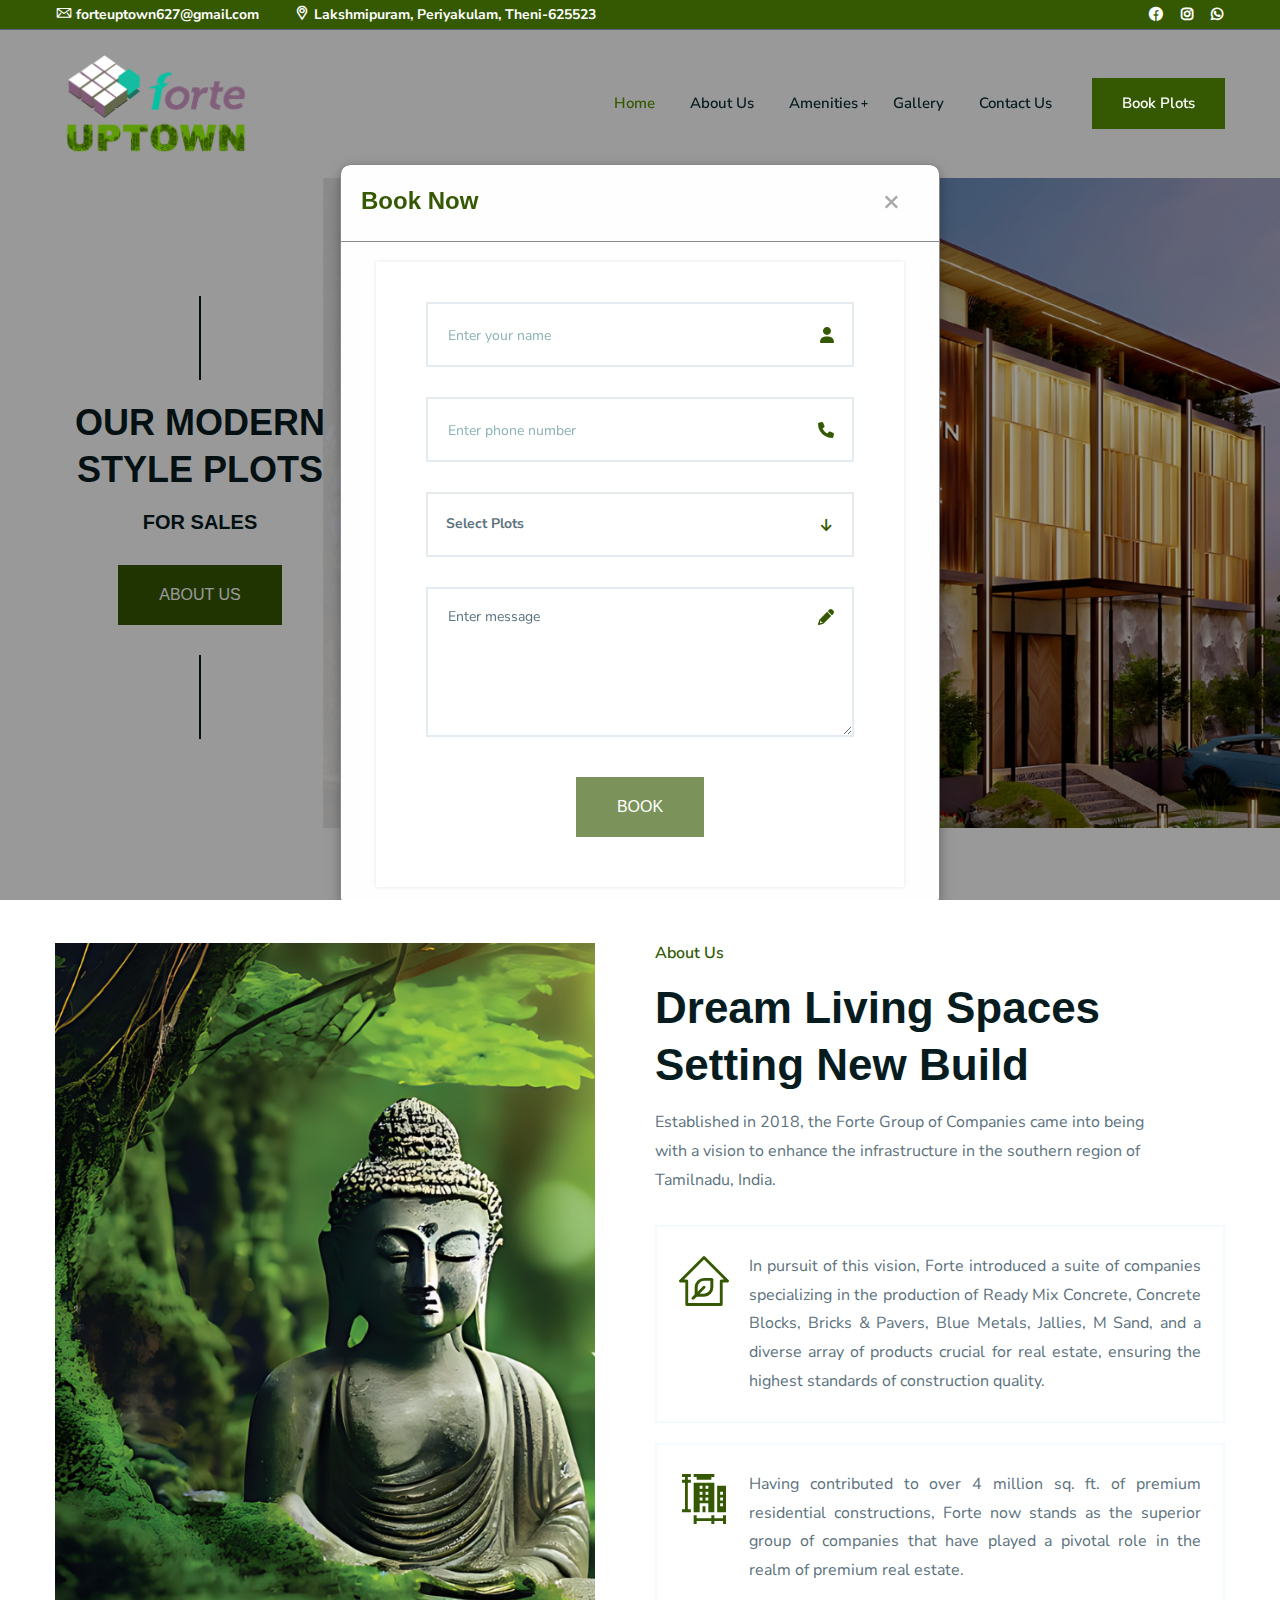
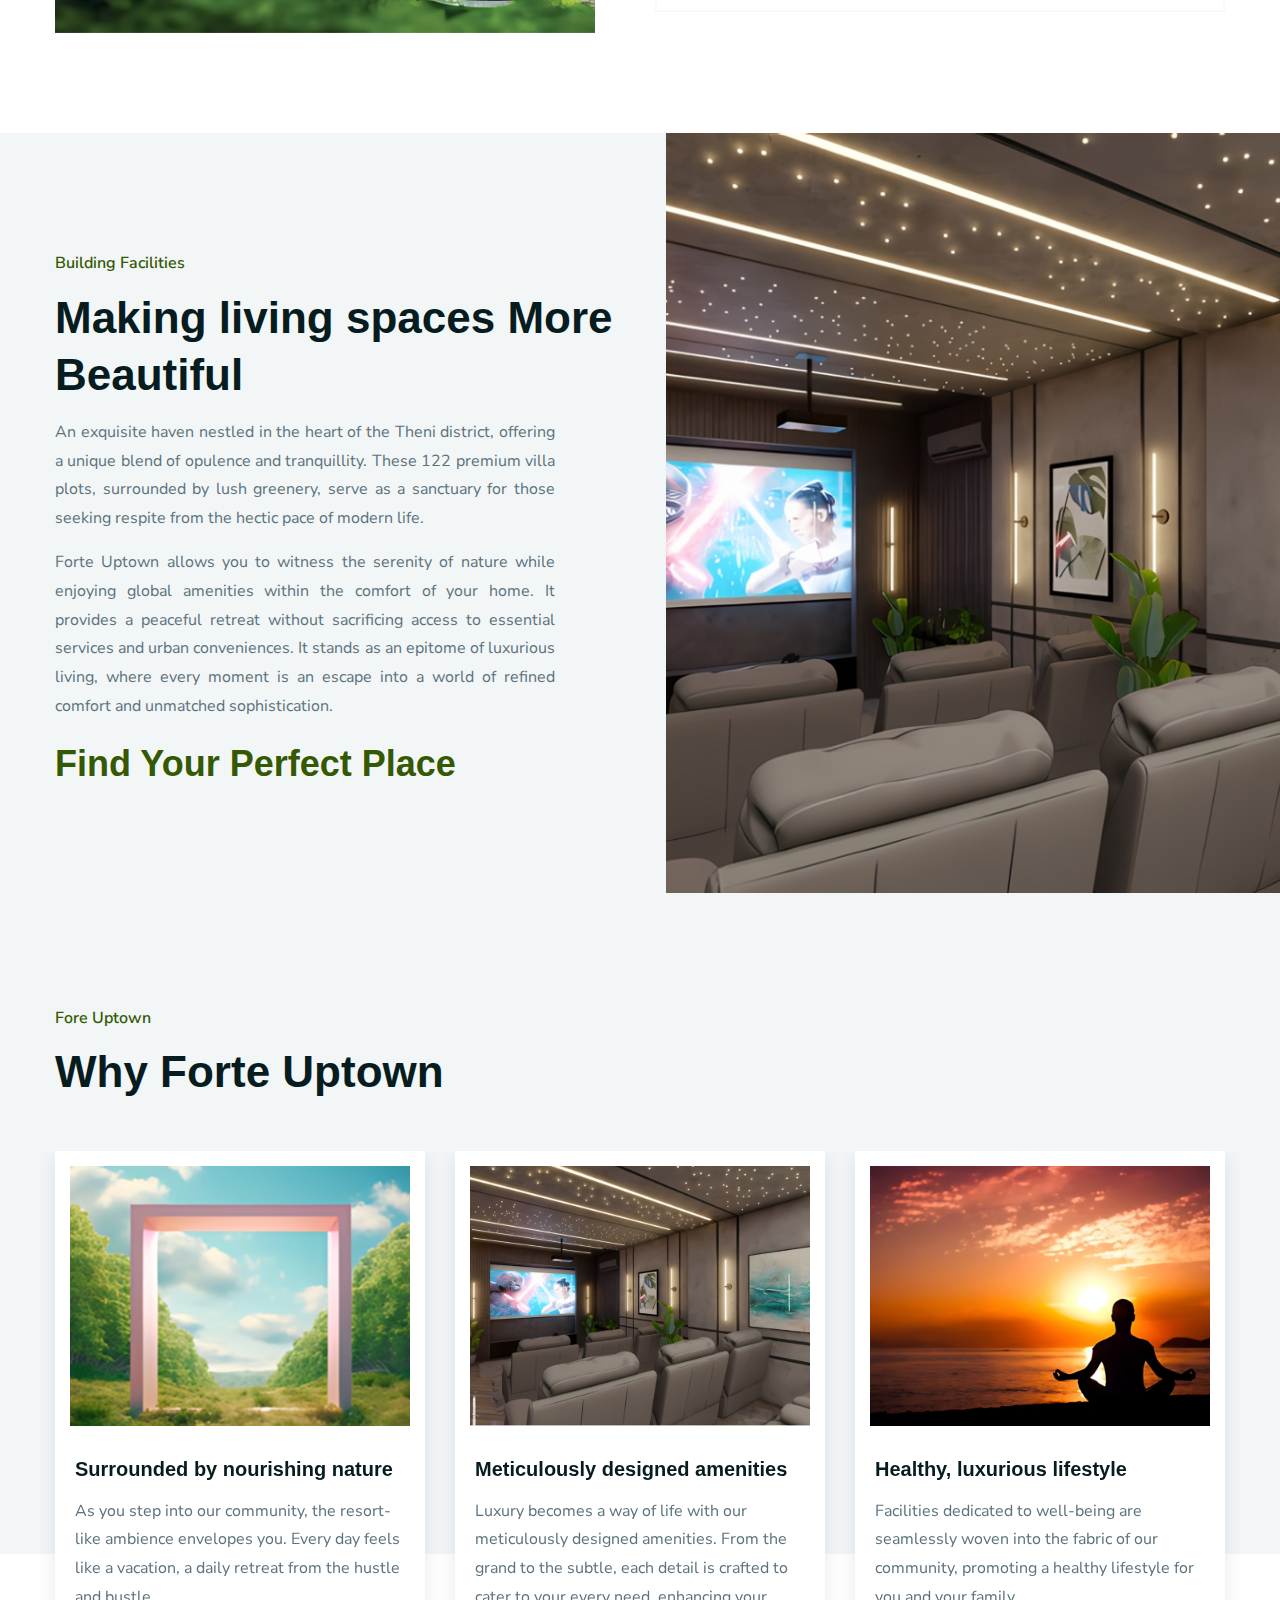
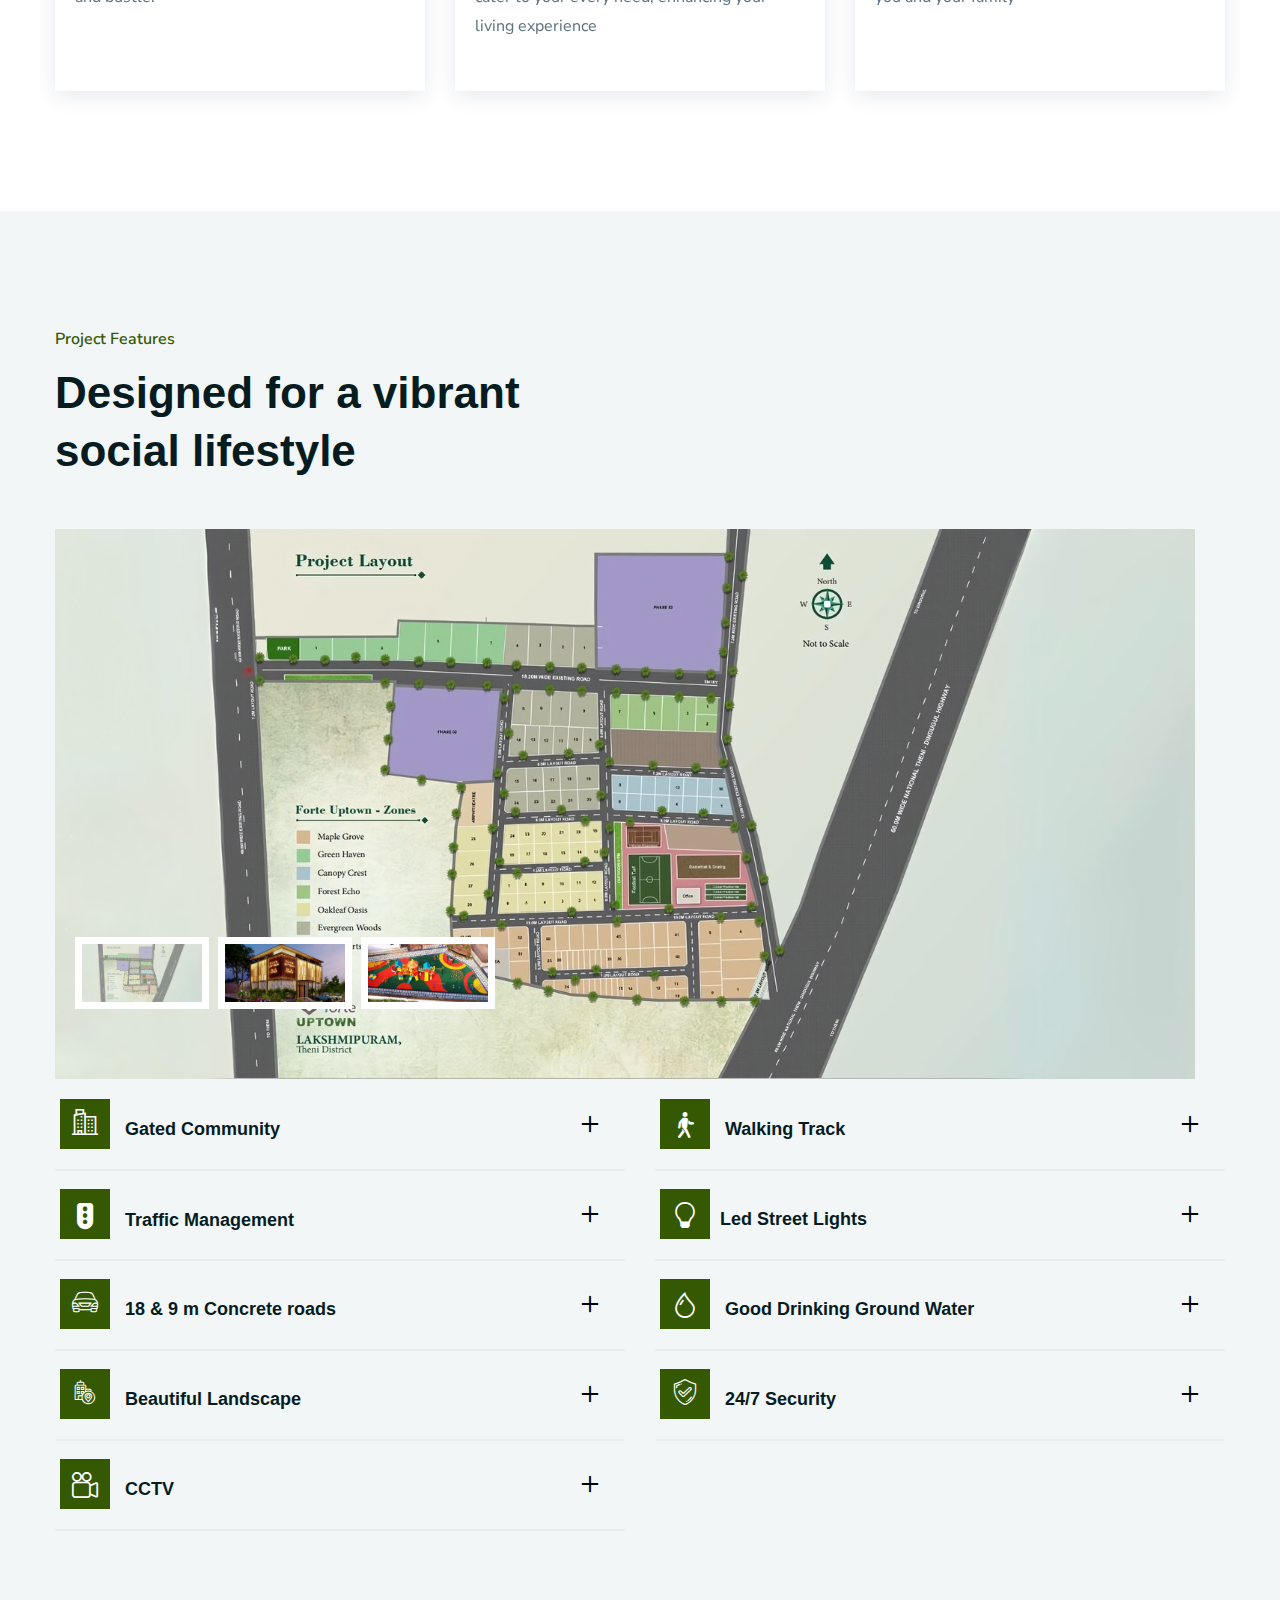
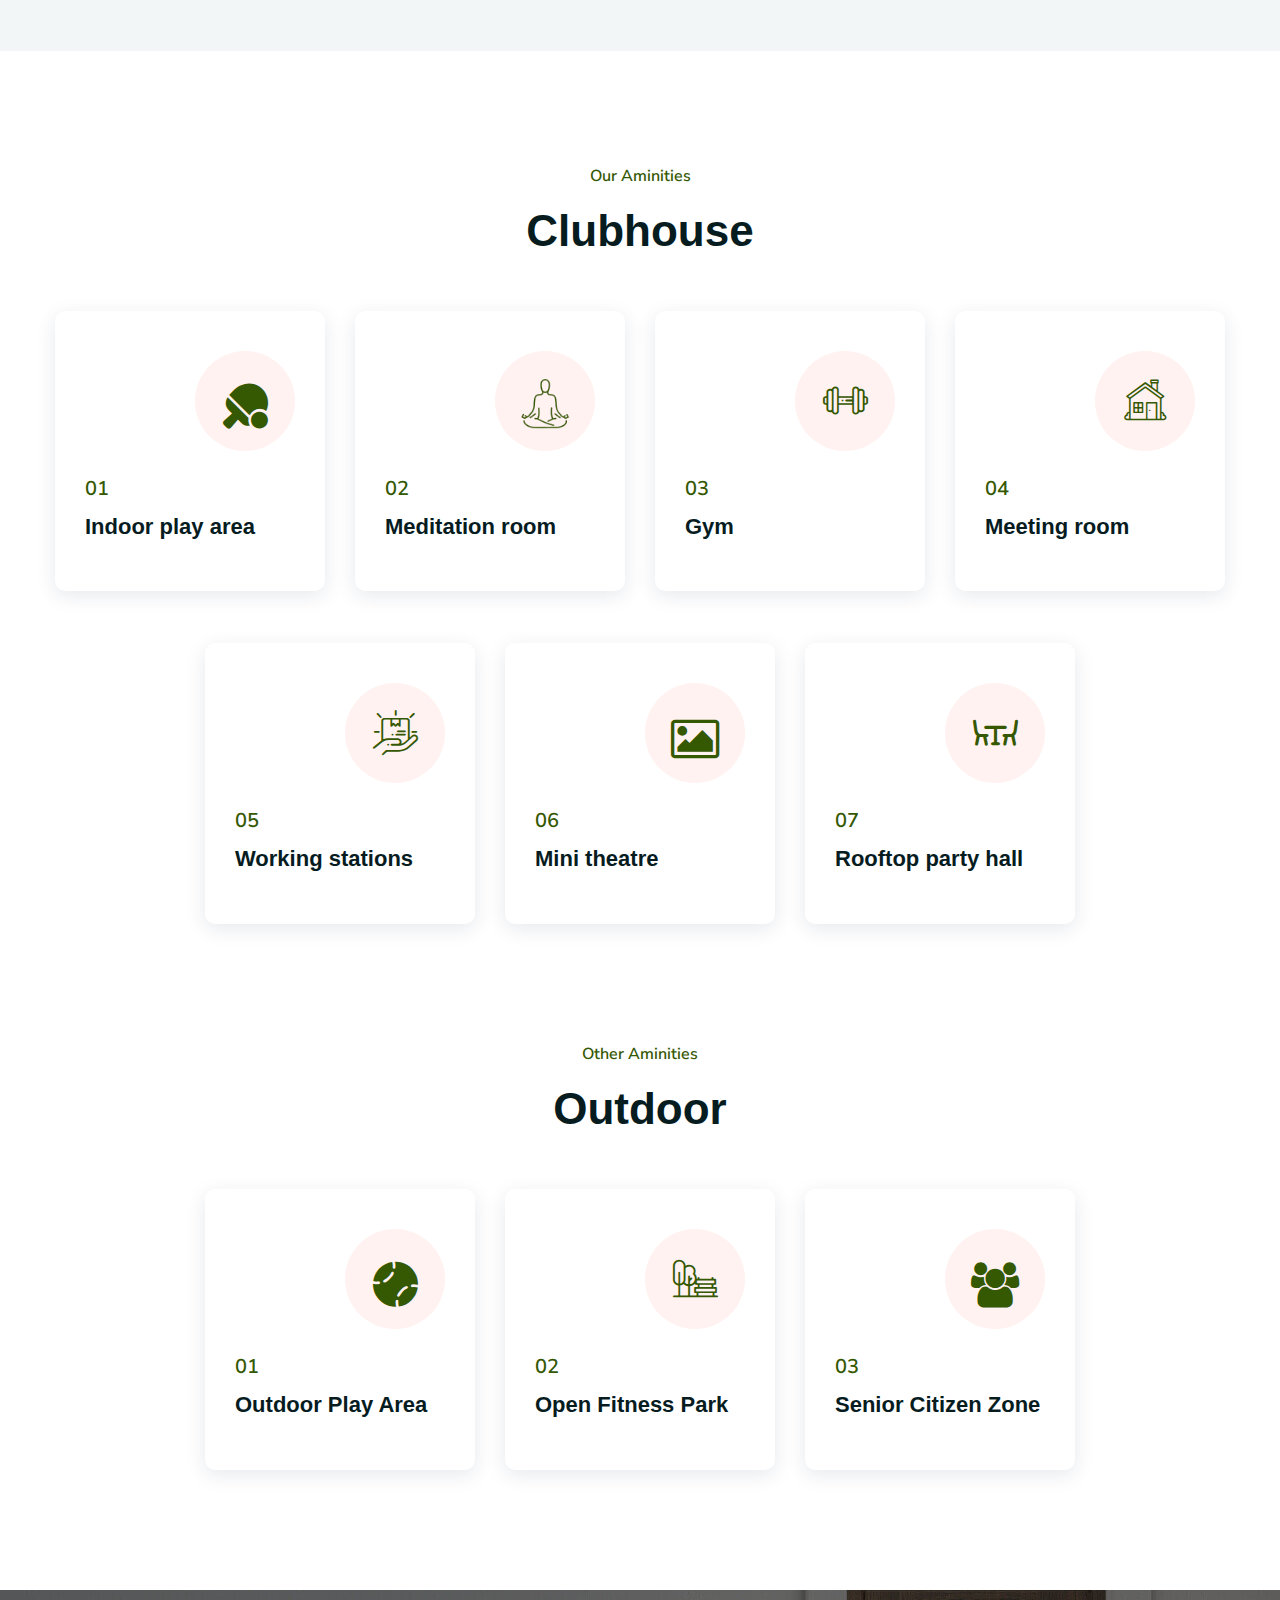
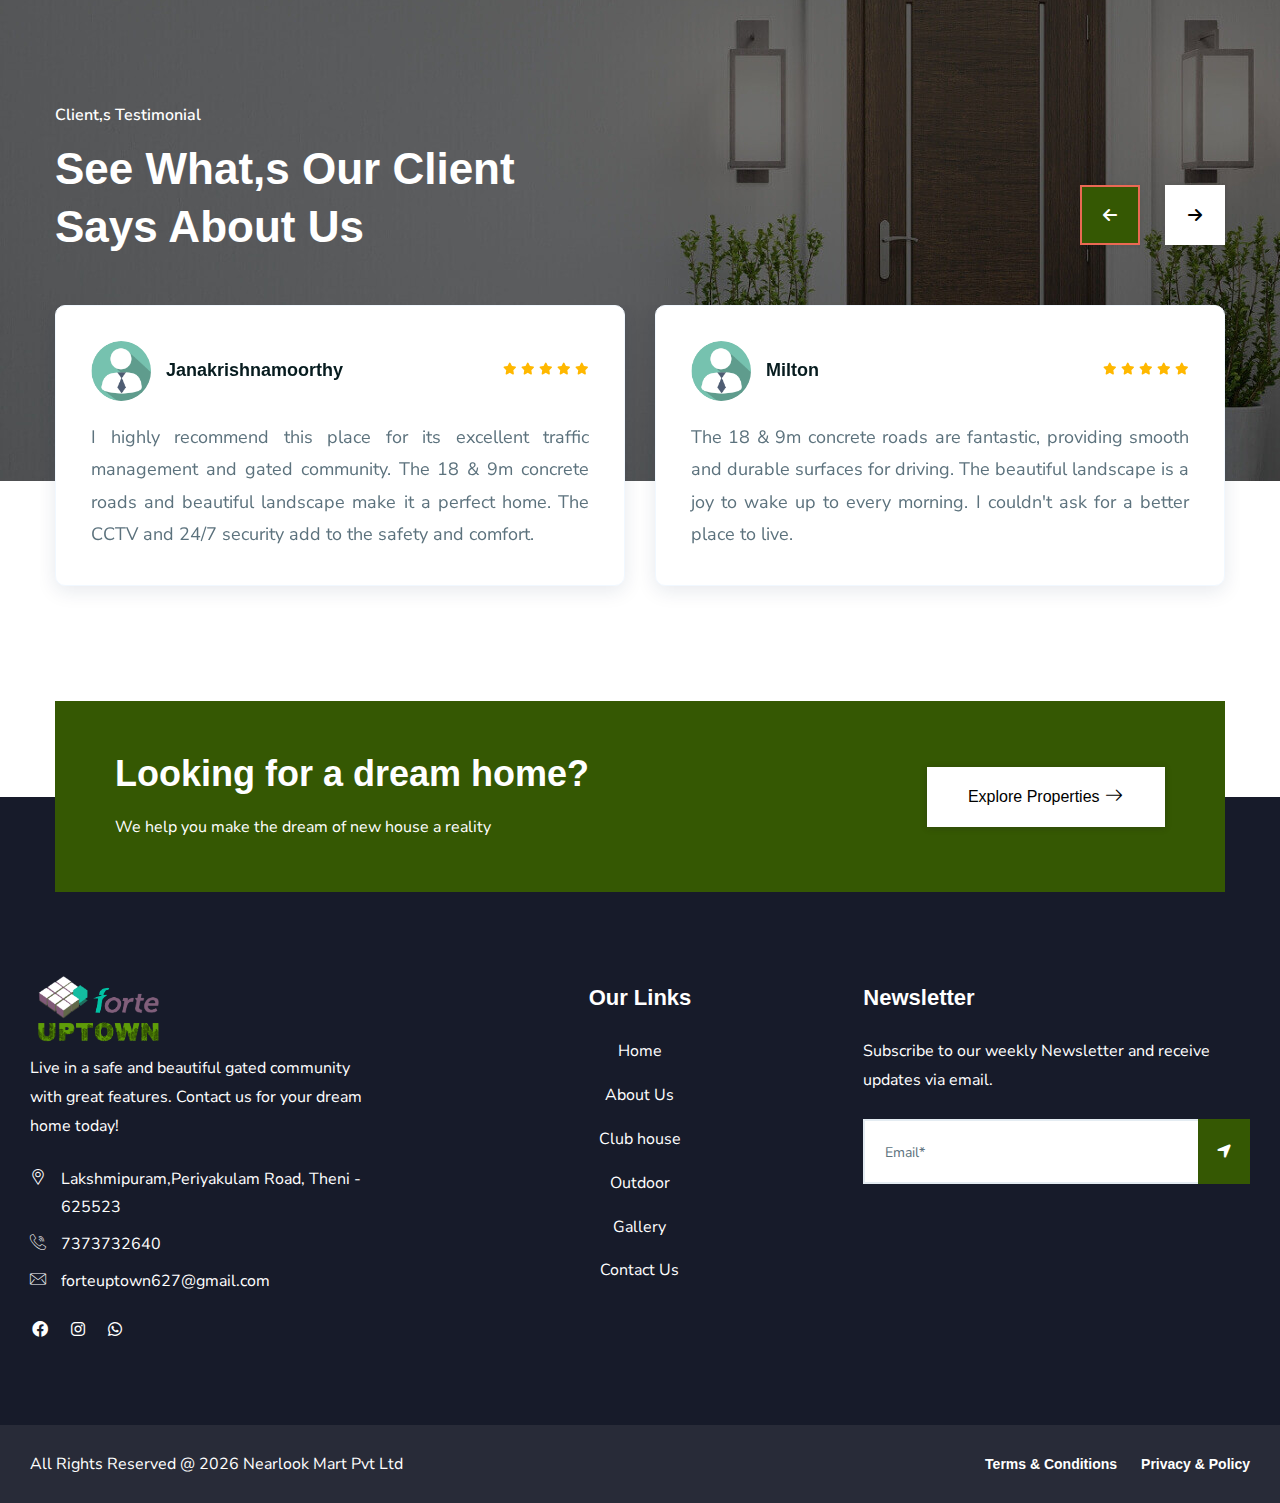
<file: index.html>
<!doctype html>
<html class="no-js" lang="zxx">


<head>
    <meta charset="utf-8">
    <meta http-equiv="x-ua-compatible" content="ie=edge">
    <title>forte UPTOWN</title>
    <meta name="robots" content="noindex, follow" />
    <meta name="description" content="">
    <meta name="viewport" content="width=device-width, initial-scale=1, shrink-to-fit=no">

    <!-- Place favicon.png in the root directory -->
    <link rel="shortcut icon" href="img/logo.png" type="image/x-icon" />
    <!-- Font Icons css -->
    <link rel="stylesheet" href="css/font-icons.css">
    <!-- plugins css -->
    <link rel="stylesheet" href="css/plugins.css">
    <!-- Main Stylesheet -->
    <link rel="stylesheet" href="css/style.css">
    <!-- Responsive css -->
    <link rel="stylesheet" href="css/responsive.css">
    <link rel="stylesheet" href="https://cdnjs.cloudflare.com/ajax/libs/font-awesome/4.7.0/css/font-awesome.min.css">
</head>

<body>
    <!--[if lte IE 9]>
        <p class="browserupgrade">You are using an <strong>outdated</strong> browser. Please <a href="https://browsehappy.com/">upgrade your browser</a> to improve your experience and security.</p>
    <![endif]-->

    <!-- Add your site or application content here -->

<!-- Body main wrapper start -->
<div class="body-wrapper">

    <!-- HEADER AREA START (header-5) -->
    <header class="ltn__header-area ltn__header-5 ltn__header-logo-and-mobile-menu-in-mobile ltn__header-logo-and-mobile-menu ltn__header-transparent--- gradient-color-4---">
        <!-- ltn__header-top-area start -->
        <div class="ltn__header-top-area section-bg-6">
            <div class="container">
                <div class="row">
                    <div class="col-md-7">
                        <div class="ltn__top-bar-menu">
                            <ul>
                                <li><a href="mailto:forteuptown627@gmail.com"><i class="icon-mail"></i>forteuptown627@gmail.com</a></li>
                                <li><a href="https://maps.app.goo.gl/M8Ve6dRxiMNWvarW9"><i class="icon-placeholder"></i>Lakshmipuram, Periyakulam, Theni-625523 </a></li>
                            </ul>
                        </div>
                    </div>
                    <div class="col-md-5">
                        <div class="top-bar-right text-end">
                            <div class="ltn__top-bar-menu">
                                <ul>
                                    <li>
                                        <!-- ltn__language-menu -->
                                        <!-- <div class="ltn__drop-menu ltn__currency-menu ltn__language-menu">
                                            <ul>
                                                <li><a href="#" class="dropdown-toggle"><span class="active-currency">English</span></a>
                                                    <ul>
                                                        <li><a href="#">Arabic</a></li>
                                                        <li><a href="#">Bengali</a></li>
                                                        <li><a href="#">Chinese</a></li>
                                                        <li><a href="#">English</a></li>
                                                        <li><a href="#">French</a></li>
                                                        <li><a href="#">Hindi</a></li>
                                                    </ul>
                                                </li>
                                            </ul>
                                        </div> -->
                                    </li>
                                    <li>
                                        <!-- ltn__social-media -->
                                        <div class="ltn__social-media">
                                            <ul>
                                                <li><a href="https://www.facebook.com/profile.php?id=61561675795880&mibextid=ZbWKwL" title="Facebook"><i class="fab fa-facebook-f"></i></a></li>
                    <li><a href="https://www.instagram.com/forte_uptown?igsh=MXN6cTN2NDk4MmMxeQ==" title="Instagram"><i class="fab fa-instagram"></i></a></li>
                    <li><a href="https://wa.me/7373732640" title="whatsapp"><i class="fab fa-whatsapp"></i></a></li> 
                    <!-- <li><a href="#" title="youtube"><i class="fab fa-youtube"></i></a></li> -->
                                            </ul>
                                        </div>
                                    </li>
                                </ul>
                            </div>
                        </div>
                    </div>
                </div>
            </div>
        </div>
        <!-- ltn__header-top-area end -->
        
        <!-- ltn__header-middle-area start -->
        <div class="ltn__header-middle-area ltn__header-sticky ltn__sticky-bg-white">
            <div class="container">
                <div class="row">
                    <div class="col">
                        <div class="site-logo-wrap">
                            <div class="site-logo">
                                <a href="index.html"><img src="img/logo.png" alt="Logo"></a>
                            </div>
                            <div class="get-support clearfix d-none">
                                <div class="get-support-icon">
                                    <i class="icon-call"></i>
                                </div>
                                <div class="get-support-info">
                                    <h6>Get Support</h6>
                                    <h4><a href="tel:7373732640">7373732640</a></h4>
                                </div>
                            </div>
                        </div>
                    </div>
                    <div class="col header-menu-column">
                        <div class="header-menu d-none d-xl-block">
                            <nav>
                                <div class="ltn__main-menu">
                                    <ul>
                                        <li  ><a class="active-menu" href="index.html">Home</a></li>
                                        <li><a href="about-us.html">About Us</a></li>
                                       
                                        <li class="menu-icon"><a href="#">Amenities</a>
                                            <ul>
                                                <li><a href="club-house.html">Clubhouse</a></li>
                                                <li><a href="outdoor.html">Outdoor</a></li>
                                               
                                                
                                            </ul>
                                        </li>
                                        <li><a href="gallery.html">Gallery</a></li>
                                        <li><a href="contact-us.html">Contact Us</a></li>
                                       
                                        
                                        <li class="special-link">
                                            <a id="openModalBtn" >Book Plots</a>
                                        </li>
                                    </ul>
                                </div>
                            </nav>
                        </div>
                    </div>
                    <div class="col--- ltn__header-options ltn__header-options-2 ">
                        <!-- Mobile Menu Button -->
                        <div class="mobile-menu-toggle d-xl-none">
                            <a href="#ltn__utilize-mobile-menu" class="ltn__utilize-toggle">
                                <svg viewBox="0 0 800 600">
                                    <path d="M300,220 C300,220 520,220 540,220 C740,220 640,540 520,420 C440,340 300,200 300,200" id="top"></path>
                                    <path d="M300,320 L540,320" id="middle"></path>
                                    <path d="M300,210 C300,210 520,210 540,210 C740,210 640,530 520,410 C440,330 300,190 300,190" id="bottom" transform="translate(480, 320) scale(1, -1) translate(-480, -318) "></path>
                                </svg>
                            </a>
                        </div>
                    </div>
                </div>
            </div>
        </div>
        <!-- ltn__header-middle-area end -->
    </header>
    <!-- HEADER AREA END -->

    <!-- Utilize Cart Menu Start -->
    <!-- <div id="ltn__utilize-cart-menu" class="ltn__utilize ltn__utilize-cart-menu">
        <div class="ltn__utilize-menu-inner ltn__scrollbar">
            <div class="ltn__utilize-menu-head">
                <span class="ltn__utilize-menu-title">Cart</span>
                <button class="ltn__utilize-close">×</button>
            </div>
            <div class="mini-cart-product-area ltn__scrollbar">
                <div class="mini-cart-item clearfix">
                    <div class="mini-cart-img">
                        <a href="#"><img src="img/product/1.png" alt="Image"></a>
                        <span class="mini-cart-item-delete"><i class="icon-cancel"></i></span>
                    </div>
                    <div class="mini-cart-info">
                        <h6><a href="#">Wheel Bearing Retainer</a></h6>
                        <span class="mini-cart-quantity">1 x $65.00</span>
                    </div>
                </div>
                <div class="mini-cart-item clearfix">
                    <div class="mini-cart-img">
                        <a href="#"><img src="img/product/2.png" alt="Image"></a>
                        <span class="mini-cart-item-delete"><i class="icon-cancel"></i></span>
                    </div>
                    <div class="mini-cart-info">
                        <h6><a href="#">3 Rooms Manhattan</a></h6>
                        <span class="mini-cart-quantity">1 x $85.00</span>
                    </div>
                </div>
                <div class="mini-cart-item clearfix">
                    <div class="mini-cart-img">
                        <a href="#"><img src="img/product/3.png" alt="Image"></a>
                        <span class="mini-cart-item-delete"><i class="icon-cancel"></i></span>
                    </div>
                    <div class="mini-cart-info">
                        <h6><a href="#">OE Replica Wheels</a></h6>
                        <span class="mini-cart-quantity">1 x $92.00</span>
                    </div>
                </div>
                <div class="mini-cart-item clearfix">
                    <div class="mini-cart-img">
                        <a href="#"><img src="img/product/4.png" alt="Image"></a>
                        <span class="mini-cart-item-delete"><i class="icon-cancel"></i></span>
                    </div>
                    <div class="mini-cart-info">
                        <h6><a href="#">Shock Mount Insulator</a></h6>
                        <span class="mini-cart-quantity">1 x $68.00</span>
                    </div>
                </div>
            </div>
            <div class="mini-cart-footer">
                <div class="mini-cart-sub-total">
                    <h5>Subtotal: <span>$310.00</span></h5>
                </div>
                <div class="btn-wrapper">
                    <a href="cart.html" class="theme-btn-1 btn btn-effect-1">View Cart</a>
                    <a href="cart.html" class="theme-btn-2 btn btn-effect-2">Checkout</a>
                </div>
                <p>Free Shipping on All Orders Over $100!</p>
            </div>

        </div>
    </div> -->
    <!-- Utilize Cart Menu End -->

    <!-- Utilize Mobile Menu Start -->
    <div id="ltn__utilize-mobile-menu" class="ltn__utilize ltn__utilize-mobile-menu">
        <div class="ltn__utilize-menu-inner ltn__scrollbar">
            <div class="ltn__utilize-menu-head">
                <div class="site-logo">
                    <a href="index.html"><img src="img/logo.png" alt="Logo" ></a>
                </div>
                <button class="ltn__utilize-close">×</button>
            </div>
            <!-- <div class="ltn__utilize-menu-search-form">
                <form action="#">
                    <input type="text" placeholder="Search...">
                    <button><i class="fas fa-search"></i></button>
                </form>
            </div> -->
            <div class="ltn__utilize-menu">
                <ul>
                    <li><a href="index.html">Home</a></li>
                    
                    <li><a href="about-us.html">About Us</a></li>
                   
                    <li><a href="#">Amenities</a>
                        <ul class="sub-menu">
                            <li><a href="club-house.html">Clubhouse</a></li>
                            <li><a href="outdoor.html">Outdoor</a></li>
                            
                        </ul>
                    </li>
                    <li><a href="gallery.html">Gallery</a></li>
                    <li><a href="contact-us.html">Contact Us</a></li>
                </ul>
            </div>
            <!-- <div class="ltn__utilize-buttons ltn__utilize-buttons-2">
                <ul>
                    <li>
                        <a href="account.html" title="My Account">
                            <span class="utilize-btn-icon">
                                <i class="far fa-user"></i>
                            </span>
                            My Account
                        </a>
                    </li>
                    <li>
                        <a href="wishlist.html" title="Wishlist">
                            <span class="utilize-btn-icon">
                                <i class="far fa-heart"></i>
                                <sup>3</sup>
                            </span>
                            Wishlist
                        </a>
                    </li>
                    <li>
                        <a href="cart.html" title="Shoping Cart">
                            <span class="utilize-btn-icon">
                                <i class="fas fa-shopping-cart"></i>
                                <sup>5</sup>
                            </span>
                            Shoping Cart
                        </a>
                    </li>
                </ul>
            </div> -->
            <div class="ltn__social-media-2">
                <ul>
                    <li><a href="https://www.facebook.com/profile.php?id=61561675795880&mibextid=ZbWKwL" title="Facebook"><i class="fab fa-facebook-f"></i></a></li>
                    <li><a href="https://www.instagram.com/forte_uptown?igsh=MXN6cTN2NDk4MmMxeQ==" title="Instagram"><i class="fab fa-instagram"></i></a></li>
                    <li><a href="https://wa.me/7373732640" title="whatsapp"><i class="fab fa-whatsapp"></i></a></li> 
                    <!-- <li><a href="#" title="youtube"><i class="fab fa-youtube"></i></a></li> -->
                </ul>
            </div>
        </div>
    </div>
    <!-- Utilize Mobile Menu End -->

    <div class="ltn__utilize-overlay"></div>

    <!-- SLIDER AREA START (slider-1) -->
    <div class="ltn__slider-area ltn__slider-6 mb-120---">
        <div class="ltn__slide-one-active slick-slide-arrow-1 slick-slide-dots-1">
            <!-- ltn__slide-item -->
            <div class="ltn__slide-item--- ltn__slide-item-9 section-bg-1 bg-image" data-bs-bg="img/slider/111.jpg">
                <!-- <div class="ltn__slide-item-9-img">
                    <img src="img/slider/111.jpeg" alt="#">
                </div> -->
                <div class="ltn__slide-item-inner">
                    <div class="slide-item-info bg-overlay-white-90 text-center">
                        <div class="slide-item-info-inner  ltn__slide-animation">
                            <h1 class="slide-title animated text-uppercase">OUR MODERN STYLE PLOTS </h1>
                            <h4 class="slide-sub-title text-uppercase animated">FOR SALES</h4>
                            <div class="btn-wrapper animated">
                                <a href="about-us.html" class="theme-btn-1 btn btn-effect-1 text-uppercase">About Us</a>
                            </div>
                        </div>
                    </div>
                </div>
            </div>
            <!-- ltn__slide-item -->
            <!-- <div class="ltn__slide-item--- ltn__slide-item-9 section-bg-1 bg-image" data-bs-bg="img/slider/111.jpeg">
                <div class="ltn__slide-item-9-img">
                    <img src="img/slider/111.jpeg" alt="#">
                </div>
                <div class="ltn__slide-item-inner">
                    <div class="slide-item-info bg-overlay-white-90 text-center">
                        <div class="slide-item-info-inner  ltn__slide-animation">
                            <h1 class="slide-title animated text-uppercase">OUR MODERN LIVING QUARTERS</h1>
                            <h4 class="slide-sub-title text-uppercase animated">SITEWIDE 21% OFF</h4>
                            <div class="btn-wrapper animated">
                                <a href="#" class="theme-btn-1 btn btn-effect-1 text-uppercase">Shop now</a>
                            </div>
                        </div>
                    </div>
                </div>
            </div> -->
            <!--  -->
        </div>
    </div>
    <!-- SLIDER AREA END -->

    <!-- ABOUT US AREA START -->
    <div class="ltn__about-us-area pt-115 pb-100 ">
        <div class="container">
            <div class="row">
                <div class="col-lg-6 align-self-center">
                    <div class="about-us-img-wrap about-img-left">
                        <img src="img/others/11.png" alt="About Us Image">
                        <div class="about-us-img-info about-us-img-info-2 about-us-img-info-3 d-none">
                            
                            <div class="ltn__video-img ltn__animation-pulse1">
                                <img src="img/others/8.png" alt="video popup bg image">
                                <a class="ltn__video-icon-2 ltn__video-icon-2-border---" href="https://www.youtube.com/embed/X7R-q9rsrtU?autoplay=1&amp;showinfo=0"  data-rel="lightcase:myCollection">
                                    <i class="fa fa-play"></i>
                                </a>
                            </div>
                        </div>
                    </div>
                </div>
                <div class="col-lg-6 align-self-center">
                    <div class="about-us-info-wrap">
                        <div class="section-title-area ltn__section-title-2--- mb-30">
                            <h6 class="section-subtitle section-subtitle-2--- ltn__secondary-color">About Us</h6>
                            <h1 class="section-title">Dream Living Spaces
                                Setting New Build</h1>
                            <p>Established in 2018, the Forte Group of Companies came into being with a vision to enhance the infrastructure in the southern region of 
                                Tamilnadu, India.</p>
                        </div>                        
                        <div class="ltn__feature-item ltn__feature-item-3">
                            <div class="ltn__feature-icon">
                                <span><i class="flaticon-house-4"></i></span>
                            </div>
                            <div class="ltn__feature-info">
                                <!-- <h4><a href="#">The Perfect Residency</a></h4> -->
                                <p class="text">In pursuit of this vision, Forte introduced a suite of companies specializing in the production of Ready Mix Concrete, Concrete Blocks, 
                                    Bricks & Pavers, Blue Metals, Jallies, M Sand, and a diverse array of products crucial for real estate, ensuring the highest standards of 
                                    construction quality. </p>
                            </div>
                        </div>
                        <!-- <div class="ltn__feature-item ltn__feature-item-3">
                            <div class="ltn__feature-icon">
                                <span><i class="flaticon-call-center-agent"></i></span>
                            </div>
                            <div class="ltn__feature-info">
                                <h4><a href="#">Global Architect Experts</a></h4>
                                <p>Lorem ipsum dolor sit amet, consectetur adipisic do eiusmod tempor incididunt ut labore et</p>
                            </div>
                        </div> -->
                        <div class="ltn__feature-item ltn__feature-item-3">
                            <div class="ltn__feature-icon">
                                <span><i class="flaticon-measure"></i></span>
                            </div>
                            <div class="ltn__feature-info">
                                <!-- <h4><a href="#">Built-in Storage Cupboards</a></h4> -->
                                <p class="text">Having contributed to over 4 million sq. ft. of premium residential constructions, Forte now stands as the superior group of companies that have played a pivotal role in the realm of premium real estate.</p>
                            </div>
                        </div>
                    </div>
                </div>
            </div>
        </div>
    </div>
    <!-- ABOUT US AREA END -->

    <!-- ABOUT US AREA START -->
    <div class="ltn__about-us-area section-bg-1 bg-image-right-before pt-120 pb-90">
        <div class="container">
            <div class="row">
                <div class="col-lg-6 align-self-center">
                    <div class="about-us-info-wrap">
                        <div class="section-title-area ltn__section-title-2--- mb-20">
                            <h6 class="section-subtitle section-subtitle-2--- ltn__secondary-color">Building Facilities</h6>
                            <h1 class="section-title">Making living spaces
                                More Beautiful</h1>
                            <p class="text">An exquisite haven nestled in the heart of the Theni district, offering a unique blend of opulence and tranquillity. These 
                                122 premium villa plots, surrounded by lush greenery, serve as a sanctuary for those seeking respite from the hectic pace of 
                                modern life.</p>

                             <p class="text">Forte Uptown allows you to witness the serenity of nature while enjoying global amenities within the comfort of your home. 
                                It provides a peaceful retreat without sacrificing access to essential services and urban conveniences. It stands as an epitome of 
                                luxurious living, where every moment is an escape into a world of refined comfort and unmatched sophistication. 
                                </p>   

                        </div>
                        <!-- <ul class="ltn__list-item-half ltn__list-item-half-2 clearfix">
                            <li>
                                <i class="icon-done"></i>
                                Living rooms are pre-wired for Surround
                            </li>
                            <li>
                                <i class="icon-done"></i>
                                Luxurious interior design and amenities
                            </li>
                            <li>
                                <i class="icon-done"></i>
                                Nestled in the Buckhead Vinings communities
                            </li>
                            <li>
                                <i class="icon-done"></i>
                                Private balconies with stunning views
                            </li>
                            <li>
                                <i class="icon-done"></i>
                                A rare combination of inspired architecture
                            </li>
                            <li>
                                <i class="icon-done"></i>
                                Outdoor grilling with dining court
                            </li>
                        </ul> -->
                        <!-- <div class="  ltn__animation-pulse2 text-center mt-30">
                            <a class="ltn__video-play-btn bg-white--- ltn__secondary-bg" href="#" data-rel="lightcase">
                                <i class="icon-play  ltn__secondary-color--- white-color"></i>
                            </a> 
                        </div> -->
                        <h1 style="font-family: 'Lucida Sans', 'Lucida Sans Regular', 'Lucida Grande', 'Lucida Sans Unicode', Geneva, Verdana, sans-serif;color:#355803;font: size 500%;">Find Your Perfect Place</h1>
                    </div>
                </div>
                <div class="col-lg-6 align-self-center">
                    <div class="about-us-img-wrap about-img-left">
                        
                    </div>
                </div>
            </div>
        </div>
    </div>
    <!-- ABOUT US AREA END -->

    <!-- FEATURE AREA START ( Feature - 6) -->
    <!-- <div class="ltn__feature-area section-bg-1--- pt-115 pb-90 mb-120---">
        <div class="container">
            <div class="row">
                <div class="col-lg-12">
                    <div class="section-title-area ltn__section-title-2--- text-center">
                        <h6 class="section-subtitle section-subtitle-2--- ltn__secondary-color">Our Services</h6>
                        <h1 class="section-title">Our Main Focus</h1>
                    </div>
                </div>
            </div>
            <div class="row ltn__custom-gutter---  justify-content-center">
                <div class="col-lg-4 col-sm-6 col-12">
                    <div class="ltn__feature-item ltn__feature-item-6 text-center bg-white  box-shadow-1">
                        <div class="ltn__feature-icon">
                            <span><i class="flaticon-house"></i></span> 
                            <img src="img/icons/icon-img/21.png" alt="#">
                        </div>
                        <div class="ltn__feature-info">
                            <h3><a href="#">Buy a home</a></h3>
                            <p>over 1 million+ homes for sale available on the website, we can match you with a house you will want to call home.</p>
                            <a class="ltn__service-btn" href="">Find A Home <i class="flaticon-right-arrow"></i></a>
                        </div>
                    </div>
                </div>
                <div class="col-lg-4 col-sm-6 col-12">
                    <div class="ltn__feature-item ltn__feature-item-6 text-center bg-white  box-shadow-1 active">
                        <div class="ltn__feature-icon">
                             <span><i class="flaticon-house-3"></i></span> 
                            <img src="img/icons/icon-img/22.png" alt="#">
                        </div>
                        <div class="ltn__feature-info">
                            <h3><a href="#">Rent a home</a></h3>
                            <p>over 1 million+ homes for sale available on the website, we can match you with a house you will want to call home.</p>
                            <a class="ltn__service-btn" href="#">Find A Home <i class="flaticon-right-arrow"></i></a>
                        </div>
                    </div>
                </div>
                <div class="col-lg-4 col-sm-6 col-12">
                    <div class="ltn__feature-item ltn__feature-item-6 text-center bg-white  box-shadow-1">
                        <div class="ltn__feature-icon">
                             <span><i class="flaticon-deal-1"></i></span> 
                            <img src="img/icons/icon-img/23.png" alt="#">
                        </div>
                        <div class="ltn__feature-info">
                            <h3><a href="#">Sell a home</a></h3>
                            <p>over 1 million+ homes for sale available on the website, we can match you with a house you will want to call home.</p>
                            <a class="ltn__service-btn" href="#">Find A Home <i class="flaticon-right-arrow"></i></a>
                        </div>
                    </div>
                </div>
            </div>
        </div>
    </div> -->
    <!-- FEATURE AREA END -->

    <!-- UPCOMING PROJECT AREA START -->
    <!-- <div class="ltn__upcoming-project-area section-bg-1--- bg-image-top pt-115 pb-65" data-bs-bg="img/bg/22.jpg">
        <div class="container">
            <div class="row">
                <div class="col-lg-12">
                    <div class="section-title-area ltn__section-title-2--- text-center---">
                        <h6 class="section-subtitle section-subtitle-2--- ltn__secondary-color--- white-color">Upcoming Projects</h6>
                        <h1 class="section-title  white-color">Dream Living Space <br>
                            Setting New Standards</h1>
                    </div>
                </div>
            </div>
            <div class="row ltn__upcoming-project-slider-1-active slick-arrow-3">
                 upcoming-project-item 
                <div class="col-lg-12">
                    <div class="ltn__upcoming-project-item">
                        <div class="row">
                            <div class="col-lg-7">
                                <div class="ltn__upcoming-project-img">
                                    <img src="img/product-3/3.jpg" alt="#">
                                </div>
                            </div>
                            <div class="col-lg-5 section-bg-1">
                                <div class="ltn__upcoming-project-info ltn__menu-widget">
                                    <h6 class="section-subtitle ltn__secondary-color mb-0">About Projects</h6>
                                    <h1 class="mb-30">Upcoming Projects</h1>
                                    <ul class="mt">
                                        <li>1. Project Name: <span>Quarter</span></li>
                                        <li>2. Project Type: <span>Apartment / Home</span></li>
                                        <li>3. Building Location: <span>New York, USA</span></li>
                                        <li>4. No. Of Apartments: <span>568</span></li>
                                        <li>5. Total Investment: <span>$14,500,00</span></li>
                                    </ul>
                                    <div class="btn-wrapper animated">
                                        <a href="contact.html" class="theme-btn-1 btn btn-effect-1">Download Brochure</a>
                                    </div>
                                </div>
                            </div>
                        </div>
                    </div>
                </div>
                upcoming-project-item 
                <div class="col-lg-12">
                    <div class="ltn__upcoming-project-item">
                        <div class="row">
                            <div class="col-lg-7">
                                <div class="ltn__upcoming-project-img">
                                    <img src="img/product-3/2.jpg" alt="#">
                                </div>
                            </div>
                            <div class="col-lg-5 section-bg-1">
                                <div class="ltn__upcoming-project-info ltn__menu-widget">
                                    <h6 class="ltn__secondary-color">About Projects</h6>
                                    <h1>Upcoming Projects</h1>
                                    <ul>
                                        <li>1. Project Name: <span>Quarter</span></li>
                                        <li>2. Project Type: <span>Apartment / Home</span></li>
                                        <li>3. Building Location: <span>New York, USA</span></li>
                                        <li>4. No. Of Apartments: <span>568</span></li>
                                        <li>5. Total Investment: <span>$14,500,00</span></li>
                                    </ul>
                                    <div class="btn-wrapper animated">
                                        <a href="contact.html" class="theme-btn-1 btn btn-effect-1">Download Brochure</a>
                                    </div>
                                </div>
                            </div>
                        </div>
                    </div>
                </div>
                 upcoming-project-item 
                <div class="col-lg-12">
                    <div class="ltn__upcoming-project-item">
                        <div class="row">
                            <div class="col-lg-7">
                                <div class="ltn__upcoming-project-img">
                                    <img src="img/product-3/7.jpg" alt="#">
                                </div>
                            </div>
                            <div class="col-lg-5 section-bg-1">
                                <div class="ltn__upcoming-project-info ltn__menu-widget">
                                    <h6 class="ltn__secondary-color">About Projects</h6>
                                    <h1>Upcoming Projects</h1>
                                    <ul>
                                        <li>1. Project Name: <span>Quarter</span></li>
                                        <li>2. Project Type: <span>Apartment / Home</span></li>
                                        <li>3. Building Location: <span>New York, USA</span></li>
                                        <li>4. No. Of Apartments: <span>568</span></li>
                                        <li>5. Total Investment: <span>$14,500,00</span></li>
                                    </ul>
                                    <div class="btn-wrapper animated">
                                        <a href="contact.html" class="theme-btn-1 btn btn-effect-1">Download Brochure</a>
                                    </div>
                                </div>
                            </div>
                        </div>
                    </div>
                </div>
                  
            </div>
        </div>
    </div> -->
    <!-- UPCOMING PROJECT AREA END -->

    <!-- APARTMENTS PLAN AREA START -->
    <!-- <div class="ltn__apartments-plan-area pt-115--- pb-70">
        <div class="container">
            <div class="row">
                <div class="col-lg-12">
                    <div class="section-title-area ltn__section-title-2--- text-center">
                        <h6 class="section-subtitle section-subtitle-2--- ltn__secondary-color">Apartment Sketch</h6>
                        <h1 class="section-title">Apartments Plan</h1>
                    </div>
                    <div class="ltn__tab-menu ltn__tab-menu-3 ltn__tab-menu-top-right-- text-uppercase--- text-center">
                        <div class="nav">
                            <a data-bs-toggle="tab" href="#liton_tab_3_1">The Studio</a>
                            <a class="active show"  data-bs-toggle="tab" href="#liton_tab_3_2">Deluxe Portion</a>
                            <a data-bs-toggle="tab" href="#liton_tab_3_3" class="">Penthouse</a>
                            <a data-bs-toggle="tab" href="#liton_tab_3_4" class="">Top Garden</a>
                            <a data-bs-toggle="tab" href="#liton_tab_3_5" class="">Double Height</a>
                        </div>
                    </div>
                    <div class="tab-content">
                        <div class="tab-pane fade" id="liton_tab_3_1">
                            <div class="ltn__apartments-tab-content-inner">
                                <div class="row">
                                    <div class="col-lg-6">
                                        <div class="apartments-plan-info ltn__secondary-bg--- section-bg-1 text-color-white---">
                                            <h2>The Studio</h2>
                                            <p>Enimad minim veniam quis nostrud exercitation ullamco laboris.
                                                Lorem ipsum dolor sit amet cons aetetur adipisicing elit sedo
                                                eiusmod tempor.Incididunt labore et dolore magna aliqua.
                                                sed ayd minim veniam.</p>
                                            <div class="apartments-info-list apartments-info-list-color mt-40">
                                                <ul>
                                                    <li><label>Total Area</label> <span>2800 Sq. Ft</span></li>
                                                    <li><label>Bedroom</label> <span>150 Sq. Ft</span></li>
                                                    <li><label>Bathroom</label> <span>45 Sq. Ft</span></li>
                                                    <li><label>Belcony/Pets</label> <span>Allowed</span></li>
                                                    <li><label>Lounge</label> <span>650 Sq. Ft</span></li>
                                                </ul>
                                            </div>
                                        </div>
                                    </div>
                                    <div class="col-lg-6">
                                        <div class="apartments-plan-img">
                                            <img src="img/others/10.png" alt="#">
                                        </div>
                                    </div>
                                </div>
                            </div>
                        </div>
                        <div class="tab-pane fade active show" id="liton_tab_3_2">
                            <div class="ltn__product-tab-content-inner">
                                <div class="row">
                                    <div class="col-lg-6">
                                        <div class="apartments-plan-info ltn__secondary-bg--- section-bg-1 text-color-white---">
                                            <h2>Deluxe Portion</h2>
                                            <p>Enimad minim veniam quis nostrud exercitation ullamco laboris.
                                                Lorem ipsum dolor sit amet cons aetetur adipisicing elit sedo
                                                eiusmod tempor.Incididunt labore et dolore magna aliqua.
                                                sed ayd minim veniam.</p>
                                            <div class="apartments-info-list apartments-info-list-color mt-40">
                                                <ul>
                                                    <li><label>Total Area</label> <span>2800 Sq. Ft</span></li>
                                                    <li><label>Bedroom</label> <span>150 Sq. Ft</span></li>
                                                    <li><label>Bathroom</label> <span>45 Sq. Ft</span></li>
                                                    <li><label>Belcony/Pets</label> <span>Allowed</span></li>
                                                    <li><label>Lounge</label> <span>650 Sq. Ft</span></li>
                                                </ul>
                                            </div>
                                        </div>
                                    </div>
                                    <div class="col-lg-6">
                                        <div class="apartments-plan-img">
                                            <img src="img/others/10.png" alt="#">
                                        </div>
                                    </div>
                                </div>
                            </div>
                        </div>
                        <div class="tab-pane fade" id="liton_tab_3_3">
                            <div class="ltn__product-tab-content-inner">
                                <div class="row">
                                    <div class="col-lg-6">
                                        <div class="apartments-plan-info ltn__secondary-bg--- section-bg-1 text-color-white---">
                                            <h2>Penthouse</h2>
                                            <p>Enimad minim veniam quis nostrud exercitation ullamco laboris.
                                                Lorem ipsum dolor sit amet cons aetetur adipisicing elit sedo
                                                eiusmod tempor.Incididunt labore et dolore magna aliqua.
                                                sed ayd minim veniam.</p>
                                            <div class="apartments-info-list apartments-info-list-color mt-40">
                                                <ul>
                                                    <li><label>Total Area</label> <span>2800 Sq. Ft</span></li>
                                                    <li><label>Bedroom</label> <span>150 Sq. Ft</span></li>
                                                    <li><label>Bathroom</label> <span>45 Sq. Ft</span></li>
                                                    <li><label>Belcony/Pets</label> <span>Allowed</span></li>
                                                    <li><label>Lounge</label> <span>650 Sq. Ft</span></li>
                                                </ul>
                                            </div>
                                        </div>
                                    </div>
                                    <div class="col-lg-6">
                                        <div class="apartments-plan-img">
                                            <img src="img/others/10.png" alt="#">
                                        </div>
                                    </div>
                                </div>
                            </div>
                        </div>
                        <div class="tab-pane fade" id="liton_tab_3_4">
                            <div class="ltn__product-tab-content-inner">
                                <div class="row">
                                    <div class="col-lg-6">
                                        <div class="apartments-plan-info ltn__secondary-bg--- section-bg-1 text-color-white---">
                                            <h2>Top Garden</h2>
                                            <p>Enimad minim veniam quis nostrud exercitation ullamco laboris.
                                                Lorem ipsum dolor sit amet cons aetetur adipisicing elit sedo
                                                eiusmod tempor.Incididunt labore et dolore magna aliqua.
                                                sed ayd minim veniam.</p>
                                            <div class="apartments-info-list apartments-info-list-color mt-40">
                                                <ul>
                                                    <li><label>Total Area</label> <span>2800 Sq. Ft</span></li>
                                                    <li><label>Bedroom</label> <span>150 Sq. Ft</span></li>
                                                    <li><label>Bathroom</label> <span>45 Sq. Ft</span></li>
                                                    <li><label>Belcony/Pets</label> <span>Allowed</span></li>
                                                    <li><label>Lounge</label> <span>650 Sq. Ft</span></li>
                                                </ul>
                                            </div>
                                        </div>
                                    </div>
                                    <div class="col-lg-6">
                                        <div class="apartments-plan-img">
                                            <img src="img/others/10.png" alt="#">
                                        </div>
                                    </div>
                                </div>
                            </div>
                        </div>
                        <div class="tab-pane fade" id="liton_tab_3_5">
                            <div class="ltn__product-tab-content-inner">
                                <div class="row">
                                    <div class="col-lg-6">
                                        <div class="apartments-plan-info ltn__secondary-bg--- section-bg-1 text-color-white---">
                                            <h2>Double Height</h2>
                                            <p>Enimad minim veniam quis nostrud exercitation ullamco laboris.
                                                Lorem ipsum dolor sit amet cons aetetur adipisicing elit sedo
                                                eiusmod tempor.Incididunt labore et dolore magna aliqua.
                                                sed ayd minim veniam.</p>
                                            <div class="apartments-info-list apartments-info-list-color mt-40">
                                                <ul>
                                                    <li><label>Total Area</label> <span>2800 Sq. Ft</span></li>
                                                    <li><label>Bedroom</label> <span>150 Sq. Ft</span></li>
                                                    <li><label>Bathroom</label> <span>45 Sq. Ft</span></li>
                                                    <li><label>Belcony/Pets</label> <span>Allowed</span></li>
                                                    <li><label>Lounge</label> <span>650 Sq. Ft</span></li>
                                                </ul>
                                            </div>
                                        </div>
                                    </div>
                                    <div class="col-lg-6">
                                        <div class="apartments-plan-img">
                                            <img src="img/others/10.png" alt="#">
                                        </div>
                                    </div>
                                </div>
                            </div>
                        </div>
                    </div>
                </div>
            </div>
        </div>
    </div> -->
    <!-- APARTMENTS PLAN AREA END -->

    <!-- SEARCH BY PLACE AREA START (testimonial-7) -->
    <div class="ltn__search-by-place-area before-bg-top bg-image-top--- pt-115 pb-70" data-bs-bg="img/bg/20.jpg">
        <div class="container">
            <div class="row">
                <div class="col-lg-12">
                    <div class="section-title-area ltn__section-title-2--- text-center---">
                        <h6 class="section-subtitle section-subtitle-2--- ltn__secondary-color">Fore Uptown</h6>
                        <h1 class="section-title">Why Forte Uptown <br>
                            </h1>
                    </div>
                </div>
            </div>
            <div class="row ltn__search-by-place-slider-1-active slick-arrow-1">
                <div class="col-lg-4">
                    <div class="ltn__search-by-place-item">
                        <div class="search-by-place-img">
                            <a href="#"><img src="img/why/1.jpg" alt="#"></a>
                            <!-- <div class="search-by-place-badge">
                                <ul>
                                    <li>2 Properties</li>
                                </ul>
                            </div> -->
                        </div>
                        <div class="search-by-place-info">
                           
                            <h4><a href="#">Surrounded by
                                nourishing nature</a></h4>
                            <p>As you step into our community, the 
                                resort-like ambience envelopes you. 
                                Every day feels like a vacation, a daily 
                                retreat from the hustle and bustle.</p>
                        </div>
                    </div>
                </div>
                <div class="col-lg-4">
                    <div class="ltn__search-by-place-item">
                        <div class="search-by-place-img">
                            <a href="#"><img src="img/why/2.jpg" alt="#"></a>
                            
                        </div>
                        <div class="search-by-place-info">
                          
                            <h4><a href="#">Meticulously designed amenities</a></h4>
                           <p>Luxury becomes a way of life with 
                            our meticulously designed amenities. 
                            From the grand to the subtle, each 
                            detail is crafted to cater to your every 
                            need, enhancing your living 
                            experience</p>
                        </div>
                    </div>
                </div>
                <div class="col-lg-4">
                    <div class="ltn__search-by-place-item">
                        <div class="search-by-place-img">
                            <a href="#"><img src="img/why/3.jpg" alt="#"></a>
                           
                        </div>
                        <div class="search-by-place-info">
                           
                            <h4><a href="#">Healthy, luxurious lifestyle</a></h4>
                            <p>Facilities dedicated to well-being are 
                                seamlessly woven into the fabric of 
                                our community, promoting a healthy 
                                lifestyle for you and your family</p>
                        </div>
                    </div>
                </div>
                <div class="col-lg-4">
                    <div class="ltn__search-by-place-item">
                        <div class="search-by-place-img">
                            <a href="#"><img src="img/why/4.jpg" alt="#"></a>
                            
                        </div>
                        <div class="search-by-place-info">
                            
                            <h4><a href="#">Secure and strategically
                                positioned area</a></h4>
                            <p>Nestled in a secured and prime 
                                location of Theni, Forte Uptown is 
                                more than a residence, it's a 
                                sanctuary where peace of mind 
                                comes standard.</p>
                        </div>
                    </div>
                </div>

                <div class="col-lg-4">
                    <div class="ltn__search-by-place-item">
                        <div class="search-by-place-img">
                            <a href="#"><img src="img/why/5.jpg" alt="#"></a>
                            
                        </div>
                        <div class="search-by-place-info">
                            
                            <h4><a href="#">Easy access to
                                highways</a></h4>
                            <p>Direct access to State and National 
                                highways ensures that the world is 
                                always within reach, making your 
                                daily journey effortless.</p>
                        </div>
                    </div>
                </div>

                <div class="col-lg-4">
                    <div class="ltn__search-by-place-item">
                        <div class="search-by-place-img">
                            <a href="#"><img src="img/why/6.jpg" alt="#"></a>
                            
                        </div>
                        <div class="search-by-place-info">
                            
                            <h4><a href="#">A one-stop entertainment centre</a></h4>
                            <p>Being a haven for all ages, Forte 
                                Uptown serves as a one-stop 
                                entertainment centre. Providing 
                                dynamic activities for the young ones 
                                and leisurely pursuits for the elders, it 
                                creates an atmosphere of joy and 
                                togetherness.</p>
                        </div>
                    </div>
                </div>

                <div class="col-lg-4">
                    <div class="ltn__search-by-place-item">
                        <div class="search-by-place-img">
                            <a href="#"><img src="img/why/7.jpg" alt="#"></a>
                            
                        </div>
                        <div class="search-by-place-info">
                            
                            <h4><a href="#">Ideal retirement haven</a></h4>
                            <p>Enjoy the golden years with the 
                                confidence that comes from residing 
                                in a community that prioritizes your 
                                well-being. With safety and security 
                                at the forefront, it becomes an dream 
                                retirement destination.
                                </p>
                        </div>
                    </div>
                </div>
                <!--  -->
            </div>
        </div>
    </div>
    <!-- SEARCH BY PLACE AREA END -->

    <!-- SELECT AVAILABILITY AREA START -->
    <!-- <div class="select-availability-area pb-120">
        <div class="container">
            <div class="row">
                <div class="col-lg-12">
                    <div class="section-title-area ltn__section-title-2--- text-center---">
                        <h6 class="section-subtitle section-subtitle-2--- ltn__secondary-color">Avialable Spaces</h6>
                        <h1 class="section-title">Select Availability</h1>
                    </div>
                </div>
            </div>
            <div class="row">
                <div class="col-lg-12">
                    <div class="ltn__select-availability-table-wrap">
                        <div class="ltn__select-availability-table d-none d-md-block">
                            <ul class="ltn__select-availability-table-head">
                                <li>Residence</li>
                                <li>Bedrooms</li>
                                <li>Bathroom</li>
                                <li>SQ.FT </li>
                                <li>Rent Price</li>
                                <li>Details</li>
                            </ul>
                            <ul class="ltn__select-availability-table-row">
                                <li class="tower-name">Tower Name</li>
                                <li>3</li>
                                <li>3</li>
                                <li>1,200 </li>
                                <li>$3,500</li>
                                <li><a href="#">+ Available</a></li>
                            </ul>
                            <ul class="ltn__select-availability-table-row">
                                <li class="tower-name">Tower Name</li>
                                <li>3</li>
                                <li>3</li>
                                <li>1,200 </li>
                                <li>$3,500</li>
                                <li><a href="#">+ Available</a></li>
                            </ul>
                            <ul class="ltn__select-availability-table-row">
                                <li class="tower-name">Tower Name</li>
                                <li>3</li>
                                <li>3</li>
                                <li>1,200 </li>
                                <li>$3,500</li>
                                <li><a href="#">+ Available</a></li>
                            </ul>
                            <ul class="ltn__select-availability-table-row">
                                <li class="tower-name">Tower Name</li>
                                <li>3</li>
                                <li>3</li>
                                <li>1,200 </li>
                                <li>$3,500</li>
                                <li><a href="#">+ Available</a></li>
                            </ul>
                            <ul class="ltn__select-availability-table-row">
                                <li class="tower-name">Tower Name</li>
                                <li>3</li>
                                <li>3</li>
                                <li>1,200 </li>
                                <li>$3,500</li>
                                <li><a href="#">+ Available</a></li>
                            </ul>
                            <ul class="ltn__select-availability-table-row">
                                <li class="tower-name">Tower Name</li>
                                <li>3</li>
                                <li>3</li>
                                <li>1,200 </li>
                                <li>$3,500</li>
                                <li><a href="#">+ Available</a></li>
                            </ul>
                            <ul class="ltn__select-availability-table-row">
                                <li class="tower-name">Tower Name</li>
                                <li>3</li>
                                <li>3</li>
                                <li>1,200 </li>
                                <li>$3,500</li>
                                <li><a href="#">+ Available</a></li>
                            </ul>
                            <ul class="ltn__select-availability-table-row">
                                <li class="tower-name">Tower Name</li>
                                <li>3</li>
                                <li>3</li>
                                <li>1,200 </li>
                                <li>$3,500</li>
                                <li><a href="#">+ Available</a></li>
                            </ul>
                        </div>
                        <div class="ltn__select-availability-table-responsive d-md-none">
                            <ul class="ltn__select-availability-table-row-responsive-item">
                                <li><span>Residence</span> <span class="tower-name">Tower Name</span></li>
                                <li><span>Bedrooms</span> <span>3</span></li>
                                <li><span>Bathroom</span> <span>3</span></li>
                                <li><span>SQ.FT</span> <span>1,200</span></li>
                                <li><span>Rent Price</span> <span>$3,500</span></li>
                                <li><span>Details</span> <span><a href="#">+ Available</a></span></li>
                            </ul>
                            <ul class="ltn__select-availability-table-row-responsive-item">
                                <li><span>Residence</span> <span class="tower-name">Tower Name</span></li>
                                <li><span>Bedrooms</span> <span>3</span></li>
                                <li><span>Bathroom</span> <span>3</span></li>
                                <li><span>SQ.FT</span> <span>1,200</span></li>
                                <li><span>Rent Price</span> <span>$3,500</span></li>
                                <li><span>Details</span> <span><a href="#">+ Available</a></span></li>
                            </ul>
                            <ul class="ltn__select-availability-table-row-responsive-item">
                                <li><span>Residence</span> <span class="tower-name">Tower Name</span></li>
                                <li><span>Bedrooms</span> <span>3</span></li>
                                <li><span>Bathroom</span> <span>3</span></li>
                                <li><span>SQ.FT</span> <span>1,200</span></li>
                                <li><span>Rent Price</span> <span>$3,500</span></li>
                                <li><span>Details</span> <span><a href="#">+ Available</a></span></li>
                            </ul>
                        </div>
                    </div>
                </div>
            </div>
        </div>
    </div> -->
    <!-- SELECT AVAILABILITY AREA END -->

    <!-- NEIGHBOUR AREA START -->
    <div class="neighbour-area section-bg-1 pt-118 pb-120">
        <div class="container">
            <div class="row">
                <div class="col-lg-12">
                    <div class="section-title-area ltn__section-title-2--- text-center---">
                        <h6 class="section-subtitle section-subtitle-2--- ltn__secondary-color">Project Features</h6>
                        <h1 class="section-title">Designed for a vibrant<br>
                            social lifestyle</h1>
                    </div>
                </div>
            </div>
            <div class="row">
                <div class="col-lg-12">
                    <div class="ltn__neighbour-tab-wrap">
                        <div class="ltn__tab-menu ltn__tab-menu-3--- ltn__tab-menu-4 ltn__tab-menu-top-right-- text-uppercase--- text-center">
                            <div class="nav">
                                <a class="active show"  data-bs-toggle="tab" href="#liton_tab_4_1"><img src="img/neighbour/1.jpg" alt="#"></a>
                                <a data-bs-toggle="tab" href="#liton_tab_4_2" class=""><img src="img/neighbour/2.jpg" alt="#"></a>
                                <a data-bs-toggle="tab" href="#liton_tab_4_3" class=""><img src="img/neighbour/3.jpg" alt="#"></a>
                            </div>
                        </div>
                        <div class="tab-content">
                            <div class="tab-pane fade active show" id="liton_tab_4_1">
                                <div class="ltn__neighbour-tab-content-inner">
                                    <div class="row">
                                        <div class="col-lg-12">
                                            <div class="neighbour-apartments-img">
                                                <img src="img/neighbour/1.jpg" alt="#">
                                            </div>
                                        </div>
                                        <!-- <div class="col-lg-4">
                                            <div class="ltn__search-by-place-item neighbour-apartments-item">
                                                <div class="search-by-place-img">
                                                    <a href="#"><img src="img/product-3/3.jpg" alt="#"></a>
                                                    <div class="search-by-place-badge">
                                                        <ul>
                                                            <li>9 Properties</li>
                                                        </ul>
                                                    </div>
                                                </div>
                                                <div class="search-by-place-info">
                                                    <h4><a href="#">Shopping Center</a></h4>
                                                    <label><span class="ltn__secondary-color">1,500m </span>/ 21 min. walk</label>
                                                    <div class="search-by-place-brief">
                                                        <p>Lorem ipsum dolor sit amet, consectetur adipisicing
                                                            elit, sed do eiusmod tempor incididunt ut labore Enim
                                                            ullamco laboris.</p>
                                                    </div>
                                                    <div class="search-by-place-btn">
                                                        <a href="#">View Property <i class="flaticon-right-arrow"></i></a>
                                                    </div>
                                                </div>
                                            </div>
                                        </div> -->
                                    </div>
                                </div>
                            </div>
                            <div class="tab-pane fade" id="liton_tab_4_2">
                                <div class="ltn__neighbour-tab-content-inner">
                                    <div class="row">
                                        <div class="col-lg-12">
                                            <div class="neighbour-apartments-img">
                                                <img src="img/neighbour/2.jpg" alt="#">
                                            </div>
                                        </div>
                                        <!-- <div class="col-lg-4">
                                            <div class="ltn__search-by-place-item neighbour-apartments-item">
                                                <div class="search-by-place-img">
                                                    <a href="#"><img src="img/product-3/2.jpg" alt="#"></a>
                                                    <div class="search-by-place-badge">
                                                        <ul>
                                                            <li>9 Properties</li>
                                                        </ul>
                                                    </div>
                                                </div>
                                                <div class="search-by-place-info">
                                                    <h4><a href="#">Medical Hospital</a></h4>
                                                    <label><span class="ltn__secondary-color">1,500m </span>/ 21 min. walk</label>
                                                    <div class="search-by-place-brief">
                                                        <p>Lorem ipsum dolor sit amet, consectetur adipisicing
                                                            elit, sed do eiusmod tempor incididunt ut labore Enim
                                                            ullamco laboris.</p>
                                                    </div>
                                                    <div class="search-by-place-btn">
                                                        <a href="#">View Property <i class="flaticon-right-arrow"></i></a>
                                                    </div>
                                                </div>
                                            </div>
                                        </div> -->
                                    </div>
                                </div>
                            </div>
                            <div class="tab-pane fade" id="liton_tab_4_3">
                                <div class="ltn__neighbour-tab-content-inner">
                                    <div class="row">
                                        <div class="col-lg-12">
                                            <div class="neighbour-apartments-img">
                                                <img src="img/neighbour/3.jpg" alt="#">
                                            </div>
                                        </div>
                                        <!-- <div class="col-lg-4">
                                            <div class="ltn__search-by-place-item neighbour-apartments-item">
                                                <div class="search-by-place-img">
                                                    <a href="#"><img src="img/product-3/4.jpg" alt="#"></a>
                                                    <div class="search-by-place-badge">
                                                        <ul>
                                                            <li>9 Properties</li>
                                                        </ul>
                                                    </div>
                                                </div>
                                                <div class="search-by-place-info">
                                                    <h4><a href="#">Children Playland</a></h4>
                                                    <label><span class="ltn__secondary-color">1,500m </span>/ 21 min. walk</label>
                                                    <div class="search-by-place-brief">
                                                        <p>Lorem ipsum dolor sit amet, consectetur adipisicing
                                                            elit, sed do eiusmod tempor incididunt ut labore Enim
                                                            ullamco laboris.</p>
                                                    </div>
                                                    <div class="search-by-place-btn">
                                                        <a href="#">View Property <i class="flaticon-right-arrow"></i></a>
                                                    </div>
                                                </div>
                                            </div>
                                        </div> -->
                                    </div>
                                </div>
                            </div>
                        </div>
                    </div>
                    <div class="ltn__faq-inner ltn__faq-inner-2 ltn__faq-inner-3">
                        <div class="row">
                            <div class="col-lg-6">
                                <div id="accordion_2">
                                    <!-- card -->
                                    <div class="card">
                                        <h6 class="collapsed ltn__card-title" data-bs-toggle="collapse" data-bs-target="#faq-item-2-1" aria-expanded="false">
                                           <i class="flaticon-apartment-1"></i> Gated Community
                                        </h6>
                                        <div id="faq-item-2-1" class="collapse" data-bs-parent="#accordion_2">
                                            <div class="card-body">
                                                <p>Our gated community offers security and privacy with top amenities. Enjoy safe living in our exclusive environment.
                                                </p>
                                            </div>
                                        </div>
                                    </div>
                                    <!-- card -->
                                    <!-- <div class="card">
                                        <h6 class="collapsed ltn__card-title" data-bs-toggle="collapse" data-bs-target="#faq-item-2-2" aria-expanded="false"> 
                                            <i class="bi bi-stoplights"></i>Traffic Management
                                        </h6>
                                        <div id="faq-item-2-2" class="collapse show---" data-bs-parent="#accordion_2">
                                            <div class="card-body"> <div class="ltn__video-img alignleft">
                                                    <img src="img/bg/17.jpg" alt="video popup bg image">
                                                    <a class="ltn__video-icon-2 ltn__video-icon-2-small ltn__video-icon-2-border----" href="https://www.youtube.com/embed/LjCzPp-MK48?autoplay=1&amp;showinfo=0"  data-rel="lightcase:myCollection">
                                                        <i class="fa fa-play"></i>
                                                    </a>
                                                </div> 
                                                <p>Good traffic management ensures smooth movement and safety. Experience easy commuting with our well-planned systems.</p>
                                            </div>
                                        </div>
                                    </div>                           -->
                                    <div class="card">
                                        <h6 class="collapsed ltn__card-title" data-bs-toggle="collapse" data-bs-target="#faq-item-2-2" aria-expanded="false">
                                           <i class="	fas fa-traffic-light"></i> Traffic Management
                                        </h6>
                                        <div id="faq-item-2-2" class="collapse" data-bs-parent="#accordion_2">
                                            <div class="card-body">
                                                <p>Good traffic management ensures smooth movement and safety. Experience easy commuting with our well-planned systems.</p>
                                            </div>
                                        </div>
                                    </div>
                                    <!-- card -->
                                    <div class="card">
                                        <h6 class="collapsed ltn__card-title" data-bs-toggle="collapse" data-bs-target="#faq-item-2-3" aria-expanded="false">
                                           <i class="flaticon-car"></i> 18 & 9 m Concrete roads
                                        </h6>
                                        <div id="faq-item-2-3" class="collapse" data-bs-parent="#accordion_2">
                                            <div class="card-body">
                                                <p>Our 18 & 9m concrete roads are durable and spacious for easy driving. Enjoy strong and long-lasting roads that improve your living experience.</p>
                                            </div>
                                        </div>
                                    </div>
                                    <div class="card">
                                        <h6 class="collapsed ltn__card-title" data-bs-toggle="collapse" data-bs-target="#faq-item-3-4" aria-expanded="false">
                                           <i class="flaticon-building"></i> Beautiful Landscape
                                        </h6>
                                        <div id="faq-item-3-4" class="collapse" data-bs-parent="#accordion_3">
                                            <div class="card-body">
                                                <p>Enjoy our beautiful landscape with greenery and scenic views. Our gardens offer a perfect place for relaxation.</p>
                                            </div>
                                        </div>
                                    </div>
                                    <div class="card">
                                        <h6 class="collapsed ltn__card-title" data-bs-toggle="collapse" data-bs-target="#faq-item-3-5" aria-expanded="false">
                                            <i class="bi bi-camera-reels"></i> CCTV
                                        </h6>
                                        <div id="faq-item-3-5" class="collapse" data-bs-parent="#accordion_3">
                                            <div class="card-body">
                                                <p>Advanced CCTV provides constant surveillance and monitoring. Stay safe with our top-notch safety and security systems.
                                                </p>
                                            </div>
                                        </div>
                                    </div>
                                    <!--  -->
                                </div>                                
                            </div>
                            <div class="col-lg-6">
                                <div id="accordion_3">
                                    <!-- card -->
                                   
                                    <!-- card -->
                                   
                                    <!-- card -->
                                    <div class="card">
                                        <h6 class="collapsed ltn__card-title" data-bs-toggle="collapse" data-bs-target="#faq-item-3-6" aria-expanded="false">
                                            <i class="bi bi-person-walking"></i> Walking Track
                                        </h6>
                                        <div id="faq-item-3-6" class="collapse" data-bs-parent="#accordion_3">
                                            <div class="card-body">
                                                <p>Our walking track is designed for safe walking and enjoyment. Walk on well-lit and comfortable paths.</p>
                                            </div>
                                        </div>
                                    </div>
                                    <div class="card">
                                        <h6 class="collapsed ltn__card-title" data-bs-toggle="collapse" data-bs-target="#faq-item-3-7" aria-expanded="false">
                                            <i class="bi bi-lightbulb"></i>Led Street Lights
                                        </h6>
                                        <div id="faq-item-3-7" class="collapse" data-bs-parent="#accordion_3">
                                            <div class="card-body">
                                                <p>Our LED street lights provide well-lit and safe surroundings. Enjoy energy-efficient and bright lighting.</p>
                                            </div>
                                        </div>
                                    </div>
                                    <div class="card">
                                        <h6 class="collapsed ltn__card-title" data-bs-toggle="collapse" data-bs-target="#faq-item-3-8" aria-expanded="false">
                                            <i class="bi bi-droplet"></i> Good Drinking Ground Water
                                        </h6>
                                        <div id="faq-item-3-8" class="collapse" data-bs-parent="#accordion_3">
                                            <div class="card-body">
                                                <p>Get good drinking ground water that is clean and safe. Our reliable supply ensures healthy water for you.</p>
                                            </div>
                                        </div>
                                    </div>
                                    <div class="card">
                                        <h6 class="collapsed ltn__card-title" data-bs-toggle="collapse" data-bs-target="#faq-item-3-9" aria-expanded="false">
                                            <i class="flaticon-secure-shield"></i> 24/7 Security
                                        </h6>
                                        <div id="faq-item-3-9" class="collapse" data-bs-parent="#accordion_3">
                                            <div class="card-body">
                                                <p>Enjoy 24/7 security with round-the-clock protection. Our alert team ensures a safe environment for all.</p>
                                            </div>
                                        </div>
                                    </div>
                                    <!--  -->
                                </div>                                
                            </div>
                        </div>
                    </div>
                </div>
            </div>
        </div>
    </div>
    <!-- NEIGHBOUR AREA END -->

    <!-- CATEGORY AREA START -->
    <div class="ltn__category-area ltn__product-gutter section-bg-1--- pt-115 pb-70">
        <div class="container">
            <div class="row">
                <div class="col-lg-12">
                    <div class="section-title-area ltn__section-title-2--- text-center">
                        <h6 class="section-subtitle section-subtitle-2--- ltn__secondary-color">Our Aminities</h6>
                        <h1 class="section-title">Clubhouse</h1>
                    </div>
                </div>
            </div>
            <div class="row ltn__category-slider-active--- slick-arrow-1 justify-content-center">
                <div class="col-lg-3 col-md-4 col-sm-6 col-6">
                    <div class="ltn__category-item ltn__category-item-5 ltn__category-item-5-2 text-center---">
                        <a href="club-house.html">
                            <span class="category-icon"><i class='fas fa-table-tennis text-center'></i></span>
                            <span class="category-number">01</span>
                            <span class="category-title">Indoor play area</span>
                            <!-- <span class="category-brief">
                                Enimad minim veniam quis no exercitation ullamco lab
                            </span> -->
                            <span class="category-btn d-none"><i class="flaticon-right-arrow"></i></span>
                        </a>
                    </div>
                </div>
                <div class="col-lg-3 col-md-4 col-sm-6 col-6">
                    <div class="ltn__category-item ltn__category-item-5 ltn__category-item-5-2 text-center---">
                        <a href="club-house.html">
                            <span class="category-icon" ><img class="mt-0 mb-3"src="img/1.png" width="50"style="" ></span>
                            <span class="category-number">02</span>
                            <span class="category-title">Meditation room</span>
                            <!-- <span class="category-brief">
                                Enimad minim veniam quis no exercitation ullamco lab
                            </span> -->
                            <span class="category-btn d-none"><i class="flaticon-right-arrow"></i></span>
                        </a>
                    </div>
                </div>
                <div class="col-lg-3 col-md-4 col-sm-6 col-6">
                    <div class="ltn__category-item ltn__category-item-5 ltn__category-item-5-2 text-center---">
                        <a href="club-house.html">
                            <span class="category-icon"><i class="flaticon-dumbbell"></i></span>
                            <span class="category-number">03</span>
                            <span class="category-title">Gym</span>
                            <!-- <span class="category-brief">
                                Enimad minim veniam quis no exercitation ullamco lab
                            </span> -->
                            <span class="category-btn d-none"><i class="flaticon-right-arrow"></i></span>
                        </a>
                    </div>
                </div>
                <div class="col-lg-3 col-md-4 col-sm-6 col-6">
                    <div class="ltn__category-item ltn__category-item-5 ltn__category-item-5-2 text-center---">
                        <a href="club-house.html">
                            <span class="category-icon"><i class="flaticon-home-1"></i></span>
                            <span class="category-number">04</span>
                            <span class="category-title">Meeting room</span>
                            <!-- <span class="category-brief">
                                Enimad minim veniam quis no exercitation ullamco lab
                            </span> -->
                            <span class="category-btn d-none"><i class="flaticon-right-arrow"></i></span>
                        </a>
                    </div>
                </div>
                <div class="col-lg-3 col-md-4 col-sm-6 col-6">
                    <div class="ltn__category-item ltn__category-item-5 ltn__category-item-5-2 text-center---">
                        <a href="club-house.html">
                            <span class="category-icon"><i class="flaticon-package"></i></span>
                            <span class="category-number">05</span>
                            <span class="category-title">Working stations</span>
                            <!-- <span class="category-brief">
                                Enimad minim veniam quis no exercitation ullamco lab
                            </span> -->
                            <span class="category-btn d-none"><i class="flaticon-right-arrow"></i></span>
                        </a>
                    </div>
                </div>
                <div class="col-lg-3 col-md-4 col-sm-6 col-6">
                    <div class="ltn__category-item ltn__category-item-5 ltn__category-item-5-2 text-center---">
                        <a href="club-house.html">
                            <span class="category-icon"><i class="fa fa-photo"></i></span>
                            <span class="category-number">06</span>
                            <span class="category-title">Mini theatre</span>
                            <!-- <span class="category-brief">
                                Enimad minim veniam quis no exercitation ullamco lab
                            </span> -->
                            <span class="category-btn d-none"><i class="flaticon-right-arrow"></i></span>
                        </a>
                    </div>
                </div>
                <div class="col-lg-3 col-md-4 col-sm-6 col-6">
                    <div class="ltn__category-item ltn__category-item-5 ltn__category-item-5-2 text-center---">
                        <a href="club-house.html">
                            <span class="category-icon"><i class="flaticon-dining-table-with-chairs"></i></span>
                            <span class="category-number">07</span>
                            <span class="category-title">Rooftop party hall</span>
                            <!-- <span class="category-brief">
                                Enimad minim veniam quis no exercitation ullamco lab
                            </span> -->
                            <span class="category-btn d-none"><i class="flaticon-right-arrow"></i></span>
                        </a>
                    </div>
                </div>
                <!-- <div class="col-lg-3 col-md-4 col-sm-6 col-6">
                    <div class="ltn__category-item ltn__category-item-5 ltn__category-item-5-2 text-center---">
                        <a href="#">
                            <span class="category-icon"><i class="flaticon-slider"></i></span>
                            <span class="category-number">08</span>
                            <span class="category-title">Kid’s Playland</span>
                            <span class="category-brief">
                                Enimad minim veniam quis no exercitation ullamco lab
                            </span>
                            <span class="category-btn d-none"><i class="flaticon-right-arrow"></i></span>
                        </a>
                    </div>
                </div> -->
            </div>
        </div>
    </div>
    <!-- CATEGORY AREA END -->
    <div class="ltn__category-area ltn__product-gutter section-bg-1---  pb-70">
        <div class="container">
            <div class="row">
                <div class="col-lg-12">
                    <div class="section-title-area ltn__section-title-2--- text-center">
                        <h6 class="section-subtitle section-subtitle-2--- ltn__secondary-color">Other Aminities</h6>
                        <h1 class="section-title">Outdoor</h1>
                    </div>
                </div>
            </div>
            <div class="row ltn__category-slider-active--- slick-arrow-1 justify-content-center">
                <div class="col-lg-3 col-md-4 col-sm-6 col-6">
                    <div class="ltn__category-item ltn__category-item-5 ltn__category-item-5-2 text-center---">
                        <a href="outdoor.html">
                            <span class="category-icon"><i class='fas fa-baseball text-center'></i></span>
                            <span class="category-number">01</span>
                            <span class="category-title">Outdoor Play Area</span>
                            <!-- <span class="category-brief">
                                Enimad minim veniam quis no exercitation ullamco lab
                            </span> -->
                            <span class="category-btn d-none"><i class="flaticon-right-arrow"></i></span>
                        </a>
                    </div>
                </div>
                <div class="col-lg-3 col-md-4 col-sm-6 col-6">
                    <div class="ltn__category-item ltn__category-item-5 ltn__category-item-5-2 text-center---">
                        <a href="outdoor.html">
                            <span class="category-icon" ><i class='fas flaticon-park text-center'></i></span>
                            <span class="category-number">02</span>
                            <span class="category-title">Open Fitness Park</span>
                            <!-- <span class="category-brief">
                                Enimad minim veniam quis no exercitation ullamco lab
                            </span> -->
                            <span class="category-btn d-none"><i class="flaticon-right-arrow"></i></span>
                        </a>
                    </div>
                </div>
                <div class="col-lg-3 col-md-4 col-sm-6 col-6">
                    <div class="ltn__category-item ltn__category-item-5 ltn__category-item-5-2 text-center---">
                        <a href="outdoor.html">
                            <span class="category-icon"><i class="fa fa-group"></i></span>
                            <span class="category-number">03</span>
                            <span class="category-title">Senior Citizen Zone</span>
                            <!-- <span class="category-brief">
                                Enimad minim veniam quis no exercitation ullamco lab
                            </span> -->
                            <span class="category-btn d-none"><i class="flaticon-right-arrow"></i></span>
                        </a>
                    </div>
                </div>
                <!-- <div class="col-lg-3 col-md-4 col-sm-6 col-6">
                    <div class="ltn__category-item ltn__category-item-5 ltn__category-item-5-2 text-center---">
                        <a href="club-house.html">
                            <span class="category-icon"><i class="flaticon-home-1"></i></span>
                            <span class="category-number">04</span>
                            <span class="category-title">Meeting room</span>
                             <span class="category-brief">
                                Enimad minim veniam quis no exercitation ullamco lab
                            </span> 
                            <span class="category-btn d-none"><i class="flaticon-right-arrow"></i></span>
                        </a>
                    </div>
                </div> -->
                <!-- <div class="col-lg-3 col-md-4 col-sm-6 col-6">
                    <div class="ltn__category-item ltn__category-item-5 ltn__category-item-5-2 text-center---">
                        <a href="club-house.html">
                            <span class="category-icon"><i class="flaticon-package"></i></span>
                            <span class="category-number">05</span>
                            <span class="category-title">Working stations</span>
                             <span class="category-brief">
                                Enimad minim veniam quis no exercitation ullamco lab
                            </span> 
                            <span class="category-btn d-none"><i class="flaticon-right-arrow"></i></span>
                        </a>
                    </div>
                </div> -->
                <!-- <div class="col-lg-3 col-md-4 col-sm-6 col-6">
                    <div class="ltn__category-item ltn__category-item-5 ltn__category-item-5-2 text-center---">
                        <a href="club-house.html">
                            <span class="category-icon"><i class="fa fa-photo"></i></span>
                            <span class="category-number">06</span>
                            <span class="category-title">Mini theatre</span>
                             <span class="category-brief">
                                Enimad minim veniam quis no exercitation ullamco lab
                            </span> 
                            <span class="category-btn d-none"><i class="flaticon-right-arrow"></i></span>
                        </a>
                    </div>
                </div> -->
                <!-- <div class="col-lg-3 col-md-4 col-sm-6 col-6">
                    <div class="ltn__category-item ltn__category-item-5 ltn__category-item-5-2 text-center---">
                        <a href="club-house.html">
                            <span class="category-icon"><i class="flaticon-dining-table-with-chairs"></i></span>
                            <span class="category-number">07</span>
                            <span class="category-title">Rooftop party hall</span>
                             <span class="category-brief">
                                Enimad minim veniam quis no exercitation ullamco lab
                            </span> 
                            <span class="category-btn d-none"><i class="flaticon-right-arrow"></i></span>
                        </a>
                    </div>
                </div> -->
                <!-- <div class="col-lg-3 col-md-4 col-sm-6 col-6">
                    <div class="ltn__category-item ltn__category-item-5 ltn__category-item-5-2 text-center---">
                        <a href="#">
                            <span class="category-icon"><i class="flaticon-slider"></i></span>
                            <span class="category-number">08</span>
                            <span class="category-title">Kid’s Playland</span>
                            <span class="category-brief">
                                Enimad minim veniam quis no exercitation ullamco lab
                            </span>
                            <span class="category-btn d-none"><i class="flaticon-right-arrow"></i></span>
                        </a>
                    </div>
                </div> -->
            </div>
        </div>
    </div>
    <!-- TESTIMONIAL AREA START (testimonial-8) -->
    <div class="ltn__testimonial-area section-bg-1--- bg-image-top pt-115 pb-65" data-bs-bg="img/bg/23.jpg">
        <div class="container">
            <div class="row">
                <div class="col-lg-12">
                    <div class="section-title-area ltn__section-title-2--- text-center---">
                        <h6 class="section-subtitle section-subtitle-2--- ltn__secondary-color--- white-color">Client,s Testimonial</h6>
                        <h1 class="section-title white-color">See What,s Our Client <br>
                            Says About Us</h1>
                    </div>
                </div>
            </div>
            <div class="row ltn__testimonial-slider-6-active slick-arrow-3">
                <div class="col-lg-4">
                    <div class="ltn__testimonial-item ltn__testimonial-item-7 ltn__testimonial-item-8">
                        <div class="ltn__testimoni-info">
                            <div class="ltn__testimoni-author-ratting">
                                <div class="ltn__testimoni-info-inner">
                                    <div class="ltn__testimoni-img">
                                        <img src="img/testimonial/1.png" alt="#">
                                    </div>
                                    <div class="ltn__testimoni-name-designation">
                                        <h5>Janakrishnamoorthy</h5>
                                        <!-- <label>Selling Agents</label> -->
                                    </div>
                                </div>
                                <div class="ltn__testimoni-rating">
                                    <div class="product-ratting">
                                        <ul>
                                            <li><a href="#"><i class="fas fa-star"></i></a></li>
                                            <li><a href="#"><i class="fas fa-star"></i></a></li>
                                            <li><a href="#"><i class="fas fa-star"></i></a></li>
                                            <li><a href="#"><i class="fas fa-star"></i></a></li>
                                            <li><a href="#"><i class="fas fa-star"></i></a></li>
                                        </ul>
                                    </div>
                                </div>
                            </div>
                            <p class="text"> 
                                I highly recommend this place for its excellent traffic management and gated community. The 18 & 9m concrete roads and beautiful landscape make it a perfect home. The CCTV and 24/7 security add to the safety and comfort.</p>
                        </div>
                    </div>
                </div>
                <div class="col-lg-4">
                    <div class="ltn__testimonial-item ltn__testimonial-item-7 ltn__testimonial-item-8">
                        <div class="ltn__testimoni-info">
                            <div class="ltn__testimoni-author-ratting">
                                <div class="ltn__testimoni-info-inner">
                                    <div class="ltn__testimoni-img">
                                        <img src="img/testimonial/1.png" alt="#">
                                    </div>
                                    <div class="ltn__testimoni-name-designation">
                                        <h5>Milton</h5>
                                        <!-- <label>Selling Agents</label> -->
                                    </div>
                                </div>
                                <div class="ltn__testimoni-rating">
                                    <div class="product-ratting">
                                        <ul>
                                            <li><a href="#"><i class="fas fa-star"></i></a></li>
                                            <li><a href="#"><i class="fas fa-star"></i></a></li>
                                            <li><a href="#"><i class="fas fa-star"></i></a></li>
                                            <li><a href="#"><i class="fas fa-star"></i></a></li>
                                            <li><a href="#"><i class="fas fa-star"></i></a></li>
                                        </ul>
                                    </div>
                                </div>
                            </div>
                            <p class="text"> 
                                The 18 & 9m concrete roads are fantastic, providing smooth and durable surfaces for driving. The beautiful landscape is a joy to wake up to every morning. I couldn't ask for a better place to live.</p>
                        </div>
                    </div>
                </div>
                <div class="col-lg-4">
                    <div class="ltn__testimonial-item ltn__testimonial-item-7 ltn__testimonial-item-8">
                        <div class="ltn__testimoni-info">
                            <div class="ltn__testimoni-author-ratting">
                                <div class="ltn__testimoni-info-inner">
                                    <div class="ltn__testimoni-img">
                                        <img src="img/testimonial/1.png" alt="#">
                                    </div>
                                    <div class="ltn__testimoni-name-designation">
                                        <h5>Kiran</h5>
                                        <!-- <label>Selling Agents</label> -->
                                    </div>
                                </div>
                                <div class="ltn__testimoni-rating">
                                    <div class="product-ratting">
                                        <ul>
                                            <li><a href="#"><i class="fas fa-star"></i></a></li>
                                            <li><a href="#"><i class="fas fa-star"></i></a></li>
                                            <li><a href="#"><i class="fas fa-star"></i></a></li>
                                            <li><a href="#"><i class="fas fa-star"></i></a></li>
                                            <li><a href="#"><i class="fas fa-star"></i></a></li>
                                        </ul>
                                    </div>
                                </div>
                            </div>
                            <p class="text"> 
                                Having CCTV cameras everywhere gives me great peace of mind. The walking track and LED street lights make my evening walks safe and enjoyable. It's a wonderful neighborhood.</p>
                        </div>
                    </div>
                </div>
                <div class="col-lg-4">
                    <div class="ltn__testimonial-item ltn__testimonial-item-7 ltn__testimonial-item-8">
                        <div class="ltn__testimoni-info">
                            <div class="ltn__testimoni-author-ratting">
                                <div class="ltn__testimoni-info-inner">
                                    <div class="ltn__testimoni-img">
                                        <img src="img/testimonial/1.png" alt="#">
                                    </div>
                                    <div class="ltn__testimoni-name-designation">
                                        <h5>Rajesh</h5>
                                        <!-- <label>Selling Agents</label> -->
                                    </div>
                                </div>
                                <div class="ltn__testimoni-rating">
                                    <div class="product-ratting">
                                        <ul>
                                            <li><a href="#"><i class="fas fa-star"></i></a></li>
                                            <li><a href="#"><i class="fas fa-star"></i></a></li>
                                            <li><a href="#"><i class="fas fa-star"></i></a></li>
                                            <li><a href="#"><i class="fas fa-star"></i></a></li>
                                            <li><a href="#"><i class="fas fa-star"></i></a></li>
                                        </ul>
                                    </div>
                                </div>
                            </div>
                            <p class="text"> 
                                The good drinking ground water here is a huge plus. It's clean and safe, and I never worry about the quality. The 24/7 security is also reassuring, knowing that my family is protected day and night.</p>
                        </div>
                    </div>
                </div>
                <!--  -->
            </div>
        </div>
    </div>
    <!-- TESTIMONIAL AREA END -->

    <!-- BLOG AREA START (blog-3) -->
    <!-- <div class="ltn__blog-area pt-115--- pb-70">
        <div class="container">
            <div class="row">
                <div class="col-lg-12">
                    <div class="section-title-area ltn__section-title-2--- text-center">
                        <h6 class="section-subtitle section-subtitle-2--- ltn__secondary-color">News & Blogs</h6>
                        <h1 class="section-title">Leatest News Feeds</h1>
                    </div>
                </div>
            </div>
            <div class="row  ltn__blog-slider-one-active slick-arrow-1 ltn__blog-item-3-normal">
                Blog Item 
                <div class="col-lg-12">
                    <div class="ltn__blog-item ltn__blog-item-3">
                        <div class="ltn__blog-img">
                            <a href="blog-details.html"><img src="img/blog/1.jpg" alt="#"></a>
                        </div>
                        <div class="ltn__blog-brief">
                            <div class="ltn__blog-meta">
                                <ul>
                                    <li class="ltn__blog-author">
                                        <a href="#"><i class="far fa-user"></i>by: Admin</a>
                                    </li>
                                    <li class="ltn__blog-tags">
                                        <a href="#"><i class="fas fa-tags"></i>Decorate</a>
                                    </li>
                                </ul>
                            </div>
                            <h3 class="ltn__blog-title"><a href="blog-details.html">10 Brilliant Ways To Decorate Your Home</a></h3>
                            <div class="ltn__blog-meta-btn">
                                <div class="ltn__blog-meta">
                                    <ul>
                                        <li class="ltn__blog-date"><i class="far fa-calendar-alt"></i>June 24, 2021</li>
                                    </ul>
                                </div>
                                <div class="ltn__blog-btn">
                                    <a href="blog-details.html">Read more</a>
                                </div>
                            </div>
                        </div>
                    </div>
                </div>
                Blog Item 
                <div class="col-lg-12">
                    <div class="ltn__blog-item ltn__blog-item-3">
                        <div class="ltn__blog-img">
                            <a href="blog-details.html"><img src="img/blog/2.jpg" alt="#"></a>
                        </div>
                        <div class="ltn__blog-brief">
                            <div class="ltn__blog-meta">
                                <ul>
                                    <li class="ltn__blog-author">
                                        <a href="#"><i class="far fa-user"></i>by: Admin</a>
                                    </li>
                                    <li class="ltn__blog-tags">
                                        <a href="#"><i class="fas fa-tags"></i>Interior</a>
                                    </li>
                                </ul>
                            </div>
                            <h3 class="ltn__blog-title"><a href="blog-details.html">The Most Inspiring Interior Design Of 2021</a></h3>
                            <div class="ltn__blog-meta-btn">
                                <div class="ltn__blog-meta">
                                    <ul>
                                        <li class="ltn__blog-date"><i class="far fa-calendar-alt"></i>July 23, 2021</li>
                                    </ul>
                                </div>
                                <div class="ltn__blog-btn">
                                    <a href="blog-details.html">Read more</a>
                                </div>
                            </div>
                        </div>
                    </div>
                </div>
                 Blog Item 
                <div class="col-lg-12">
                    <div class="ltn__blog-item ltn__blog-item-3">
                        <div class="ltn__blog-img">
                            <a href="blog-details.html"><img src="img/blog/3.jpg" alt="#"></a>
                        </div>
                        <div class="ltn__blog-brief">
                            <div class="ltn__blog-meta">
                                <ul>
                                    <li class="ltn__blog-author">
                                        <a href="#"><i class="far fa-user"></i>by: Admin</a>
                                    </li>
                                    <li class="ltn__blog-tags">
                                        <a href="#"><i class="fas fa-tags"></i>Estate</a>
                                    </li>
                                </ul>
                            </div>
                            <h3 class="ltn__blog-title"><a href="blog-details.html">Recent Commercial Real Estate Transactions</a></h3>
                            <div class="ltn__blog-meta-btn">
                                <div class="ltn__blog-meta">
                                    <ul>
                                        <li class="ltn__blog-date"><i class="far fa-calendar-alt"></i>May 22, 2021</li>
                                    </ul>
                                </div>
                                <div class="ltn__blog-btn">
                                    <a href="blog-details.html">Read more</a>
                                </div>
                            </div>
                        </div>
                    </div>
                </div>
                Blog Item 
                <div class="col-lg-12">
                    <div class="ltn__blog-item ltn__blog-item-3">
                        <div class="ltn__blog-img">
                            <a href="blog-details.html"><img src="img/blog/4.jpg" alt="#"></a>
                        </div>
                        <div class="ltn__blog-brief">
                            <div class="ltn__blog-meta">
                                <ul>
                                    <li class="ltn__blog-author">
                                        <a href="#"><i class="far fa-user"></i>by: Admin</a>
                                    </li>
                                    <li class="ltn__blog-tags">
                                        <a href="#"><i class="fas fa-tags"></i>Room</a>
                                    </li>
                                </ul>
                            </div>
                            <h3 class="ltn__blog-title"><a href="blog-details.html">Renovating a Living Room? Experts Share Their Secrets</a></h3>
                            <div class="ltn__blog-meta-btn">
                                <div class="ltn__blog-meta">
                                    <ul>
                                        <li class="ltn__blog-date"><i class="far fa-calendar-alt"></i>June 24, 2021</li>
                                    </ul>
                                </div>
                                <div class="ltn__blog-btn">
                                    <a href="blog-details.html">Read more</a>
                                </div>
                            </div>
                        </div>
                    </div>
                </div>
                 Blog Item 
                <div class="col-lg-12">
                    <div class="ltn__blog-item ltn__blog-item-3">
                        <div class="ltn__blog-img">
                            <a href="blog-details.html"><img src="img/blog/5.jpg" alt="#"></a>
                        </div>
                        <div class="ltn__blog-brief">
                            <div class="ltn__blog-meta">
                                <ul>
                                    <li class="ltn__blog-author">
                                        <a href="#"><i class="far fa-user"></i>by: Admin</a>
                                    </li>
                                    <li class="ltn__blog-tags">
                                        <a href="#"><i class="fas fa-tags"></i>Trends</a>
                                    </li>
                                </ul>
                            </div>
                            <h3 class="ltn__blog-title"><a href="blog-details.html">7 home trends that will shape your house in 2021</a></h3>
                            <div class="ltn__blog-meta-btn">
                                <div class="ltn__blog-meta">
                                    <ul>
                                        <li class="ltn__blog-date"><i class="far fa-calendar-alt"></i>June 24, 2021</li>
                                    </ul>
                                </div>
                                <div class="ltn__blog-btn">
                                    <a href="blog-details.html">Read more</a>
                                </div>
                            </div>
                        </div>
                    </div>
                </div>
            </div>
        </div>
    </div> -->
    <!-- BLOG AREA END -->

    <!-- CALL TO ACTION START (call-to-action-6) -->
    <div class="ltn__call-to-action-area call-to-action-6 before-bg-bottom" data-bs-bg="img/1.jpg--">
        <div class="container">
            <div class="row">
                <div class="col-lg-12">
                    <div class="call-to-action-inner call-to-action-inner-6 ltn__secondary-bg position-relative text-center---">
                        <div class="coll-to-info text-color-white">
                            <h1>Looking for a dream home?</h1>
                            <p>We help you make the dream of new house a reality</p>
                        </div>
                        <div class="btn-wrapper">
                            <a class="btn btn-effect-3 btn-white" href="contact.html">Explore Properties <i class="icon-next"></i></a>
                        </div>
                    </div>
                </div>
            </div>
        </div>
    </div>
    <!-- CALL TO ACTION END -->

    <div id="myModal" class="modal">
        <!-- Modal content -->
        <div class="modal-content">
            <div class="modal-header">
                <span class="close">&times;</span>
                 <h2 style="margin-top: 10px; color: #355803; margin-left:10px; font-size: 24px;">Book Now</h2> 
            </div>
            <div class="modal-body">
                <div class="">
                    <div class="container">
                        <div class="row">
                            <div class="col-lg-12">
                                <div class="ltn__form-box contact-form-box box-shadow white-bg">
                                   
                                    
                                    <form id="contact-form" action="#" method="post">
                                        <div class="row">
                                            <div class="col-md-12">
                                                <div class="input-item input-item-name ltn__custom-icon">
                                                    <input id="name" type="text" name="name" placeholder="Enter your name" required>
                                                </div>
                                            </div>
                                            <div class="col-md-12">
                                                <div class="input-item input-item-phone ltn__custom-icon">
                                                    <input id="phone" type="text" name="phone" placeholder="Enter phone number" required>
                                                </div>
                                            </div>
                                            <div class="col-md-12">
                                                <div class="input-item">
                                                    <select id="plots" class="nice-select" required>
                                                        <option value="">Select Plots</option>
                                                        <option value="2 to 3">2 to 3 Cents</option>
                                                        <option value="3 to 5">3 to 5 Cents</option>
                                                        <option value="5 to 12">5 to 12 Cents</option>
                                                    </select>
                                                </div>
                                            </div>
                                        </div>
                                        <div class="input-item input-item-textarea ltn__custom-icon">
                                            <textarea id="message" name="message" placeholder="Enter message"></textarea>
                                        </div>
                                        <div class="btn-wrapper mt-0 text-center">
                                            <button id="submit-btn" class="btn theme-btn-1 btn-effect-1 text-uppercase" type="submit" disabled>Book</button>
                                        </div>
                                    </form>
                                </div>
                            </div>
                        </div>
                    </div>
                </div>
            </div>
        </div>
    </div>
      


    <!-- FOOTER AREA START -->
    <footer class="ltn__footer-area  ">
        <div class="footer-top-area  section-bg-2 plr--5">
            <div class="container-fluid">
                <div class="row">
                    <div class="col-xl-4 col-md-6 col-sm-6 col-12">
                        <div class="footer-widget footer-about-widget">
                            <div class="footer-logo">
                                <div class="site-logo">
                                    <img src="img/logo-2.png" alt="Logo">
                                </div>
                            </div>
                            <p>Live in a safe and beautiful gated community with great features. Contact us for your dream home today!</p>
                            <div class="footer-address">
                                <ul>
                                    <li>
                                        <div class="footer-address-icon">
                                            <i class="icon-placeholder"></i>
                                        </div>
                                        <div class="footer-address-info">
                                            <p>Lakshmipuram,Periyakulam Road, Theni - 625523</p>
                                        </div>
                                    </li>
                                    <li>
                                        <div class="footer-address-icon">
                                            <i class="icon-call"></i>
                                        </div>
                                        <div class="footer-address-info">
                                            
                                            <p><a href="tel:7373732640">7373732640</a></p>
                                        </div>
                                    </li>
                                    <li>
                                        <div class="footer-address-icon">
                                            <i class="icon-mail"></i>
                                        </div>
                                        <div class="footer-address-info">
                                            <p><a href="mailto:forteuptown627@gmail.com">forteuptown627@gmail.com</a></p>
                                        </div>
                                    </li>
                                </ul>
                            </div>
                            <div class="ltn__social-media mt-20">
                                <ul>
                                    <li><a href="https://www.facebook.com/profile.php?id=61561675795880&mibextid=ZbWKwL" title="Facebook"><i class="fab fa-facebook-f"></i></a></li>
                    <li><a href="https://www.instagram.com/forte_uptown?igsh=MXN6cTN2NDk4MmMxeQ==" title="Instagram"><i class="fab fa-instagram"></i></a></li>
                    <li><a href="https://wa.me/7373732640" title="whatsapp"><i class="fab fa-whatsapp"></i></a></li> 
                    <!-- <li><a href="#" title="youtube"><i class="fab fa-youtube"></i></a></li> -->
                                </ul>
                            </div>
                        </div>
                    </div>
                    <div class="col-xl-4 col-md-6 col-sm-6 col-12 text-center">
                        <div class="footer-widget footer-menu-widget clearfix">
                            <h4 class="footer-title">Our Links</h4>
                            <div class="footer-menu">
                                <ul>
                                    <li><a href="index.html">Home</a></li>
                                    <li><a href="about-us.html">About Us</a></li>
                                    <li><a href="club-house.html">Club house</a></li>
                                    <li><a href="outdoor.html">Outdoor</a></li>
                                    <li><a href="gallery.html">Gallery</a></li>
                                    <li><a href="contact-us.html">Contact Us</a></li>
                                   
                                </ul>
                            </div>
                        </div>
                    </div>
                    <!-- <div class="col-xl-2 col-md-6 col-sm-6 col-12">
                        <div class="footer-widget footer-menu-widget clearfix">
                            <h4 class="footer-title">Services</h4>
                            <div class="footer-menu">
                                <ul>
                                    <li><a href="order-tracking.html">Order tracking</a></li>
                                    <li><a href="wishlist.html">Wish List</a></li>
                                    <li><a href="login.html">Login</a></li>
                                    <li><a href="account.html">My account</a></li>
                                    <li><a href="about.html">Terms & Conditions</a></li>
                                    <li><a href="about.html">Promotional Offers</a></li>
                                </ul>
                            </div>
                        </div>
                    </div> -->
                    <!-- <div class="col-xl-2 col-md-6 col-sm-6 col-12">
                        <div class="footer-widget footer-menu-widget clearfix">
                            <h4 class="footer-title">Customer Care</h4>
                            <div class="footer-menu">
                                <ul>
                                    <li><a href="login.html">Login</a></li>
                                    <li><a href="account.html">My account</a></li>
                                    <li><a href="wishlist.html">Wish List</a></li>
                                    <li><a href="order-tracking.html">Order tracking</a></li>
                                    <li><a href="faq.html">FAQ</a></li>
                                    <li><a href="contact.html">Contact us</a></li>
                                </ul>
                            </div>
                        </div>
                    </div> -->
                    <div class="col-xl-4 col-md-6 col-sm-12 col-12">
                        <div class="footer-widget footer-newsletter-widget">
                            <h4 class="footer-title">Newsletter</h4>
                            <p>Subscribe to our weekly Newsletter and receive updates via email.</p>
                            <div class="footer-newsletter">
                                <form action="#">
                                    <input type="email" name="email" placeholder="Email*">
                                    <div class="btn-wrapper">
                                        <button class="theme-btn-1 btn" type="submit"><i class="fas fa-location-arrow"></i></button>
                                    </div>
                                </form>
                            </div>
                            <!-- <h5 class="mt-30">We Accept</h5>
                            <img src="img/icons/payment-4.png" alt="Payment Image"> -->
                        </div>
                    </div>
                </div>
            </div>
        </div>
        <div class="ltn__copyright-area ltn__copyright-2 section-bg-7  plr--5">
            <div class="container-fluid ltn__border-top-2">
                <div class="row">
                    <div class="col-md-6 col-12">
                        <div class="ltn__copyright-design clearfix">
                            <p>All Rights Reserved @  <span class="current-year"></span> <a href="https://www.nearlooks.com/" target="_blank">Nearlook Mart Pvt Ltd</a></p>
                        </div>
                    </div>
                    <div class="col-md-6 col-12 align-self-center">
                        <div class="ltn__copyright-menu text-end">
                            <ul>
                                <li><a href="terms-and-conditions.html">Terms & Conditions</a></li>
                              
                                <li><a href="privacy-policy.html">Privacy & Policy</a></li>
                            </ul>
                        </div>
                    </div>
                </div>
            </div>
        </div>
    </footer>
    <!-- FOOTER AREA END -->

    <!-- MODAL AREA START (Quick View Modal) -->
    <!-- <div class="ltn__modal-area ltn__quick-view-modal-area">
        <div class="modal fade" id="quick_view_modal" tabindex="-1">
            <div class="modal-dialog modal-lg" role="document">
                <div class="modal-content">
                    <div class="modal-header">
                        <button type="button" class="close" data-bs-dismiss="modal" aria-label="Close">
                            <span aria-hidden="true">&times;</span>
                            <i class="fas fa-times"></i> 
                        </button>
                    </div>
                    <div class="modal-body">
                         <div class="ltn__quick-view-modal-inner">
                             <div class="modal-product-item">
                                <div class="row">
                                    <div class="col-lg-6 col-12">
                                        <div class="modal-product-img">
                                            <img src="img/product/4.png" alt="#">
                                        </div>
                                    </div>
                                    <div class="col-lg-6 col-12">
                                        <div class="modal-product-info">
                                            <div class="product-ratting">
                                                <ul>
                                                    <li><a href="#"><i class="fas fa-star"></i></a></li>
                                                    <li><a href="#"><i class="fas fa-star"></i></a></li>
                                                    <li><a href="#"><i class="fas fa-star"></i></a></li>
                                                    <li><a href="#"><i class="fas fa-star-half-alt"></i></a></li>
                                                    <li><a href="#"><i class="far fa-star"></i></a></li>
                                                    <li class="review-total"> <a href="#"> ( 95 Reviews )</a></li>
                                                </ul>
                                            </div>
                                            <h3>3 Rooms Manhattan</h3>
                                            <div class="product-price">
                                                <span>$149.00</span>
                                                <del>$165.00</del>
                                            </div>
                                            <div class="modal-product-meta ltn__product-details-menu-1">
                                                <ul>
                                                    <li>
                                                        <strong>Categories:</strong> 
                                                        <span>
                                                            <a href="#">Parts</a>
                                                            <a href="#">Car</a>
                                                            <a href="#">Seat</a>
                                                            <a href="#">Cover</a>
                                                        </span>
                                                    </li>
                                                </ul>
                                            </div>
                                            <div class="ltn__product-details-menu-2">
                                                <ul>
                                                    <li>
                                                        <div class="cart-plus-minus">
                                                            <input type="text" value="02" name="qtybutton" class="cart-plus-minus-box">
                                                        </div>
                                                    </li>
                                                    <li>
                                                        <a href="#" class="theme-btn-1 btn btn-effect-1" title="Add to Cart" data-bs-toggle="modal" data-bs-target="#add_to_cart_modal">
                                                            <i class="fas fa-shopping-cart"></i>
                                                            <span>ADD TO CART</span>
                                                        </a>
                                                    </li>
                                                </ul>
                                            </div>
                                            <div class="ltn__product-details-menu-3">
                                                <ul>
                                                    <li>
                                                        <a href="#" class="" title="Wishlist" data-bs-toggle="modal" data-bs-target="#liton_wishlist_modal">
                                                            <i class="far fa-heart"></i>
                                                            <span>Add to Wishlist</span>
                                                        </a>
                                                    </li>
                                                    <li>
                                                        <a href="#" class="" title="Compare" data-bs-toggle="modal" data-bs-target="#quick_view_modal">
                                                            <i class="fas fa-exchange-alt"></i>
                                                            <span>Compare</span>
                                                        </a>
                                                    </li>
                                                </ul>
                                            </div>
                                            <hr>
                                            <div class="ltn__social-media">
                                                <ul>
                                                    <li>Share:</li>
                                                    <li><a href="#" title="Facebook"><i class="fab fa-facebook-f"></i></a></li>
                                                    <li><a href="#" title="Twitter"><i class="fab fa-twitter"></i></a></li>
                                                    <li><a href="#" title="Linkedin"><i class="fab fa-linkedin"></i></a></li>
                                                    <li><a href="#" title="Instagram"><i class="fab fa-instagram"></i></a></li>
                                                    
                                                </ul>
                                            </div>
                                        </div>
                                    </div>
                                </div>
                             </div>
                         </div>
                    </div>
                </div>
            </div>
        </div>
    </div> -->
    <!-- MODAL AREA END -->

    <!-- MODAL AREA START (Add To Cart Modal) -->
    <!-- <div class="ltn__modal-area ltn__add-to-cart-modal-area">
        <div class="modal fade" id="add_to_cart_modal" tabindex="-1">
            <div class="modal-dialog modal-md" role="document">
                <div class="modal-content">
                    <div class="modal-header">
                        <button type="button" class="close" data-bs-dismiss="modal" aria-label="Close">
                            <span aria-hidden="true">&times;</span>
                        </button>
                    </div>
                    <div class="modal-body">
                         <div class="ltn__quick-view-modal-inner">
                             <div class="modal-product-item">
                                <div class="row">
                                    <div class="col-12">
                                        <div class="modal-product-img">
                                            <img src="img/product/1.png" alt="#">
                                        </div>
                                         <div class="modal-product-info">
                                            <h5><a href="#">3 Rooms Manhattan</a></h5>
                                            <p class="added-cart"><i class="fa fa-check-circle"></i>  Successfully added to your Cart</p>
                                            <div class="btn-wrapper">
                                                <a href="cart.html" class="theme-btn-1 btn btn-effect-1">View Cart</a>
                                                <a href="checkout.html" class="theme-btn-2 btn btn-effect-2">Checkout</a>
                                            </div>
                                         </div>
                                          additional-info 
                                         <div class="additional-info d-none">
                                            <p>We want to give you <b>10% discount</b> for your first order, <br>  Use discount code at checkout</p>
                                            <div class="payment-method">
                                                <img src="img/icons/payment.png" alt="#">
                                            </div>
                                         </div>
                                    </div>
                                </div>
                             </div>
                         </div>
                    </div>
                </div>
            </div>
        </div>
    </div> -->
    <!-- MODAL AREA END -->

    <!-- MODAL AREA START (Wishlist Modal) -->
    <!-- <div class="ltn__modal-area ltn__add-to-cart-modal-area">
        <div class="modal fade" id="liton_wishlist_modal" tabindex="-1">
            <div class="modal-dialog modal-md" role="document">
                <div class="modal-content">
                    <div class="modal-header">
                        <button type="button" class="close" data-bs-dismiss="modal" aria-label="Close">
                            <span aria-hidden="true">&times;</span>
                        </button>
                    </div>
                    <div class="modal-body">
                         <div class="ltn__quick-view-modal-inner">
                             <div class="modal-product-item">
                                <div class="row">
                                    <div class="col-12">
                                        <div class="modal-product-img">
                                            <img src="img/product/7.png" alt="#">
                                        </div>
                                         <div class="modal-product-info">
                                            <h5><a href="#">3 Rooms Manhattan</a></h5>
                                            <p class="added-cart"><i class="fa fa-check-circle"></i>  Successfully added to your Wishlist</p>
                                            <div class="btn-wrapper">
                                                <a href="wishlist.html" class="theme-btn-1 btn btn-effect-1">View Wishlist</a>
                                            </div>
                                         </div>
                                         additional-info 
                                         <div class="additional-info d-none">
                                            <p>We want to give you <b>10% discount</b> for your first order, <br>  Use discount code at checkout</p>
                                            <div class="payment-method">
                                                <img src="img/icons/payment.png" alt="#">
                                            </div>
                                         </div>
                                    </div>
                                </div>
                             </div>
                         </div>
                    </div>
                </div>
            </div>
        </div>
    </div> -->
    <!-- MODAL AREA END -->

</div>
<!-- Body main wrapper end -->

    <!-- preloader area start -->
    <div class="preloader d-none" id="preloader">
        <div class="preloader-inner">
            <div class="spinner">
                <div class="dot1"></div>
                <div class="dot2"></div>
            </div>
        </div>
    </div>
    <!-- preloader area end -->

    <!-- All JS Plugins -->
    <script src="js/plugins.js"></script>
    <!-- Main JS -->
    <script src="js/main.js"></script>
  
</body>


</html>
</file>
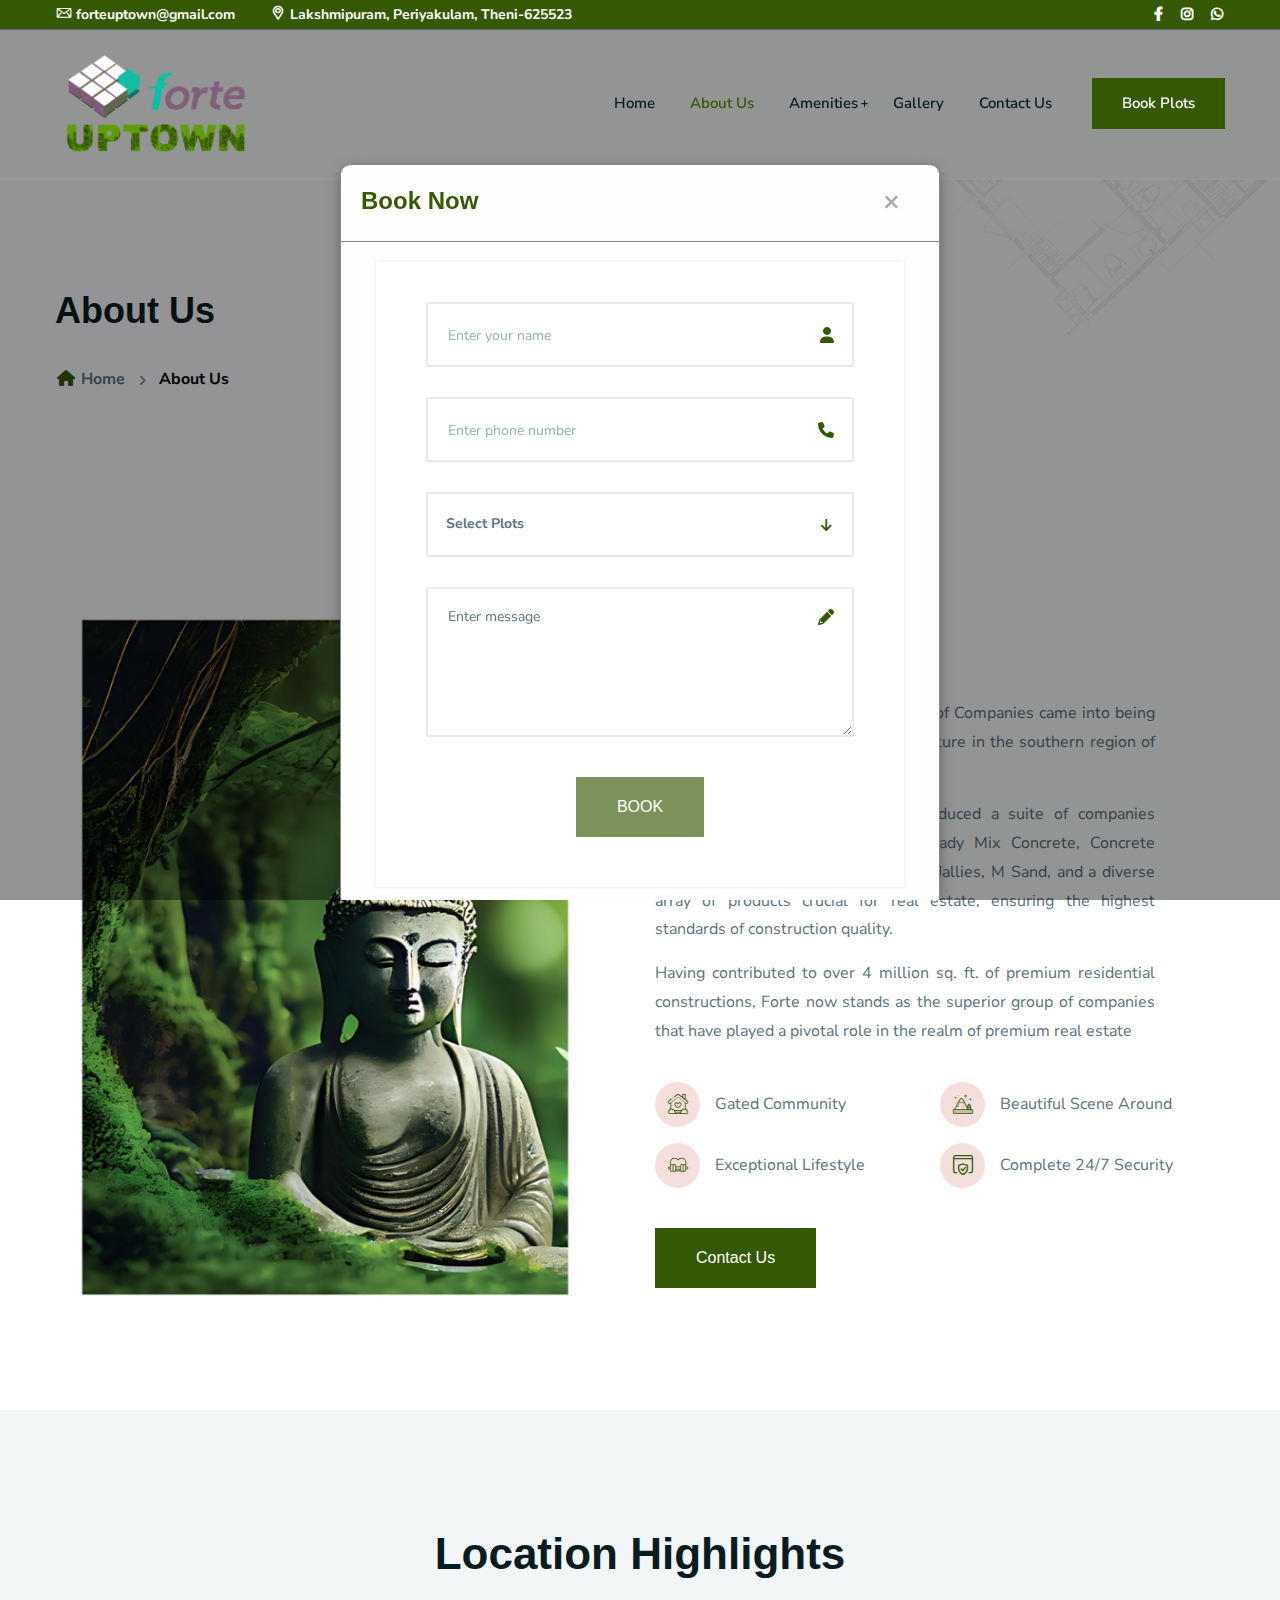
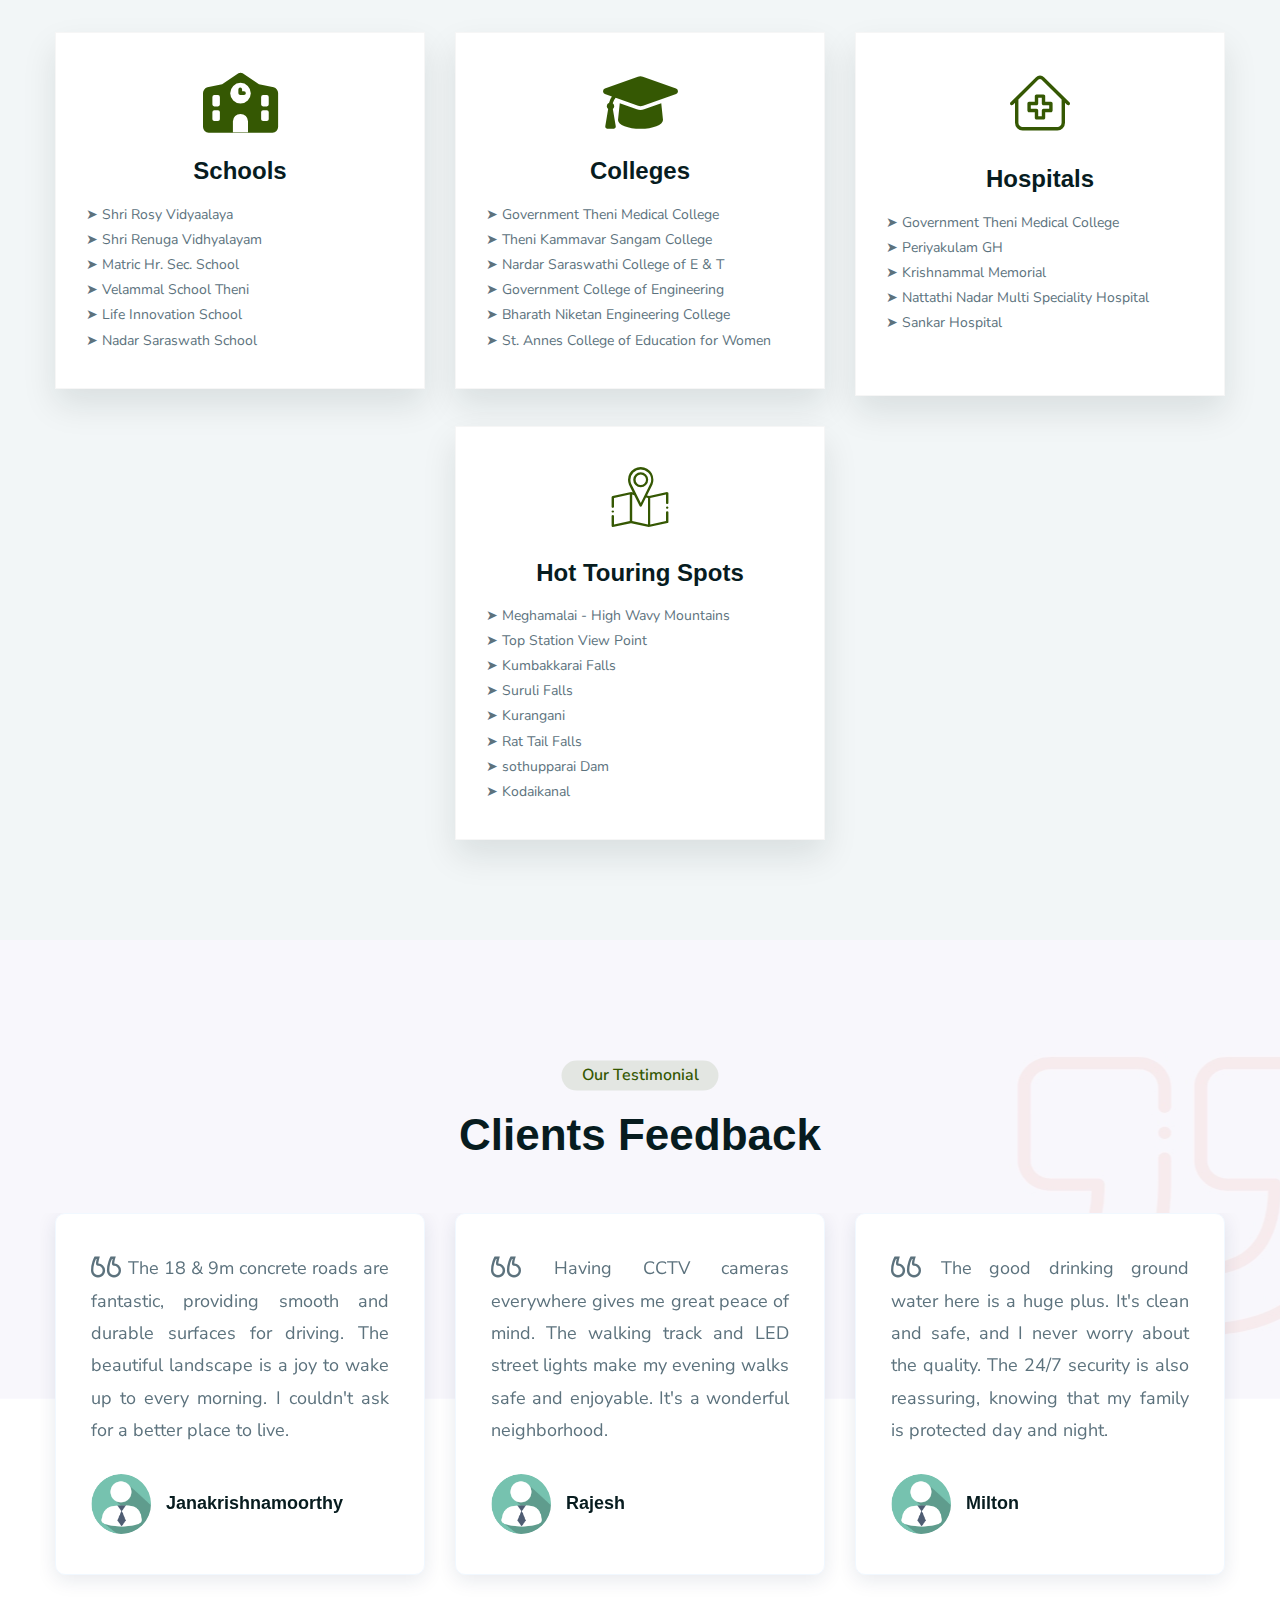
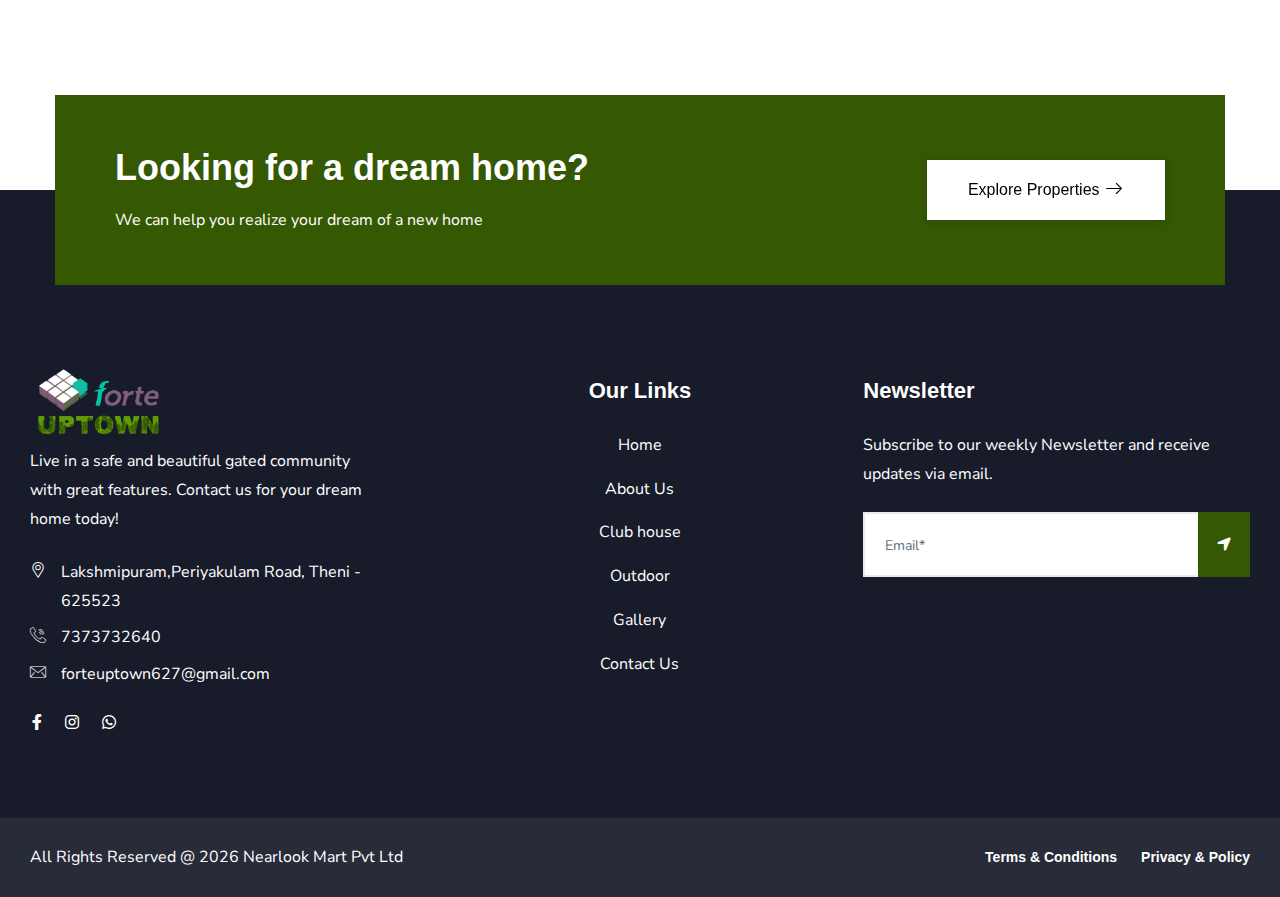
<file: about-us.html>
<!doctype html>
<html class="no-js" lang="zxx">



<head>
    <meta charset="utf-8">
    <meta http-equiv="x-ua-compatible" content="ie=edge">
    <title>Forte Uptown - About Us</title>
    <meta name="robots" content="noindex, follow" />
    <meta name="description" content="">
    <meta name="viewport" content="width=device-width, initial-scale=1, shrink-to-fit=no">

    <!-- Place favicon.png in the root directory -->
    <link rel="shortcut icon" href="img/logo.png" type="image/x-icon" />
    <!-- Font Icons css -->
    <link rel="stylesheet" href="css/font-icons.css">
    <!-- plugins css -->
    <link rel="stylesheet" href="css/plugins.css">
    <!-- Main Stylesheet -->
    <link rel="stylesheet" href="css/style.css">
    <!-- Responsive css -->
    <link rel="stylesheet" href="css/responsive.css">
</head>

<body>
    <!--[if lte IE 9]>
        <p class="browserupgrade">You are using an <strong>outdated</strong> browser. Please <a href="https://browsehappy.com/">upgrade your browser</a> to improve your experience and security.</p>
    <![endif]-->

    <!-- Add your site or application content here -->

<!-- Body main wrapper start -->
<div class="body-wrapper">

    <!-- HEADER AREA START (header-5) -->
    <header class="ltn__header-area ltn__header-5 ltn__header-logo-and-mobile-menu-in-mobile ltn__header-logo-and-mobile-menu ltn__header-transparent--- gradient-color-4---">
        <!-- ltn__header-top-area start -->
        <div class="ltn__header-top-area section-bg-6">
            <div class="container">
                <div class="row">
                    <div class="col-md-7">
                        <div class="ltn__top-bar-menu">
                            <ul>
                                <li><a href="mailto:forteuptown@gmail.com"><i class="icon-mail"></i>forteuptown@gmail.com</a></li>
                                <li><a href="https://maps.app.goo.gl/M8Ve6dRxiMNWvarW9"><i class="icon-placeholder"></i>Lakshmipuram, Periyakulam, Theni-625523 </a></li>
                            </ul>
                        </div>
                    </div>
                    <div class="col-md-5">
                        <div class="top-bar-right text-end">
                            <div class="ltn__top-bar-menu">
                                <ul>
                                    <li>
                                        <!-- ltn__language-menu -->
                                        <!-- <div class="ltn__drop-menu ltn__currency-menu ltn__language-menu">
                                            <ul>
                                                <li><a href="#" class="dropdown-toggle"><span class="active-currency">English</span></a>
                                                    <ul>
                                                        <li><a href="#">Arabic</a></li>
                                                        <li><a href="#">Bengali</a></li>
                                                        <li><a href="#">Chinese</a></li>
                                                        <li><a href="#">English</a></li>
                                                        <li><a href="#">French</a></li>
                                                        <li><a href="#">Hindi</a></li>
                                                    </ul>
                                                </li>
                                            </ul>
                                        </div> -->
                                    </li>
                                    <li>
                                        <!-- ltn__social-media -->
                                        <div class="ltn__social-media">
                                            <ul>
                                                <li><a href="https://www.facebook.com/profile.php?id=61561675795880&mibextid=ZbWKwL" title="Facebook"><i class="fab fa-facebook-f"></i></a></li>
                                                <li><a href="https://www.instagram.com/forte_uptown?igsh=MXN6cTN2NDk4MmMxeQ==" title="Instagram"><i class="fab fa-instagram"></i></a></li>
                                                <li><a href="https://wa.me/7373732640" title="whatsapp"><i class="fab fa-whatsapp"></i></a></li> 
                                                <!-- <li><a href="#" title="youtube"><i class="fab fa-youtube"></i></a></li> -->
                                            </ul>
                                        </div>
                                    </li>
                                </ul>
                            </div>
                        </div>
                    </div>
                </div>
            </div>
        </div>
        <!-- ltn__header-top-area end -->
        
        <!-- ltn__header-middle-area start -->
        <div class="ltn__header-middle-area ltn__header-sticky ltn__sticky-bg-white">
            <div class="container">
                <div class="row">
                    <div class="col">
                        <div class="site-logo-wrap">
                            <div class="site-logo">
                                <a href="index.html"><img src="img/logo.png" alt="Logo"></a>
                            </div>
                            <div class="get-support clearfix d-none">
                                <div class="get-support-icon">
                                    <i class="icon-call"></i>
                                </div>
                                <div class="get-support-info">
                                    <h6>Get Support</h6>
                                    <h4><a href="tel:7373732640">7373732640</a></h4>
                                </div>
                            </div>
                        </div>
                    </div>
                    <div class="col header-menu-column">
                        <div class="header-menu d-none d-xl-block">
                            <nav>
                                <div class="ltn__main-menu">
                                    <ul>
                                        <li><a href="index.html">Home</a></li>
                                        <li><a class="active-menu" href="about-us.html">About Us</a></li>
                                       
                                        <li class="menu-icon"><a href="#">Amenities</a>
                                            <ul>
                                                <li><a href="club-house.html">Clubhouse</a></li>
                                                <li><a href="outdoor.html">Outdoor</a></li>
                                               
                                                
                                            </ul>
                                        </li>
                                        <li><a href="gallery.html">Gallery</a></li>
                                        <li><a href="contact-us.html">Contact Us</a></li>
                                       
                                        
                                        <li class="special-link">
                                            <a id="openModalBtn" >Book Plots</a>
                                        </li>
                                    </ul>
                                </div>
                            </nav>
                        </div>
                    </div>
                    <div class="col--- ltn__header-options ltn__header-options-2 ">
                        <!-- Mobile Menu Button -->
                        <div class="mobile-menu-toggle d-xl-none">
                            <a href="#ltn__utilize-mobile-menu" class="ltn__utilize-toggle">
                                <svg viewBox="0 0 800 600">
                                    <path d="M300,220 C300,220 520,220 540,220 C740,220 640,540 520,420 C440,340 300,200 300,200" id="top"></path>
                                    <path d="M300,320 L540,320" id="middle"></path>
                                    <path d="M300,210 C300,210 520,210 540,210 C740,210 640,530 520,410 C440,330 300,190 300,190" id="bottom" transform="translate(480, 320) scale(1, -1) translate(-480, -318) "></path>
                                </svg>
                            </a>
                        </div>
                    </div>
                </div>
            </div>
        </div>
        <!-- ltn__header-middle-area end -->
    </header>
    <!-- HEADER AREA END -->

    <!-- Utilize Cart Menu Start -->
    <div id="ltn__utilize-mobile-menu" class="ltn__utilize ltn__utilize-mobile-menu">
        <div class="ltn__utilize-menu-inner ltn__scrollbar">
            <div class="ltn__utilize-menu-head">
                <div class="site-logo">
                    <a href="index.html"><img src="img/logo.png" alt="Logo"></a>
                </div>
                <button class="ltn__utilize-close">×</button>
            </div>
            <!-- <div class="ltn__utilize-menu-search-form">
                <form action="#">
                    <input type="text" placeholder="Search...">
                    <button><i class="fas fa-search"></i></button>
                </form>
            </div> -->
            <div class="ltn__utilize-menu">
                <ul>
                    <li><a href="index.html">Home</a></li>
                    
                    <li><a href="about-us.html">About Us</a></li>
                   
                    <li><a href="#">Amenities</a>
                        <ul class="sub-menu">
                            <li><a href="club-house.html">Clubhouse</a></li>
                            <li><a href="outdoor.html">Outdoor</a></li>
                            
                        </ul>
                    </li>
                    <li><a href="gallery.html">Gallery</a></li>
                    <li><a href="contact-us.html">Contact Us</a></li>
                </ul>
            </div>
            <!-- <div class="ltn__utilize-buttons ltn__utilize-buttons-2">
                <ul>
                    <li>
                        <a href="account.html" title="My Account">
                            <span class="utilize-btn-icon">
                                <i class="far fa-user"></i>
                            </span>
                            My Account
                        </a>
                    </li>
                    <li>
                        <a href="wishlist.html" title="Wishlist">
                            <span class="utilize-btn-icon">
                                <i class="far fa-heart"></i>
                                <sup>3</sup>
                            </span>
                            Wishlist
                        </a>
                    </li>
                    <li>
                        <a href="cart.html" title="Shoping Cart">
                            <span class="utilize-btn-icon">
                                <i class="fas fa-shopping-cart"></i>
                                <sup>5</sup>
                            </span>
                            Shoping Cart
                        </a>
                    </li>
                </ul>
            </div> -->
            <div class="ltn__social-media-2">
                <ul>
                    <li><a href="https://www.facebook.com/profile.php?id=61561675795880&mibextid=ZbWKwL" title="Facebook"><i class="fab fa-facebook-f"></i></a></li>
                    <li><a href="https://www.instagram.com/forte_uptown?igsh=MXN6cTN2NDk4MmMxeQ==" title="Instagram"><i class="fab fa-instagram"></i></a></li>
                    <li><a href="https://wa.me/7373732640" title="whatsapp"><i class="fab fa-whatsapp"></i></a></li> 
                    <!-- <li><a href="#" title="youtube"><i class="fab fa-youtube"></i></a></li> -->
                </ul>
            </div>
        </div>
    </div>
    <!-- Utilize Cart Menu End -->

    <!-- Utilize Mobile Menu Start -->
    
    <!-- Utilize Mobile Menu End -->

    <div class="ltn__utilize-overlay"></div>

    <!-- BREADCRUMB AREA START -->
    <div class="ltn__breadcrumb-area text-left bg-overlay-white-30 bg-image "  data-bs-bg="img/bg/14.jpg">
        <div class="container">
            <div class="row">
                <div class="col-lg-12">
                    <div class="ltn__breadcrumb-inner">
                        <h1 class="page-title">About Us</h1>
                        <div class="ltn__breadcrumb-list">
                            <ul>
                                <li><a href="index.html"><span class="ltn__secondary-color"><i class="fas fa-home"></i></span> Home</a></li>
                                <li>About Us</li>
                            </ul>
                        </div>
                    </div>
                </div>
            </div>
        </div>
    </div>
    <!-- BREADCRUMB AREA END -->

    <!-- ABOUT US AREA START -->
    <div class="ltn__about-us-area pt-120--- pb-90 mt--30">
        <div class="container">
            <div class="row">
                <div class="col-lg-6 align-self-center">
                    <div class="about-us-img-wrap about-img-left">
                        <img src="img/others/13.jpg" alt="About Us Image">
                        <div class="about-us-img-info about-us-img-info-2 about-us-img-info-3">
                            
                            <!-- <div class="ltn__video-img ltn__animation-pulse1">
                                <img src="img/others/8.png" alt="video popup bg image">
                                 <a class="ltn__video-icon-2 ltn__video-icon-2-border---" href="#"  data-rel="lightcase:myCollection">
                                    <i class="fa fa-play"></i> 
                                </a> 
                            </div> -->
                        </div>
                    </div>
                </div>
                <div class="col-lg-6 align-self-center">
                    <div class="about-us-info-wrap">
                        <div class="section-title-area ltn__section-title-2--- mb-20">
                            <!-- <h6 class="section-subtitle section-subtitle-2 ltn__secondary-color">About Us</h6> -->
                            <h1 class="section-title">About Forte<span>.</span></h1>
                            <p class="text">Established in 2018, the Forte Group of Companies came into being with a vision to enhance the infrastructure in the southern region of 
                                Tamilnadu, India.</p>
                             <p class="text">In pursuit of this vision, Forte introduced a suite of companies specializing in the production of Ready Mix Concrete, Concrete Blocks, 
                                Bricks & Pavers, Blue Metals, Jallies, M Sand, and a diverse array of products crucial for real estate, ensuring the highest standards of 
                                construction quality.</p> 
                             <p class="text">Having contributed to over 4 million sq. ft. of premium residential constructions, Forte now stands as the superior group of companies 
                                that have played a pivotal role in the realm of premium real estate</p>     
                        </div>
                        <ul class="ltn__list-item-half clearfix">
                            <li>
                                <i class="flaticon-home-2"></i>
                                Gated Community
                            </li>
                            <li>
                                <i class="flaticon-mountain"></i>
                                Beautiful Scene Around
                            </li>
                            <li>
                                <i class="flaticon-heart"></i>
                                Exceptional Lifestyle
                            </li>
                            <li>
                                <i class="flaticon-secure"></i>
                                Complete 24/7 Security
                            </li>
                        </ul>
                        <!-- <div class="ltn__callout bg-overlay-theme-05  mt-30">
                            <p>"Enimad minim veniam quis nostrud exercitation <br>
                                llamco laboris. Lorem ipsum dolor sit amet" </p>
                        </div> -->
                        <div class="btn-wrapper animated">
                            <a href="contact-us.html" class="theme-btn-1 btn btn-effect-1">Contact Us</a>
                        </div>
                    </div>
                </div>
            </div>
        </div>
    </div>
    <!-- ABOUT US AREA END -->

    <!-- FEATURE AREA START ( Feature - 6) -->
    <div class="ltn__service-area section-bg-1 pt-115 pb-70">
        <div class="container">
            <div class="row">
                <div class="col-lg-12">
                    <div class="section-title-area ltn__section-title-2--- text-center">
                        <!-- <h6 class="section-subtitle section-subtitle-2 ltn__secondary-color">Our Services</h6> -->
                        <h1 class="section-title">Location Highlights</h1>
                    </div>
                </div>
            </div>
            <div class="row  justify-content-center">
                <div class="col-lg-4 col-sm-6 col-12">
                    <div class="ltn__feature-item ltn__feature-item-6 text-center bg-white  box-shadow-1">
                        <div class="ltn__feature-icon">
                            <span><i class="fas fa-school"></i></span>
                            <!-- <img src="img/icons/icon-img/21.png" alt="#"> -->
                        </div>
                        <div class="ltn__feature-info">
                            <h3><a href="#">Schools</a></h3>
                            <div class="text-start">
                                <p class="mb-0"> &#10148; Shri Rosy Vidyaalaya</p>
                                <p class="mt-0">&#10148; Shri Renuga Vidhyalayam</p>
                                <p class="mt-0">&#10148; Matric Hr. Sec. School</p>
                                <p class="mt-0">&#10148; Velammal School Theni</p>
                                <p class="mt-0">&#10148; Life Innovation School</p>
                                <p class="mt-0">&#10148; Nadar Saraswath School</p>
                            </div>
                           
                            <!-- <div class="list-item-with-icon-2">
                                <ul>
                                    <li>Shri Rosy Vidyaalaya</li>
                                    <li>Shri Renuga Vidhyalayam</li>
                                    <li>Velammal School Theni</li>
                                    <li>Life Innovation School</li>
                                    <li>Nadar Saraswath School</li>
                                 </ul>
                            </div> -->
                                
                           
                            <!-- <a class="ltn__service-btn" href="#">Find A Home <i class="flaticon-right-arrow"></i></a> -->
                        </div>
                    </div>
                </div>
                <div class="col-lg-4 col-sm-6 col-12">
                    <div class="ltn__feature-item ltn__feature-item-6 text-center bg-white  box-shadow-1">
                        <div class="ltn__feature-icon">
                            <span><i class="fas fa-graduation-cap"></i></span>
                            <!-- <img src="img/icons/icon-img/21.png" alt="#"> -->
                        </div>
                        <div class="ltn__feature-info">
                            <h3><a href="#">Colleges</a></h3>
                            <div class="text-start">
                                <p class="mb-0"> &#10148; Government Theni Medical College</p>
                                <p class="mt-0">&#10148; Theni Kammavar Sangam College</p>
                                <p class="mt-0">&#10148; Nardar Saraswathi College of E & T</p>
                                <p class="mt-0">&#10148; Government College of Engineering</p>
                                <p class="mt-0">&#10148; Bharath Niketan Engineering College</p>
                                <p class="mt-0">&#10148; St. Annes College of Education for Women</p>
                            </div>
                            <!-- <a class="ltn__service-btn" href="#">Find A Home <i class="flaticon-right-arrow"></i></a> -->
                        </div>
                    </div>
                </div>
                <div class="col-lg-4 col-sm-6 col-12">
                    <div class="ltn__feature-item ltn__feature-item-6 text-center bg-white  box-shadow-1">
                        <div class="ltn__feature-icon">
                            <span><i class="flaticon-hospital"></i></span>
                            <!-- <img src="img/icons/icon-img/21.png" alt="#"> -->
                        </div>
                        <div class="ltn__feature-info">
                            <h3><a href="#">Hospitals</a></h3>
                            <div class="text-start">
                                <p class="mb-0"> &#10148; Government Theni Medical College</p>
                                <p class="mt-0">&#10148; Periyakulam GH</p>
                                <p class="mt-0">&#10148; Krishnammal Memorial</p>
                                <p class="mt-0">&#10148; Nattathi Nadar Multi Speciality Hospital</p>
                                <p class="mt-0 mb-4">&#10148; Sankar Hospital</p>
                               
                            </div>
                            <!-- <a class="ltn__service-btn" href="#">Find A Home <i class="flaticon-right-arrow"></i></a> -->
                        </div>
                    </div>
                </div>
                <div class="col-lg-4 col-sm-6 col-12">
                    <div class="ltn__feature-item ltn__feature-item-6 text-center bg-white  box-shadow-1">
                        <div class="ltn__feature-icon">
                            <span><i class="flaticon-maps-and-location"></i></span>
                            <!-- <img src="img/icons/icon-img/21.png" alt="#"> -->
                        </div>
                        <div class="ltn__feature-info">
                            <h3><a href="#">Hot Touring Spots</a></h3>
                            <div class="text-start">
                                <p class="mb-0"> &#10148;  Meghamalai - High Wavy Mountains</p>
                                <p class="mt-0">&#10148; Top Station View Point</p>
                                <p class="mt-0">&#10148; Kumbakkarai Falls</p>
                                <p class="mt-0">&#10148; Suruli Falls</p>
                                <p class="mt-0 ">&#10148; Kurangani</p>
                                <p class="mt-0 ">&#10148; Rat Tail Falls</p>
                                <p class="mt-0 ">&#10148; sothupparai Dam</p>
                                <p class="mt-0 ">&#10148; Kodaikanal</p>
                            </div>
                            <!-- <a class="ltn__service-btn" href="#">Find A Home <i class="flaticon-right-arrow"></i></a> -->
                        </div>
                    </div>
                </div>
                
                
            </div>
        </div>
    </div>
    <!-- FEATURE AREA END -->

    <!-- TEAM AREA START (Team - 3) -->
    <!-- <div class="ltn__team-area pt-115 pb-90">
        <div class="container">
            <div class="row">
                <div class="col-lg-12">
                    <div class="section-title-area ltn__section-title-2--- text-center">
                        <h6 class="section-subtitle section-subtitle-2 ltn__secondary-color">Team</h6>
                        <h1 class="section-title">Property Agents</h1>
                    </div>
                </div>
            </div>
            <div class="row justify-content-center">
                <div class="col-lg-4 col-sm-6">
                    <div class="ltn__team-item ltn__team-item-3---">
                        <div class="team-img">
                            <img src="img/team/4.jpg" alt="Image">
                        </div>
                        <div class="team-info">
                            <h4><a href="team-details.html">Rosalina D. William</a></h4>
                            <h6 class="ltn__secondary-color">Real Estate Broker</h6>
                            <div class="ltn__social-media">
                                <ul>
                                    <li><a href="#"><i class="fab fa-facebook-f"></i></a></li>
                                    <li><a href="#"><i class="fab fa-twitter"></i></a></li>
                                    <li><a href="#"><i class="fab fa-linkedin"></i></a></li>
                                </ul>
                            </div>
                        </div>
                    </div>
                </div>
                <div class="col-lg-4 col-sm-6">
                    <div class="ltn__team-item ltn__team-item-3---">
                        <div class="team-img">
                            <img src="img/team/2.jpg" alt="Image">
                        </div>
                        <div class="team-info">
                            <h4><a href="team-details.html">Kelian Anderson</a></h4>
                            <h6 class="ltn__secondary-color">Selling Agents</h6>
                            <div class="ltn__social-media">
                                <ul>
                                    <li><a href="#"><i class="fab fa-facebook-f"></i></a></li>
                                    <li><a href="#"><i class="fab fa-twitter"></i></a></li>
                                    <li><a href="#"><i class="fab fa-linkedin"></i></a></li>
                                </ul>
                            </div>
                        </div>
                    </div>
                </div>
                <div class="col-lg-4 col-sm-6">
                    <div class="ltn__team-item ltn__team-item-3---">
                        <div class="team-img">
                            <img src="img/team/5.jpg" alt="Image">
                        </div>
                        <div class="team-info">
                            <h4><a href="team-details.html">Miranda H. Halim</a></h4>
                            <h6 class="ltn__secondary-color">Property Seller</h6>
                            <div class="ltn__social-media">
                                <ul>
                                    <li><a href="#"><i class="fab fa-facebook-f"></i></a></li>
                                    <li><a href="#"><i class="fab fa-twitter"></i></a></li>
                                    <li><a href="#"><i class="fab fa-linkedin"></i></a></li>
                                </ul>
                            </div>
                        </div>
                    </div>
                </div>
            </div>
        </div>
    </div> -->
    <!-- TEAM AREA END -->

    <!-- TESTIMONIAL AREA START (testimonial-7) -->
    <div class="ltn__testimonial-area section-bg-1--- bg-image-top pt-120 pb-70" data-bs-bg="img/bg/20.jpg">
        <div class="container">
            <div class="row">
                <div class="col-lg-12">
                    <div class="section-title-area ltn__section-title-2--- text-center">
                        <h6 class="section-subtitle section-subtitle-2 ltn__secondary-color">Our Testimonial</h6>
                        <h1 class="section-title">Clients Feedback</h1>
                    </div>
                </div>
            </div>
            <div class="row ltn__testimonial-slider-5-active slick-arrow-1">
                <div class="col-lg-4">
                    <div class="ltn__testimonial-item ltn__testimonial-item-7">
                        <div class="ltn__testimoni-info">
                            <p class="text"><i class="flaticon-left-quote-1"></i> 
                                The 18 & 9m concrete roads are fantastic, providing smooth and durable surfaces for driving. The beautiful landscape is a joy to wake up to every morning. I couldn't ask for a better place to live.</p>
                            <div class="ltn__testimoni-info-inner">
                                <div class="ltn__testimoni-img">
                                    <img src="img/testimonial/1.png" alt="#">
                                </div>
                                <div class="ltn__testimoni-name-designation">
                                    <h5>Janakrishnamoorthy</h5>
                                    <!-- <label>Selling Agents</label> -->
                                </div>
                            </div>
                        </div>
                    </div>
                </div>
                <div class="col-lg-4">
                    <div class="ltn__testimonial-item ltn__testimonial-item-7">
                        <div class="ltn__testimoni-info">
                            <p class="text"><i class="flaticon-left-quote-1"></i> 
                                Having CCTV cameras everywhere gives me great peace of mind. The walking track and LED street lights make my evening walks safe and enjoyable. It's a wonderful neighborhood.</p>
                            <div class="ltn__testimoni-info-inner">
                                <div class="ltn__testimoni-img">
                                    <img src="img/testimonial/1.png" alt="#">
                                </div>
                                <div class="ltn__testimoni-name-designation">
                                    <h5>Rajesh</h5>
                                    <!-- <label>Selling Agents</label> -->
                                </div>
                            </div>
                        </div>
                    </div>
                </div>
                <div class="col-lg-4">
                    <div class="ltn__testimonial-item ltn__testimonial-item-7">
                        <div class="ltn__testimoni-info">
                            <p class="text"><i class="flaticon-left-quote-1"></i> 
                                The good drinking ground water here is a huge plus. It's clean and safe, and I never worry about the quality. The 24/7 security is also reassuring, knowing that my family is protected day and night.</p>
                            <div class="ltn__testimoni-info-inner">
                                <div class="ltn__testimoni-img">
                                    <img src="img/testimonial/1.png" alt="#">
                                </div>
                                <div class="ltn__testimoni-name-designation">
                                    <h5>Milton</h5>
                                    <!-- <label>Selling Agents</label> -->
                                </div>
                            </div>
                        </div>
                    </div>
                </div>
                <div class="col-lg-4">
                    <div class="ltn__testimonial-item ltn__testimonial-item-7">
                        <div class="ltn__testimoni-info">
                            <p class="text"><i class="flaticon-left-quote-1"></i> 
                                I love living in this gated community. It's so peaceful and secure, and the amenities are top-notch. The traffic management is excellent, making my daily commute a breeze.</p>
                            <div class="ltn__testimoni-info-inner">
                                <div class="ltn__testimoni-img">
                                    <img src="img/testimonial/1.png" alt="#">
                                </div>
                                <div class="ltn__testimoni-name-designation">
                                    <h5>kiran</h5>
                                    <!-- <label>Selling Agents</label> -->
                                </div>
                            </div>
                        </div>
                    </div>
                </div>
                <!--  -->
            </div>
        </div>
    </div>
    <!-- TESTIMONIAL AREA END -->

    <!-- BLOG AREA START (blog-3) -->
    <!-- <div class="ltn__blog-area pt-115--- pb-70">
        <div class="container">
            <div class="row">
                <div class="col-lg-12">
                    <div class="section-title-area ltn__section-title-2--- text-center">
                        <h6 class="section-subtitle section-subtitle-2 ltn__secondary-color">News & Blogs</h6>
                        <h1 class="section-title">Leatest News Feeds</h1>
                    </div>
                </div>
            </div>
            <div class="row  ltn__blog-slider-one-active slick-arrow-1 ltn__blog-item-3-normal">
                 Blog Item 
                <div class="col-lg-12">
                    <div class="ltn__blog-item ltn__blog-item-3">
                        <div class="ltn__blog-img">
                            <a href="blog-details.html"><img src="img/blog/1.jpg" alt="#"></a>
                        </div>
                        <div class="ltn__blog-brief">
                            <div class="ltn__blog-meta">
                                <ul>
                                    <li class="ltn__blog-author">
                                        <a href="#"><i class="far fa-user"></i>by: Admin</a>
                                    </li>
                                    <li class="ltn__blog-tags">
                                        <a href="#"><i class="fas fa-tags"></i>Decorate</a>
                                    </li>
                                </ul>
                            </div>
                            <h3 class="ltn__blog-title"><a href="blog-details.html">10 Brilliant Ways To Decorate Your Home</a></h3>
                            <div class="ltn__blog-meta-btn">
                                <div class="ltn__blog-meta">
                                    <ul>
                                        <li class="ltn__blog-date"><i class="far fa-calendar-alt"></i>June 24, 2021</li>
                                    </ul>
                                </div>
                                <div class="ltn__blog-btn">
                                    <a href="blog-details.html">Read more</a>
                                </div>
                            </div>
                        </div>
                    </div>
                </div>
                 Blog Item 
                <div class="col-lg-12">
                    <div class="ltn__blog-item ltn__blog-item-3">
                        <div class="ltn__blog-img">
                            <a href="blog-details.html"><img src="img/blog/2.jpg" alt="#"></a>
                        </div>
                        <div class="ltn__blog-brief">
                            <div class="ltn__blog-meta">
                                <ul>
                                    <li class="ltn__blog-author">
                                        <a href="#"><i class="far fa-user"></i>by: Admin</a>
                                    </li>
                                    <li class="ltn__blog-tags">
                                        <a href="#"><i class="fas fa-tags"></i>Interior</a>
                                    </li>
                                </ul>
                            </div>
                            <h3 class="ltn__blog-title"><a href="blog-details.html">The Most Inspiring Interior Design Of 2021</a></h3>
                            <div class="ltn__blog-meta-btn">
                                <div class="ltn__blog-meta">
                                    <ul>
                                        <li class="ltn__blog-date"><i class="far fa-calendar-alt"></i>July 23, 2021</li>
                                    </ul>
                                </div>
                                <div class="ltn__blog-btn">
                                    <a href="blog-details.html">Read more</a>
                                </div>
                            </div>
                        </div>
                    </div>
                </div>
                 Blog Item 
                <div class="col-lg-12">
                    <div class="ltn__blog-item ltn__blog-item-3">
                        <div class="ltn__blog-img">
                            <a href="blog-details.html"><img src="img/blog/3.jpg" alt="#"></a>
                        </div>
                        <div class="ltn__blog-brief">
                            <div class="ltn__blog-meta">
                                <ul>
                                    <li class="ltn__blog-author">
                                        <a href="#"><i class="far fa-user"></i>by: Admin</a>
                                    </li>
                                    <li class="ltn__blog-tags">
                                        <a href="#"><i class="fas fa-tags"></i>Estate</a>
                                    </li>
                                </ul>
                            </div>
                            <h3 class="ltn__blog-title"><a href="blog-details.html">Recent Commercial Real Estate Transactions</a></h3>
                            <div class="ltn__blog-meta-btn">
                                <div class="ltn__blog-meta">
                                    <ul>
                                        <li class="ltn__blog-date"><i class="far fa-calendar-alt"></i>May 22, 2021</li>
                                    </ul>
                                </div>
                                <div class="ltn__blog-btn">
                                    <a href="blog-details.html">Read more</a>
                                </div>
                            </div>
                        </div>
                    </div>
                </div>
                 Blog Item 
                <div class="col-lg-12">
                    <div class="ltn__blog-item ltn__blog-item-3">
                        <div class="ltn__blog-img">
                            <a href="blog-details.html"><img src="img/blog/4.jpg" alt="#"></a>
                        </div>
                        <div class="ltn__blog-brief">
                            <div class="ltn__blog-meta">
                                <ul>
                                    <li class="ltn__blog-author">
                                        <a href="#"><i class="far fa-user"></i>by: Admin</a>
                                    </li>
                                    <li class="ltn__blog-tags">
                                        <a href="#"><i class="fas fa-tags"></i>Room</a>
                                    </li>
                                </ul>
                            </div>
                            <h3 class="ltn__blog-title"><a href="blog-details.html">Renovating a Living Room? Experts Share Their Secrets</a></h3>
                            <div class="ltn__blog-meta-btn">
                                <div class="ltn__blog-meta">
                                    <ul>
                                        <li class="ltn__blog-date"><i class="far fa-calendar-alt"></i>June 24, 2021</li>
                                    </ul>
                                </div>
                                <div class="ltn__blog-btn">
                                    <a href="blog-details.html">Read more</a>
                                </div>
                            </div>
                        </div>
                    </div>
                </div>
                 Blog Item 
                <div class="col-lg-12">
                    <div class="ltn__blog-item ltn__blog-item-3">
                        <div class="ltn__blog-img">
                            <a href="blog-details.html"><img src="img/blog/5.jpg" alt="#"></a>
                        </div>
                        <div class="ltn__blog-brief">
                            <div class="ltn__blog-meta">
                                <ul>
                                    <li class="ltn__blog-author">
                                        <a href="#"><i class="far fa-user"></i>by: Admin</a>
                                    </li>
                                    <li class="ltn__blog-tags">
                                        <a href="#"><i class="fas fa-tags"></i>Trends</a>
                                    </li>
                                </ul>
                            </div>
                            <h3 class="ltn__blog-title"><a href="blog-details.html">7 home trends that will shape your house in 2021</a></h3>
                            <div class="ltn__blog-meta-btn">
                                <div class="ltn__blog-meta">
                                    <ul>
                                        <li class="ltn__blog-date"><i class="far fa-calendar-alt"></i>June 24, 2021</li>
                                    </ul>
                                </div>
                                <div class="ltn__blog-btn">
                                    <a href="blog-details.html">Read more</a>
                                </div>
                            </div>
                        </div>
                    </div>
                </div>
            </div>
        </div>
    </div> -->
    <!-- BLOG AREA END -->

    <!-- CALL TO ACTION START (call-to-action-6) -->
    <div class="ltn__call-to-action-area call-to-action-6 before-bg-bottom" data-bs-bg="img/1.jpg--">
        <div class="container">
            <div class="row">
                <div class="col-lg-12">
                    <div class="call-to-action-inner call-to-action-inner-6 ltn__secondary-bg position-relative text-center---">
                        <div class="coll-to-info text-color-white">
                            <h1>Looking for a dream home?</h1>
                            <p>We can help you realize your dream of a new home</p>
                        </div>
                        <div class="btn-wrapper">
                            <a class="btn btn-effect-3 btn-white" href="contact.html">Explore Properties <i class="icon-next"></i></a>
                        </div>
                    </div>
                </div>
            </div>
        </div>
    </div>
    <!-- CALL TO ACTION END -->

    <div id="myModal" class="modal">
        <!-- Modal content -->
        <div class="modal-content">
            <div class="modal-header">
                <span class="close">&times;</span>
                 <h2 style="margin-top: 10px; color: #355803; margin-left:10px; font-size: 24px;">Book Now</h2> 
            </div>
            <div class="modal-body">
                <div class="">
                    <div class="container">
                        <div class="row">
                            <div class="col-lg-12">
                                <div class="ltn__form-box contact-form-box box-shadow white-bg">
                                   
                                    
                                    <form id="contact-form" action="#" method="post">
                                        <div class="row">
                                            <div class="col-md-12">
                                                <div class="input-item input-item-name ltn__custom-icon">
                                                    <input id="name" type="text" name="name" placeholder="Enter your name" required>
                                                </div>
                                            </div>
                                            <div class="col-md-12">
                                                <div class="input-item input-item-phone ltn__custom-icon">
                                                    <input id="phone" type="text" name="phone" placeholder="Enter phone number" required>
                                                </div>
                                            </div>
                                            <div class="col-md-12">
                                                <div class="input-item">
                                                    <select id="plots" class="nice-select" required>
                                                        <option value="">Select Plots</option>
                                                        <option value="2 to 3">2 to 3 Cents</option>
                                                        <option value="3 to 5">3 to 5 Cents</option>
                                                        <option value="5 to 12">5 to 12 Cents</option>
                                                    </select>
                                                </div>
                                            </div>
                                        </div>
                                        <div class="input-item input-item-textarea ltn__custom-icon">
                                            <textarea id="message" name="message" placeholder="Enter message"></textarea>
                                        </div>
                                        <div class="btn-wrapper mt-0 text-center">
                                            <button id="submit-btn" class="btn theme-btn-1 btn-effect-1 text-uppercase" type="submit" disabled>Book</button>
                                        </div>
                                    </form>
                                </div>
                            </div>
                        </div>
                    </div>
                </div>
            </div>
        </div>
    </div>
    <!-- FOOTER AREA START -->
    <footer class="ltn__footer-area  ">
        <div class="footer-top-area  section-bg-2 plr--5">
            <div class="container-fluid">
                <div class="row">
                    <div class="col-xl-4 col-md-6 col-sm-6 col-12">
                        <div class="footer-widget footer-about-widget">
                            <div class="footer-logo">
                                <div class="site-logo">
                                    <img src="img/logo-2.png" alt="Logo">
                                </div>
                            </div>
                            <p>Live in a safe and beautiful gated community with great features. Contact us for your dream home today!</p>
                            <div class="footer-address">
                                <ul>
                                    <li>
                                        <div class="footer-address-icon">
                                            <i class="icon-placeholder"></i>
                                        </div>
                                        <div class="footer-address-info">
                                            <p>Lakshmipuram,Periyakulam Road, Theni - 625523</p>
                                        </div>
                                    </li>
                                    <li>
                                        <div class="footer-address-icon">
                                            <i class="icon-call"></i>
                                        </div>
                                        <div class="footer-address-info">
                                            
                                            <p><a href="tel:7373732640">7373732640</a></p>
                                        </div>
                                    </li>
                                    <li>
                                        <div class="footer-address-icon">
                                            <i class="icon-mail"></i>
                                        </div>
                                        <div class="footer-address-info">
                                            <p><a href="mailto:forteuptown627@gmail.com">forteuptown627@gmail.com</a></p>
                                        </div>
                                    </li>
                                </ul>
                            </div>
                            <div class="ltn__social-media mt-20">
                                <ul>
                                    <li><a href="https://www.facebook.com/profile.php?id=61561675795880&mibextid=ZbWKwL" title="Facebook"><i class="fab fa-facebook-f"></i></a></li>
                    <li><a href="https://www.instagram.com/forte_uptown?igsh=MXN6cTN2NDk4MmMxeQ==" title="Instagram"><i class="fab fa-instagram"></i></a></li>
                    <li><a href="https://wa.me/7373732640" title="whatsapp"><i class="fab fa-whatsapp"></i></a></li> 
                    <!-- <li><a href="#" title="youtube"><i class="fab fa-youtube"></i></a></li> -->
                                </ul>
                            </div>
                        </div>
                    </div>
                    <div class="col-xl-4 col-md-6 col-sm-6 col-12 text-center">
                        <div class="footer-widget footer-menu-widget clearfix">
                            <h4 class="footer-title">Our Links</h4>
                            <div class="footer-menu">
                                <ul>
                                    <li><a href="index.html">Home</a></li>
                                    <li><a href="about-us.html">About Us</a></li>
                                    <li><a href="club-house.html">Club house</a></li>
                                    <li><a href="outdoor.html">Outdoor</a></li>
                                    <li><a href="gallery.html">Gallery</a></li>
                                    <li><a href="contact-us.html">Contact Us</a></li>
                                   
                                </ul>
                            </div>
                        </div>
                    </div>
                    <!-- <div class="col-xl-2 col-md-6 col-sm-6 col-12">
                        <div class="footer-widget footer-menu-widget clearfix">
                            <h4 class="footer-title">Services</h4>
                            <div class="footer-menu">
                                <ul>
                                    <li><a href="order-tracking.html">Order tracking</a></li>
                                    <li><a href="wishlist.html">Wish List</a></li>
                                    <li><a href="login.html">Login</a></li>
                                    <li><a href="account.html">My account</a></li>
                                    <li><a href="about.html">Terms & Conditions</a></li>
                                    <li><a href="about.html">Promotional Offers</a></li>
                                </ul>
                            </div>
                        </div>
                    </div> -->
                    <!-- <div class="col-xl-2 col-md-6 col-sm-6 col-12">
                        <div class="footer-widget footer-menu-widget clearfix">
                            <h4 class="footer-title">Customer Care</h4>
                            <div class="footer-menu">
                                <ul>
                                    <li><a href="login.html">Login</a></li>
                                    <li><a href="account.html">My account</a></li>
                                    <li><a href="wishlist.html">Wish List</a></li>
                                    <li><a href="order-tracking.html">Order tracking</a></li>
                                    <li><a href="faq.html">FAQ</a></li>
                                    <li><a href="contact.html">Contact us</a></li>
                                </ul>
                            </div>
                        </div>
                    </div> -->
                    <div class="col-xl-4 col-md-6 col-sm-12 col-12">
                        <div class="footer-widget footer-newsletter-widget">
                            <h4 class="footer-title">Newsletter</h4>
                            <p>Subscribe to our weekly Newsletter and receive updates via email.</p>
                            <div class="footer-newsletter">
                                <form action="#">
                                    <input type="email" name="email" placeholder="Email*">
                                    <div class="btn-wrapper">
                                        <button class="theme-btn-1 btn" type="submit"><i class="fas fa-location-arrow"></i></button>
                                    </div>
                                </form>
                            </div>
                            <!-- <h5 class="mt-30">We Accept</h5>
                            <img src="img/icons/payment-4.png" alt="Payment Image"> -->
                        </div>
                    </div>
                </div>
            </div>
        </div>
        <div class="ltn__copyright-area ltn__copyright-2 section-bg-7  plr--5">
            <div class="container-fluid ltn__border-top-2">
                <div class="row">
                    <div class="col-md-6 col-12">
                        <div class="ltn__copyright-design clearfix">
                            <p>All Rights Reserved @  <span class="current-year"></span> <a href="https://www.nearlooks.com/" target="_blank">Nearlook Mart Pvt Ltd</a></p>
                        </div>
                    </div>
                    <div class="col-md-6 col-12 align-self-center">
                        <div class="ltn__copyright-menu text-end">
                            <ul>
                                <li><a href="terms-and-conditions.html">Terms & Conditions</a></li>
                              
                                <li><a href="privacy-policy.html">Privacy & Policy</a></li>
                            </ul>
                        </div>
                    </div>
                </div>
            </div>
        </div>
    </footer>
    <!-- FOOTER AREA END -->

</div>
<!-- Body main wrapper end -->

    <!-- preloader area start -->
    <div class="preloader" id="preloader">
        <div class="preloader-inner">
            <div class="spinner">
                <div class="dot1"></div>
                <div class="dot2"></div>
            </div>
        </div>
    </div>
    <!-- preloader area end -->

    <!-- All JS Plugins -->
    <script src="js/plugins.js"></script>
    <!-- Main JS -->
    <script src="js/main.js"></script>
  
</body>

<!-- Mirrored from tunatheme.com/tf/html/quarter-preview/quarter/about.html by HTTrack Website Copier/3.x [XR&CO'2014], Mon, 24 Jun 2024 05:07:44 GMT -->
</html>
</file>
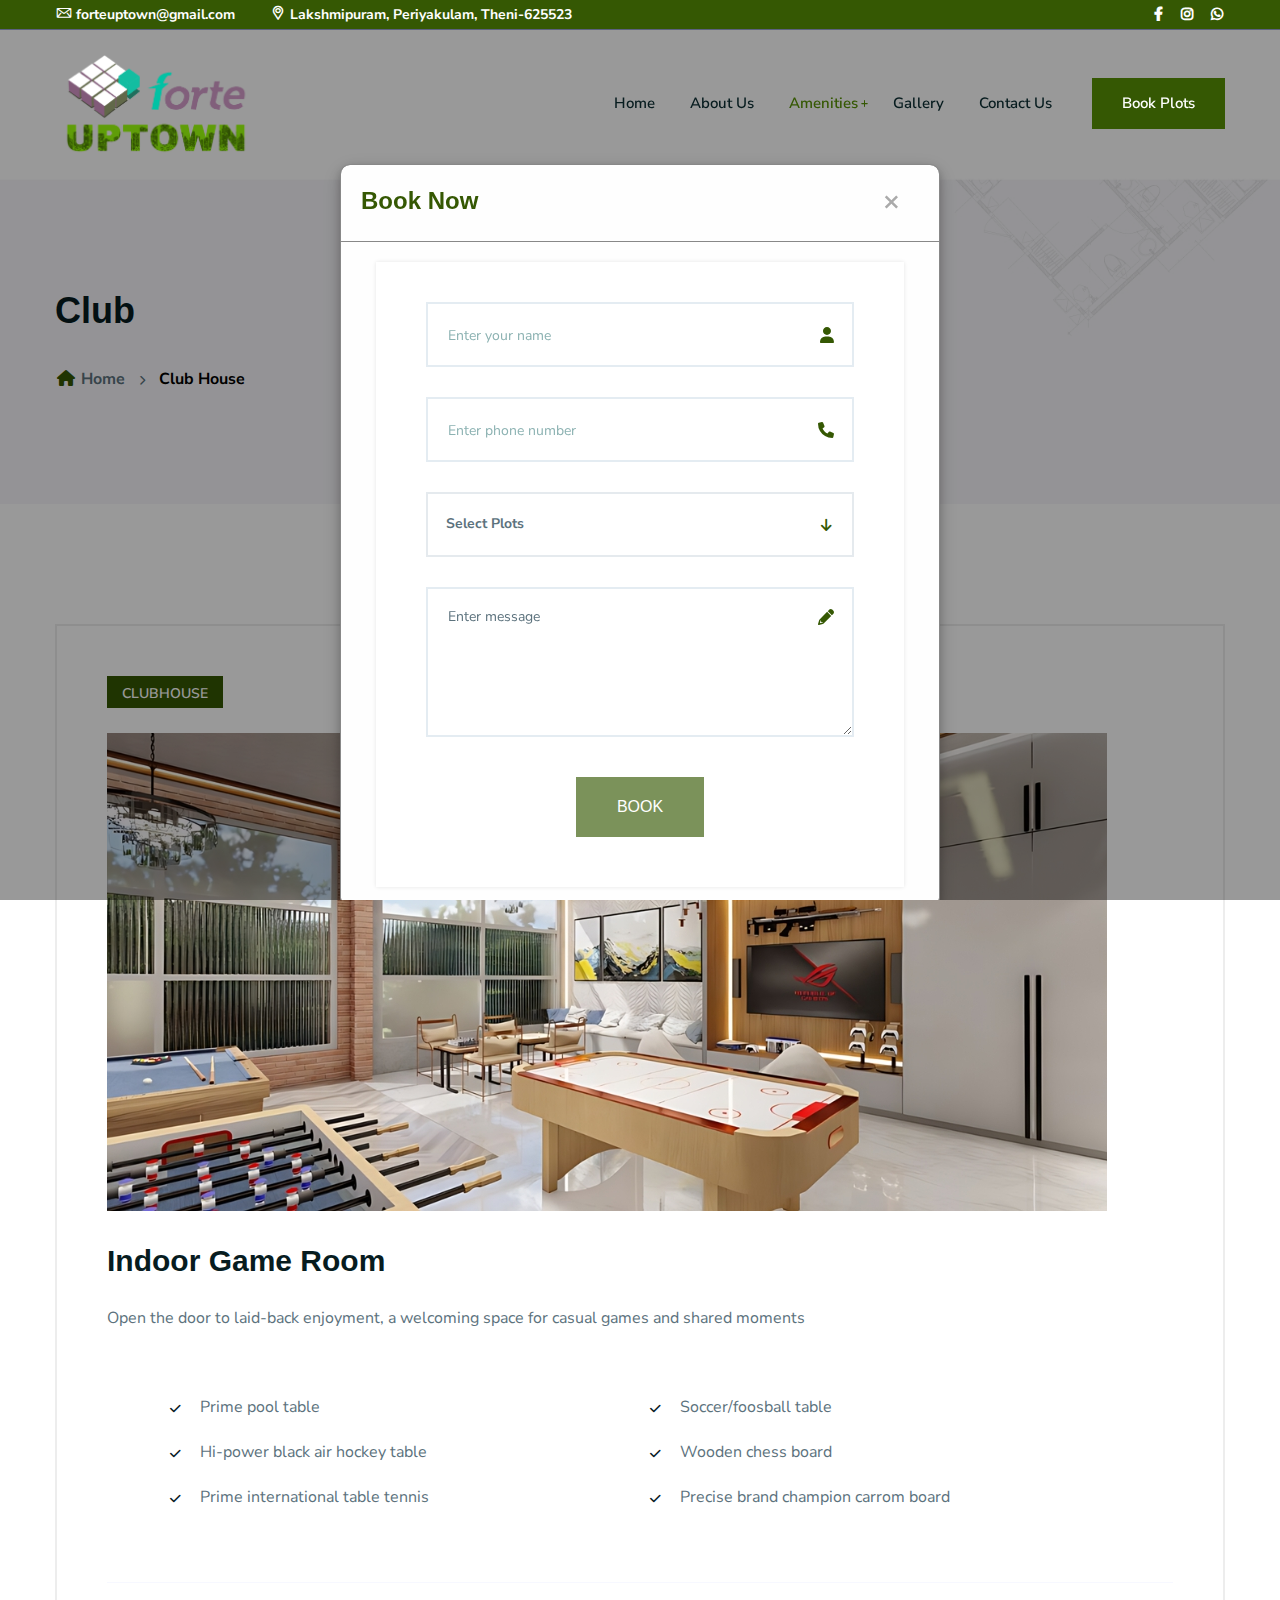
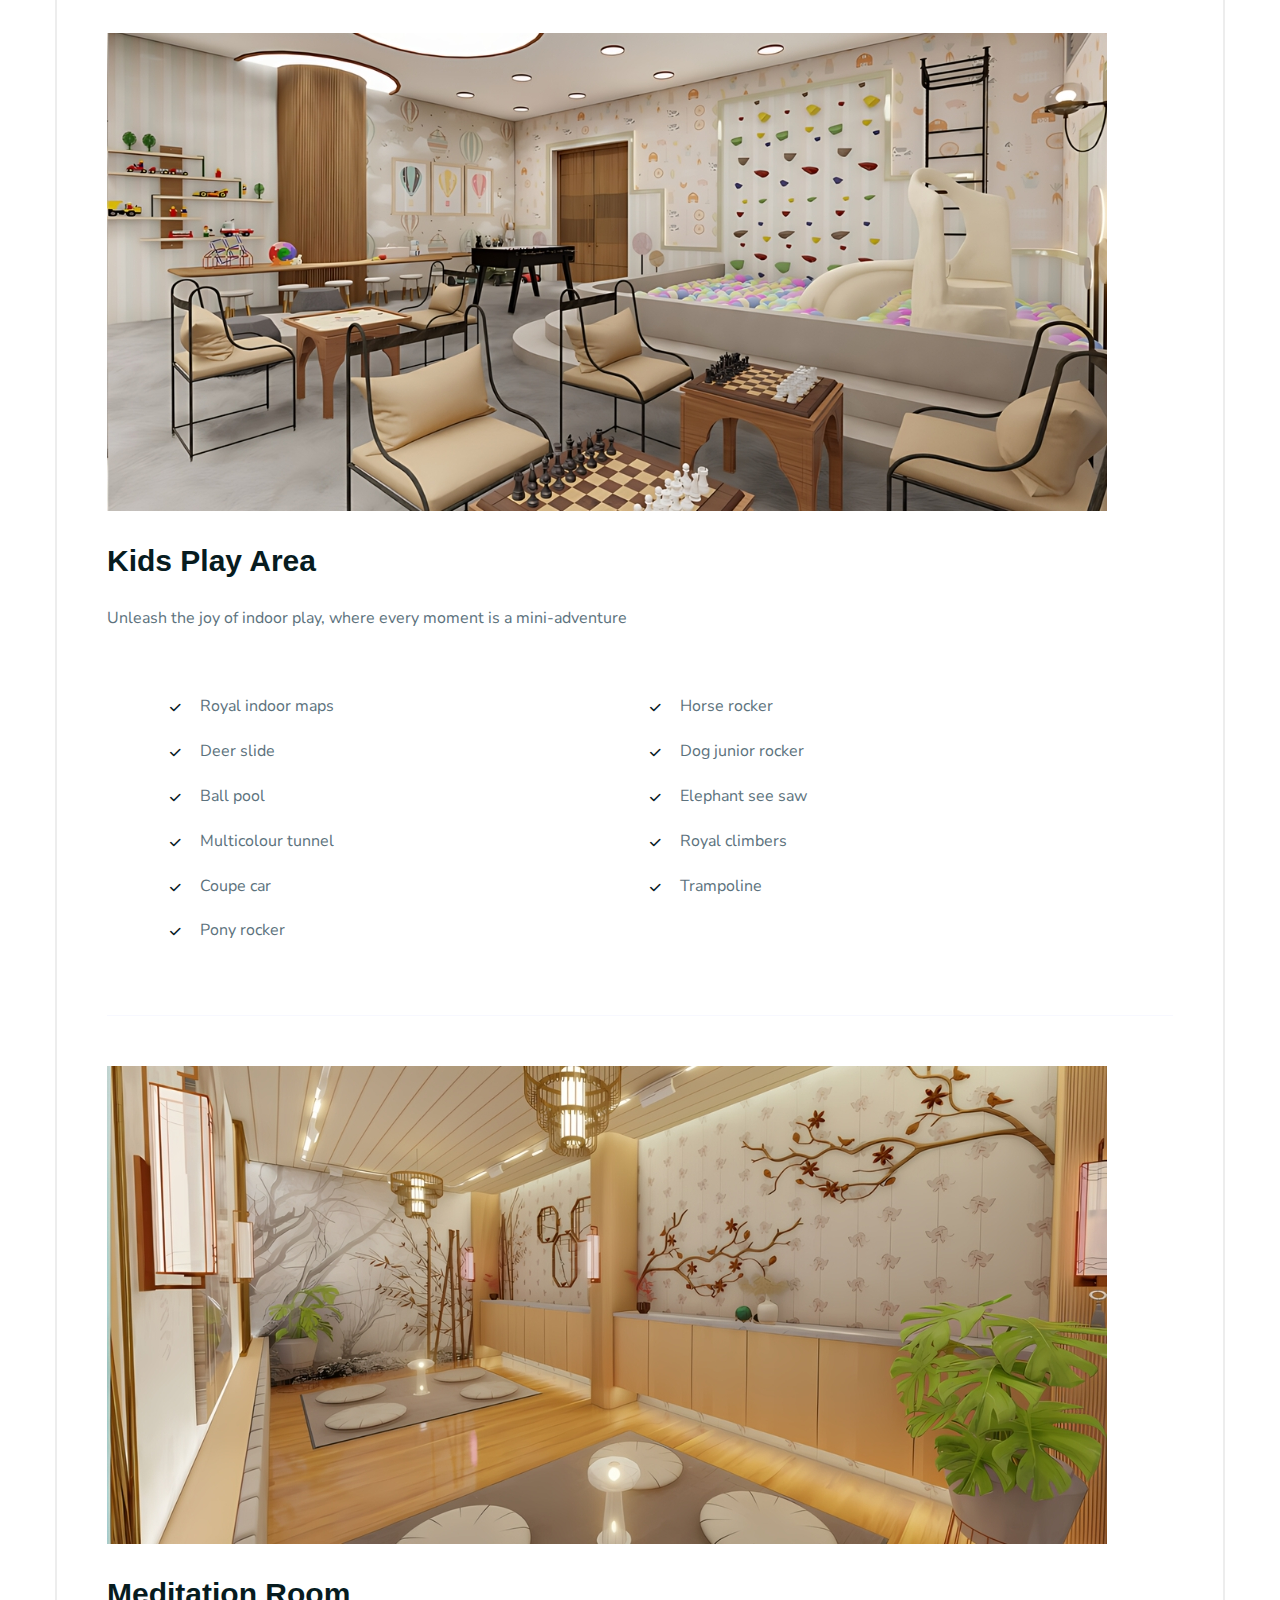
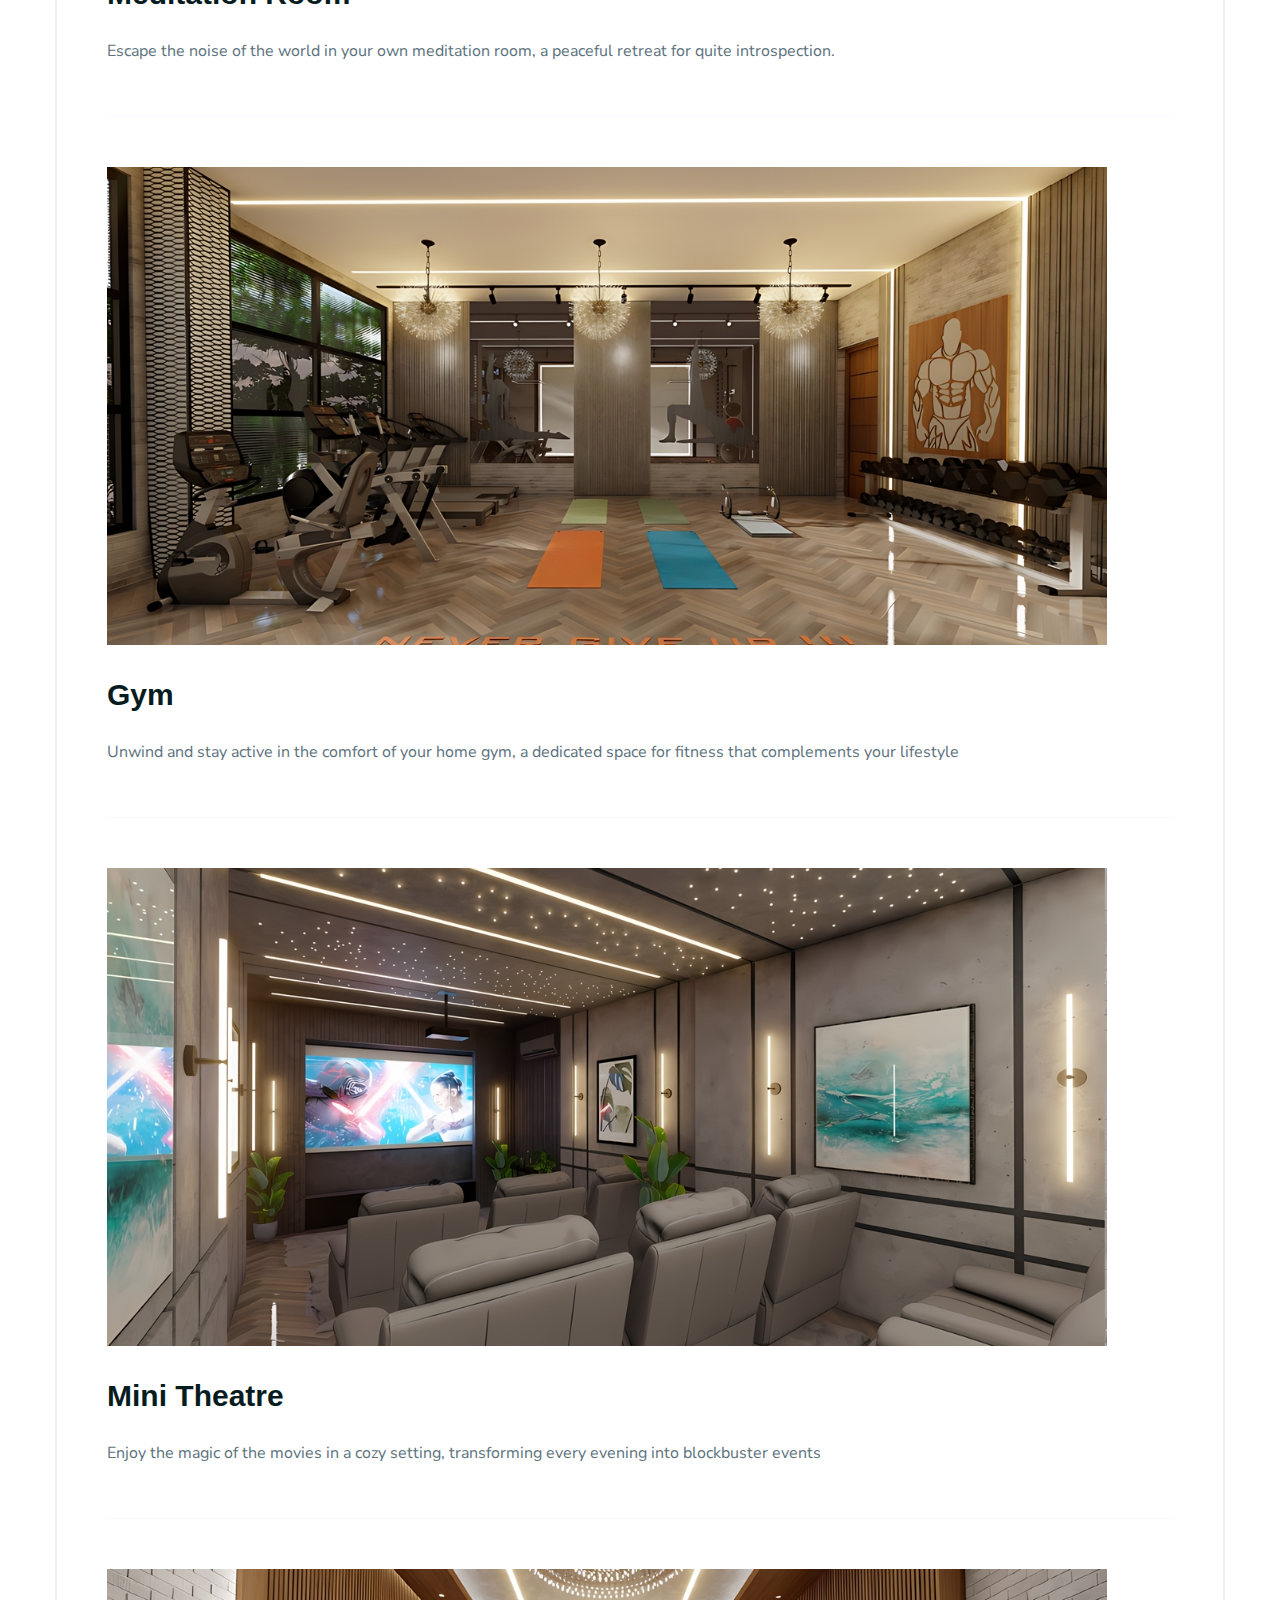
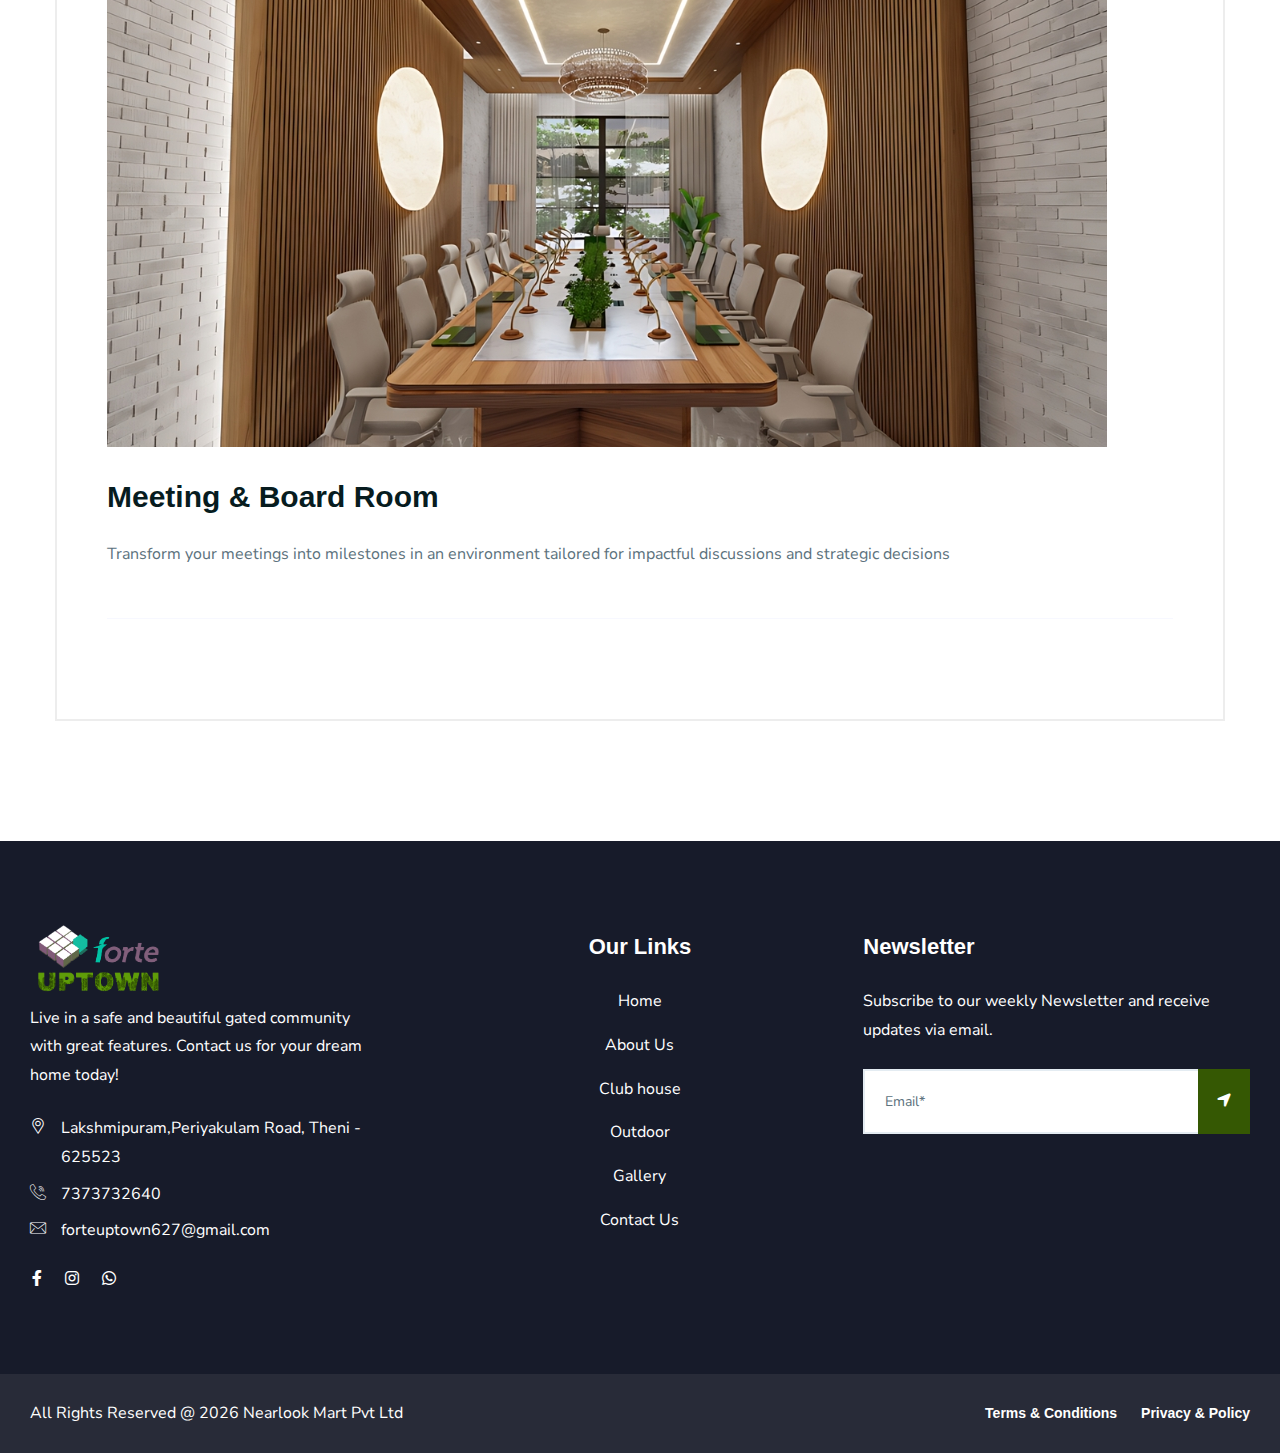
<file: club-house.html>
<!doctype html>
<html class="no-js" lang="zxx">


<head>
    <meta charset="utf-8">
    <meta http-equiv="x-ua-compatible" content="ie=edge">
    <title>Forte Uptown - Clubhouse</title>
    <meta name="robots" content="noindex, follow" />
    <meta name="description" content="">
    <meta name="viewport" content="width=device-width, initial-scale=1, shrink-to-fit=no">

    <!-- Place favicon.png in the root directory -->
    <link rel="shortcut icon" href="img/logo.png" type="image/x-icon" />
    <!-- Font Icons css -->
    <link rel="stylesheet" href="css/font-icons.css">
    <!-- plugins css -->
    <link rel="stylesheet" href="css/plugins.css">
    <!-- Main Stylesheet -->
    <link rel="stylesheet" href="css/style.css">
    <!-- Responsive css -->
    <link rel="stylesheet" href="css/responsive.css">
</head>

<body>
    <!--[if lte IE 9]>
        <p class="browserupgrade">You are using an <strong>outdated</strong> browser. Please <a href="https://browsehappy.com/">upgrade your browser</a> to improve your experience and security.</p>
    <![endif]-->

    <!-- Add your site or application content here -->

<!-- Body main wrapper start -->
<div class="body-wrapper">

    <!-- HEADER AREA START (header-5) -->
    <header class="ltn__header-area ltn__header-5 ltn__header-logo-and-mobile-menu-in-mobile ltn__header-logo-and-mobile-menu ltn__header-transparent--- gradient-color-4---">
        <!-- ltn__header-top-area start -->
        <div class="ltn__header-top-area section-bg-6">
            <div class="container">
                <div class="row">
                    <div class="col-md-7">
                        <div class="ltn__top-bar-menu">
                            <ul>
                                <li><a href="mailto:forteuptown@gmail.com"><i class="icon-mail"></i>forteuptown@gmail.com</a></li>
                                <li><a href="https://maps.app.goo.gl/M8Ve6dRxiMNWvarW9"><i class="icon-placeholder"></i>Lakshmipuram, Periyakulam, Theni-625523 </a></li>
                            </ul>
                        </div>
                    </div>
                    <div class="col-md-5">
                        <div class="top-bar-right text-end">
                            <div class="ltn__top-bar-menu">
                                <ul>
                                    <li>
                                        <!-- ltn__language-menu -->
                                        <!-- <div class="ltn__drop-menu ltn__currency-menu ltn__language-menu">
                                            <ul>
                                                <li><a href="#" class="dropdown-toggle"><span class="active-currency">English</span></a>
                                                    <ul>
                                                        <li><a href="#">Arabic</a></li>
                                                        <li><a href="#">Bengali</a></li>
                                                        <li><a href="#">Chinese</a></li>
                                                        <li><a href="#">English</a></li>
                                                        <li><a href="#">French</a></li>
                                                        <li><a href="#">Hindi</a></li>
                                                    </ul>
                                                </li>
                                            </ul>
                                        </div> -->
                                    </li>
                                    <li>
                                        <!-- ltn__social-media -->
                                        <div class="ltn__social-media">
                                            <ul>
                                                <li><a href="https://www.facebook.com/profile.php?id=61561675795880&mibextid=ZbWKwL" title="Facebook"><i class="fab fa-facebook-f"></i></a></li>
                                                <li><a href="https://www.instagram.com/forte_uptown?igsh=MXN6cTN2NDk4MmMxeQ==" title="Instagram"><i class="fab fa-instagram"></i></a></li>
                    <li><a href="https://wa.me/7373732640" title="whatsapp"><i class="fab fa-whatsapp"></i></a></li> 
                    <!-- <li><a href="#" title="youtube"><i class="fab fa-youtube"></i></a></li> -->
                                            </ul>
                                        </div>
                                    </li>
                                </ul>
                            </div>
                        </div>
                    </div>
                </div>
            </div>
        </div>
        <!-- ltn__header-top-area end -->
        
        <!-- ltn__header-middle-area start -->
        <div class="ltn__header-middle-area ltn__header-sticky ltn__sticky-bg-white">
            <div class="container">
                <div class="row">
                    <div class="col">
                        <div class="site-logo-wrap">
                            <div class="site-logo">
                                <a href="index.html"><img src="img/logo.png" alt="Logo"></a>
                            </div>
                            <div class="get-support clearfix d-none">
                                <div class="get-support-icon">
                                    <i class="icon-call"></i>
                                </div>
                                <div class="get-support-info">
                                    <h6>Get Support</h6>
                                    <h4><a href="tel:7373732640">7373732640</a></h4>
                                </div>
                            </div>
                        </div>
                    </div>
                    <div class="col header-menu-column">
                        <div class="header-menu d-none d-xl-block">
                            <nav>
                                <div class="ltn__main-menu">
                                    <ul>
                                        <li><a href="index.html">Home</a></li>
                                        <li><a href="about-us.html">About Us</a></li>
                                       
                                        <li class="menu-icon"><a class="active-menu" href="#">Amenities</a>
                                            <ul>
                                                <li><a class="active-menu" href="club-house.html">Clubhouse</a></li>
                                                <li><a href="outdoor.html">Outdoor</a></li>
                                               
                                                
                                            </ul>
                                        </li>
                                        <li><a href="gallery.html">Gallery</a></li>
                                        <li><a href="contact-us.html">Contact Us</a></li>
                                       
                                        
                                        <li class="special-link">
                                            <a id="openModalBtn" >Book Plots</a>
                                        </li>
                                    </ul>
                                </div>
                            </nav>
                        </div>
                    </div>
                    <div class="col--- ltn__header-options ltn__header-options-2 ">
                        <!-- Mobile Menu Button -->
                        <div class="mobile-menu-toggle d-xl-none">
                            <a href="#ltn__utilize-mobile-menu" class="ltn__utilize-toggle">
                                <svg viewBox="0 0 800 600">
                                    <path d="M300,220 C300,220 520,220 540,220 C740,220 640,540 520,420 C440,340 300,200 300,200" id="top"></path>
                                    <path d="M300,320 L540,320" id="middle"></path>
                                    <path d="M300,210 C300,210 520,210 540,210 C740,210 640,530 520,410 C440,330 300,190 300,190" id="bottom" transform="translate(480, 320) scale(1, -1) translate(-480, -318) "></path>
                                </svg>
                            </a>
                        </div>
                    </div>
                </div>
            </div>
        </div>
        <!-- ltn__header-middle-area end -->
    </header>
    <!-- HEADER AREA END -->

    <!-- Utilize Cart Menu Start -->
    <div id="ltn__utilize-mobile-menu" class="ltn__utilize ltn__utilize-mobile-menu">
        <div class="ltn__utilize-menu-inner ltn__scrollbar">
            <div class="ltn__utilize-menu-head">
                <div class="site-logo">
                    <a href="index.html"><img src="img/logo.png" alt="Logo"></a>
                </div>
                <button class="ltn__utilize-close">×</button>
            </div>
            <!-- <div class="ltn__utilize-menu-search-form">
                <form action="#">
                    <input type="text" placeholder="Search...">
                    <button><i class="fas fa-search"></i></button>
                </form>
            </div> -->
            <div class="ltn__utilize-menu">
                <ul>
                    <li><a href="index.html">Home</a></li>
                    
                    <li><a href="about-us.html">About Us</a></li>
                   
                    <li><a href="#">Amenities</a>
                        <ul class="sub-menu">
                            <li><a href="club-house.html">Clubhouse</a></li>
                            <li><a href="outdoor.html">Outdoor</a></li>
                            
                        </ul>
                    </li>
                    <li><a href="gallery.html">Gallery</a></li>
                    <li><a href="contact-us.html">Contact Us</a></li>
                </ul>
            </div>
            <!-- <div class="ltn__utilize-buttons ltn__utilize-buttons-2">
                <ul>
                    <li>
                        <a href="account.html" title="My Account">
                            <span class="utilize-btn-icon">
                                <i class="far fa-user"></i>
                            </span>
                            My Account
                        </a>
                    </li>
                    <li>
                        <a href="wishlist.html" title="Wishlist">
                            <span class="utilize-btn-icon">
                                <i class="far fa-heart"></i>
                                <sup>3</sup>
                            </span>
                            Wishlist
                        </a>
                    </li>
                    <li>
                        <a href="cart.html" title="Shoping Cart">
                            <span class="utilize-btn-icon">
                                <i class="fas fa-shopping-cart"></i>
                                <sup>5</sup>
                            </span>
                            Shoping Cart
                        </a>
                    </li>
                </ul>
            </div> -->
            <div class="ltn__social-media-2">
                <ul>
                    <li><a href="https://www.facebook.com/profile.php?id=61561675795880&mibextid=ZbWKwL" title="Facebook"><i class="fab fa-facebook-f"></i></a></li>
                    <li><a href="https://www.instagram.com/forte_uptown?igsh=MXN6cTN2NDk4MmMxeQ==" title="Instagram"><i class="fab fa-instagram"></i></a></li>
                    <li><a href="https://wa.me/7373732640" title="whatsapp"><i class="fab fa-whatsapp"></i></a></li> 
                    <!-- <li><a href="#" title="youtube"><i class="fab fa-youtube"></i></a></li> -->
                </ul>
            </div>
        </div>
    </div>
    <!-- Utilize Cart Menu End -->

    <!-- Utilize Mobile Menu Start -->
    
    <!-- Utilize Mobile Menu End -->

    <div class="ltn__utilize-overlay"></div>

    <!-- BREADCRUMB AREA START -->
    <div class="ltn__breadcrumb-area text-left bg-overlay-white-30 bg-image "  data-bs-bg="img/bg/14.jpg">
        <div class="container">
            <div class="row">
                <div class="col-lg-12">
                    <div class="ltn__breadcrumb-inner">
                        <h1 class="page-title">Club </h1>
                        <div class="ltn__breadcrumb-list">
                            <ul>
                                <li><a href="index.html"><span class="ltn__secondary-color"><i class="fas fa-home"></i></span> Home</a></li>
                                <li>Club House</li>
                            </ul>
                        </div>
                    </div>
                </div>
            </div>
        </div>
    </div>
    <!-- BREADCRUMB AREA END -->

    <!-- PAGE DETAILS AREA START (blog-details) -->
    <div class="ltn__page-details-area ltn__blog-details-area mb-120">
        <div class="container">
            <div class="row">
                <div class="col-lg-12">
                    <div class="ltn__blog-details-wrap">
                        <di class="ltn__page-details-inner ltn__blog-details-inner">
                             <div class="ltn__blog-meta">
                                <ul>
                                    <li class="ltn__blog-category">
                                        <a href="#">Clubhouse</a>
                                    </li>
                                </ul>
                            </div> 
                            <!-- <h2 class="ltn__blog-title">Indoor Game Room
                            </h2> -->
                            <!-- <div class="ltn__blog-meta">
                                <ul>
                                    <li class="ltn__blog-author">
                                        <a href="#"><img src="img/blog/author.jpg" alt="#">By: Ethan</a>
                                    </li>
                                    <li class="ltn__blog-date">
                                        <i class="far fa-calendar-alt"></i>June 22, 2020
                                    </li>
                                    <li>
                                        <a href="#"><i class="far fa-comments"></i>35 Comments</a>
                                    </li>
                                </ul>
                            </div> -->
                            
                            <img src="img/clubhouse/1.jpg" alt="Image">
                            <h2>Indoor Game Room</h2>
                            <p>Open the door to laid-back enjoyment, a welcoming space for casual games and shared moments</p>
                            <div class="list-item-with-icon-2">
                                <div class="column">
                                    <ul>
                                        <li>Prime pool table</li>
                                    <li>Hi-power black air hockey table</li>
                                    <li>Prime international table tennis</li>
                                    </ul>
                                </div>
                                <div class="column">
                                    <ul>
                                        
                                        <li>Soccer/foosball table</li>
                                        <li>Wooden chess board</li>
                                        <li>Precise brand champion carrom board</li>
                                    </ul>
                                </div>
                            </div>
                            
                            
                      
                        <hr>
                        <div class="ltn__page-details-inner ltn__blog-details-inner">
                             <!-- <div class="ltn__blog-meta">
                                <ul>
                                    <li class="ltn__blog-category">
                                        <a href="#">Clubhouse</a>
                                    </li>
                                </ul>
                            </div>  -->
                            <!-- <h2 class="ltn__blog-title">Indoor Game Room
                            </h2> -->
                            <!-- <div class="ltn__blog-meta">
                                <ul>
                                    <li class="ltn__blog-author">
                                        <a href="#"><img src="img/blog/author.jpg" alt="#">By: Ethan</a>
                                    </li>
                                    <li class="ltn__blog-date">
                                        <i class="far fa-calendar-alt"></i>June 22, 2020
                                    </li>
                                    <li>
                                        <a href="#"><i class="far fa-comments"></i>35 Comments</a>
                                    </li>
                                </ul>
                            </div> -->
                            <img src="img/clubhouse/2.jpg" alt="Image">
                            <h2>Kids Play Area</h2>
                            <p>Unleash the joy of indoor play, where every moment is a mini-adventure</p>
                            
                            
                            <div class="list-item-with-icon-2">
                                <div class="column">
                                    <ul>
                                        <li>Royal indoor maps</li>
                                        <li>Deer slide</li>
                                        <li>Ball pool</li>
                                        <li>Multicolour tunnel</li>
                                        <li>Coupe car</li>
                                        <li>Pony rocker</li>
                                    </ul>
                                </div>
                                <div class="column">
                                    <ul>
                                        
                                        <li>Horse rocker</li>
                                        <li>Dog junior rocker</li>
                                        <li>Elephant see saw</li>
                                        <li>Royal climbers</li>
                                        <li>Trampoline</li>
                                    </ul>
                                </div>
                            </div>
                            
                            
                        </div>
                        <hr>
                        <div class="ltn__page-details-inner ltn__blog-details-inner">

                            <img src="img/clubhouse/3.jpg" alt="Image">
                            <h2>Meditation Room</h2>
                            <p>Escape the noise of the world in your own meditation room, a peaceful retreat for quite introspection.</p>
                            
                        </div>
                        <hr>
                        <div class="ltn__page-details-inner ltn__blog-details-inner">
                            
                            <img src="img/clubhouse/4.jpg" alt="Image">
                            <h2>Gym</h2>
                            <p>Unwind and stay active in the comfort of your home gym, a dedicated space for fitness that complements your lifestyle
                            </p>
                            
                        </div>
                        <hr>
                        <div class="ltn__page-details-inner ltn__blog-details-inner">
                            
                            <img src="img/clubhouse/5.jpg" alt="Image">
                            <h2>Mini Theatre</h2>
                            <p>Enjoy the magic of the movies in a cozy setting, transforming every evening into blockbuster events

                            </p>
                            
                        </div>
                        <hr>
                        <div class="ltn__page-details-inner ltn__blog-details-inner">
                            
                            <img src="img/clubhouse/6.jpg" alt="Image">
                            <h2>Meeting & Board Room</h2>
                            <p>Transform your meetings into milestones in an environment tailored for impactful discussions and strategic decisions

                            </p>
                            
                        </div>
                        
                        <!-- comment-area -->
                      
                        <hr>
                        <!-- comment-reply -->
                        <!-- <div class="ltn__comment-reply-area ltn__form-box mb-60---">
                            <h4 class="title-2">Post Comment</h4>
                            <form action="#">
                                <div class="input-item input-item-textarea ltn__custom-icon">
                                    <textarea placeholder="Type your comments...."></textarea>
                                </div>
                                <div class="input-item input-item-name ltn__custom-icon">
                                    <input type="text" placeholder="Type your name....">
                                </div>
                                <div class="input-item input-item-email ltn__custom-icon">
                                    <input type="email" placeholder="Type your email....">
                                </div>
                                <div class="input-item input-item-website ltn__custom-icon">
                                    <input type="text" name="website" placeholder="Type your website....">
                                </div>
                                <label class="mb-0 input-info-save"><input type="checkbox" name="agree"> Save my name, email, and website in this browser for the next time I comment.</label>
                                <div class="btn-wrapper">
                                    <button class="btn theme-btn-1 btn-effect-1 text-uppercase" type="submit"><i class="far fa-comments"></i> Post Comment</button>
                                </div>
                            </form>
                        </div> -->
                    </div>
                </div>
            </div>
            </div>
        </div>
    </div>
    <!-- PAGE DETAILS AREA END -->

    <!-- CALL TO ACTION START (call-to-action-6) -->
    <!-- <div class="ltn__call-to-action-area call-to-action-6 before-bg-bottom" data-bs-bg="img/1.jpg--">
        <div class="container">
            <div class="row">
                <div class="col-lg-12">
                    <div class="call-to-action-inner call-to-action-inner-6 ltn__secondary-bg position-relative text-center---">
                        <div class="coll-to-info text-color-white">
                            <h1>Looking for a dream home?</h1>
                            <p>We can help you realize your dream of a new home</p>
                        </div>
                        <div class="btn-wrapper">
                            <a class="btn btn-effect-3 btn-white" href="contact.html">Explore Properties <i class="icon-next"></i></a>
                        </div>
                    </div>
                </div>
            </div>
        </div>
    </div> -->
    <!-- CALL TO ACTION END -->

    <div id="myModal" class="modal">
        <!-- Modal content -->
        <div class="modal-content">
            <div class="modal-header">
                <span class="close">&times;</span>
                 <h2 style="margin-top: 10px; color: #355803; margin-left:10px; font-size: 24px;">Book Now</h2> 
            </div>
            <div class="modal-body">
                <div class="">
                    <div class="container">
                        <div class="row">
                            <div class="col-lg-12">
                                <div class="ltn__form-box contact-form-box box-shadow white-bg">
                                   
                                    
                                    <form id="contact-form" action="#" method="post">
                                        <div class="row">
                                            <div class="col-md-12">
                                                <div class="input-item input-item-name ltn__custom-icon">
                                                    <input id="name" type="text" name="name" placeholder="Enter your name" required>
                                                </div>
                                            </div>
                                            <div class="col-md-12">
                                                <div class="input-item input-item-phone ltn__custom-icon">
                                                    <input id="phone" type="text" name="phone" placeholder="Enter phone number" required>
                                                </div>
                                            </div>
                                            <div class="col-md-12">
                                                <div class="input-item">
                                                    <select id="plots" class="nice-select" required>
                                                        <option value="">Select Plots</option>
                                                        <option value="2 to 3">2 to 3 Cents</option>
                                                        <option value="3 to 5">3 to 5 Cents</option>
                                                        <option value="5 to 12">5 to 12 Cents</option>
                                                    </select>
                                                </div>
                                            </div>
                                        </div>
                                        <div class="input-item input-item-textarea ltn__custom-icon">
                                            <textarea id="message" name="message" placeholder="Enter message"></textarea>
                                        </div>
                                        <div class="btn-wrapper mt-0 text-center">
                                            <button id="submit-btn" class="btn theme-btn-1 btn-effect-1 text-uppercase" type="submit" disabled>Book</button>
                                        </div>
                                    </form>
                                </div>
                            </div>
                        </div>
                    </div>
                </div>
            </div>
        </div>
    </div>
    <!-- FOOTER AREA START -->
    <footer class="ltn__footer-area  ">
        <div class="footer-top-area  section-bg-2 plr--5">
            <div class="container-fluid">
                <div class="row">
                    <div class="col-xl-4 col-md-6 col-sm-6 col-12">
                        <div class="footer-widget footer-about-widget">
                            <div class="footer-logo">
                                <div class="site-logo">
                                    <img src="img/logo-2.png" alt="Logo">
                                </div>
                            </div>
                            <p>Live in a safe and beautiful gated community with great features. Contact us for your dream home today!</p>
                            <div class="footer-address">
                                <ul>
                                    <li>
                                        <div class="footer-address-icon">
                                            <i class="icon-placeholder"></i>
                                        </div>
                                        <div class="footer-address-info">
                                            <p>Lakshmipuram,Periyakulam Road, Theni - 625523</p>
                                        </div>
                                    </li>
                                    <li>
                                        <div class="footer-address-icon">
                                            <i class="icon-call"></i>
                                        </div>
                                        <div class="footer-address-info">
                                            
                                            <p><a href="tel:7373732640">7373732640</a></p>
                                        </div>
                                    </li>
                                    <li>
                                        <div class="footer-address-icon">
                                            <i class="icon-mail"></i>
                                        </div>
                                        <div class="footer-address-info">
                                            <p><a href="mailto:forteuptown627@gmail.com">forteuptown627@gmail.com</a></p>
                                        </div>
                                    </li>
                                </ul>
                            </div>
                            <div class="ltn__social-media mt-20">
                                <ul>
                                    <li><a href="https://www.facebook.com/profile.php?id=61561675795880&mibextid=ZbWKwL" title="Facebook"><i class="fab fa-facebook-f"></i></a></li>
                    <li><a href="https://www.instagram.com/forte_uptown?igsh=MXN6cTN2NDk4MmMxeQ==" title="Instagram"><i class="fab fa-instagram"></i></a></li>
                    <li><a href="https://wa.me/7373732640" title="whatsapp"><i class="fab fa-whatsapp"></i></a></li> 
                    <!-- <li><a href="#" title="youtube"><i class="fab fa-youtube"></i></a></li> -->
                                </ul>
                            </div>
                        </div>
                    </div>
                    <div class="col-xl-4 col-md-6 col-sm-6 col-12 text-center">
                        <div class="footer-widget footer-menu-widget clearfix">
                            <h4 class="footer-title">Our Links</h4>
                            <div class="footer-menu">
                                <ul>
                                    <li><a href="index.html">Home</a></li>
                                    <li><a href="about-us.html">About Us</a></li>
                                    <li><a href="club-house.html">Club house</a></li>
                                    <li><a href="outdoor.html">Outdoor</a></li>
                                    <li><a href="gallery.html">Gallery</a></li>
                                    <li><a href="contact-us.html">Contact Us</a></li>
                                   
                                </ul>
                            </div>
                        </div>
                    </div>
                    <!-- <div class="col-xl-2 col-md-6 col-sm-6 col-12">
                        <div class="footer-widget footer-menu-widget clearfix">
                            <h4 class="footer-title">Services</h4>
                            <div class="footer-menu">
                                <ul>
                                    <li><a href="order-tracking.html">Order tracking</a></li>
                                    <li><a href="wishlist.html">Wish List</a></li>
                                    <li><a href="login.html">Login</a></li>
                                    <li><a href="account.html">My account</a></li>
                                    <li><a href="about.html">Terms & Conditions</a></li>
                                    <li><a href="about.html">Promotional Offers</a></li>
                                </ul>
                            </div>
                        </div>
                    </div> -->
                    <!-- <div class="col-xl-2 col-md-6 col-sm-6 col-12">
                        <div class="footer-widget footer-menu-widget clearfix">
                            <h4 class="footer-title">Customer Care</h4>
                            <div class="footer-menu">
                                <ul>
                                    <li><a href="login.html">Login</a></li>
                                    <li><a href="account.html">My account</a></li>
                                    <li><a href="wishlist.html">Wish List</a></li>
                                    <li><a href="order-tracking.html">Order tracking</a></li>
                                    <li><a href="faq.html">FAQ</a></li>
                                    <li><a href="contact.html">Contact us</a></li>
                                </ul>
                            </div>
                        </div>
                    </div> -->
                    <div class="col-xl-4 col-md-6 col-sm-12 col-12">
                        <div class="footer-widget footer-newsletter-widget">
                            <h4 class="footer-title">Newsletter</h4>
                            <p>Subscribe to our weekly Newsletter and receive updates via email.</p>
                            <div class="footer-newsletter">
                                <form action="#">
                                    <input type="email" name="email" placeholder="Email*">
                                    <div class="btn-wrapper">
                                        <button class="theme-btn-1 btn" type="submit"><i class="fas fa-location-arrow"></i></button>
                                    </div>
                                </form>
                            </div>
                            <!-- <h5 class="mt-30">We Accept</h5>
                            <img src="img/icons/payment-4.png" alt="Payment Image"> -->
                        </div>
                    </div>
                </div>
            </div>
        </div>
        <div class="ltn__copyright-area ltn__copyright-2 section-bg-7  plr--5">
            <div class="container-fluid ltn__border-top-2">
                <div class="row">
                    <div class="col-md-6 col-12">
                        <div class="ltn__copyright-design clearfix">
                            <p>All Rights Reserved @  <span class="current-year"></span> <a href="https://www.nearlooks.com/" target="_blank">Nearlook Mart Pvt Ltd</a></p>
                        </div>
                    </div>
                    <div class="col-md-6 col-12 align-self-center">
                        <div class="ltn__copyright-menu text-end">
                            <ul>
                                <li><a href="terms-and-conditions.html">Terms & Conditions</a></li>
                              
                                <li><a href="privacy-policy.html">Privacy & Policy</a></li>
                            </ul>
                        </div>
                    </div>
                </div>
            </div>
        </div>
    </footer>
    <!-- FOOTER AREA END -->

</div>
<!-- Body main wrapper end -->

    <!-- All JS Plugins -->
    <script src="js/plugins.js"></script>
    <!-- Main JS -->
    <script src="js/main.js"></script>
  
</body>

</html>
</file>
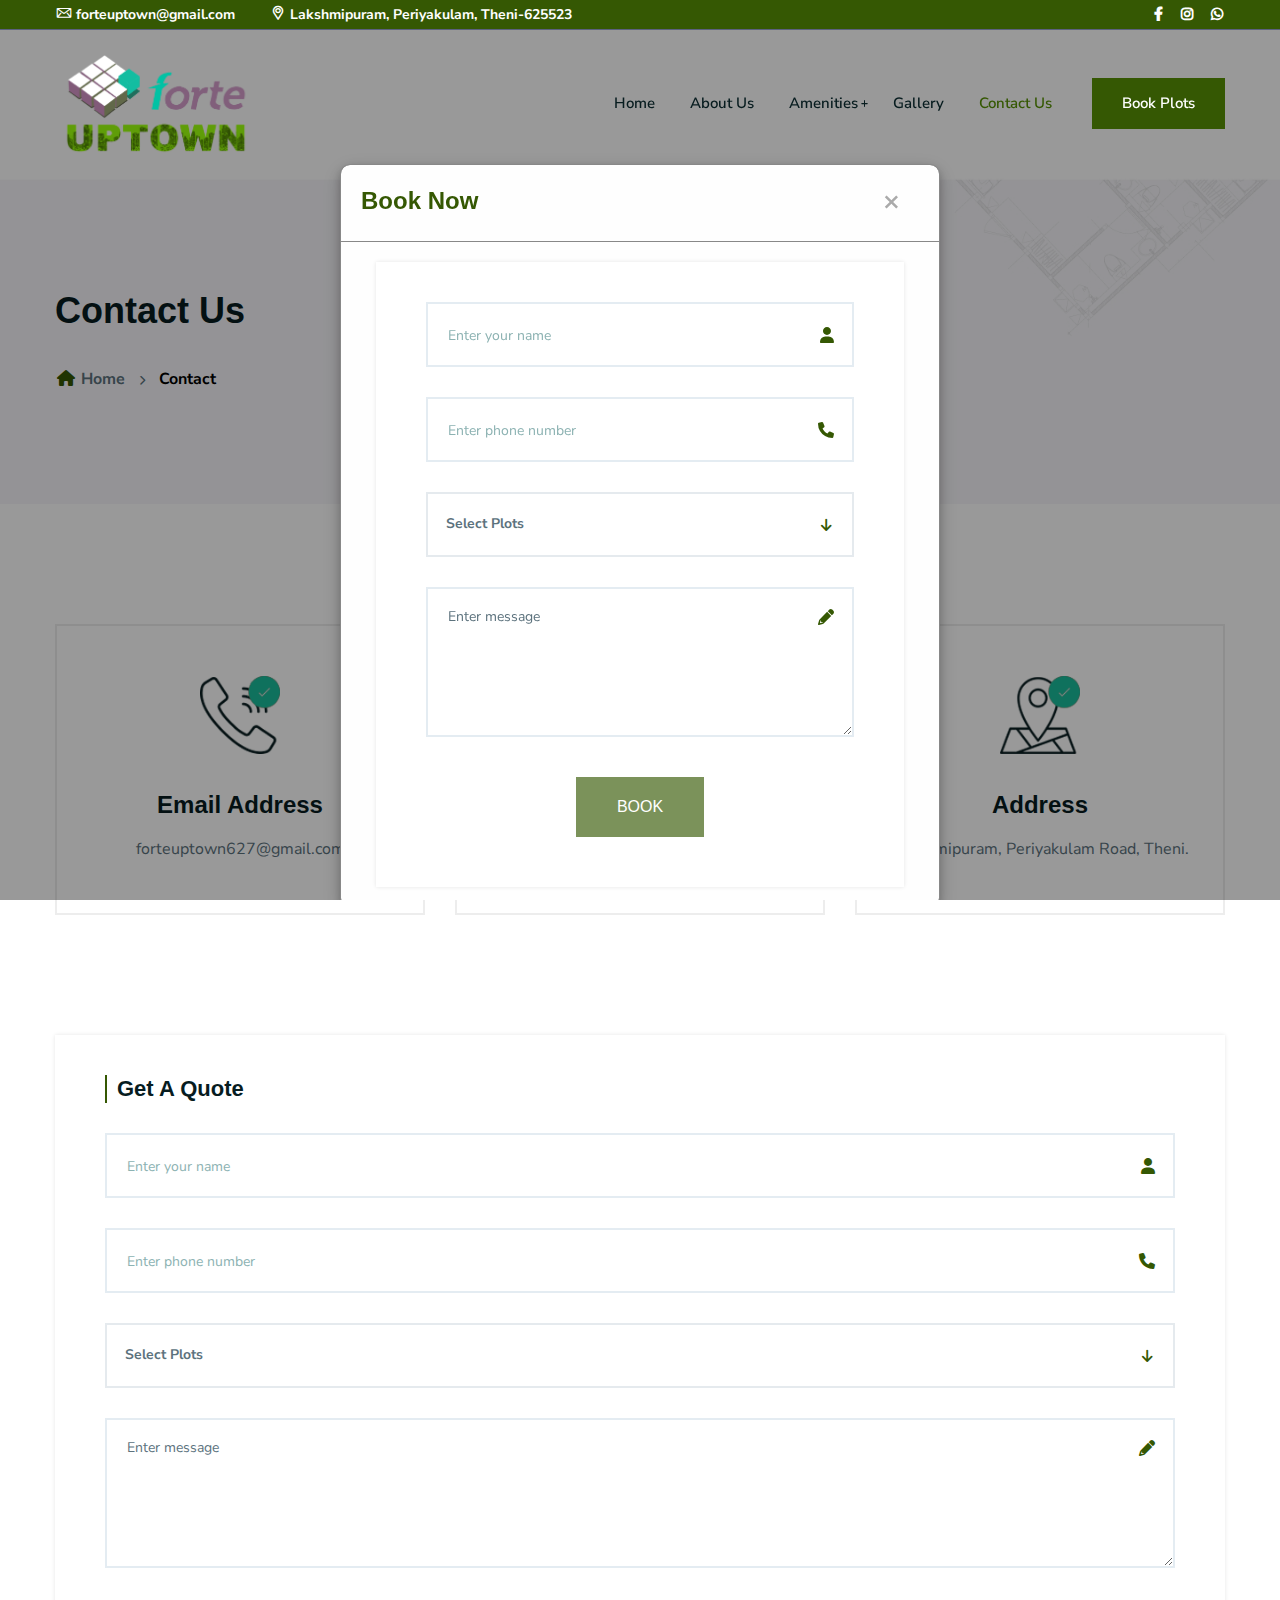
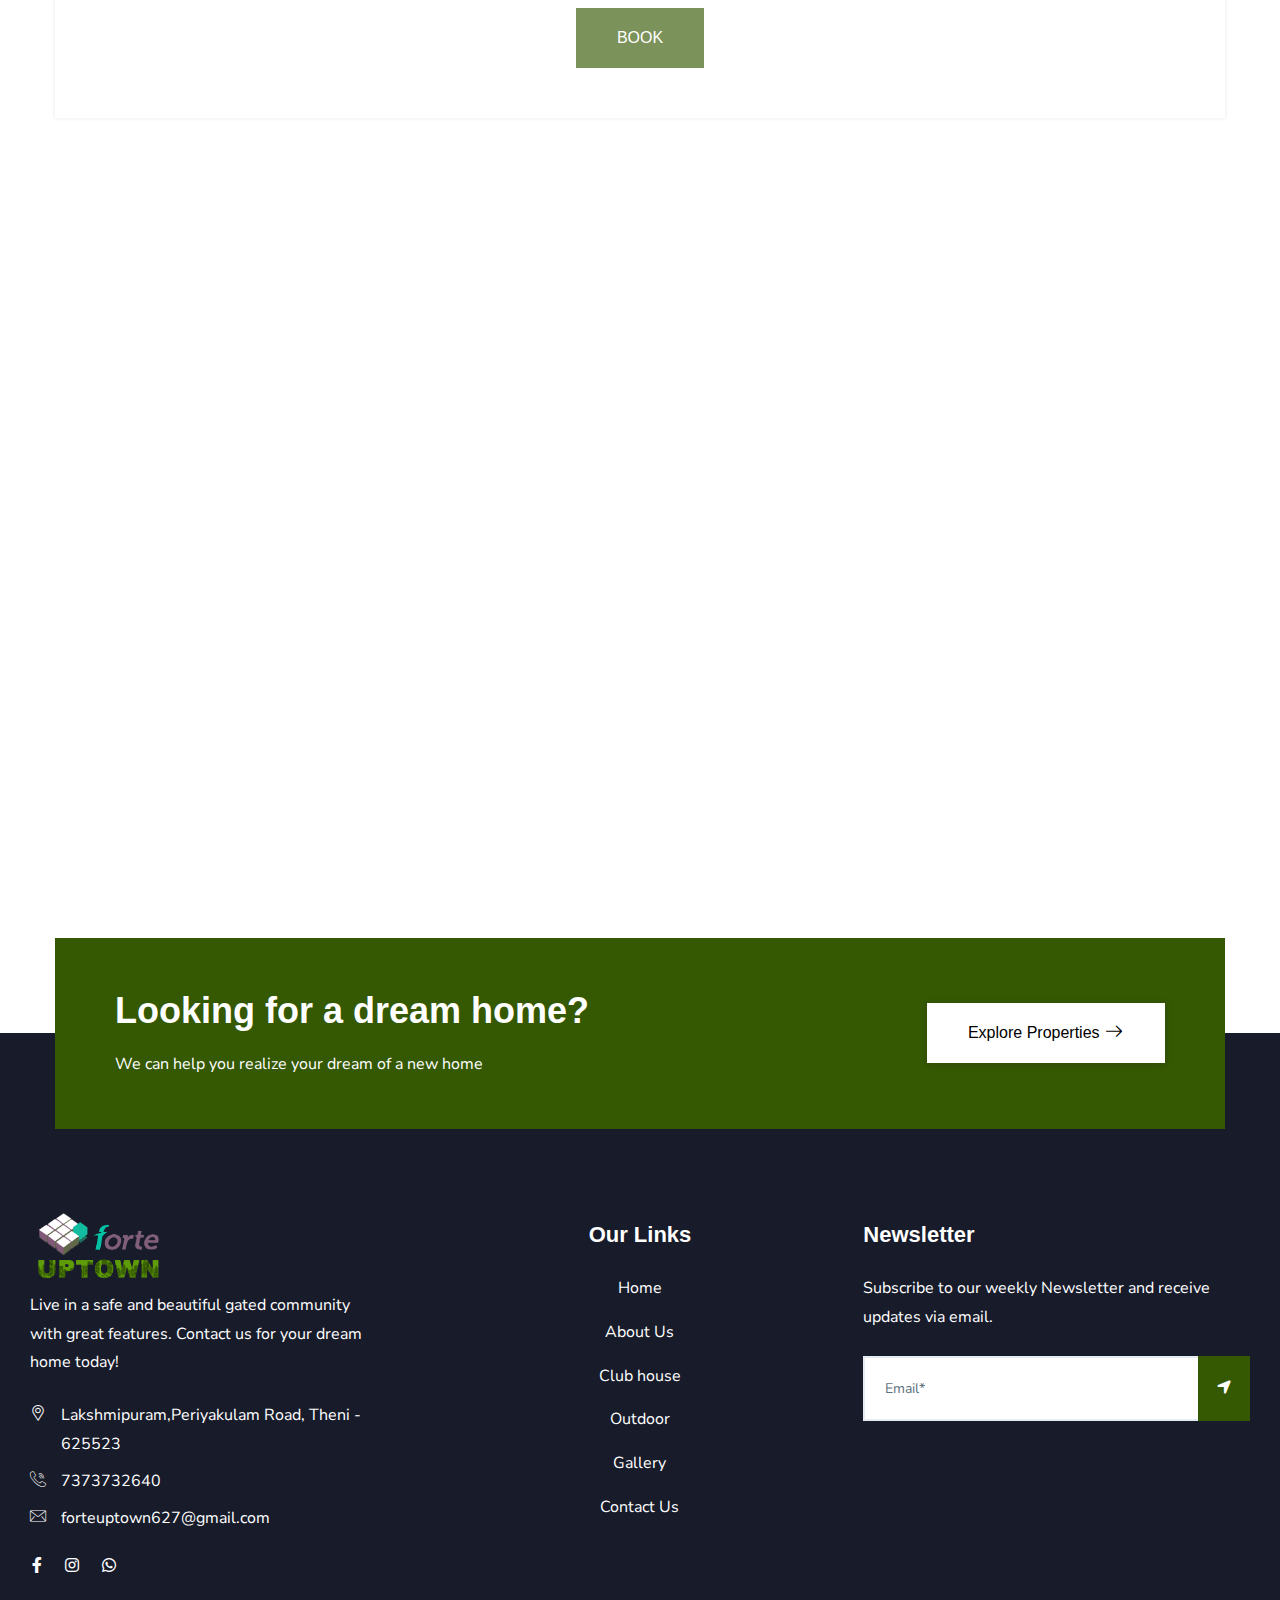
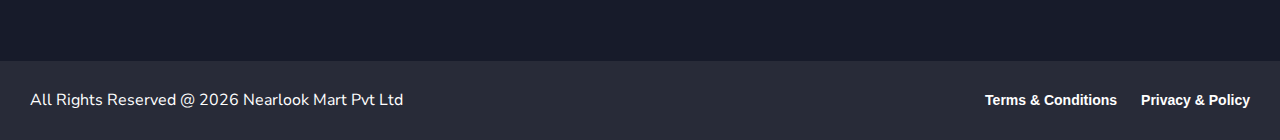
<file: contact-us.html>
<!doctype html>
<html class="no-js" lang="zxx">



<head>
    <meta charset="utf-8">
    <meta http-equiv="x-ua-compatible" content="ie=edge">
    <title>Forte Uptown - Contact Us</title>
    <meta name="robots" content="noindex, follow" />
    <meta name="description" content="">
    <meta name="viewport" content="width=device-width, initial-scale=1, shrink-to-fit=no">

    <!-- Place favicon.png in the root directory -->
    <link rel="shortcut icon" href="img/logo.png" type="image/x-icon" />
    <!-- Font Icons css -->
    <link rel="stylesheet" href="css/font-icons.css">
    <!-- plugins css -->
    <link rel="stylesheet" href="css/plugins.css">
    <!-- Main Stylesheet -->
    <link rel="stylesheet" href="css/style.css">
    <!-- Responsive css -->
    <link rel="stylesheet" href="css/responsive.css">
</head>

<body>
    <!--[if lte IE 9]>
        <p class="browserupgrade">You are using an <strong>outdated</strong> browser. Please <a href="https://browsehappy.com/">upgrade your browser</a> to improve your experience and security.</p>
    <![endif]-->

    <!-- Add your site or application content here -->

<!-- Body main wrapper start -->
<div class="body-wrapper">

    <!-- HEADER AREA START (header-5) -->
    <header class="ltn__header-area ltn__header-5 ltn__header-logo-and-mobile-menu-in-mobile ltn__header-logo-and-mobile-menu ltn__header-transparent--- gradient-color-4---">
        <!-- ltn__header-top-area start -->
        <div class="ltn__header-top-area section-bg-6">
            <div class="container">
                <div class="row">
                    <div class="col-md-7">
                        <div class="ltn__top-bar-menu">
                            <ul>
                                <li><a href="mailto:forteuptown@gmail.com"><i class="icon-mail"></i>forteuptown@gmail.com</a></li>
                                <li><a href="https://maps.app.goo.gl/M8Ve6dRxiMNWvarW9"><i class="icon-placeholder"></i>Lakshmipuram, Periyakulam, Theni-625523 </a></li>
                            </ul>
                        </div>
                    </div>
                    <div class="col-md-5">
                        <div class="top-bar-right text-end">
                            <div class="ltn__top-bar-menu">
                                <ul>
                                    <li>
                                        <!-- ltn__language-menu -->
                                        <!-- <div class="ltn__drop-menu ltn__currency-menu ltn__language-menu">
                                            <ul>
                                                <li><a href="#" class="dropdown-toggle"><span class="active-currency">English</span></a>
                                                    <ul>
                                                        <li><a href="#">Arabic</a></li>
                                                        <li><a href="#">Bengali</a></li>
                                                        <li><a href="#">Chinese</a></li>
                                                        <li><a href="#">English</a></li>
                                                        <li><a href="#">French</a></li>
                                                        <li><a href="#">Hindi</a></li>
                                                    </ul>
                                                </li>
                                            </ul>
                                        </div> -->
                                    </li>
                                    <li>
                                        <!-- ltn__social-media -->
                                        <div class="ltn__social-media">
                                            <ul>
                                                <li><a href="https://www.facebook.com/profile.php?id=61561675795880&mibextid=ZbWKwL" title="Facebook"><i class="fab fa-facebook-f"></i></a></li>
                    <li><a href="https://www.instagram.com/forte_uptown?igsh=MXN6cTN2NDk4MmMxeQ==" title="Instagram"><i class="fab fa-instagram"></i></a></li>
                    <li><a href="https://wa.me/7373732640" title="whatsapp"><i class="fab fa-whatsapp"></i></a></li> 
                    <!-- <li><a href="#" title="youtube"><i class="fab fa-youtube"></i></a></li> -->
                                            </ul>
                                        </div>
                                    </li>
                                </ul>
                            </div>
                        </div>
                    </div>
                </div>
            </div>
        </div>
        <!-- ltn__header-top-area end -->
        
        <!-- ltn__header-middle-area start -->
        <div class="ltn__header-middle-area ltn__header-sticky ltn__sticky-bg-white">
            <div class="container">
                <div class="row">
                    <div class="col">
                        <div class="site-logo-wrap">
                            <div class="site-logo">
                                <a href="index.html"><img src="img/logo.png" alt="Logo"></a>
                            </div>
                            <div class="get-support clearfix d-none">
                                <div class="get-support-icon">
                                    <i class="icon-call"></i>
                                </div>
                                <div class="get-support-info">
                                    <h6>Get Support</h6>
                                    <h4><a href="tel:7373732640">7373732640</a></h4>
                                </div>
                            </div>
                        </div>
                    </div>
                    <div class="col header-menu-column">
                        <div class="header-menu d-none d-xl-block">
                            <nav>
                                <div class="ltn__main-menu">
                                    <ul>
                                        <li><a href="index.html">Home</a></li>
                                        <li><a href="about-us.html">About Us</a></li>
                                       
                                        <li class="menu-icon"><a href="#">Amenities</a>
                                            <ul>
                                                <li><a href="club-house.html">Clubhouse</a></li>
                                                <li><a href="outdoor.html">Outdoor</a></li>
                                               
                                                
                                            </ul>
                                        </li>
                                        <li><a href="gallery.html">Gallery</a></li>
                                        <li><a class="active-menu" href="contact-us.html">Contact Us</a></li>
                                       
                                        
                                        <li class="special-link">
                                            <a id="openModalBtn" >Book Plots</a>
                                        </li>
                                    </ul>
                                </div>
                            </nav>
                        </div>
                    </div>
                    <div class="col--- ltn__header-options ltn__header-options-2 ">
                        <!-- Mobile Menu Button -->
                        <div class="mobile-menu-toggle d-xl-none">
                            <a href="#ltn__utilize-mobile-menu" class="ltn__utilize-toggle">
                                <svg viewBox="0 0 800 600">
                                    <path d="M300,220 C300,220 520,220 540,220 C740,220 640,540 520,420 C440,340 300,200 300,200" id="top"></path>
                                    <path d="M300,320 L540,320" id="middle"></path>
                                    <path d="M300,210 C300,210 520,210 540,210 C740,210 640,530 520,410 C440,330 300,190 300,190" id="bottom" transform="translate(480, 320) scale(1, -1) translate(-480, -318) "></path>
                                </svg>
                            </a>
                        </div>
                    </div>
                </div>
            </div>
        </div>
        <!-- ltn__header-middle-area end -->
    </header>
    <!-- HEADER AREA END -->

    <!-- Utilize Cart Menu Start -->
    <div id="ltn__utilize-mobile-menu" class="ltn__utilize ltn__utilize-mobile-menu">
        <div class="ltn__utilize-menu-inner ltn__scrollbar">
            <div class="ltn__utilize-menu-head">
                <div class="site-logo">
                    <a href="index.html"><img src="img/logo.png" alt="Logo"></a>
                </div>
                <button class="ltn__utilize-close">×</button>
            </div>
            <!-- <div class="ltn__utilize-menu-search-form">
                <form action="#">
                    <input type="text" placeholder="Search...">
                    <button><i class="fas fa-search"></i></button>
                </form>
            </div> -->
            <div class="ltn__utilize-menu">
                <ul>
                    <li><a href="index.html">Home</a></li>
                    
                    <li><a href="about-us.html">About Us</a></li>
                   
                    <li><a href="#">Amenities</a>
                        <ul class="sub-menu">
                            <li><a href="club-house.html">Clubhouse</a></li>
                            <li><a href="outdoor.html">Outdoor</a></li>
                            
                        </ul>
                    </li>
                    <li><a href="gallery.html">Gallery</a></li>
                    <li><a href="contact-us.html">Contact Us</a></li>
                </ul>
            </div>
            <!-- <div class="ltn__utilize-buttons ltn__utilize-buttons-2">
                <ul>
                    <li>
                        <a href="account.html" title="My Account">
                            <span class="utilize-btn-icon">
                                <i class="far fa-user"></i>
                            </span>
                            My Account
                        </a>
                    </li>
                    <li>
                        <a href="wishlist.html" title="Wishlist">
                            <span class="utilize-btn-icon">
                                <i class="far fa-heart"></i>
                                <sup>3</sup>
                            </span>
                            Wishlist
                        </a>
                    </li>
                    <li>
                        <a href="cart.html" title="Shoping Cart">
                            <span class="utilize-btn-icon">
                                <i class="fas fa-shopping-cart"></i>
                                <sup>5</sup>
                            </span>
                            Shoping Cart
                        </a>
                    </li>
                </ul>
            </div> -->
            <div class="ltn__social-media-2">
                <ul>
                    <li><a href="https://www.facebook.com/profile.php?id=61561675795880&mibextid=ZbWKwL" title="Facebook"><i class="fab fa-facebook-f"></i></a></li>
                    <li><a href="https://www.instagram.com/forte_uptown?igsh=MXN6cTN2NDk4MmMxeQ==" title="Instagram"><i class="fab fa-instagram"></i></a></li>
                    <li><a href="https://wa.me/7373732640" title="whatsapp"><i class="fab fa-whatsapp"></i></a></li> 
                    <!-- <li><a href="#" title="youtube"><i class="fab fa-youtube"></i></a></li> -->
                </ul>
            </div>
        </div>
    </div>
    <!-- Utilize Cart Menu End -->

    <!-- Utilize Mobile Menu Start -->
  
    <!-- Utilize Mobile Menu End -->

    <div class="ltn__utilize-overlay"></div>

    <!-- BREADCRUMB AREA START -->
    <div class="ltn__breadcrumb-area text-left bg-overlay-white-30 bg-image "  data-bs-bg="img/bg/14.jpg">
        <div class="container">
            <div class="row">
                <div class="col-lg-12">
                    <div class="ltn__breadcrumb-inner">
                        <h1 class="page-title">Contact Us</h1>
                        <div class="ltn__breadcrumb-list">
                            <ul>
                                <li><a href="index.html"><span class="ltn__secondary-color"><i class="fas fa-home"></i></span> Home</a></li>
                                <li>Contact</li>
                            </ul>
                        </div>
                    </div>
                </div>
            </div>
        </div>
    </div>
    <!-- BREADCRUMB AREA END -->

    <!-- CONTACT ADDRESS AREA START -->
    <div class="ltn__contact-address-area mb-90">
        <div class="container">
            <div class="row">
                <div class="col-lg-4">
                    <a href="mailto:forteuptown627@gmail.com"><div class="ltn__contact-address-item ltn__contact-address-item-3 box-shadow">
                        <div class="ltn__contact-address-icon">
                            <img src="img/icons/10.png" alt="Icon Image">
                        </div>
                        <h3>Email Address</h3>
                        <p>forteuptown627@gmail.com
                            </p>
                    </div></a>
                </div>
                <div class="col-lg-4">
                    <a href="tel:7373732640">
                        <div class="ltn__contact-address-item ltn__contact-address-item-3 box-shadow">
                            <div class="ltn__contact-address-icon">
                                <img src="img/icons/11.png" alt="Icon Image">
                            </div>
                            <h3>Phone Number</h3>
                            <p>7373732640</p>
                        </div>
                    </a>
                </div>
                <div class="col-lg-4">
                    <a href="https://maps.app.goo.gl/v4WM3EP7poHKk3gG8">
                        <div class="ltn__contact-address-item ltn__contact-address-item-3 box-shadow">
                            <div class="ltn__contact-address-icon">
                                <img src="img/icons/12.png" alt="Icon Image">
                            </div>
                            <h3>Address</h3>
                            <p>Lakshmipuram, Periyakulam Road, Theni.</p>
                        </div>
                    </a>
                </div>
            </div>
        </div>
    </div>
    <!-- CONTACT ADDRESS AREA END -->
    
    <!-- CONTACT MESSAGE AREA START -->
    <div class="ltn__contact-message-area mb-120 mb--100">
        <div class="container">
            <div class="row">
                <div class="col-lg-12">
                    <div class="ltn__form-box contact-form-box box-shadow white-bg">
                        <h4 class="title-2">Get A Quote</h4>
                        <!-- <form id="contact-form" action="#" method="post">
                            <div class="row">
                                <div class="col-md-6">
                                    <div class="input-item input-item-name ltn__custom-icon">
                                        <input type="text" name="name" placeholder="Enter your name">
                                    </div>
                                </div>
                                 <div class="col-md-6">
                                    <div class="input-item input-item-email ltn__custom-icon">
                                        <input type="email" name="email" placeholder="Enter email address">
                                    </div>
                                </div> 
                                <div class="col-md-6">
                                    <div class="input-item">
                                        <select class="nice-select">
                                            <option>Select Plots</option>
                                            <option>2 to 3 Cents</option>
                                            <option>3 to 5 Cents</option>
                                            <option>5 to 12 Cents</option>
                                            
                                        </select>
                                    </div>
                                </div>
                                <div class="col-md-6">
                                    <div class="input-item input-item-phone ltn__custom-icon">
                                        <input type="text" name="phone" placeholder="Enter phone number">
                                    </div>
                                </div>
                            </div>
                            <div class="input-item input-item-textarea ltn__custom-icon">
                                <textarea name="message" placeholder="Enter message"></textarea>
                            </div>
                            <p><label class="input-info-save mb-0"><input type="checkbox" name="agree"> Save my name, email, and website in this browser for the next time I comment.</label></p>
                            <div class="btn-wrapper mt-0">
                                <button id="submit-btn" class="btn theme-btn-1 btn-effect-1 text-uppercase" type="submit">Book Now</button>
                            </div>
                            <p class="form-messege mb-0 mt-20"></p>
                        </form> -->
                        <form id="contact-form" action="#" method="post">
                            <div class="row">
                                <div class="col-md-12">
                                    <div class="input-item input-item-name ltn__custom-icon">
                                        <input id="name" type="text" name="name" placeholder="Enter your name" required>
                                    </div>
                                </div>
                                <div class="col-md-12">
                                    <div class="input-item input-item-phone ltn__custom-icon">
                                        <input id="phone" type="text" name="phone" placeholder="Enter phone number" required>
                                    </div>
                                </div>
                                <div class="col-md-12">
                                    <div class="input-item">
                                        <select id="plots" class="nice-select"  required>
                                            <option value="">Select Plots</option>
                                            <option value="2 to 3">2 to 3 Cents</option>
                                            <option value="3 to 5">3 to 5 Cents</option>
                                            <option value="5 to 12">5 to 12 Cents</option>
                                        </select>
                                    </div>
                                </div>
                            </div>
                            <div class="input-item input-item-textarea ltn__custom-icon">
                                <textarea id="message" name="message" placeholder="Enter message"></textarea>
                            </div>
                            <div class="btn-wrapper mt-0 text-center">
                                <button id="submit-btn" class="btn theme-btn-1 btn-effect-1 text-uppercase" type="submit" disabled>Book</button>
                            </div>
                        </form>
                    </div>
                </div>
            </div>
        </div>
    </div>
    <!-- CONTACT MESSAGE AREA END -->

    <!-- GOOGLE MAP AREA START -->
    <div class="google-map mb-120">
       
        <iframe src="https://www.google.com/maps/embed?pb=!1m18!1m12!1m3!1d3928.3844848037143!2d77.51467367586379!3d10.067548371867076!2m3!1f0!2f0!3f0!3m2!1i1024!2i768!4f13.1!3m3!1m2!1s0x3b076bbe70ed2e83%3A0xb1f123350ab65ad9!2sFORTE%20UP%20TOWN!5e0!3m2!1sen!2sin!4v1719206910022!5m2!1sen!2sin" width="100%" height="100%" frameborder="0" allowfullscreen="" aria-hidden="false" tabindex="0"></iframe>

    </div>
    <!-- GOOGLE MAP AREA END -->

    <!-- CALL TO ACTION START (call-to-action-6) -->
    <div class="ltn__call-to-action-area call-to-action-6 before-bg-bottom" data-bs-bg="img/1.jpg--">
        <div class="container">
            <div class="row">
                <div class="col-lg-12">
                    <div class="call-to-action-inner call-to-action-inner-6 ltn__secondary-bg position-relative text-center---">
                        <div class="coll-to-info text-color-white">
                            <h1>Looking for a dream home?</h1>
                            <p>We can help you realize your dream of a new home</p>
                        </div>
                        <div class="btn-wrapper">
                            <a class="btn btn-effect-3 btn-white" href="contact.html">Explore Properties <i class="icon-next"></i></a>
                        </div>
                    </div>
                </div>
            </div>
        </div>
    </div>
    <!-- CALL TO ACTION END -->

    <div id="myModal" class="modal">
        <!-- Modal content -->
        <div class="modal-content">
            <div class="modal-header">
                <span class="close">&times;</span>
                 <h2 style="margin-top: 10px; color: #355803; margin-left:10px; font-size: 24px;">Book Now</h2> 
            </div>
            <div class="modal-body">
                <div class="">
                    <div class="container">
                        <div class="row">
                            <div class="col-lg-12">
                                <div class="ltn__form-box contact-form-box box-shadow white-bg">
                                   
                                    
                                    <form id="contact-form" action="#" method="post">
                                        <div class="row">
                                            <div class="col-md-12">
                                                <div class="input-item input-item-name ltn__custom-icon">
                                                    <input id="name" type="text" name="name" placeholder="Enter your name" required>
                                                </div>
                                            </div>
                                            <div class="col-md-12">
                                                <div class="input-item input-item-phone ltn__custom-icon">
                                                    <input id="phone" type="text" name="phone" placeholder="Enter phone number" required>
                                                </div>
                                            </div>
                                            <div class="col-md-12">
                                                <div class="input-item">
                                                    <select id="plots" class="nice-select" required>
                                                        <option value="">Select Plots</option>
                                                        <option value="2 to 3">2 to 3 Cents</option>
                                                        <option value="3 to 5">3 to 5 Cents</option>
                                                        <option value="5 to 12">5 to 12 Cents</option>
                                                    </select>
                                                </div>
                                            </div>
                                        </div>
                                        <div class="input-item input-item-textarea ltn__custom-icon">
                                            <textarea id="message" name="message" placeholder="Enter message"></textarea>
                                        </div>
                                        <div class="btn-wrapper mt-0 text-center">
                                            <button id="submit-btn" class="btn theme-btn-1 btn-effect-1 text-uppercase" type="submit" disabled>Book</button>
                                        </div>
                                    </form>
                                </div>
                            </div>
                        </div>
                    </div>
                </div>
            </div>
        </div>
    </div>
    <!-- FOOTER AREA START -->
    <footer class="ltn__footer-area  ">
        <div class="footer-top-area  section-bg-2 plr--5">
            <div class="container-fluid">
                <div class="row">
                    <div class="col-xl-4 col-md-6 col-sm-6 col-12">
                        <div class="footer-widget footer-about-widget">
                            <div class="footer-logo">
                                <div class="site-logo">
                                    <img src="img/logo-2.png" alt="Logo">
                                </div>
                            </div>
                            <p>Live in a safe and beautiful gated community with great features. Contact us for your dream home today!</p>
                            <div class="footer-address">
                                <ul>
                                    <li>
                                        <div class="footer-address-icon">
                                            <i class="icon-placeholder"></i>
                                        </div>
                                        <div class="footer-address-info">
                                            <p>Lakshmipuram,Periyakulam Road, Theni - 625523</p>
                                        </div>
                                    </li>
                                    <li>
                                        <div class="footer-address-icon">
                                            <i class="icon-call"></i>
                                        </div>
                                        <div class="footer-address-info">
                                            
                                            <p><a href="tel:7373732640">7373732640</a></p>
                                        </div>
                                    </li>
                                    <li>
                                        <div class="footer-address-icon">
                                            <i class="icon-mail"></i>
                                        </div>
                                        <div class="footer-address-info">
                                            <p><a href="mailto:forteuptown627@gmail.com">forteuptown627@gmail.com</a></p>
                                        </div>
                                    </li>
                                </ul>
                            </div>
                            <div class="ltn__social-media mt-20">
                                <ul>
                                    <li><a href="https://www.facebook.com/profile.php?id=61561675795880&mibextid=ZbWKwL" title="Facebook"><i class="fab fa-facebook-f"></i></a></li>
                    <li><a href="https://www.instagram.com/forte_uptown?igsh=MXN6cTN2NDk4MmMxeQ==" title="Instagram"><i class="fab fa-instagram"></i></a></li>
                    <li><a href="https://wa.me/7373732640" title="whatsapp"><i class="fab fa-whatsapp"></i></a></li> 
                    <!-- <li><a href="#" title="youtube"><i class="fab fa-youtube"></i></a></li> -->
                                </ul>
                            </div>
                        </div>
                    </div>
                    <div class="col-xl-4 col-md-6 col-sm-6 col-12 text-center">
                        <div class="footer-widget footer-menu-widget clearfix">
                            <h4 class="footer-title">Our Links</h4>
                            <div class="footer-menu">
                                <ul>
                                    <li><a href="index.html">Home</a></li>
                                    <li><a href="about-us.html">About Us</a></li>
                                    <li><a href="club-house.html">Club house</a></li>
                                    <li><a href="outdoor.html">Outdoor</a></li>
                                    <li><a href="gallery.html">Gallery</a></li>
                                    <li><a href="contact-us.html">Contact Us</a></li>
                                   
                                </ul>
                            </div>
                        </div>
                    </div>
                    <!-- <div class="col-xl-2 col-md-6 col-sm-6 col-12">
                        <div class="footer-widget footer-menu-widget clearfix">
                            <h4 class="footer-title">Services</h4>
                            <div class="footer-menu">
                                <ul>
                                    <li><a href="order-tracking.html">Order tracking</a></li>
                                    <li><a href="wishlist.html">Wish List</a></li>
                                    <li><a href="login.html">Login</a></li>
                                    <li><a href="account.html">My account</a></li>
                                    <li><a href="about.html">Terms & Conditions</a></li>
                                    <li><a href="about.html">Promotional Offers</a></li>
                                </ul>
                            </div>
                        </div>
                    </div> -->
                    <!-- <div class="col-xl-2 col-md-6 col-sm-6 col-12">
                        <div class="footer-widget footer-menu-widget clearfix">
                            <h4 class="footer-title">Customer Care</h4>
                            <div class="footer-menu">
                                <ul>
                                    <li><a href="login.html">Login</a></li>
                                    <li><a href="account.html">My account</a></li>
                                    <li><a href="wishlist.html">Wish List</a></li>
                                    <li><a href="order-tracking.html">Order tracking</a></li>
                                    <li><a href="faq.html">FAQ</a></li>
                                    <li><a href="contact.html">Contact us</a></li>
                                </ul>
                            </div>
                        </div>
                    </div> -->
                    <div class="col-xl-4 col-md-6 col-sm-12 col-12">
                        <div class="footer-widget footer-newsletter-widget">
                            <h4 class="footer-title">Newsletter</h4>
                            <p>Subscribe to our weekly Newsletter and receive updates via email.</p>
                            <div class="footer-newsletter">
                                <form action="#">
                                    <input type="email" name="email" placeholder="Email*">
                                    <div class="btn-wrapper">
                                        <button class="theme-btn-1 btn" type="submit"><i class="fas fa-location-arrow"></i></button>
                                    </div>
                                </form>
                            </div>
                            <!-- <h5 class="mt-30">We Accept</h5>
                            <img src="img/icons/payment-4.png" alt="Payment Image"> -->
                        </div>
                    </div>
                </div>
            </div>
        </div>
        <div class="ltn__copyright-area ltn__copyright-2 section-bg-7  plr--5">
            <div class="container-fluid ltn__border-top-2">
                <div class="row">
                    <div class="col-md-6 col-12">
                        <div class="ltn__copyright-design clearfix">
                            <p>All Rights Reserved @  <span class="current-year"></span> <a href="https://www.nearlooks.com/" target="_blank">Nearlook Mart Pvt Ltd</a></p>
                        </div>
                    </div>
                    <div class="col-md-6 col-12 align-self-center">
                        <div class="ltn__copyright-menu text-end">
                            <ul>
                                <li><a href="terms-and-conditions.html">Terms & Conditions</a></li>
                              
                                <li><a href="privacy-policy.html">Privacy & Policy</a></li>
                            </ul>
                        </div>
                    </div>
                </div>
            </div>
        </div>
    </footer>
    <!-- FOOTER AREA END -->
</div>
<!-- Body main wrapper end -->

    <!-- All JS Plugins -->
    <script src="js/plugins.js"></script>
    <!-- Contact Form -->
    <script src="js/contact.js"></script>
    <!-- Main JS -->
    <script src="js/main.js"></script>
  
</body>

<!-- Mirrored from tunatheme.com/tf/html/quarter-preview/quarter/contact.html by HTTrack Website Copier/3.x [XR&CO'2014], Mon, 24 Jun 2024 05:08:04 GMT -->
</html>
</file>
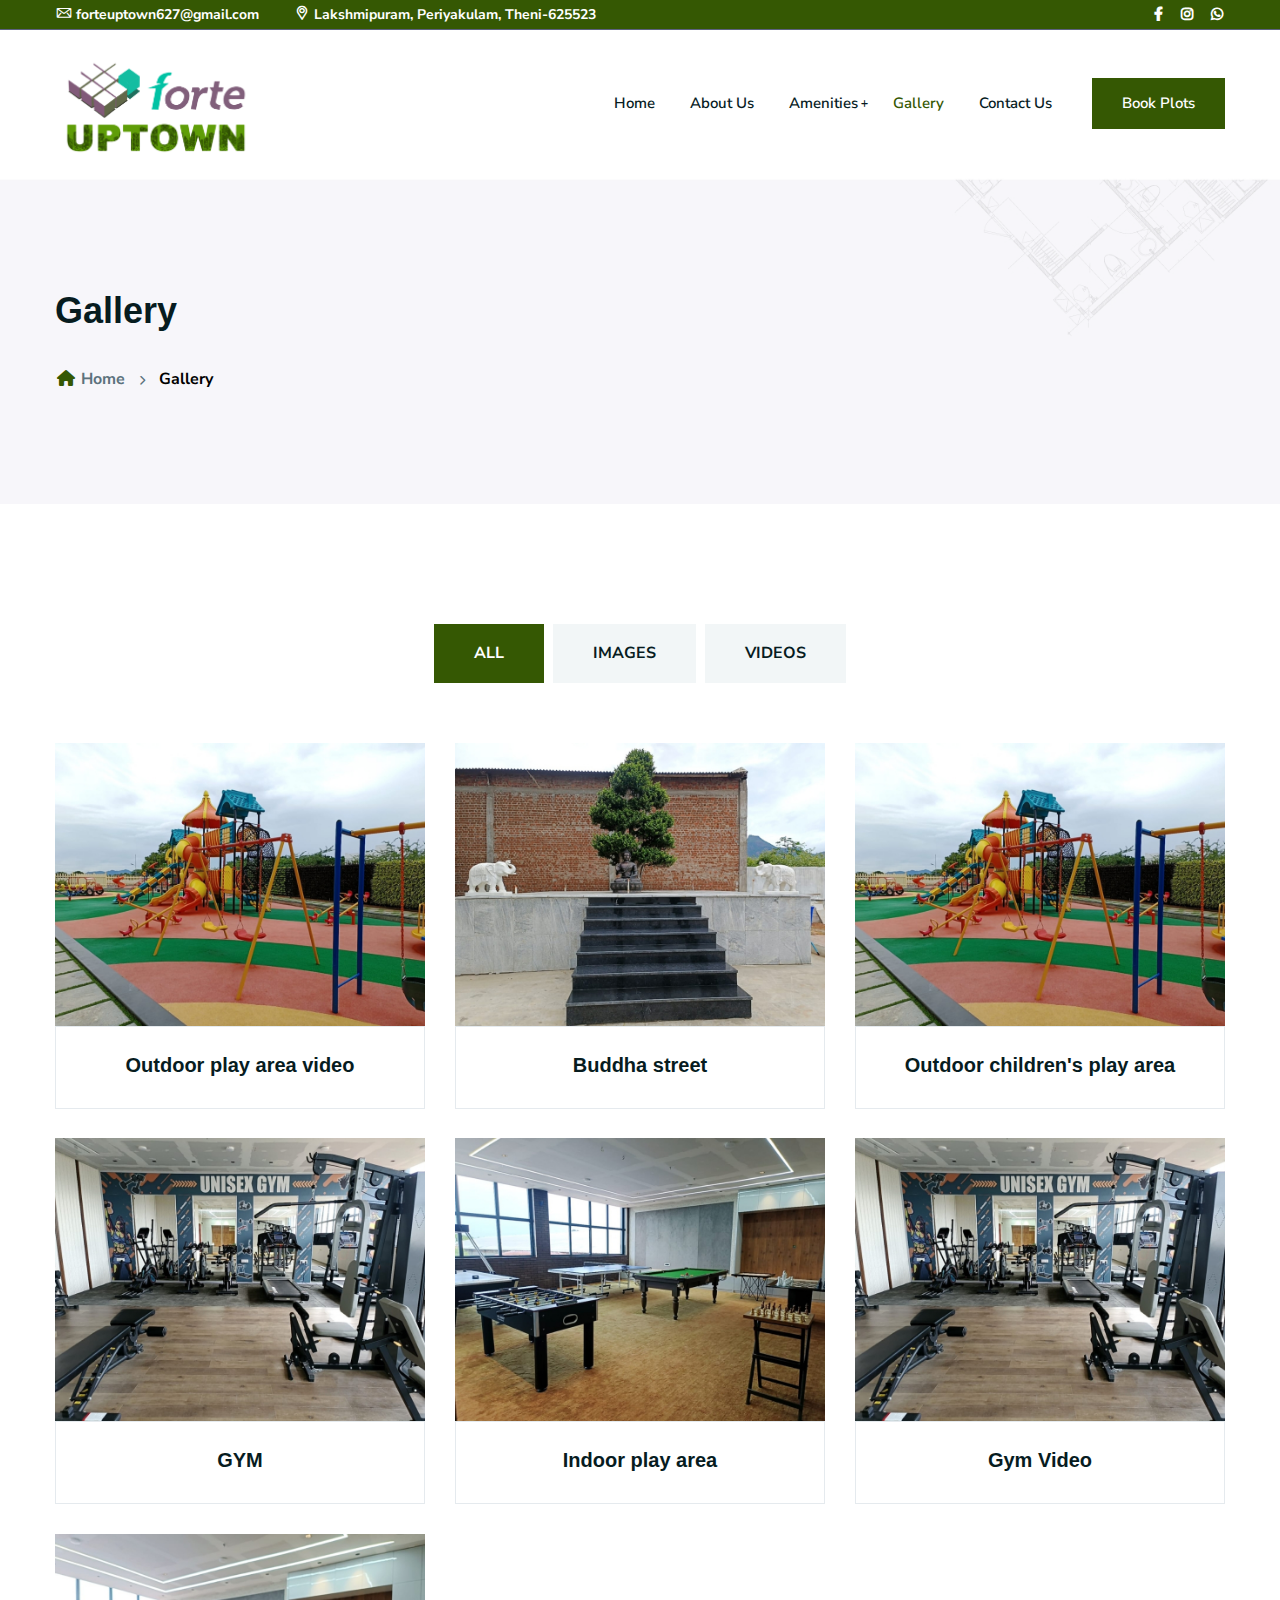
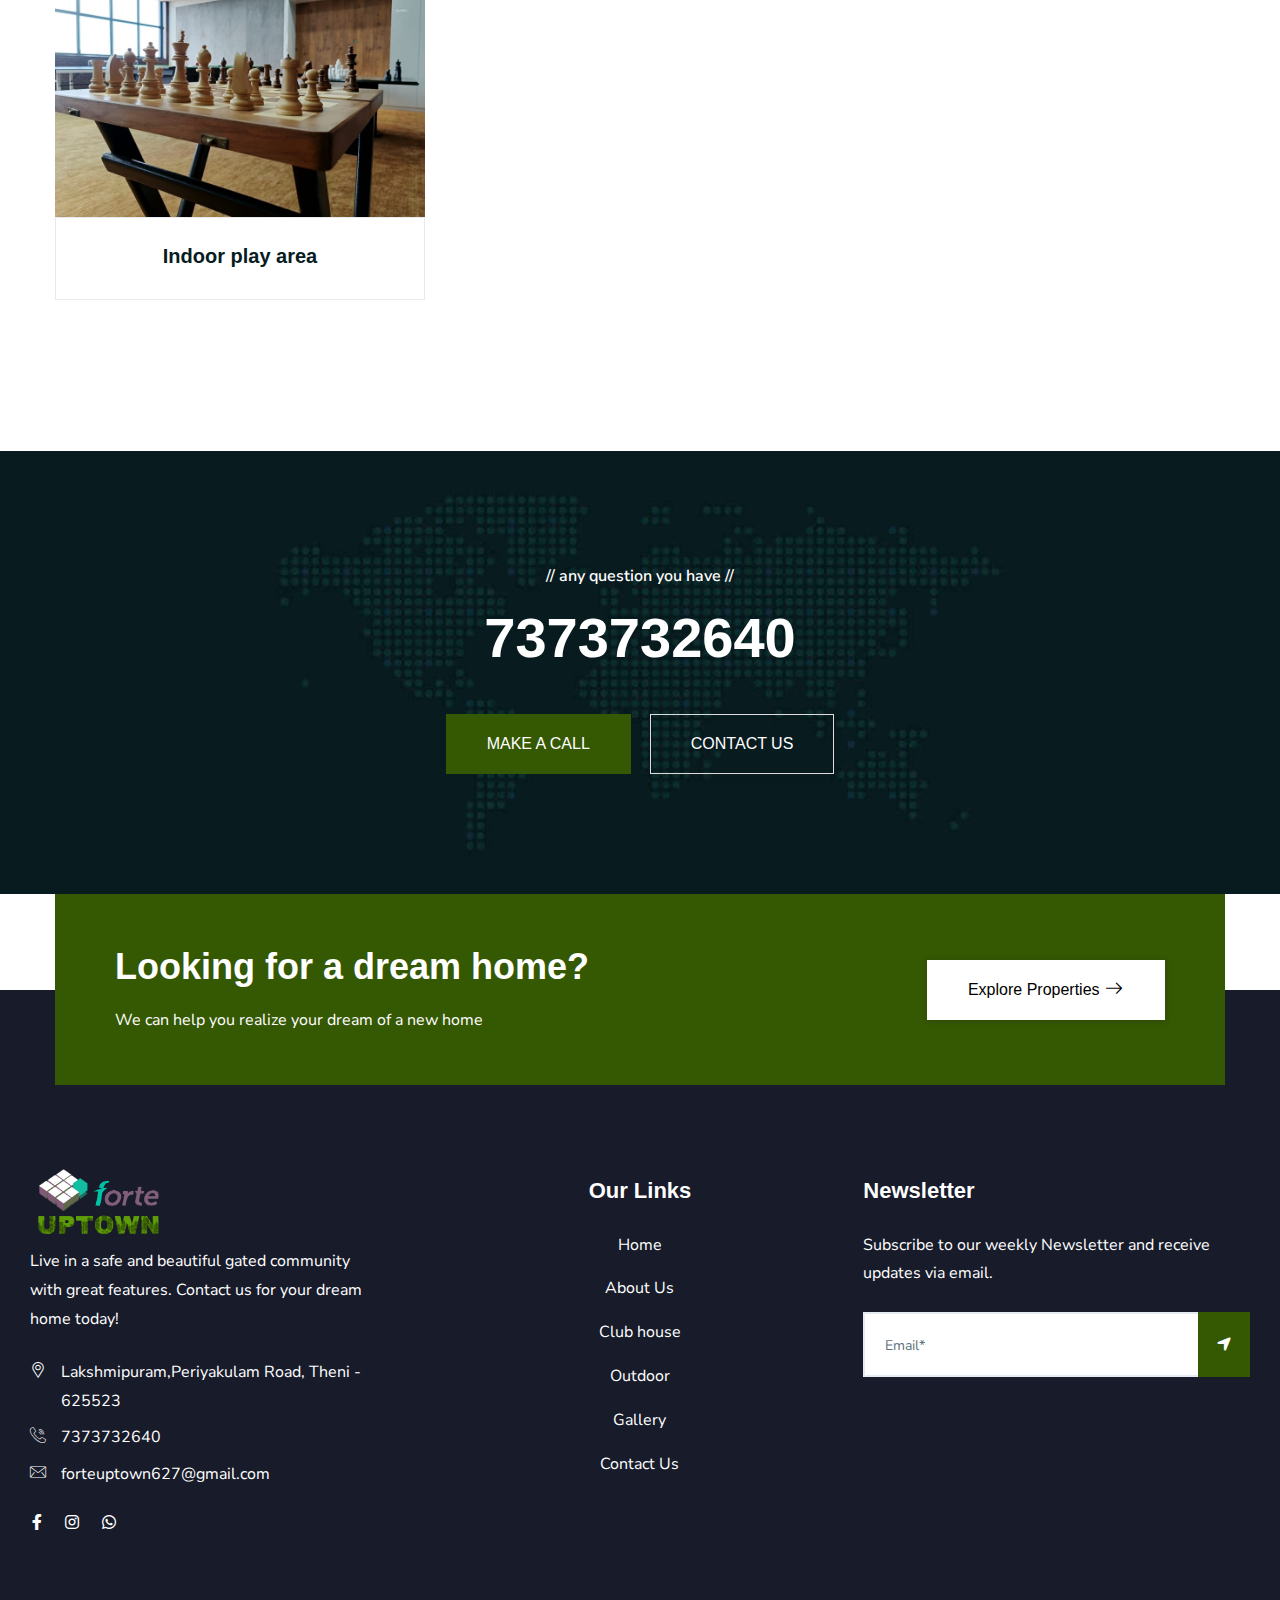
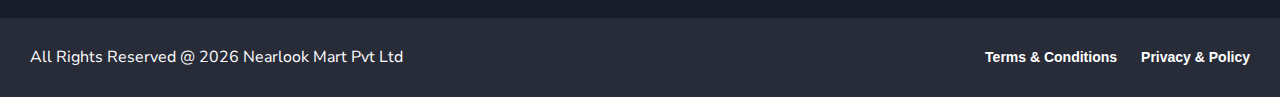
<file: gallery.html>
<!doctype html>
<html class="no-js" lang="zxx">



<head>
    <meta charset="utf-8">
    <meta http-equiv="x-ua-compatible" content="ie=edge">
    <title>Forte Uptown - Gallery</title>
    <meta name="robots" content="noindex, follow" />
    <meta name="description" content="">
    <meta name="viewport" content="width=device-width, initial-scale=1, shrink-to-fit=no">

    <!-- Place favicon.png in the root directory -->
    <link rel="shortcut icon" href="img/logo.png" type="image/x-icon" />
    <!-- Font Icons css -->
    <link rel="stylesheet" href="css/font-icons.css">
    <!-- plugins css -->
    <link rel="stylesheet" href="css/plugins.css">
    <!-- Main Stylesheet -->
    <link rel="stylesheet" href="css/style.css">
    <!-- Responsive css -->
    <link rel="stylesheet" href="css/responsive.css">
</head>

<body>
    <!--[if lte IE 9]>
        <p class="browserupgrade">You are using an <strong>outdated</strong> browser. Please <a href="https://browsehappy.com/">upgrade your browser</a> to improve your experience and security.</p>
    <![endif]-->

    <!-- Add your site or application content here -->

<!-- Body main wrapper start -->
<div class="wrapper">

    <!-- HEADER AREA START (header-5) -->
    <header class="ltn__header-area ltn__header-5 ltn__header-logo-and-mobile-menu-in-mobile ltn__header-logo-and-mobile-menu ltn__header-transparent--- gradient-color-4---">
        <!-- ltn__header-top-area start -->
        <div class="ltn__header-top-area section-bg-6">
            <div class="container">
                <div class="row">
                    <div class="col-md-7">
                        <div class="ltn__top-bar-menu">
                            <ul>
                                <li><a href="mailto:forteuptown627@gmail.com"><i class="icon-mail"></i>forteuptown627@gmail.com</a></li>
                                <li><a href="https://maps.app.goo.gl/M8Ve6dRxiMNWvarW9"><i class="icon-placeholder"></i>Lakshmipuram, Periyakulam, Theni-625523 </a></li>
                            </ul>
                        </div>
                    </div>
                    <div class="col-md-5">
                        <div class="top-bar-right text-end">
                            <div class="ltn__top-bar-menu">
                                <ul>
                                    <li>
                                        <!-- ltn__language-menu -->
                                        <!-- <div class="ltn__drop-menu ltn__currency-menu ltn__language-menu">
                                            <ul>
                                                <li><a href="#" class="dropdown-toggle"><span class="active-currency">English</span></a>
                                                    <ul>
                                                        <li><a href="#">Arabic</a></li>
                                                        <li><a href="#">Bengali</a></li>
                                                        <li><a href="#">Chinese</a></li>
                                                        <li><a href="#">English</a></li>
                                                        <li><a href="#">French</a></li>
                                                        <li><a href="#">Hindi</a></li>
                                                    </ul>
                                                </li>
                                            </ul>
                                        </div> -->
                                    </li>
                                    <li>
                                        <!-- ltn__social-media -->
                                        <div class="ltn__social-media">
                                            <ul>
                                                <li><a href="https://www.facebook.com/profile.php?id=61561675795880&mibextid=ZbWKwL" title="Facebook"><i class="fab fa-facebook-f"></i></a></li>
                    <li><a href="https://www.instagram.com/forte_uptown?igsh=MXN6cTN2NDk4MmMxeQ==" title="Instagram"><i class="fab fa-instagram"></i></a></li>
                    <li><a href="https://wa.me/7373732640" title="whatsapp"><i class="fab fa-whatsapp"></i></a></li> 
                    <!-- <li><a href="#" title="youtube"><i class="fab fa-youtube"></i></a></li> -->
                                            </ul>
                                        </div>
                                    </li>
                                </ul>
                            </div>
                        </div>
                    </div>
                </div>
            </div>
        </div>
        <!-- ltn__header-top-area end -->
        
        <!-- ltn__header-middle-area start -->
        <div class="ltn__header-middle-area ltn__header-sticky ltn__sticky-bg-white">
            <div class="container">
                <div class="row">
                    <div class="col">
                        <div class="site-logo-wrap">
                            <div class="site-logo">
                                <a href="index.html"><img src="img/logo.png" alt="Logo"></a>
                            </div>
                            <div class="get-support clearfix d-none">
                                <div class="get-support-icon">
                                    <i class="icon-call"></i>
                                </div>
                                <div class="get-support-info">
                                    <h6>Get Support</h6>
                                    <h4><a href="tel:7373732640">7373732640</a></h4>
                                </div>
                            </div>
                        </div>
                    </div>
                    <div class="col header-menu-column">
                        <div class="header-menu d-none d-xl-block">
                            <nav>
                                <div class="ltn__main-menu">
                                    <ul>
                                        <li  ><a  href="index.html">Home</a></li>
                                        <li><a href="about-us.html">About Us</a></li>
                                       
                                        <li class="menu-icon"><a href="#">Amenities</a>
                                            <ul>
                                                <li><a href="club-house.html">Clubhouse</a></li>
                                                <li><a href="outdoor.html">Outdoor</a></li>
                                               
                                                
                                            </ul>
                                        </li>
                                        <li><a  class="active-menu" href="gallery.html">Gallery</a></li>
                                        <li><a href="contact-us.html">Contact Us</a></li>
                                       
                                        
                                        <li class="special-link">
                                            <a id="openModalBtn" >Book Plots</a>
                                        </li>
                                    </ul>
                                </div>
                            </nav>
                        </div>
                    </div>
                    <div class="col--- ltn__header-options ltn__header-options-2 ">
                        <!-- Mobile Menu Button -->
                        <div class="mobile-menu-toggle d-xl-none">
                            <a href="#ltn__utilize-mobile-menu" class="ltn__utilize-toggle">
                                <svg viewBox="0 0 800 600">
                                    <path d="M300,220 C300,220 520,220 540,220 C740,220 640,540 520,420 C440,340 300,200 300,200" id="top"></path>
                                    <path d="M300,320 L540,320" id="middle"></path>
                                    <path d="M300,210 C300,210 520,210 540,210 C740,210 640,530 520,410 C440,330 300,190 300,190" id="bottom" transform="translate(480, 320) scale(1, -1) translate(-480, -318) "></path>
                                </svg>
                            </a>
                        </div>
                    </div>
                </div>
            </div>
        </div>
        <!-- ltn__header-middle-area end -->
    </header>
    <!-- HEADER AREA END -->

    <!-- Utilize Cart Menu Start -->
    
    <!-- Utilize Cart Menu End -->

    <!-- Utilize Mobile Menu Start -->
    <div id="ltn__utilize-mobile-menu" class="ltn__utilize ltn__utilize-mobile-menu">
        <div class="ltn__utilize-menu-inner ltn__scrollbar">
            <div class="ltn__utilize-menu-head">
                <div class="site-logo">
                    <a href="index.html"><img src="img/logo.png" alt="Logo" ></a>
                </div>
                <button class="ltn__utilize-close">×</button>
            </div>
            <!-- <div class="ltn__utilize-menu-search-form">
                <form action="#">
                    <input type="text" placeholder="Search...">
                    <button><i class="fas fa-search"></i></button>
                </form>
            </div> -->
            <div class="ltn__utilize-menu">
                <ul>
                    <li><a href="index.html">Home</a></li>
                    
                    <li><a href="about-us.html">About Us</a></li>
                   
                    <li><a href="#">Amenities</a>
                        <ul class="sub-menu">
                            <li><a href="club-house.html">Clubhouse</a></li>
                            <li><a href="outdoor.html">Outdoor</a></li>
                            
                        </ul>
                    </li>
                    <li><a href="gallery.html">Gallery</a></li>
                    <li><a href="contact-us.html">Contact Us</a></li>
                </ul>
            </div>
            <!-- <div class="ltn__utilize-buttons ltn__utilize-buttons-2">
                <ul>
                    <li>
                        <a href="account.html" title="My Account">
                            <span class="utilize-btn-icon">
                                <i class="far fa-user"></i>
                            </span>
                            My Account
                        </a>
                    </li>
                    <li>
                        <a href="wishlist.html" title="Wishlist">
                            <span class="utilize-btn-icon">
                                <i class="far fa-heart"></i>
                                <sup>3</sup>
                            </span>
                            Wishlist
                        </a>
                    </li>
                    <li>
                        <a href="cart.html" title="Shoping Cart">
                            <span class="utilize-btn-icon">
                                <i class="fas fa-shopping-cart"></i>
                                <sup>5</sup>
                            </span>
                            Shoping Cart
                        </a>
                    </li>
                </ul>
            </div> -->
            <div class="ltn__social-media-2">
                <ul>
                    <li><a href="https://www.facebook.com/profile.php?id=61561675795880&mibextid=ZbWKwL" title="Facebook"><i class="fab fa-facebook-f"></i></a></li>
                    <li><a href="https://www.instagram.com/forte_uptown?igsh=MXN6cTN2NDk4MmMxeQ==" title="Instagram"><i class="fab fa-instagram"></i></a></li>
                    <li><a href="https://wa.me/7373732640" title="whatsapp"><i class="fab fa-whatsapp"></i></a></li> 
                    <!-- <li><a href="#" title="youtube"><i class="fab fa-youtube"></i></a></li> -->
                </ul>
            </div>
        </div>
    </div>
    <!-- Utilize Mobile Menu End -->

    <div class="ltn__utilize-overlay"></div>

    <!-- BREADCRUMB AREA START -->
    <div class="ltn__breadcrumb-area text-left bg-overlay-white-30 bg-image "  data-bs-bg="img/bg/14.jpg">
        <div class="container">
            <div class="row">
                <div class="col-lg-12">
                    <div class="ltn__breadcrumb-inner">
                        <h1 class="page-title">Gallery</h1>
                        <div class="ltn__breadcrumb-list">
                            <ul>
                                <li><a href="index.html"><span class="ltn__secondary-color"><i class="fas fa-home"></i></span> Home</a></li>
                                <li>Gallery</li>
                            </ul>
                        </div>
                    </div>
                </div>
            </div>
        </div>
    </div>
    <!-- BREADCRUMB AREA END -->

    <!-- Gallery area start -->
    <div class="ltn__gallery-area mb-120">
        <div class="container text-center">
            
            <div class="row">
                <div class="col-lg-12">
                    <div class="ltn__gallery-menu">
                        <div class="ltn__gallery-filter-menu portfolio-filter text-uppercase mb-50">
                            <button data-filter="*" class="active">all</button>
                            <button data-filter=".filter_category_1">Images</button>
                            <button data-filter=".filter_category_2">Videos</button>
                            <!-- <button data-filter=".filter_category_3">Condos</button> -->
                        </div>
                    </div>
                </div>
            </div>
            

            <!--Portfolio Wrapper Start-->
            <div class="ltn__gallery-active row ltn__gallery-style-1">
                <div class="ltn__gallery-sizer col-1"></div>

                <!-- gallery-item -->
                
                <!-- gallery-item -->
                
                <!-- gallery-item -->
                
                <!-- gallery-item -->
               
                <!-- gallery-item -->
                <div class="ltn__gallery-item filter_category_2 col-md-4 col-sm-6 col-12">
                    <div class="ltn__gallery-item-inner">
                        <div class="ltn__gallery-item-img">
                            <a href="media/1.mp4" data-rel="lightcase:myCollection">
                                <img src="img/gallery/1.jpg" alt="Image">
                                <span class="ltn__gallery-action-icon">
                                    <i class="fas fa-video"></i>
                                </span>
                            </a>
                        </div>
                        <div class="ltn__gallery-item-info">
                            <h4><a href="#">Outdoor play area  video </a></h4>
                            <!-- <p>Web Design & Development, Branding</p> -->
                        </div>
                    </div>
                </div>
                <!-- gallery-item -->
                
                <!-- gallery-item -->
                
                
                <div class="ltn__gallery-item filter_category_1 col-md-4 col-sm-6 col-12">
                    <div class="ltn__gallery-item-inner">
                        <div class="ltn__gallery-item-img">
                            <a href="img/gallery/2.jpg" data-rel="lightcase:myCollection" data-bs-lc-caption="Your caption Here">
                                <img src="img/gallery/2.jpg" alt="Image">
                                <span class="ltn__gallery-action-icon">
                                    <i class="	fa fa-search"></i>
                                </span>
                            </a>
                        </div>
                        <div class="ltn__gallery-item-info">
                            <h4><a href="#">Buddha street </a></h4>
                            <!-- <p></p> -->
                        </div>
                    </div>
                </div>
                <div class="ltn__gallery-item filter_category_1 col-md-4 col-sm-6 col-12">
                    <div class="ltn__gallery-item-inner">
                        <div class="ltn__gallery-item-img">
                            <a href="img/gallery/1.jpg" data-rel="lightcase:myCollection" data-bs-lc-caption="Your caption Here">
                                <img src="img/gallery/1.jpg" alt="Image">
                                <span class="ltn__gallery-action-icon">
                                    <i class="	fa fa-search"></i>
                                </span>
                            </a>
                        </div>
                        <div class="ltn__gallery-item-info">
                            <h4><a href="#">Outdoor children's play area </a></h4>
                            <!-- <p></p> -->
                        </div>
                    </div>
                </div>
                <div class="ltn__gallery-item filter_category_1 col-md-4 col-sm-6 col-12">
                    <div class="ltn__gallery-item-inner">
                        <div class="ltn__gallery-item-img">
                            <a href="img/gallery/3.jpg" data-rel="lightcase:myCollection" data-bs-lc-caption="Your caption Here">
                                <img src="img/gallery/3.jpg" alt="Image">
                                <span class="ltn__gallery-action-icon">
                                    <i class="	fa fa-search"></i>
                                </span>
                            </a>
                        </div>
                        <div class="ltn__gallery-item-info">
                            <h4><a href="#">GYM </a></h4>
                            <!-- <p></p> -->
                        </div>
                    </div>
                </div>
                
                <div class="ltn__gallery-item filter_category_1 col-md-4 col-sm-6 col-12">
                    <div class="ltn__gallery-item-inner">
                        <div class="ltn__gallery-item-img">
                            <a href="img/gallery/4.jpg" data-rel="lightcase:myCollection" data-bs-lc-caption="Your caption Here">
                                <img src="img/gallery/4.jpg" alt="Image">
                                <span class="ltn__gallery-action-icon">
                                    <i class="	fa fa-search"></i>
                                </span>
                            </a>
                        </div>
                        <div class="ltn__gallery-item-info">
                            <h4><a href="#">Indoor play area </a></h4>
                            <!-- <p></p> -->
                        </div>
                    </div>
                </div>
                <div class="ltn__gallery-item filter_category_2 col-md-4 col-sm-6 col-12">
                    <div class="ltn__gallery-item-inner">
                        <div class="ltn__gallery-item-img">
                            <a href="media/2.mp4" data-rel="lightcase:myCollection">
                                <img src="img/gallery/3.jpg" alt="Image">
                                <span class="ltn__gallery-action-icon">
                                    <i class="fas fa-video"></i>
                                </span>
                            </a>
                        </div>
                        <div class="ltn__gallery-item-info">
                            <h4><a href="#">Gym Video </a></h4>
                            <!-- <p>Web Design & Development, Branding</p> -->
                        </div>
                    </div>
                </div>
                <!-- gallery-item -->
                <div class="ltn__gallery-item filter_category_1 col-md-4 col-sm-6 col-12">
                    <div class="ltn__gallery-item-inner">
                        <div class="ltn__gallery-item-img">
                            <a href="img/gallery/5.jpg" data-rel="lightcase:myCollection" data-bs-lc-caption="Your caption Here">
                                <img src="img/gallery/5.jpg" alt="Image">
                                <span class="ltn__gallery-action-icon">
                                    <i class="	fa fa-search"></i>
                                </span>
                            </a>
                        </div>
                        <div class="ltn__gallery-item-info">
                            <h4><a href="#">Indoor play area</a></h4>
                            <!-- <p></p> -->
                        </div>
                    </div>
                </div>
                
                <!-- gallery-item -->
                
            </div>

            <!-- <div id="ltn__inline_description_1" style="display: none;">
                <h4 class="first">This content comes from a hidden element on that page</h4>
                <p>Lorem ipsum dolor sit amet, consectetur adipiscing elit. Etiam quis mi eu elit tempor facilisis id et neque. Nulla sit amet sem sapien. Vestibulum imperdiet porta ante ac ornare. Nulla et lorem eu nibh adipiscing ultricies nec at lacus. Cras laoreet ultricies sem, at blandit mi eleifend aliquam. Nunc enim ipsum, vehicula non pretium varius, cursus ac tortor.</p>
                <p>Vivamus fringilla congue laoreet. Quisque ultrices sodales orci, quis rhoncus justo auctor in. Phasellus dui eros, bibendum eu feugiat ornare, faucibus eu mi. Nunc aliquet tempus sem, id aliquam diam varius ac. Maecenas nisl nunc, molestie vitae eleifend vel.</p>
            </div> -->

            <!-- <div class="btn-wrapper text-center">
                <a href="#" class="btn btn-transparent btn-effect-1 btn-border">LOAD MORE +</a>
            </div> -->

            <!-- pagination start -->
            <!-- 
            <div class="row">
                <div class="col-lg-12">
                    <div class="ltn__pagination text-center margin-top-50">
                        <ul>
                            <li class="arrow-icon"><a href="#"> &leftarrow; </a></li>
                            <li class="active"><a href="blog.html">1</a></li>
                            <li><a href="blog-2.html">2</a></li>
                            <li><a href="blog-2.html">3</a></li>
                            <li><a href="blog-2.html">...</a></li>
                            <li><a href="blog-2.html">10</a></li>
                            <li class="arrow-icon"><a href="#"> &rightarrow; </a></li>
                        </ul>
                    </div>
                </div>
            </div>
            -->
            <!-- pagination end -->

        </div>
    </div>
    <!-- Gallery area end -->

    <!-- CALL TO ACTION START (call-to-action-4) -->
    <div class="ltn__call-to-action-area ltn__call-to-action-4 bg-image pt-115 pb-120" data-bs-bg="img/bg/6.jpg">
        <div class="container">
            <div class="row">
                <div class="col-lg-12">
                    <div class="call-to-action-inner call-to-action-inner-4 text-center">
                        <div class="section-title-area ltn__section-title-2">
                            <h6 class="section-subtitle " style="color:white;">//  any question you have  //</h6>
                            <h1 class="section-title white-color">7373732640</h1>
                        </div>
                        <div class="btn-wrapper">
                            <a href="tel:7373732640" class="theme-btn-1 btn btn-effect-1">MAKE A CALL</a>
                            <a href="contact-us.html" class="btn btn-transparent btn-effect-3 white-color">CONTACT US</a>
                        </div>
                    </div>
                </div>
            </div>
        </div>
        <!-- <div class="ltn__call-to-4-img-1">
            <img src="img/bg/12.png" alt="#"> 
            <img src="img/slider/21.png" alt="#">
        </div>
        <div class="ltn__call-to-4-img-2">
            <img src="img/bg/11.png" alt="#">
        </div> -->
    </div>
    <!-- CALL TO ACTION END -->

    <!-- BLOG AREA START (blog-3) -->
    <!-- <div class="ltn__blog-area pt-120 pb-70">
        <div class="container">
            <div class="row">
                <div class="col-lg-12">
                    <div class="section-title-area ltn__section-title-2--- text-center">
                        <h6 class="section-subtitle section-subtitle-2 ltn__secondary-color">News & Blogs</h6>
                        <h1 class="section-title">Leatest News Feeds</h1>
                    </div>
                </div>
            </div>
            <div class="row  ltn__blog-slider-one-active slick-arrow-1 ltn__blog-item-3-normal">
                 Blog Item 
                <div class="col-lg-12">
                    <div class="ltn__blog-item ltn__blog-item-3">
                        <div class="ltn__blog-img">
                            <a href="blog-details.html"><img src="img/blog/1.jpg" alt="#"></a>
                        </div>
                        <div class="ltn__blog-brief">
                            <div class="ltn__blog-meta">
                                <ul>
                                    <li class="ltn__blog-author">
                                        <a href="#"><i class="far fa-user"></i>by: Admin</a>
                                    </li>
                                    <li class="ltn__blog-tags">
                                        <a href="#"><i class="fas fa-tags"></i>Decorate</a>
                                    </li>
                                </ul>
                            </div>
                            <h3 class="ltn__blog-title"><a href="blog-details.html">10 Brilliant Ways To Decorate Your Home</a></h3>
                            <div class="ltn__blog-meta-btn">
                                <div class="ltn__blog-meta">
                                    <ul>
                                        <li class="ltn__blog-date"><i class="far fa-calendar-alt"></i>June 24, 2021</li>
                                    </ul>
                                </div>
                                <div class="ltn__blog-btn">
                                    <a href="blog-details.html">Read more</a>
                                </div>
                            </div>
                        </div>
                    </div>
                </div>
                Blog Item 
                <div class="col-lg-12">
                    <div class="ltn__blog-item ltn__blog-item-3">
                        <div class="ltn__blog-img">
                            <a href="blog-details.html"><img src="img/blog/2.jpg" alt="#"></a>
                        </div>
                        <div class="ltn__blog-brief">
                            <div class="ltn__blog-meta">
                                <ul>
                                    <li class="ltn__blog-author">
                                        <a href="#"><i class="far fa-user"></i>by: Admin</a>
                                    </li>
                                    <li class="ltn__blog-tags">
                                        <a href="#"><i class="fas fa-tags"></i>Interior</a>
                                    </li>
                                </ul>
                            </div>
                            <h3 class="ltn__blog-title"><a href="blog-details.html">The Most Inspiring Interior Design Of 2021</a></h3>
                            <div class="ltn__blog-meta-btn">
                                <div class="ltn__blog-meta">
                                    <ul>
                                        <li class="ltn__blog-date"><i class="far fa-calendar-alt"></i>July 23, 2021</li>
                                    </ul>
                                </div>
                                <div class="ltn__blog-btn">
                                    <a href="blog-details.html">Read more</a>
                                </div>
                            </div>
                        </div>
                    </div>
                </div> Blog Item 
                <div class="col-lg-12">
                    <div class="ltn__blog-item ltn__blog-item-3">
                        <div class="ltn__blog-img">
                            <a href="blog-details.html"><img src="img/blog/3.jpg" alt="#"></a>
                        </div>
                        <div class="ltn__blog-brief">
                            <div class="ltn__blog-meta">
                                <ul>
                                    <li class="ltn__blog-author">
                                        <a href="#"><i class="far fa-user"></i>by: Admin</a>
                                    </li>
                                    <li class="ltn__blog-tags">
                                        <a href="#"><i class="fas fa-tags"></i>Estate</a>
                                    </li>
                                </ul>
                            </div>
                            <h3 class="ltn__blog-title"><a href="blog-details.html">Recent Commercial Real Estate Transactions</a></h3>
                            <div class="ltn__blog-meta-btn">
                                <div class="ltn__blog-meta">
                                    <ul>
                                        <li class="ltn__blog-date"><i class="far fa-calendar-alt"></i>May 22, 2021</li>
                                    </ul>
                                </div>
                                <div class="ltn__blog-btn">
                                    <a href="blog-details.html">Read more</a>
                                </div>
                            </div>
                        </div>
                    </div>
                </div>
                 Blog Item 
                <div class="col-lg-12">
                    <div class="ltn__blog-item ltn__blog-item-3">
                        <div class="ltn__blog-img">
                            <a href="blog-details.html"><img src="img/blog/4.jpg" alt="#"></a>
                        </div>
                        <div class="ltn__blog-brief">
                            <div class="ltn__blog-meta">
                                <ul>
                                    <li class="ltn__blog-author">
                                        <a href="#"><i class="far fa-user"></i>by: Admin</a>
                                    </li>
                                    <li class="ltn__blog-tags">
                                        <a href="#"><i class="fas fa-tags"></i>Room</a>
                                    </li>
                                </ul>
                            </div>
                            <h3 class="ltn__blog-title"><a href="blog-details.html">Renovating a Living Room? Experts Share Their Secrets</a></h3>
                            <div class="ltn__blog-meta-btn">
                                <div class="ltn__blog-meta">
                                    <ul>
                                        <li class="ltn__blog-date"><i class="far fa-calendar-alt"></i>June 24, 2021</li>
                                    </ul>
                                </div>
                                <div class="ltn__blog-btn">
                                    <a href="blog-details.html">Read more</a>
                                </div>
                            </div>
                        </div>
                    </div>
                </div>
                Blog Item 
                <div class="col-lg-12">
                    <div class="ltn__blog-item ltn__blog-item-3">
                        <div class="ltn__blog-img">
                            <a href="blog-details.html"><img src="img/blog/5.jpg" alt="#"></a>
                        </div>
                        <div class="ltn__blog-brief">
                            <div class="ltn__blog-meta">
                                <ul>
                                    <li class="ltn__blog-author">
                                        <a href="#"><i class="far fa-user"></i>by: Admin</a>
                                    </li>
                                    <li class="ltn__blog-tags">
                                        <a href="#"><i class="fas fa-tags"></i>Trends</a>
                                    </li>
                                </ul>
                            </div>
                            <h3 class="ltn__blog-title"><a href="blog-details.html">7 home trends that will shape your house in 2021</a></h3>
                            <div class="ltn__blog-meta-btn">
                                <div class="ltn__blog-meta">
                                    <ul>
                                        <li class="ltn__blog-date"><i class="far fa-calendar-alt"></i>June 24, 2021</li>
                                    </ul>
                                </div>
                                <div class="ltn__blog-btn">
                                    <a href="blog-details.html">Read more</a>
                                </div>
                            </div>
                        </div>
                    </div>
                </div>
            </div>
        </div>
    </div> -->
    <!-- BLOG AREA END -->

    <!-- BRAND LOGO AREA START -->
    <!-- <div class="ltn__brand-logo-area ltn__brand-logo-1 pt-80--- pb-110 plr--9">
        <div class="container-fluid">
            <div class="row ltn__brand-logo-active">
                <div class="col-lg-12">
                    <div class="ltn__brand-logo-item">
                        <img src="img/brand-logo/1.png" alt="Brand Logo">
                    </div>
                </div>
                <div class="col-lg-12">
                    <div class="ltn__brand-logo-item">
                        <img src="img/brand-logo/2.png" alt="Brand Logo">
                    </div>
                </div>
                <div class="col-lg-12">
                    <div class="ltn__brand-logo-item">
                        <img src="img/brand-logo/3.png" alt="Brand Logo">
                    </div>
                </div>
                <div class="col-lg-12">
                    <div class="ltn__brand-logo-item">
                        <img src="img/brand-logo/4.png" alt="Brand Logo">
                    </div>
                </div>
                <div class="col-lg-12">
                    <div class="ltn__brand-logo-item">
                        <img src="img/brand-logo/5.png" alt="Brand Logo">
                    </div>
                </div>
                <div class="col-lg-12">
                    <div class="ltn__brand-logo-item">
                        <img src="img/brand-logo/3.png" alt="Brand Logo">
                    </div>
                </div>
            </div>
        </div>
    </div> -->
    <!-- BRAND LOGO AREA END -->

    <!-- CALL TO ACTION START (call-to-action-6) -->
    <div class="ltn__call-to-action-area call-to-action-6 before-bg-bottom" data-bs-bg="img/1.jpg--">
        <div class="container">
            <div class="row">
                <div class="col-lg-12">
                    <div class="call-to-action-inner call-to-action-inner-6 ltn__secondary-bg position-relative text-center---">
                        <div class="coll-to-info text-color-white">
                            <h1>Looking for a dream home?</h1>
                            <p>We can help you realize your dream of a new home</p>
                        </div>
                        <div class="btn-wrapper">
                            <a class="btn btn-effect-3 btn-white" href="contact.html">Explore Properties <i class="icon-next"></i></a>
                        </div>
                    </div>
                </div>
            </div>
        </div>
    </div>
    <!-- CALL TO ACTION END -->

    <!-- FOOTER AREA START -->
    <footer class="ltn__footer-area  ">
        <div class="footer-top-area  section-bg-2 plr--5">
            <div class="container-fluid">
                <div class="row">
                    <div class="col-xl-4 col-md-6 col-sm-6 col-12">
                        <div class="footer-widget footer-about-widget">
                            <div class="footer-logo">
                                <div class="site-logo">
                                    <img src="img/logo-2.png" alt="Logo">
                                </div>
                            </div>
                            <p>Live in a safe and beautiful gated community with great features. Contact us for your dream home today!</p>
                            <div class="footer-address">
                                <ul>
                                    <li>
                                        <div class="footer-address-icon">
                                            <i class="icon-placeholder"></i>
                                        </div>
                                        <div class="footer-address-info">
                                            <p>Lakshmipuram,Periyakulam Road, Theni - 625523</p>
                                        </div>
                                    </li>
                                    <li>
                                        <div class="footer-address-icon">
                                            <i class="icon-call"></i>
                                        </div>
                                        <div class="footer-address-info">
                                            
                                            <p><a href="tel:7373732640">7373732640</a></p>
                                        </div>
                                    </li>
                                    <li>
                                        <div class="footer-address-icon">
                                            <i class="icon-mail"></i>
                                        </div>
                                        <div class="footer-address-info">
                                            <p><a href="mailto:forteuptown627@gmail.com">forteuptown627@gmail.com</a></p>
                                        </div>
                                    </li>
                                </ul>
                            </div>
                            <div class="ltn__social-media mt-20">
                                <ul>
                                    <li><a href="https://www.facebook.com/profile.php?id=61561675795880&mibextid=ZbWKwL" title="Facebook"><i class="fab fa-facebook-f"></i></a></li>
                    <li><a href="https://www.instagram.com/forte_uptown?igsh=MXN6cTN2NDk4MmMxeQ==" title="Instagram"><i class="fab fa-instagram"></i></a></li>
                    <li><a href="https://wa.me/7373732640" title="whatsapp"><i class="fab fa-whatsapp"></i></a></li> 
                    <!-- <li><a href="#" title="youtube"><i class="fab fa-youtube"></i></a></li> -->
                                </ul>
                            </div>
                        </div>
                    </div>
                    <div class="col-xl-4 col-md-6 col-sm-6 col-12 text-center">
                        <div class="footer-widget footer-menu-widget clearfix">
                            <h4 class="footer-title">Our Links</h4>
                            <div class="footer-menu">
                                <ul>
                                    <li><a href="index.html">Home</a></li>
                                    <li><a href="about-us.html">About Us</a></li>
                                    <li><a href="club-house.html">Club house</a></li>
                                    <li><a href="outdoor.html">Outdoor</a></li>
                                    <li><a href="gallery.html">Gallery</a></li>
                                    <li><a href="contact-us.html">Contact Us</a></li>
                                   
                                </ul>
                            </div>
                        </div>
                    </div>
                    <!-- <div class="col-xl-2 col-md-6 col-sm-6 col-12">
                        <div class="footer-widget footer-menu-widget clearfix">
                            <h4 class="footer-title">Services</h4>
                            <div class="footer-menu">
                                <ul>
                                    <li><a href="order-tracking.html">Order tracking</a></li>
                                    <li><a href="wishlist.html">Wish List</a></li>
                                    <li><a href="login.html">Login</a></li>
                                    <li><a href="account.html">My account</a></li>
                                    <li><a href="about.html">Terms & Conditions</a></li>
                                    <li><a href="about.html">Promotional Offers</a></li>
                                </ul>
                            </div>
                        </div>
                    </div> -->
                    <!-- <div class="col-xl-2 col-md-6 col-sm-6 col-12">
                        <div class="footer-widget footer-menu-widget clearfix">
                            <h4 class="footer-title">Customer Care</h4>
                            <div class="footer-menu">
                                <ul>
                                    <li><a href="login.html">Login</a></li>
                                    <li><a href="account.html">My account</a></li>
                                    <li><a href="wishlist.html">Wish List</a></li>
                                    <li><a href="order-tracking.html">Order tracking</a></li>
                                    <li><a href="faq.html">FAQ</a></li>
                                    <li><a href="contact.html">Contact us</a></li>
                                </ul>
                            </div>
                        </div>
                    </div> -->
                    <div class="col-xl-4 col-md-6 col-sm-12 col-12">
                        <div class="footer-widget footer-newsletter-widget">
                            <h4 class="footer-title">Newsletter</h4>
                            <p>Subscribe to our weekly Newsletter and receive updates via email.</p>
                            <div class="footer-newsletter">
                                <form action="#">
                                    <input type="email" name="email" placeholder="Email*">
                                    <div class="btn-wrapper">
                                        <button class="theme-btn-1 btn" type="submit"><i class="fas fa-location-arrow"></i></button>
                                    </div>
                                </form>
                            </div>
                            <!-- <h5 class="mt-30">We Accept</h5>
                            <img src="img/icons/payment-4.png" alt="Payment Image"> -->
                        </div>
                    </div>
                </div>
            </div>
        </div>
        <div class="ltn__copyright-area ltn__copyright-2 section-bg-7  plr--5">
            <div class="container-fluid ltn__border-top-2">
                <div class="row">
                    <div class="col-md-6 col-12">
                        <div class="ltn__copyright-design clearfix">
                            <p>All Rights Reserved @  <span class="current-year"></span> <a href="https://www.nearlooks.com/" target="_blank">Nearlook Mart Pvt Ltd</a></p>
                        </div>
                    </div>
                    <div class="col-md-6 col-12 align-self-center">
                        <div class="ltn__copyright-menu text-end">
                            <ul>
                                <li><a href="terms-and-conditions.html">Terms & Conditions</a></li>
                              
                                <li><a href="privacy-policy.html">Privacy & Policy</a></li>
                            </ul>
                        </div>
                    </div>
                </div>
            </div>
        </div>
    </footer>
    <!-- FOOTER AREA END -->

</div>
<!-- Body main wrapper end -->

    <!-- All JS Plugins -->
    <script src="js/plugins.js"></script>
    <!-- Main JS -->
    <script src="js/main.js"></script>
  
</body>

</html>
</file>
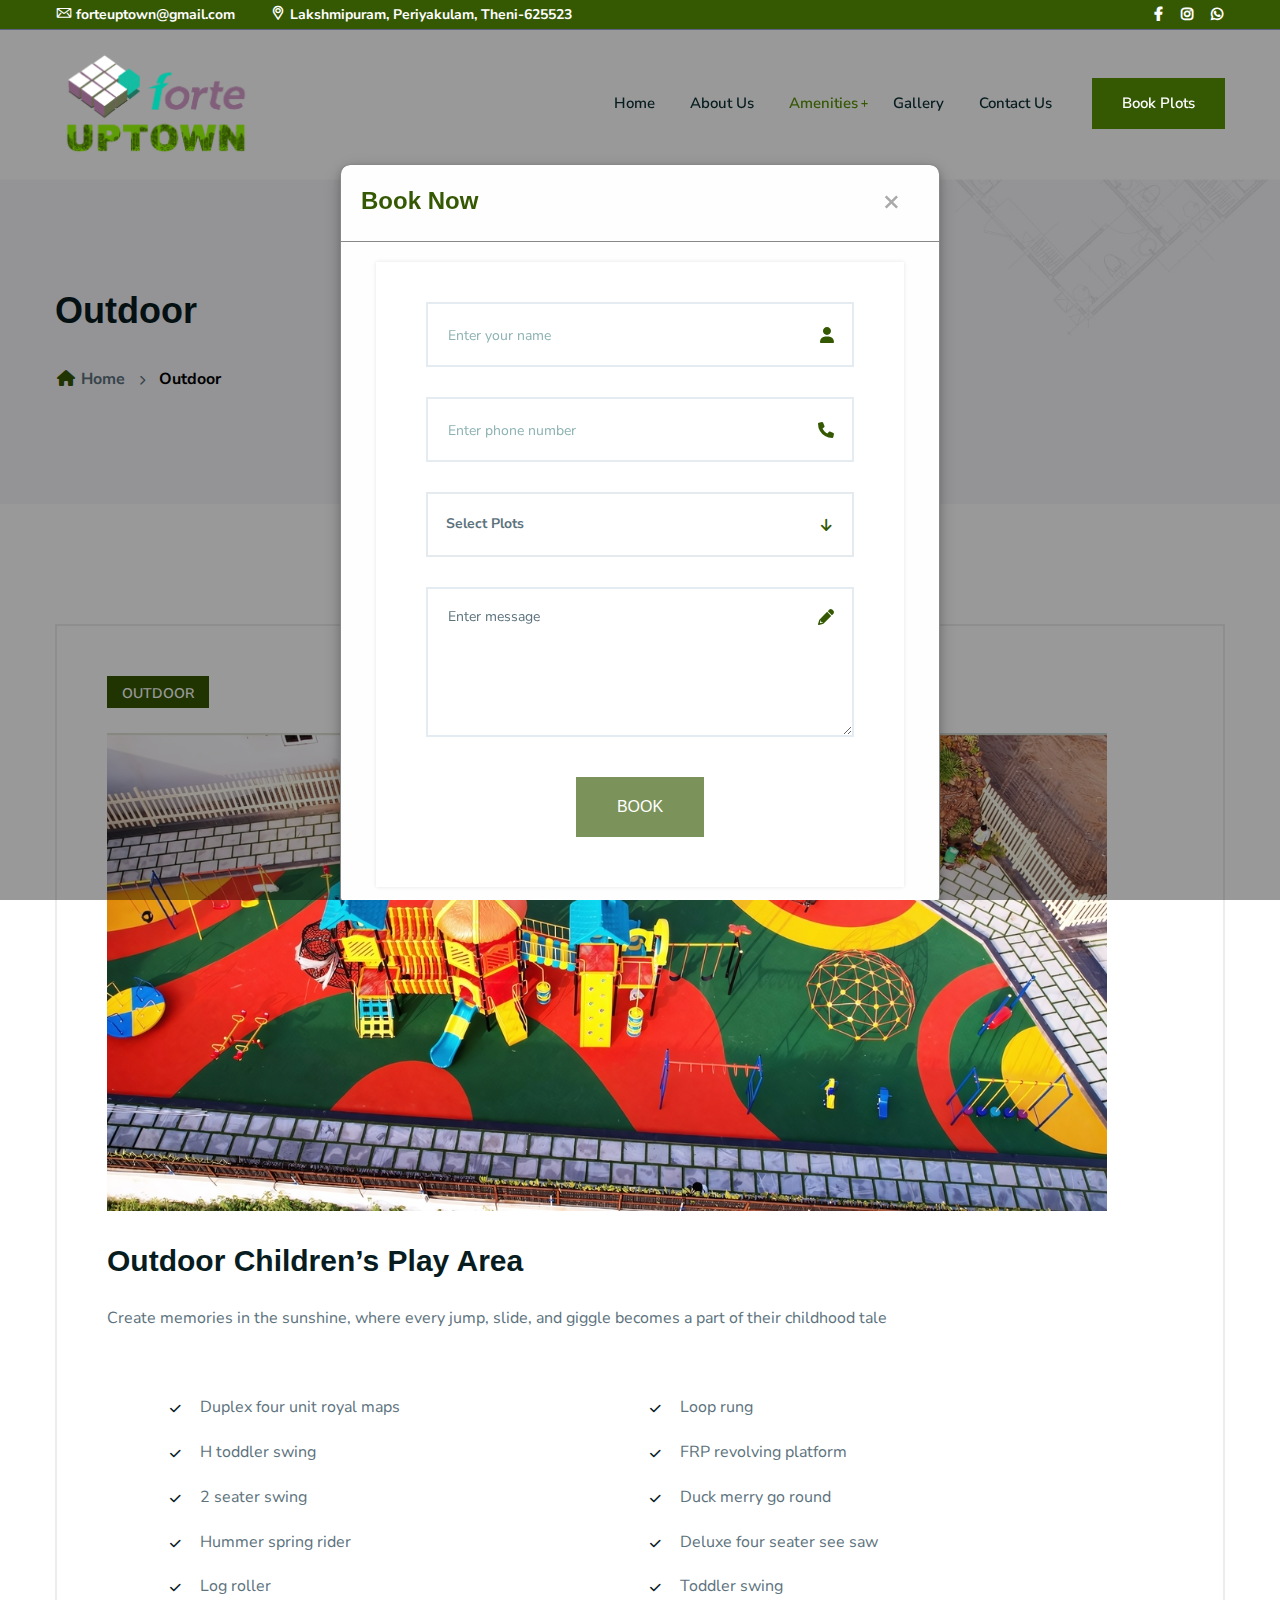
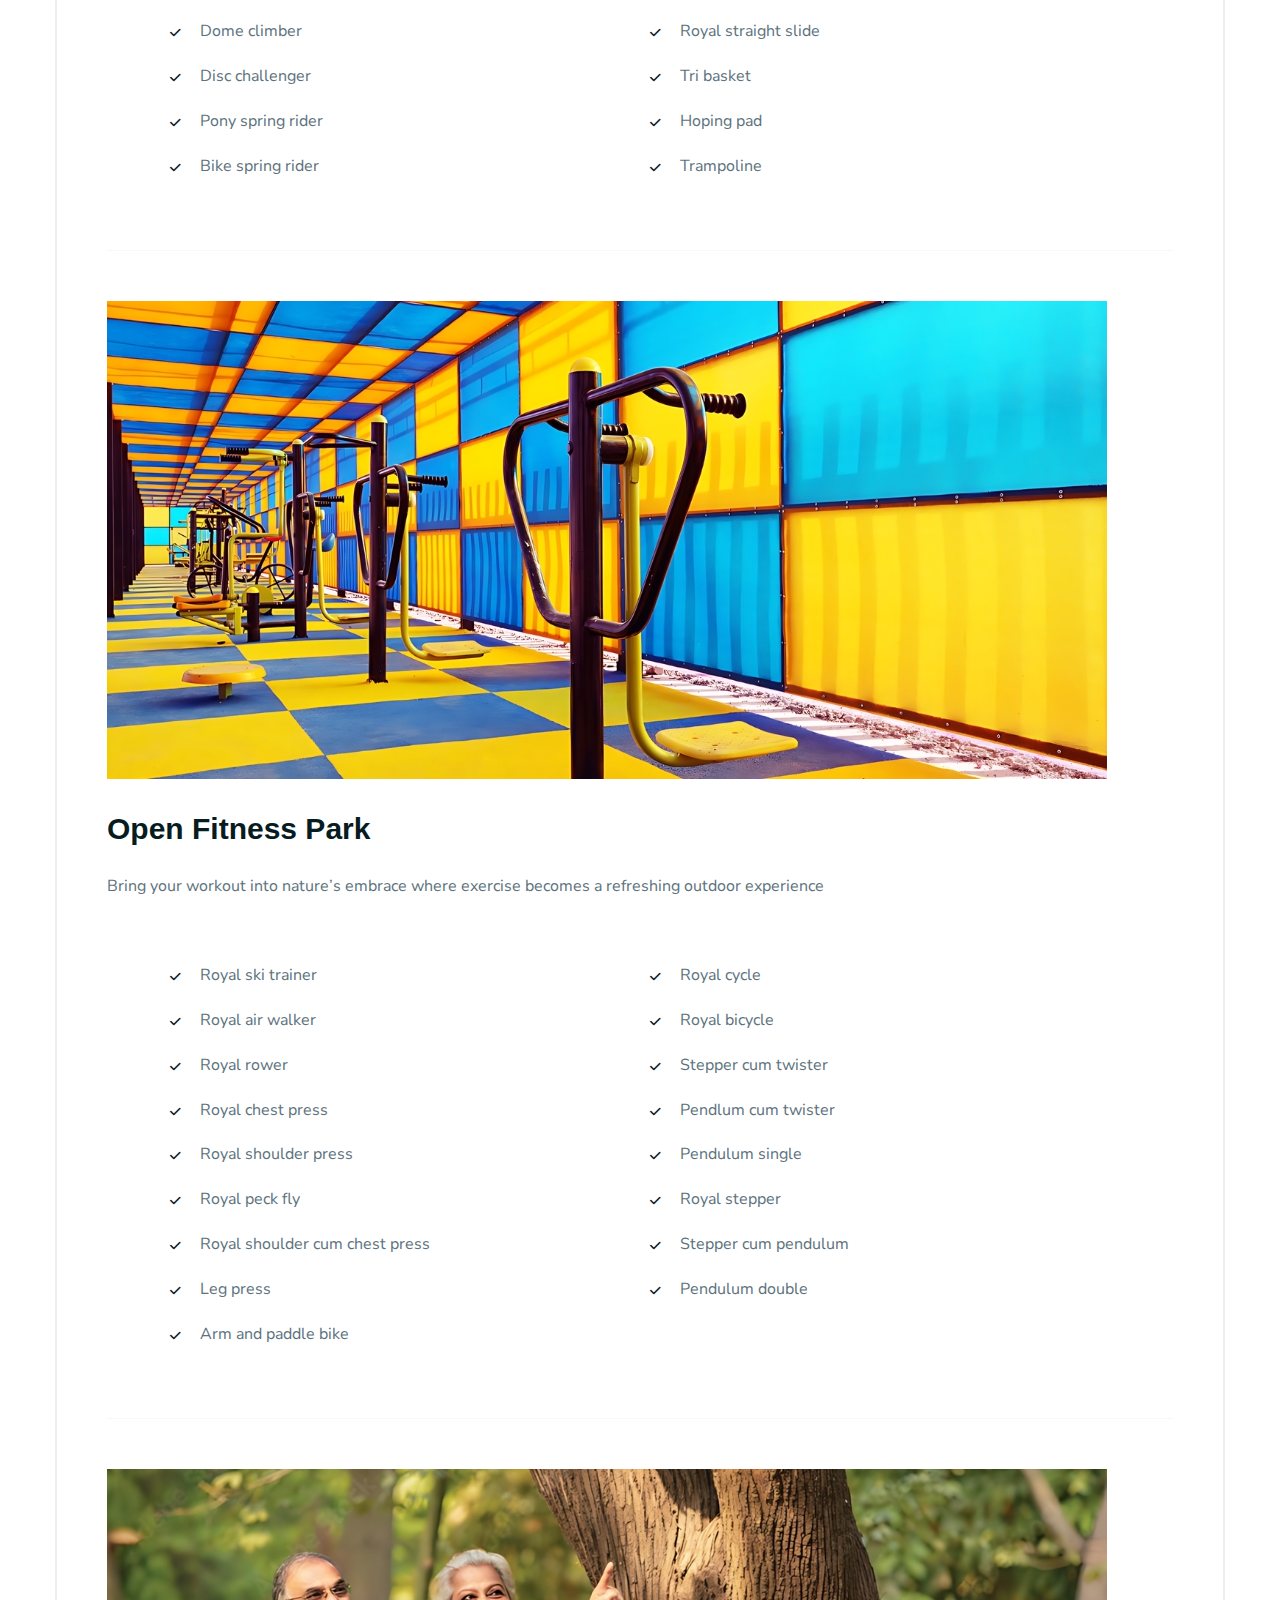
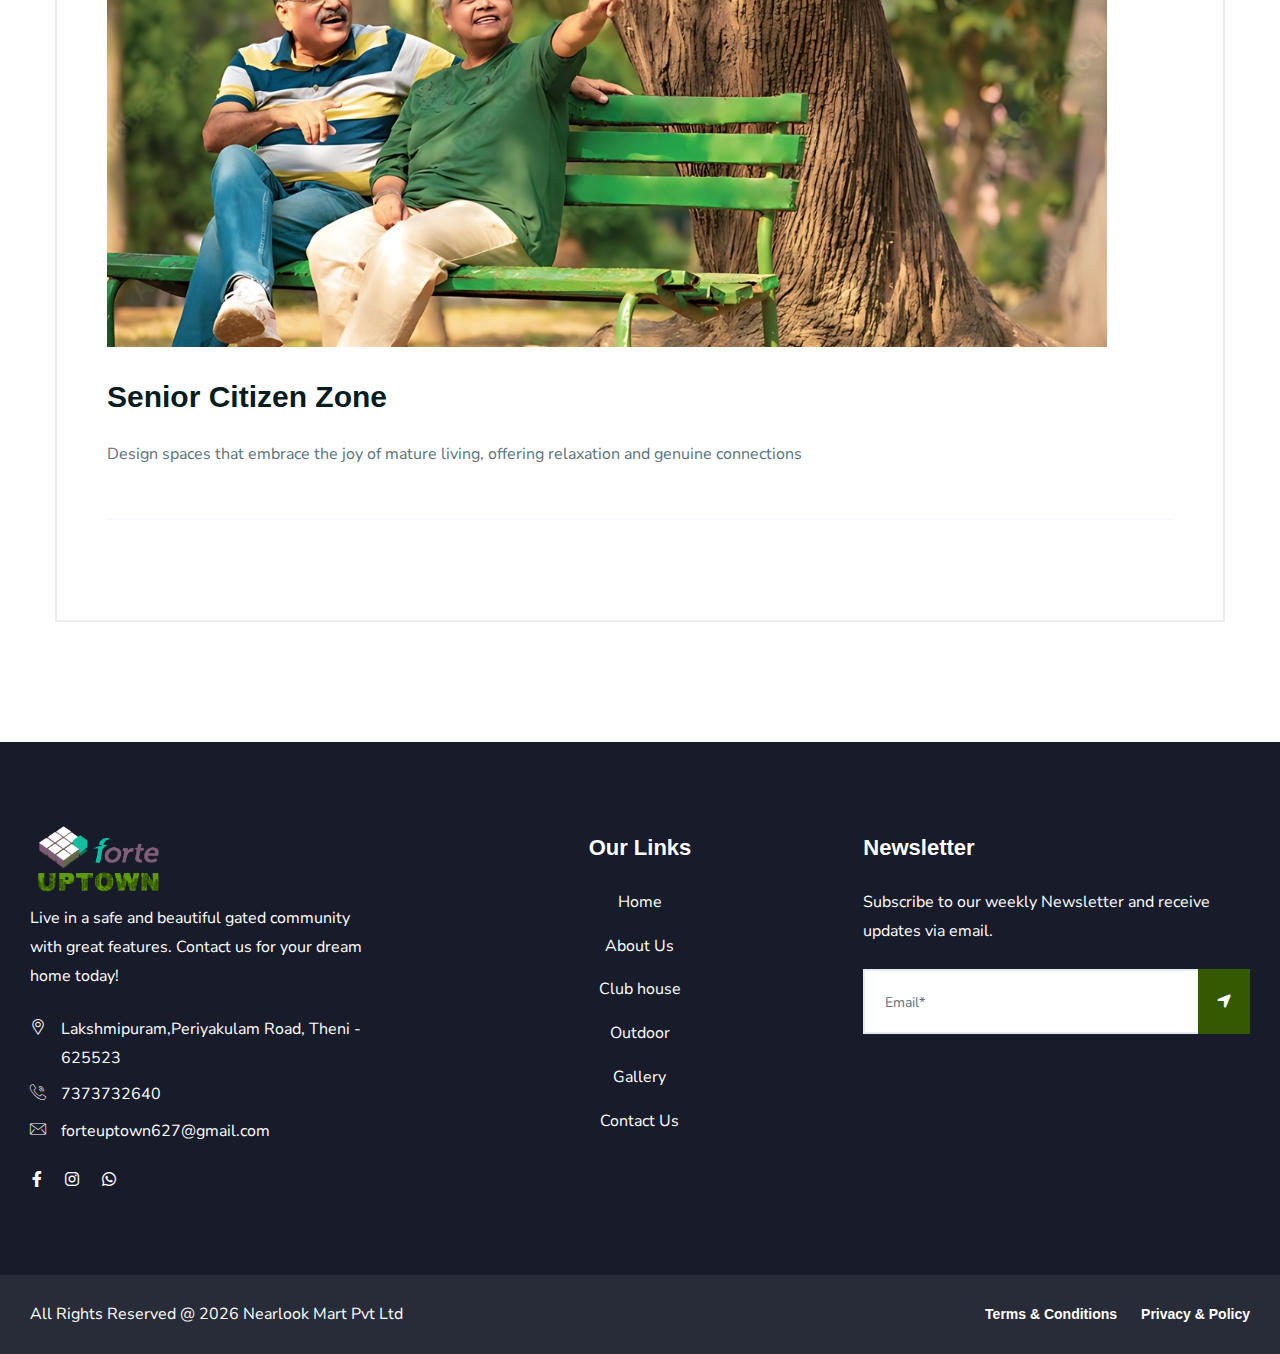
<file: outdoor.html>
<!doctype html>
<html class="no-js" lang="zxx">


<head>
    <meta charset="utf-8">
    <meta http-equiv="x-ua-compatible" content="ie=edge">
    <title>Forte Uptown - Outdoor</title>
    <meta name="robots" content="noindex, follow" />
    <meta name="description" content="">
    <meta name="viewport" content="width=device-width, initial-scale=1, shrink-to-fit=no">

    <!-- Place favicon.png in the root directory -->
    <link rel="shortcut icon" href="img/logo.png" type="image/x-icon" />
    <!-- Font Icons css -->
    <link rel="stylesheet" href="css/font-icons.css">
    <!-- plugins css -->
    <link rel="stylesheet" href="css/plugins.css">
    <!-- Main Stylesheet -->
    <link rel="stylesheet" href="css/style.css">
    <!-- Responsive css -->
    <link rel="stylesheet" href="css/responsive.css">
</head>

<body>
    <!--[if lte IE 9]>
        <p class="browserupgrade">You are using an <strong>outdated</strong> browser. Please <a href="https://browsehappy.com/">upgrade your browser</a> to improve your experience and security.</p>
    <![endif]-->

    <!-- Add your site or application content here -->

<!-- Body main wrapper start -->
<div class="body-wrapper">

    <!-- HEADER AREA START (header-5) -->
    <header class="ltn__header-area ltn__header-5 ltn__header-logo-and-mobile-menu-in-mobile ltn__header-logo-and-mobile-menu ltn__header-transparent--- gradient-color-4---">
        <!-- ltn__header-top-area start -->
        <div class="ltn__header-top-area section-bg-6">
            <div class="container">
                <div class="row">
                    <div class="col-md-7">
                        <div class="ltn__top-bar-menu">
                            <ul>
                                <li><a href="mailto:forteuptown@gmail.com"><i class="icon-mail"></i>forteuptown@gmail.com</a></li>
                                <li><a href="https://maps.app.goo.gl/M8Ve6dRxiMNWvarW9"><i class="icon-placeholder"></i>Lakshmipuram, Periyakulam, Theni-625523 </a></li>
                            </ul>
                        </div>
                    </div>
                    <div class="col-md-5">
                        <div class="top-bar-right text-end">
                            <div class="ltn__top-bar-menu">
                                <ul>
                                    <li>
                                        <!-- ltn__language-menu -->
                                        <!-- <div class="ltn__drop-menu ltn__currency-menu ltn__language-menu">
                                            <ul>
                                                <li><a href="#" class="dropdown-toggle"><span class="active-currency">English</span></a>
                                                    <ul>
                                                        <li><a href="#">Arabic</a></li>
                                                        <li><a href="#">Bengali</a></li>
                                                        <li><a href="#">Chinese</a></li>
                                                        <li><a href="#">English</a></li>
                                                        <li><a href="#">French</a></li>
                                                        <li><a href="#">Hindi</a></li>
                                                    </ul>
                                                </li>
                                            </ul>
                                        </div> -->
                                    </li>
                                    <li>
                                        <!-- ltn__social-media -->
                                        <div class="ltn__social-media">
                                            <ul>
                                                <li><a href="https://www.facebook.com/profile.php?id=61561675795880&mibextid=ZbWKwL" title="Facebook"><i class="fab fa-facebook-f"></i></a></li>
                                                <li><a href="https://www.instagram.com/forte_uptown?igsh=MXN6cTN2NDk4MmMxeQ==" title="Instagram"><i class="fab fa-instagram"></i></a></li>
                                                <li><a href="https://wa.me/7373732640" title="whatsapp"><i class="fab fa-whatsapp"></i></a></li> 
                                                <!-- <li><a href="#" title="youtube"><i class="fab fa-youtube"></i></a></li> -->
                                            </ul>
                                        </div>
                                    </li>
                                </ul>
                            </div>
                        </div>
                    </div>
                </div>
            </div>
        </div>
        <!-- ltn__header-top-area end -->
        
        <!-- ltn__header-middle-area start -->
        <div class="ltn__header-middle-area ltn__header-sticky ltn__sticky-bg-white">
            <div class="container">
                <div class="row">
                    <div class="col">
                        <div class="site-logo-wrap">
                            <div class="site-logo">
                                <a href="index.html"><img src="img/logo.png" alt="Logo"></a>
                            </div>
                            <div class="get-support clearfix d-none">
                                <div class="get-support-icon">
                                    <i class="icon-call"></i>
                                </div>
                                <div class="get-support-info">
                                    <h6>Get Support</h6>
                                    <h4><a href="tel:7373732640">7373732640</a></h4>
                                </div>
                            </div>
                        </div>
                    </div>
                    <div class="col header-menu-column">
                        <div class="header-menu d-none d-xl-block">
                            <nav>
                                <div class="ltn__main-menu">
                                    <ul>
                                        <li><a href="index.html">Home</a></li>
                                        <li><a href="about-us.html">About Us</a></li>
                                       
                                        <li class="menu-icon"><a class="active-menu" href="#">Amenities</a>
                                            <ul>
                                                <li><a href="club-house.html">Clubhouse</a></li>
                                                <li><a  class="active-menu" href="outdoor.html">Outdoor</a></li>
                                               
                                                
                                            </ul>
                                        </li>
                                        <li><a href="gallery.html">Gallery</a></li>
                                        <li><a href="contact-us.html">Contact Us</a></li>
                                       
                                        
                                        <li class="special-link">
                                            <a id="openModalBtn" >Book Plots</a>
                                        </li>
                                    </ul>
                                </div>
                            </nav>
                        </div>
                    </div>
                    <div class="col--- ltn__header-options ltn__header-options-2 ">
                        <!-- Mobile Menu Button -->
                        <div class="mobile-menu-toggle d-xl-none">
                            <a href="#ltn__utilize-mobile-menu" class="ltn__utilize-toggle">
                                <svg viewBox="0 0 800 600">
                                    <path d="M300,220 C300,220 520,220 540,220 C740,220 640,540 520,420 C440,340 300,200 300,200" id="top"></path>
                                    <path d="M300,320 L540,320" id="middle"></path>
                                    <path d="M300,210 C300,210 520,210 540,210 C740,210 640,530 520,410 C440,330 300,190 300,190" id="bottom" transform="translate(480, 320) scale(1, -1) translate(-480, -318) "></path>
                                </svg>
                            </a>
                        </div>
                    </div>
                </div>
            </div>
        </div>
        <!-- ltn__header-middle-area end -->
    </header>
    <!-- HEADER AREA END -->

    <!-- Utilize Cart Menu Start -->
    <div id="ltn__utilize-mobile-menu" class="ltn__utilize ltn__utilize-mobile-menu">
        <div class="ltn__utilize-menu-inner ltn__scrollbar">
            <div class="ltn__utilize-menu-head">
                <div class="site-logo">
                    <a href="index.html"><img src="img/logo.png" alt="Logo"></a>
                </div>
                <button class="ltn__utilize-close">×</button>
            </div>
            <!-- <div class="ltn__utilize-menu-search-form">
                <form action="#">
                    <input type="text" placeholder="Search...">
                    <button><i class="fas fa-search"></i></button>
                </form>
            </div> -->
            <div class="ltn__utilize-menu">
                <ul>
                    <li><a href="index.html">Home</a></li>
                    
                    <li><a href="about-us.html">About Us</a></li>
                   
                    <li><a href="#">Amenities</a>
                        <ul class="sub-menu">
                            <li><a href="club-house.html">Clubhouse</a></li>
                            <li><a href="outdoor.html">Outdoor</a></li>
                            
                        </ul>
                    </li>
                    <li><a href="gallery.html">Gallery</a></li>
                    <li><a href="contact-us.html">Contact Us</a></li>
                </ul>
            </div>
            <!-- <div class="ltn__utilize-buttons ltn__utilize-buttons-2">
                <ul>
                    <li>
                        <a href="account.html" title="My Account">
                            <span class="utilize-btn-icon">
                                <i class="far fa-user"></i>
                            </span>
                            My Account
                        </a>
                    </li>
                    <li>
                        <a href="wishlist.html" title="Wishlist">
                            <span class="utilize-btn-icon">
                                <i class="far fa-heart"></i>
                                <sup>3</sup>
                            </span>
                            Wishlist
                        </a>
                    </li>
                    <li>
                        <a href="cart.html" title="Shoping Cart">
                            <span class="utilize-btn-icon">
                                <i class="fas fa-shopping-cart"></i>
                                <sup>5</sup>
                            </span>
                            Shoping Cart
                        </a>
                    </li>
                </ul>
            </div> -->
            <div class="ltn__social-media-2">
                <ul>
                    <li><a href="https://www.facebook.com/profile.php?id=61561675795880&mibextid=ZbWKwL" title="Facebook"><i class="fab fa-facebook-f"></i></a></li>
                    <li><a href="https://www.instagram.com/forte_uptown?igsh=MXN6cTN2NDk4MmMxeQ==" title="Instagram"><i class="fab fa-instagram"></i></a></li>
                    <li><a href="https://wa.me/7373732640" title="whatsapp"><i class="fab fa-whatsapp"></i></a></li> 
                    <!-- <li><a href="#" title="youtube"><i class="fab fa-youtube"></i></a></li> -->
                </ul>
            </div>
        </div>
    </div>
    <!-- Utilize Cart Menu End -->

    <!-- Utilize Mobile Menu Start -->
    <div id="ltn__utilize-mobile-menu" class="ltn__utilize ltn__utilize-mobile-menu">
        <div class="ltn__utilize-menu-inner ltn__scrollbar">
            <div class="ltn__utilize-menu-head">
                <div class="site-logo">
                    <a href="index.html"><img src="img/logo.png" alt="Logo"></a>
                </div>
                <button class="ltn__utilize-close">×</button>
            </div>
            <div class="ltn__utilize-menu-search-form">
                <form action="#">
                    <input type="text" placeholder="Search...">
                    <button><i class="fas fa-search"></i></button>
                </form>
            </div>
            <div class="ltn__utilize-menu">
                <ul>
                    <li><a href="#">Home</a>
                        <ul class="sub-menu">
                            <li><a href="index.html">Home Style 01</a></li>
                            <li><a href="index-2.html">Home Style 02</a></li>
                            <li><a href="index-3.html">Home Style 03</a></li>
                            <li><a href="index-4.html">Home Style 04</a></li>
                            <li><a href="index-5.html">Home Style 05  <span class="menu-item-badge">video</span></a></li>
                            <li><a href="index-6.html">Home Style 06</a></li>
                            <li><a href="index-7.html">Home Style 07</a></li>
                            <li><a href="index-8.html">Home Style 08</a></li>
                            <li><a href="index-9.html">Home Style 09</a></li>
                            <li><a href="index-10.html">Home Style 10 <span class="menu-item-badge">Map</span></a></li>
                            <li><a href="index-11.html">Home Style 11</a></li>
                        </ul>
                    </li>
                    <li><a href="#">About</a>
                        <ul class="sub-menu">
                            <li><a href="about.html">About</a></li>
                            <li><a href="service.html">Services</a></li>
                            <li><a href="service-details.html">Service Details</a></li>
                            <li><a href="portfolio.html">Portfolio</a></li>
                            <li><a href="portfolio-2.html">Portfolio - 02</a></li>
                            <li><a href="portfolio-details.html">Portfolio Details</a></li>
                            <li><a href="team.html">Team</a></li>
                            <li><a href="team-details.html">Team Details</a></li>
                            <li><a href="faq.html">FAQ</a></li>
                            <li><a href="locations.html">Google Map Locations</a></li>
                        </ul>
                    </li>
                    <li><a href="#">Property</a>
                        <ul class="sub-menu">
                            <li><a href="shop.html">Property Grid</a></li>
                            <li><a href="shop-list.html">Property List</a></li>
                            <li><a href="shop-grid.html">Property No Sidebar</a></li>
                            <li><a href="shop-left-sidebar.html">Property Left sidebar</a></li>
                            <li><a href="shop-right-sidebar.html">Property right sidebar</a></li>
                            <li><a href="product-details.html">Property details </a></li>
                            <li><a href="cart.html">Cart</a></li>
                            <li><a href="wishlist.html">Wishlist</a></li>
                            <li><a href="checkout.html">Checkout</a></li>
                            <li><a href="order-tracking.html">Order Tracking</a></li>
                            <li><a href="account.html">My Account</a></li>
                            <li><a href="login.html">Sign in</a></li>
                            <li><a href="register.html">Register</a></li>
                        </ul>
                    </li>
                    <li><a href="#">News</a>
                        <ul class="sub-menu">
                            <li><a href="blog.html">News</a></li>
                            <li><a href="blog-grid.html">News Grid</a></li>
                            <li><a href="blog-left-sidebar.html">News Left sidebar</a></li>
                            <li><a href="blog-right-sidebar.html">News Right sidebar</a></li>
                            <li><a href="blog-details.html">News details</a></li>
                        </ul>
                    </li>
                    <li><a href="#">Pages</a>
                        <ul class="sub-menu">
                            <li><a href="about.html">About</a></li>
                            <li><a href="service.html">Services</a></li>
                            <li><a href="service-details.html">Service Details</a></li>
                            <li><a href="portfolio.html">Portfolio</a></li>
                            <li><a href="portfolio-2.html">Portfolio - 02</a></li>
                            <li><a href="portfolio-details.html">Portfolio Details</a></li>
                            <li><a href="team.html">Team</a></li>
                            <li><a href="team-details.html">Team Details</a></li>
                            <li><a href="faq.html">FAQ</a></li>
                            <li><a href="history.html">History</a></li>
                            <li><a href="add-listing.html">Add Listing</a></li>
                            <li><a href="locations.html">Google Map Locations</a></li>
                            <li><a href="404.html">404</a></li>
                            <li><a href="contact.html">Contact</a></li>
                            <li><a href="coming-soon.html">Coming Soon</a></li>
                        </ul>
                    </li>
                    <li><a href="contact.html">Contact</a></li>
                </ul>
            </div>
            <div class="ltn__utilize-buttons ltn__utilize-buttons-2">
                <ul>
                    <li>
                        <a href="account.html" title="My Account">
                            <span class="utilize-btn-icon">
                                <i class="far fa-user"></i>
                            </span>
                            My Account
                        </a>
                    </li>
                    <li>
                        <a href="wishlist.html" title="Wishlist">
                            <span class="utilize-btn-icon">
                                <i class="far fa-heart"></i>
                                <sup>3</sup>
                            </span>
                            Wishlist
                        </a>
                    </li>
                    <li>
                        <a href="cart.html" title="Shoping Cart">
                            <span class="utilize-btn-icon">
                                <i class="fas fa-shopping-cart"></i>
                                <sup>5</sup>
                            </span>
                            Shoping Cart
                        </a>
                    </li>
                </ul>
            </div>
            <div class="ltn__social-media-2">
                <ul>
                    <li><a href="https://www.facebook.com/profile.php?id=61561675795880&mibextid=ZbWKwL" title="Facebook"><i class="fab fa-facebook-f"></i></a></li>
                    <li><a href="https://www.instagram.com/forte_uptown?igsh=MXN6cTN2NDk4MmMxeQ==" title="Instagram"><i class="fab fa-instagram"></i></a></li>
                    <li><a href="https://wa.me/7373732640" title="whatsapp"><i class="fab fa-whatsapp"></i></a></li> 
                    <!-- <li><a href="#" title="youtube"><i class="fab fa-youtube"></i></a></li> -->
                </ul>
            </div>
        </div>
    </div>
    <!-- Utilize Mobile Menu End -->

    <div class="ltn__utilize-overlay"></div>

    <!-- BREADCRUMB AREA START -->
    <div class="ltn__breadcrumb-area text-left bg-overlay-white-30 bg-image "  data-bs-bg="img/bg/14.jpg">
        <div class="container">
            <div class="row">
                <div class="col-lg-12">
                    <div class="ltn__breadcrumb-inner">
                        <h1 class="page-title">Outdoor </h1>
                        <div class="ltn__breadcrumb-list">
                            <ul>
                                <li><a href="index.html"><span class="ltn__secondary-color"><i class="fas fa-home"></i></span> Home</a></li>
                                <li>Outdoor</li>
                            </ul>
                        </div>
                    </div>
                </div>
            </div>
        </div>
    </div>
    <!-- BREADCRUMB AREA END -->

    <!-- PAGE DETAILS AREA START (blog-details) -->
    <div class="ltn__page-details-area ltn__blog-details-area mb-120">
        <div class="container">
            <div class="row">
                <div class="col-lg-12">
                    <div class="ltn__blog-details-wrap">
                        <di class="ltn__page-details-inner ltn__blog-details-inner">
                             <div class="ltn__blog-meta">
                                <ul>
                                    <li class="ltn__blog-category">
                                        <a href="#">Outdoor</a>
                                    </li>
                                </ul>
                            </div> 
                            <!-- <h2 class="ltn__blog-title">Indoor Game Room
                            </h2> -->
                            <!-- <div class="ltn__blog-meta">
                                <ul>
                                    <li class="ltn__blog-author">
                                        <a href="#"><img src="img/blog/author.jpg" alt="#">By: Ethan</a>
                                    </li>
                                    <li class="ltn__blog-date">
                                        <i class="far fa-calendar-alt"></i>June 22, 2020
                                    </li>
                                    <li>
                                        <a href="#"><i class="far fa-comments"></i>35 Comments</a>
                                    </li>
                                </ul>
                            </div> -->
                            
                            <img src="img/outdoor/7.jpg" alt="Image">
                            <h2>Outdoor Children’s Play Area</h2>
                            <p>Create memories in the sunshine, where every jump, slide, and giggle becomes a part of their childhood tale</p>
                            <div class="list-item-with-icon-2">
                                <div class="column">
                                    <ul>
                                        <li>Duplex four unit royal maps</li>
                                        <li>H toddler swing</li>
                                        <li>2 seater swing</li>
                                        <li>Hummer spring rider </li>
                                        <li>Log roller</li>
                                        <li>Dome climber</li>
                                        <li>Disc challenger</li>
                                        <li>Pony spring rider</li>
                                        <li>Bike spring rider </li>
                                    </ul>
                                </div>
                                <div class="column">
                                    <ul>
                                        
                                       <li>Loop rung </li>
                                       <li>FRP revolving platform </li>
                                       <li>Duck merry go round</li>
                                       <li>Deluxe four seater see saw</li>
                                       <li>Toddler swing </li>
                                       <li>Royal straight slide</li>
                                       <li>Tri basket </li>
                                       <li>Hoping pad</li>
                                       <li>Trampoline
                                    </li>
                                    </ul>
                                </div>
                            </div>
                            
                            
                      
                        <hr>
                        <div class="ltn__page-details-inner ltn__blog-details-inner">
                             <!-- <div class="ltn__blog-meta">
                                <ul>
                                    <li class="ltn__blog-category">
                                        <a href="#">Clubhouse</a>
                                    </li>
                                </ul>
                            </div>  -->
                            <!-- <h2 class="ltn__blog-title">Indoor Game Room
                            </h2> -->
                            <!-- <div class="ltn__blog-meta">
                                <ul>
                                    <li class="ltn__blog-author">
                                        <a href="#"><img src="img/blog/author.jpg" alt="#">By: Ethan</a>
                                    </li>
                                    <li class="ltn__blog-date">
                                        <i class="far fa-calendar-alt"></i>June 22, 2020
                                    </li>
                                    <li>
                                        <a href="#"><i class="far fa-comments"></i>35 Comments</a>
                                    </li>
                                </ul>
                            </div> -->
                            <img src="img/outdoor/8.jpg" alt="Image">
                            <h2>Open Fitness Park</h2>
                            <p>Bring your workout into nature’s embrace where exercise becomes a 
                                refreshing outdoor experience</p>
                            
                            
                            <div class="list-item-with-icon-2">
                                <div class="column">
                                    <ul>
                                        <li>Royal ski trainer </li>
                                        <li>Royal air walker </li>
                                        <li>Royal rower</li>
                                        <li>Royal chest press</li>
                                        <li>Royal shoulder press</li>
                                        <li>Royal peck fly</li>
                                        <li>Royal shoulder cum chest press </li>
                                        <li>Leg press</li>
                                        <li>Arm and paddle bike</li>
                                       
                                    </ul>
                                </div>
                                <div class="column">
                                    <ul>
                                        
                                       <li>Royal cycle </li>
                                       <li>Royal bicycle</li>
                                       <li>Stepper cum twister </li>
                                       <li>Pendlum cum twister </li>
                                       <li>Pendulum single</li>
                                       <li>Royal stepper </li>
                                       <li>Stepper cum pendulum</li>
                                       <li>Pendulum double</li>
                                    </ul>
                                </div>
                            </div>
                            
                            
                        </div>
                        <hr>
                        <div class="ltn__page-details-inner ltn__blog-details-inner">

                            <img src="img/outdoor/9.jpg" alt="Image">
                            <h2>Senior Citizen Zone</h2>
                            <p>Design spaces that embrace the joy of mature living, offering 
                                relaxation and genuine connections</p>
                            
                        </div>
                        
                        
                        <!-- comment-area -->
                      
                        <hr>
                        <!-- comment-reply -->
                        <!-- <div class="ltn__comment-reply-area ltn__form-box mb-60---">
                            <h4 class="title-2">Post Comment</h4>
                            <form action="#">
                                <div class="input-item input-item-textarea ltn__custom-icon">
                                    <textarea placeholder="Type your comments...."></textarea>
                                </div>
                                <div class="input-item input-item-name ltn__custom-icon">
                                    <input type="text" placeholder="Type your name....">
                                </div>
                                <div class="input-item input-item-email ltn__custom-icon">
                                    <input type="email" placeholder="Type your email....">
                                </div>
                                <div class="input-item input-item-website ltn__custom-icon">
                                    <input type="text" name="website" placeholder="Type your website....">
                                </div>
                                <label class="mb-0 input-info-save"><input type="checkbox" name="agree"> Save my name, email, and website in this browser for the next time I comment.</label>
                                <div class="btn-wrapper">
                                    <button class="btn theme-btn-1 btn-effect-1 text-uppercase" type="submit"><i class="far fa-comments"></i> Post Comment</button>
                                </div>
                            </form>
                        </div> -->
                    </div>
                </div>
            </div>
            </div>
        </div>
    </div>
    <!-- PAGE DETAILS AREA END -->

    <!-- CALL TO ACTION START (call-to-action-6) -->
    <!-- <div class="ltn__call-to-action-area call-to-action-6 before-bg-bottom" data-bs-bg="img/1.jpg--">
        <div class="container">
            <div class="row">
                <div class="col-lg-12">
                    <div class="call-to-action-inner call-to-action-inner-6 ltn__secondary-bg position-relative text-center---">
                        <div class="coll-to-info text-color-white">
                            <h1>Looking for a dream home?</h1>
                            <p>We can help you realize your dream of a new home</p>
                        </div>
                        <div class="btn-wrapper">
                            <a class="btn btn-effect-3 btn-white" href="contact.html">Explore Properties <i class="icon-next"></i></a>
                        </div>
                    </div>
                </div>
            </div>
        </div>
    </div> -->
    <!-- CALL TO ACTION END -->

    <div id="myModal" class="modal">
        <!-- Modal content -->
        <div class="modal-content">
            <div class="modal-header">
                <span class="close">&times;</span>
                 <h2 style="margin-top: 10px; color: #355803; margin-left:10px; font-size: 24px;">Book Now</h2> 
            </div>
            <div class="modal-body">
                <div class="">
                    <div class="container">
                        <div class="row">
                            <div class="col-lg-12">
                                <div class="ltn__form-box contact-form-box box-shadow white-bg">
                                   
                                    
                                    <form id="contact-form" action="#" method="post">
                                        <div class="row">
                                            <div class="col-md-12">
                                                <div class="input-item input-item-name ltn__custom-icon">
                                                    <input id="name" type="text" name="name" placeholder="Enter your name" required>
                                                </div>
                                            </div>
                                            <div class="col-md-12">
                                                <div class="input-item input-item-phone ltn__custom-icon">
                                                    <input id="phone" type="text" name="phone" placeholder="Enter phone number" required>
                                                </div>
                                            </div>
                                            <div class="col-md-12">
                                                <div class="input-item">
                                                    <select id="plots" class="nice-select" required>
                                                        <option value="">Select Plots</option>
                                                        <option value="2 to 3">2 to 3 Cents</option>
                                                        <option value="3 to 5">3 to 5 Cents</option>
                                                        <option value="5 to 12">5 to 12 Cents</option>
                                                    </select>
                                                </div>
                                            </div>
                                        </div>
                                        <div class="input-item input-item-textarea ltn__custom-icon">
                                            <textarea id="message" name="message" placeholder="Enter message"></textarea>
                                        </div>
                                        <div class="btn-wrapper mt-0 text-center">
                                            <button id="submit-btn" class="btn theme-btn-1 btn-effect-1 text-uppercase" type="submit" disabled>Book</button>
                                        </div>
                                    </form>
                                </div>
                            </div>
                        </div>
                    </div>
                </div>
            </div>
        </div>
    </div>
    <!-- FOOTER AREA START -->
    <footer class="ltn__footer-area  ">
        <div class="footer-top-area  section-bg-2 plr--5">
            <div class="container-fluid">
                <div class="row">
                    <div class="col-xl-4 col-md-6 col-sm-6 col-12">
                        <div class="footer-widget footer-about-widget">
                            <div class="footer-logo">
                                <div class="site-logo">
                                    <img src="img/logo-2.png" alt="Logo">
                                </div>
                            </div>
                            <p>Live in a safe and beautiful gated community with great features. Contact us for your dream home today!</p>
                            <div class="footer-address">
                                <ul>
                                    <li>
                                        <div class="footer-address-icon">
                                            <i class="icon-placeholder"></i>
                                        </div>
                                        <div class="footer-address-info">
                                            <p>Lakshmipuram,Periyakulam Road, Theni - 625523</p>
                                        </div>
                                    </li>
                                    <li>
                                        <div class="footer-address-icon">
                                            <i class="icon-call"></i>
                                        </div>
                                        <div class="footer-address-info">
                                            
                                            <p><a href="tel:7373732640">7373732640</a></p>
                                        </div>
                                    </li>
                                    <li>
                                        <div class="footer-address-icon">
                                            <i class="icon-mail"></i>
                                        </div>
                                        <div class="footer-address-info">
                                            <p><a href="mailto:forteuptown627@gmail.com">forteuptown627@gmail.com</a></p>
                                        </div>
                                    </li>
                                </ul>
                            </div>
                            <div class="ltn__social-media mt-20">
                                <ul>
                                    <li><a href="https://www.facebook.com/profile.php?id=61561675795880&mibextid=ZbWKwL" title="Facebook"><i class="fab fa-facebook-f"></i></a></li>
                    <li><a href="https://www.instagram.com/forte_uptown?igsh=MXN6cTN2NDk4MmMxeQ==" title="Instagram"><i class="fab fa-instagram"></i></a></li>
                    <li><a href="https://wa.me/7373732640" title="whatsapp"><i class="fab fa-whatsapp"></i></a></li> 
                    <!-- <li><a href="#" title="youtube"><i class="fab fa-youtube"></i></a></li> -->
                                </ul>
                            </div>
                        </div>
                    </div>
                    <div class="col-xl-4 col-md-6 col-sm-6 col-12 text-center">
                        <div class="footer-widget footer-menu-widget clearfix">
                            <h4 class="footer-title">Our Links</h4>
                            <div class="footer-menu">
                                <ul>
                                    <li><a href="index.html">Home</a></li>
                                    <li><a href="about-us.html">About Us</a></li>
                                    <li><a href="club-house.html">Club house</a></li>
                                    <li><a href="outdoor.html">Outdoor</a></li>
                                    <li><a href="gallery.html">Gallery</a></li>
                                    <li><a href="contact-us.html">Contact Us</a></li>
                                   
                                </ul>
                            </div>
                        </div>
                    </div>
                    <!-- <div class="col-xl-2 col-md-6 col-sm-6 col-12">
                        <div class="footer-widget footer-menu-widget clearfix">
                            <h4 class="footer-title">Services</h4>
                            <div class="footer-menu">
                                <ul>
                                    <li><a href="order-tracking.html">Order tracking</a></li>
                                    <li><a href="wishlist.html">Wish List</a></li>
                                    <li><a href="login.html">Login</a></li>
                                    <li><a href="account.html">My account</a></li>
                                    <li><a href="about.html">Terms & Conditions</a></li>
                                    <li><a href="about.html">Promotional Offers</a></li>
                                </ul>
                            </div>
                        </div>
                    </div> -->
                    <!-- <div class="col-xl-2 col-md-6 col-sm-6 col-12">
                        <div class="footer-widget footer-menu-widget clearfix">
                            <h4 class="footer-title">Customer Care</h4>
                            <div class="footer-menu">
                                <ul>
                                    <li><a href="login.html">Login</a></li>
                                    <li><a href="account.html">My account</a></li>
                                    <li><a href="wishlist.html">Wish List</a></li>
                                    <li><a href="order-tracking.html">Order tracking</a></li>
                                    <li><a href="faq.html">FAQ</a></li>
                                    <li><a href="contact.html">Contact us</a></li>
                                </ul>
                            </div>
                        </div>
                    </div> -->
                    <div class="col-xl-4 col-md-6 col-sm-12 col-12">
                        <div class="footer-widget footer-newsletter-widget">
                            <h4 class="footer-title">Newsletter</h4>
                            <p>Subscribe to our weekly Newsletter and receive updates via email.</p>
                            <div class="footer-newsletter">
                                <form action="#">
                                    <input type="email" name="email" placeholder="Email*">
                                    <div class="btn-wrapper">
                                        <button class="theme-btn-1 btn" type="submit"><i class="fas fa-location-arrow"></i></button>
                                    </div>
                                </form>
                            </div>
                            <!-- <h5 class="mt-30">We Accept</h5>
                            <img src="img/icons/payment-4.png" alt="Payment Image"> -->
                        </div>
                    </div>
                </div>
            </div>
        </div>
        <div class="ltn__copyright-area ltn__copyright-2 section-bg-7  plr--5">
            <div class="container-fluid ltn__border-top-2">
                <div class="row">
                    <div class="col-md-6 col-12">
                        <div class="ltn__copyright-design clearfix">
                            <p>All Rights Reserved @  <span class="current-year"></span> <a href="https://www.nearlooks.com/" target="_blank">Nearlook Mart Pvt Ltd</a></p>
                        </div>
                    </div>
                    <div class="col-md-6 col-12 align-self-center">
                        <div class="ltn__copyright-menu text-end">
                            <ul>
                                <li><a href="terms-and-conditions.html">Terms & Conditions</a></li>
                              
                                <li><a href="privacy-policy.html">Privacy & Policy</a></li>
                            </ul>
                        </div>
                    </div>
                </div>
            </div>
        </div>
    </footer>
    <!-- FOOTER AREA END -->

</div>
<!-- Body main wrapper end -->

    <!-- All JS Plugins -->
    <script src="js/plugins.js"></script>
    <!-- Main JS -->
    <script src="js/main.js"></script>
  
</body>

</html>
</file>
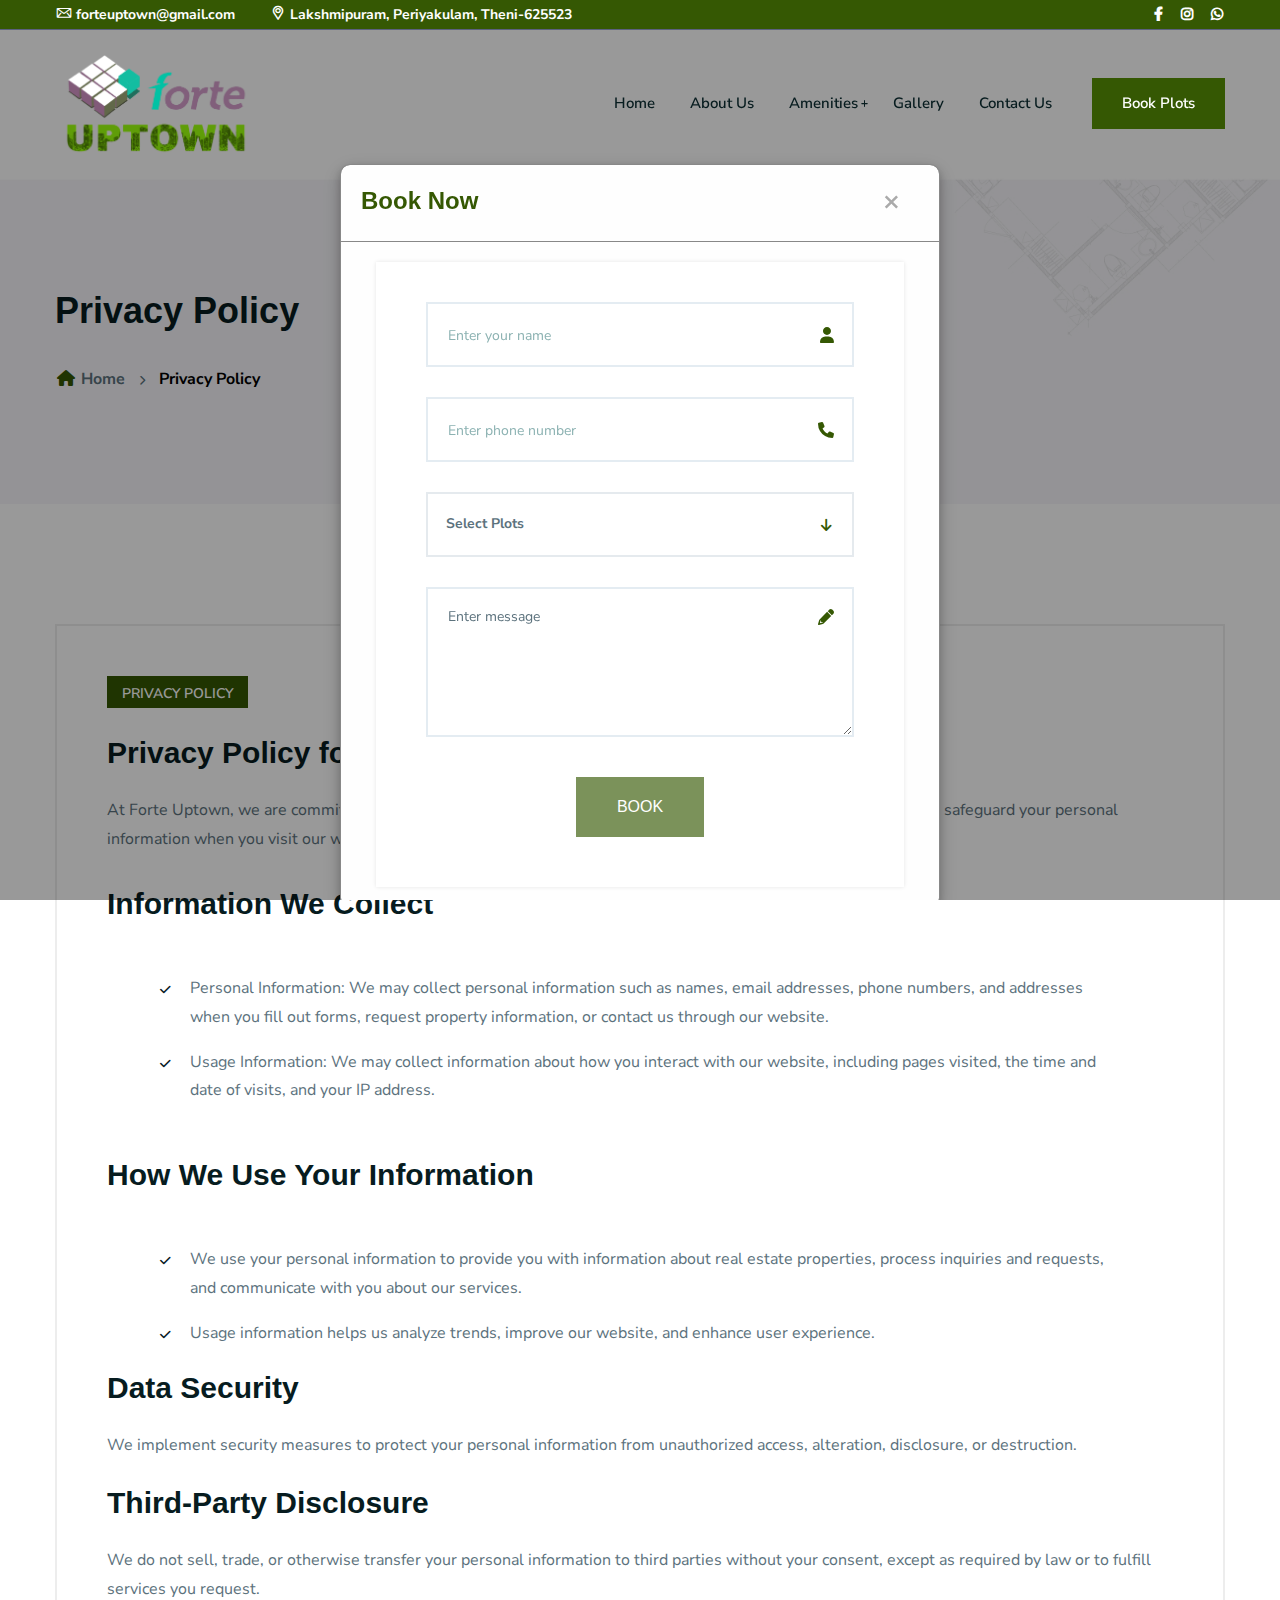
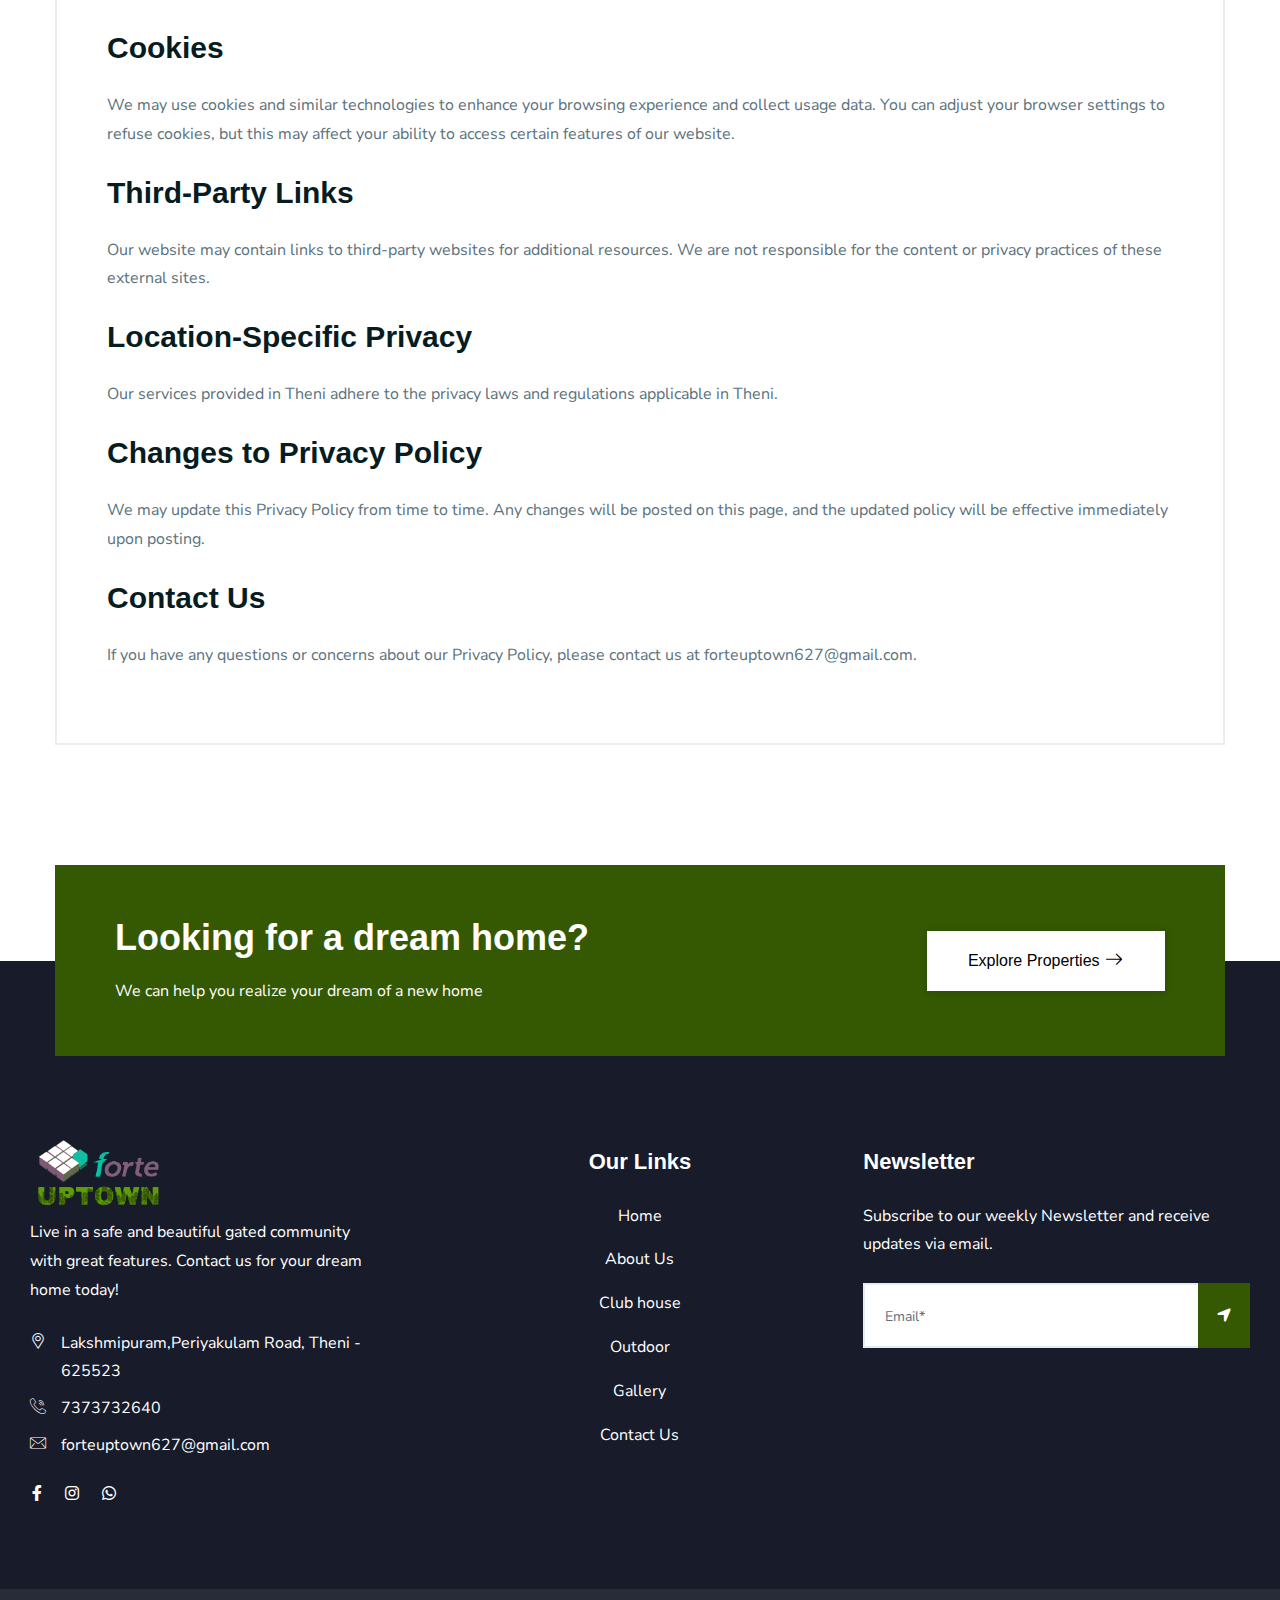
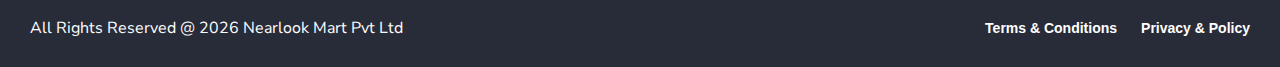
<file: privacy-policy.html>
<!doctype html>
<html class="no-js" lang="zxx">



<head>
    <meta charset="utf-8">
    <meta http-equiv="x-ua-compatible" content="ie=edge">
    <title>Forte Uptown - Privacy Policy</title>
    <meta name="robots" content="noindex, follow" />
    <meta name="description" content="">
    <meta name="viewport" content="width=device-width, initial-scale=1, shrink-to-fit=no">

    <!-- Place favicon.png in the root directory -->
    <link rel="shortcut icon" href="img/logo.png" type="image/x-icon" />
    <!-- Font Icons css -->
    <link rel="stylesheet" href="css/font-icons.css">
    <!-- plugins css -->
    <link rel="stylesheet" href="css/plugins.css">
    <!-- Main Stylesheet -->
    <link rel="stylesheet" href="css/style.css">
    <!-- Responsive css -->
    <link rel="stylesheet" href="css/responsive.css">
</head>

<body>
    <!--[if lte IE 9]>
        <p class="browserupgrade">You are using an <strong>outdated</strong> browser. Please <a href="https://browsehappy.com/">upgrade your browser</a> to improve your experience and security.</p>
    <![endif]-->

    <!-- Add your site or application content here -->

<!-- Body main wrapper start -->
<div class="body-wrapper">

    <!-- HEADER AREA START (header-5) -->
    <header class="ltn__header-area ltn__header-5 ltn__header-logo-and-mobile-menu-in-mobile ltn__header-logo-and-mobile-menu ltn__header-transparent--- gradient-color-4---">
        <!-- ltn__header-top-area start -->
        <div class="ltn__header-top-area section-bg-6">
            <div class="container">
                <div class="row">
                    <div class="col-md-7">
                        <div class="ltn__top-bar-menu">
                            <ul>
                                <li><a href="mailto:forteuptown@gmail.com"><i class="icon-mail"></i>forteuptown@gmail.com</a></li>
                                <li><a href="https://maps.app.goo.gl/M8Ve6dRxiMNWvarW9"><i class="icon-placeholder"></i>Lakshmipuram, Periyakulam, Theni-625523 </a></li>
                            </ul>
                        </div>
                    </div>
                    <div class="col-md-5">
                        <div class="top-bar-right text-end">
                            <div class="ltn__top-bar-menu">
                                <ul>
                                    <li>
                                        <!-- ltn__language-menu -->
                                        <!-- <div class="ltn__drop-menu ltn__currency-menu ltn__language-menu">
                                            <ul>
                                                <li><a href="#" class="dropdown-toggle"><span class="active-currency">English</span></a>
                                                    <ul>
                                                        <li><a href="#">Arabic</a></li>
                                                        <li><a href="#">Bengali</a></li>
                                                        <li><a href="#">Chinese</a></li>
                                                        <li><a href="#">English</a></li>
                                                        <li><a href="#">French</a></li>
                                                        <li><a href="#">Hindi</a></li>
                                                    </ul>
                                                </li>
                                            </ul>
                                        </div> -->
                                    </li>
                                    <li>
                                        <!-- ltn__social-media -->
                                        <div class="ltn__social-media">
                                            <ul>
                                                <li><a href="https://www.facebook.com/profile.php?id=61561675795880&mibextid=ZbWKwL" title="Facebook"><i class="fab fa-facebook-f"></i></a></li>
                                                <li><a href="https://www.instagram.com/forte_uptown?igsh=MXN6cTN2NDk4MmMxeQ==" title="Instagram"><i class="fab fa-instagram"></i></a></li>
                    <li><a href="https://wa.me/7373732640" title="whatsapp"><i class="fab fa-whatsapp"></i></a></li> 
                    <!-- <li><a href="#" title="youtube"><i class="fab fa-youtube"></i></a></li> -->
                                            </ul>
                                        </div>
                                    </li>
                                </ul>
                            </div>
                        </div>
                    </div>
                </div>
            </div>
        </div>
        <!-- ltn__header-top-area end -->
        
        <!-- ltn__header-middle-area start -->
        <div class="ltn__header-middle-area ltn__header-sticky ltn__sticky-bg-white">
            <div class="container">
                <div class="row">
                    <div class="col">
                        <div class="site-logo-wrap">
                            <div class="site-logo">
                                <a href="index.html"><img src="img/logo.png" alt="Logo"></a>
                            </div>
                            <div class="get-support clearfix d-none">
                                <div class="get-support-icon">
                                    <i class="icon-call"></i>
                                </div>
                                <div class="get-support-info">
                                    <h6>Get Support</h6>
                                    <h4><a href="tel:7373732640">7373732640</a></h4>
                                </div>
                            </div>
                        </div>
                    </div>
                    <div class="col header-menu-column">
                        <div class="header-menu d-none d-xl-block">
                            <nav>
                                <div class="ltn__main-menu">
                                    <ul>
                                        <li><a href="index.html">Home</a></li>
                                        <li><a href="about-us.html">About Us</a></li>
                                       
                                        <li class="menu-icon"><a href="#">Amenities</a>
                                            <ul>
                                                <li><a href="club-house.html">Clubhouse</a></li>
                                                <li><a href="outdoor.html">Outdoor</a></li>
                                               
                                                
                                            </ul>
                                        </li>
                                        <li><a href="gallery.html">Gallery</a></li>
                                        <li><a href="contact-us.html">Contact Us</a></li>
                                       
                                        
                                        <li class="special-link">
                                            <a id="openModalBtn" >Book Plots</a>
                                        </li>
                                    </ul>
                                </div>
                            </nav>
                        </div>
                    </div>
                    <div class="col--- ltn__header-options ltn__header-options-2 ">
                        <!-- Mobile Menu Button -->
                        <div class="mobile-menu-toggle d-xl-none">
                            <a href="#ltn__utilize-mobile-menu" class="ltn__utilize-toggle">
                                <svg viewBox="0 0 800 600">
                                    <path d="M300,220 C300,220 520,220 540,220 C740,220 640,540 520,420 C440,340 300,200 300,200" id="top"></path>
                                    <path d="M300,320 L540,320" id="middle"></path>
                                    <path d="M300,210 C300,210 520,210 540,210 C740,210 640,530 520,410 C440,330 300,190 300,190" id="bottom" transform="translate(480, 320) scale(1, -1) translate(-480, -318) "></path>
                                </svg>
                            </a>
                        </div>
                    </div>
                </div>
            </div>
        </div>
        <!-- ltn__header-middle-area end -->
    </header>
    <!-- HEADER AREA END -->

    <!-- Utilize Cart Menu Start -->
    <div id="ltn__utilize-mobile-menu" class="ltn__utilize ltn__utilize-mobile-menu">
        <div class="ltn__utilize-menu-inner ltn__scrollbar">
            <div class="ltn__utilize-menu-head">
                <div class="site-logo">
                    <a href="index.html"><img src="img/logo.png" alt="Logo"></a>
                </div>
                <button class="ltn__utilize-close">×</button>
            </div>
            <!-- <div class="ltn__utilize-menu-search-form">
                <form action="#">
                    <input type="text" placeholder="Search...">
                    <button><i class="fas fa-search"></i></button>
                </form>
            </div> -->
            <div class="ltn__utilize-menu">
                <ul>
                    <li><a href="index.html">Home</a></li>
                    
                    <li><a href="about-us.html">About Us</a></li>
                   
                    <li><a href="#">Amenities</a>
                        <ul class="sub-menu">
                            <li><a href="club-house.html">Clubhouse</a></li>
                            <li><a href="outdoor.html">Outdoor</a></li>
                            
                        </ul>
                    </li>
                    <li><a href="gallery.html">Gallery</a></li>
                    <li><a href="contact-us.html">Contact Us</a></li>
                </ul>
            </div>
            <!-- <div class="ltn__utilize-buttons ltn__utilize-buttons-2">
                <ul>
                    <li>
                        <a href="account.html" title="My Account">
                            <span class="utilize-btn-icon">
                                <i class="far fa-user"></i>
                            </span>
                            My Account
                        </a>
                    </li>
                    <li>
                        <a href="wishlist.html" title="Wishlist">
                            <span class="utilize-btn-icon">
                                <i class="far fa-heart"></i>
                                <sup>3</sup>
                            </span>
                            Wishlist
                        </a>
                    </li>
                    <li>
                        <a href="cart.html" title="Shoping Cart">
                            <span class="utilize-btn-icon">
                                <i class="fas fa-shopping-cart"></i>
                                <sup>5</sup>
                            </span>
                            Shoping Cart
                        </a>
                    </li>
                </ul>
            </div> -->
            <div class="ltn__social-media-2">
                <ul>
                    <li><a href="https://www.facebook.com/profile.php?id=61561675795880&mibextid=ZbWKwL" title="Facebook"><i class="fab fa-facebook-f"></i></a></li>
                    <li><a href="https://www.instagram.com/forte_uptown?igsh=MXN6cTN2NDk4MmMxeQ==" title="Instagram"><i class="fab fa-instagram"></i></a></li>
                    <li><a href="https://wa.me/7373732640" title="whatsapp"><i class="fab fa-whatsapp"></i></a></li> 
                    <!-- <li><a href="#" title="youtube"><i class="fab fa-youtube"></i></a></li> -->
                </ul>
            </div>
        </div>
    </div>
    <!-- Utilize Cart Menu End -->

    <!-- Utilize Mobile Menu Start -->
    <div id="ltn__utilize-mobile-menu" class="ltn__utilize ltn__utilize-mobile-menu">
        <div class="ltn__utilize-menu-inner ltn__scrollbar">
            <div class="ltn__utilize-menu-head">
                <div class="site-logo">
                    <a href="index.html"><img src="img/logo.png" alt="Logo"></a>
                </div>
                <button class="ltn__utilize-close">×</button>
            </div>
            <div class="ltn__utilize-menu-search-form">
                <form action="#">
                    <input type="text" placeholder="Search...">
                    <button><i class="fas fa-search"></i></button>
                </form>
            </div>
            <div class="ltn__utilize-menu">
                <ul>
                    <li><a href="#">Home</a>
                        <ul class="sub-menu">
                            <li><a href="index.html">Home Style 01</a></li>
                            <li><a href="index-2.html">Home Style 02</a></li>
                            <li><a href="index-3.html">Home Style 03</a></li>
                            <li><a href="index-4.html">Home Style 04</a></li>
                            <li><a href="index-5.html">Home Style 05  <span class="menu-item-badge">video</span></a></li>
                            <li><a href="index-6.html">Home Style 06</a></li>
                            <li><a href="index-7.html">Home Style 07</a></li>
                            <li><a href="index-8.html">Home Style 08</a></li>
                            <li><a href="index-9.html">Home Style 09</a></li>
                            <li><a href="index-10.html">Home Style 10 <span class="menu-item-badge">Map</span></a></li>
                            <li><a href="index-11.html">Home Style 11</a></li>
                        </ul>
                    </li>
                    <li><a href="#">About</a>
                        <ul class="sub-menu">
                            <li><a href="about.html">About</a></li>
                            <li><a href="service.html">Services</a></li>
                            <li><a href="service-details.html">Service Details</a></li>
                            <li><a href="portfolio.html">Portfolio</a></li>
                            <li><a href="portfolio-2.html">Portfolio - 02</a></li>
                            <li><a href="portfolio-details.html">Portfolio Details</a></li>
                            <li><a href="team.html">Team</a></li>
                            <li><a href="team-details.html">Team Details</a></li>
                            <li><a href="faq.html">FAQ</a></li>
                            <li><a href="locations.html">Google Map Locations</a></li>
                        </ul>
                    </li>
                    <li><a href="#">Property</a>
                        <ul class="sub-menu">
                            <li><a href="shop.html">Property Grid</a></li>
                            <li><a href="shop-list.html">Property List</a></li>
                            <li><a href="shop-grid.html">Property No Sidebar</a></li>
                            <li><a href="shop-left-sidebar.html">Property Left sidebar</a></li>
                            <li><a href="shop-right-sidebar.html">Property right sidebar</a></li>
                            <li><a href="product-details.html">Property details </a></li>
                            <li><a href="cart.html">Cart</a></li>
                            <li><a href="wishlist.html">Wishlist</a></li>
                            <li><a href="checkout.html">Checkout</a></li>
                            <li><a href="order-tracking.html">Order Tracking</a></li>
                            <li><a href="account.html">My Account</a></li>
                            <li><a href="login.html">Sign in</a></li>
                            <li><a href="register.html">Register</a></li>
                        </ul>
                    </li>
                    <li><a href="#">News</a>
                        <ul class="sub-menu">
                            <li><a href="blog.html">News</a></li>
                            <li><a href="blog-grid.html">News Grid</a></li>
                            <li><a href="blog-left-sidebar.html">News Left sidebar</a></li>
                            <li><a href="blog-right-sidebar.html">News Right sidebar</a></li>
                            <li><a href="blog-details.html">News details</a></li>
                        </ul>
                    </li>
                    <li><a href="#">Pages</a>
                        <ul class="sub-menu">
                            <li><a href="about.html">About</a></li>
                            <li><a href="service.html">Services</a></li>
                            <li><a href="service-details.html">Service Details</a></li>
                            <li><a href="portfolio.html">Portfolio</a></li>
                            <li><a href="portfolio-2.html">Portfolio - 02</a></li>
                            <li><a href="portfolio-details.html">Portfolio Details</a></li>
                            <li><a href="team.html">Team</a></li>
                            <li><a href="team-details.html">Team Details</a></li>
                            <li><a href="faq.html">FAQ</a></li>
                            <li><a href="history.html">History</a></li>
                            <li><a href="add-listing.html">Add Listing</a></li>
                            <li><a href="locations.html">Google Map Locations</a></li>
                            <li><a href="404.html">404</a></li>
                            <li><a href="contact.html">Contact</a></li>
                            <li><a href="coming-soon.html">Coming Soon</a></li>
                        </ul>
                    </li>
                    <li><a href="contact.html">Contact</a></li>
                </ul>
            </div>
            <div class="ltn__utilize-buttons ltn__utilize-buttons-2">
                <ul>
                    <li>
                        <a href="account.html" title="My Account">
                            <span class="utilize-btn-icon">
                                <i class="far fa-user"></i>
                            </span>
                            My Account
                        </a>
                    </li>
                    <li>
                        <a href="wishlist.html" title="Wishlist">
                            <span class="utilize-btn-icon">
                                <i class="far fa-heart"></i>
                                <sup>3</sup>
                            </span>
                            Wishlist
                        </a>
                    </li>
                    <li>
                        <a href="cart.html" title="Shoping Cart">
                            <span class="utilize-btn-icon">
                                <i class="fas fa-shopping-cart"></i>
                                <sup>5</sup>
                            </span>
                            Shoping Cart
                        </a>
                    </li>
                </ul>
            </div>
            <div class="ltn__social-media-2">
                <ul>
                    <li><a href="https://www.facebook.com/profile.php?id=61561675795880&mibextid=ZbWKwL" title="Facebook"><i class="fab fa-facebook-f"></i></a></li>
                    <li><a href="https://www.instagram.com/forte_uptown?igsh=MXN6cTN2NDk4MmMxeQ==" title="Instagram"><i class="fab fa-instagram"></i></a></li>
                    <li><a href="https://wa.me/7373732640" title="whatsapp"><i class="fab fa-whatsapp"></i></a></li> 
                    <!-- <li><a href="#" title="youtube"><i class="fab fa-youtube"></i></a></li> -->
                </ul>
            </div>
        </div>
    </div>
    <!-- Utilize Mobile Menu End -->

    <div class="ltn__utilize-overlay"></div>

    <!-- BREADCRUMB AREA START -->
    <div class="ltn__breadcrumb-area text-left bg-overlay-white-30 bg-image "  data-bs-bg="img/bg/14.jpg">
        <div class="container">
            <div class="row">
                <div class="col-lg-12">
                    <div class="ltn__breadcrumb-inner">
                        <h1 class="page-title">Privacy Policy</h1>
                        <div class="ltn__breadcrumb-list">
                            <ul>
                                <li><a href="index.html"><span class="ltn__secondary-color"><i class="fas fa-home"></i></span> Home</a></li>
                                <li>Privacy Policy</li>
                            </ul>
                        </div>
                    </div>
                </div>
            </div>
        </div>
    </div>
    <!-- BREADCRUMB AREA END -->

    <!-- PAGE DETAILS AREA START (blog-details) -->
    <div class="ltn__page-details-area ltn__blog-details-area mb-120">
        <div class="container">
            <div class="row">
                <div class="col-lg-12">
                    <div class="ltn__blog-details-wrap">
                        <div class="ltn__page-details-inner ltn__blog-details-inner">
                            <div class="ltn__blog-meta">
                                <ul>
                                    <li class="ltn__blog-category">
                                        <a href="#">Privacy Policy</a>
                                    </li>
                                </ul>
                            </div>
                            <h2 class="ltn__blog-title">Privacy Policy for Forte Uptown
                            </h2>
                           <p>At Forte Uptown, we are committed to protecting your privacy. This Privacy Policy outlines how we collect, use, and safeguard your personal information when you visit our website or use our services.</p>
                            
                            <h2>Information We Collect</h2>
                            <div class="list-item-with-icon-2">
                                <ul>
                                    <li>Personal Information: We may collect personal information such as names, email addresses, phone numbers, and addresses when you fill out forms, request property information, or contact us through our website.</li>
                                    <li>Usage Information: We may collect information about how you interact with our website, including pages visited, the time and date of visits, and your IP address.</li>
                                </ul>
                            </div>
                            <h2>How We Use Your Information</h2>
                            <div class="list-item-with-icon-2">
                                <ul>
                                    <li>We use your personal information to provide you with information about real estate properties, process inquiries and requests, and communicate with you about our services.</li>
                                    <li>Usage information helps us analyze trends, improve our website, and enhance user experience.
                                    </li>
                                </ul>
                            </div>
                           
                            <h2 class="ltn__blog-title">Data Security
                            </h2>
                            <p>We implement security measures to protect your personal information from unauthorized access, alteration, disclosure, or destruction.</p>

                            <h2 class="ltn__blog-title">Third-Party Disclosure
                            </h2>
                            <p>We do not sell, trade, or otherwise transfer your personal information to third parties without your consent, except as required by law or to fulfill services you request.</p>

                            <h2 class="ltn__blog-title">Cookies
                            </h2>
                            <p>We may use cookies and similar technologies to enhance your browsing experience and collect usage data. You can adjust your browser settings to refuse cookies, but this may affect your ability to access certain features of our website.
                            </p>

                            <h2 class="ltn__blog-title">Third-Party Links
                            </h2>
                            <p>Our website may contain links to third-party websites for additional resources. We are not responsible for the content or privacy practices of these external sites.</p>

                            <h2 class="ltn__blog-title">Location-Specific Privacy
                            </h2>
                            <p>Our services provided in Theni adhere to the privacy laws and regulations applicable in Theni.</p>

                            <h2 class="ltn__blog-title">Changes to Privacy Policy
                            </h2>
                            <p>We may update this Privacy Policy from time to time. Any changes will be posted on this page, and the updated policy will be effective immediately upon posting.</p>

                            <h2 class="ltn__blog-title">Contact Us
                            </h2>
                            <p>If you have any questions or concerns about our Privacy Policy, please contact us at forteuptown627@gmail.com.</p>
                        </div>
                       
                        
                        <!-- related-post -->
                        
                        
                        
                    </div>
                </div>
                
            </div>
        </div>
    </div>
    <!-- PAGE DETAILS AREA END -->

    <!-- CALL TO ACTION START (call-to-action-6) -->
    <div class="ltn__call-to-action-area call-to-action-6 before-bg-bottom" data-bs-bg="img/1.jpg--">
        <div class="container">
            <div class="row">
                <div class="col-lg-12">
                    <div class="call-to-action-inner call-to-action-inner-6 ltn__secondary-bg position-relative text-center---">
                        <div class="coll-to-info text-color-white">
                            <h1>Looking for a dream home?</h1>
                            <p>We can help you realize your dream of a new home</p>
                        </div>
                        <div class="btn-wrapper">
                            <a class="btn btn-effect-3 btn-white" href="contact.html">Explore Properties <i class="icon-next"></i></a>
                        </div>
                    </div>
                </div>
            </div>
        </div>
    </div>
    <!-- CALL TO ACTION END -->

    <div id="myModal" class="modal">
        <!-- Modal content -->
        <div class="modal-content">
            <div class="modal-header">
                <span class="close">&times;</span>
                 <h2 style="margin-top: 10px; color: #355803; margin-left:10px; font-size: 24px;">Book Now</h2> 
            </div>
            <div class="modal-body">
                <div class="">
                    <div class="container">
                        <div class="row">
                            <div class="col-lg-12">
                                <div class="ltn__form-box contact-form-box box-shadow white-bg">
                                   
                                    
                                    <form id="contact-form" action="#" method="post">
                                        <div class="row">
                                            <div class="col-md-12">
                                                <div class="input-item input-item-name ltn__custom-icon">
                                                    <input id="name" type="text" name="name" placeholder="Enter your name" required>
                                                </div>
                                            </div>
                                            <div class="col-md-12">
                                                <div class="input-item input-item-phone ltn__custom-icon">
                                                    <input id="phone" type="text" name="phone" placeholder="Enter phone number" required>
                                                </div>
                                            </div>
                                            <div class="col-md-12">
                                                <div class="input-item">
                                                    <select id="plots" class="nice-select" required>
                                                        <option value="">Select Plots</option>
                                                        <option value="2 to 3">2 to 3 Cents</option>
                                                        <option value="3 to 5">3 to 5 Cents</option>
                                                        <option value="5 to 12">5 to 12 Cents</option>
                                                    </select>
                                                </div>
                                            </div>
                                        </div>
                                        <div class="input-item input-item-textarea ltn__custom-icon">
                                            <textarea id="message" name="message" placeholder="Enter message"></textarea>
                                        </div>
                                        <div class="btn-wrapper mt-0 text-center">
                                            <button id="submit-btn" class="btn theme-btn-1 btn-effect-1 text-uppercase" type="submit" disabled>Book</button>
                                        </div>
                                    </form>
                                </div>
                            </div>
                        </div>
                    </div>
                </div>
            </div>
        </div>
    </div>
    <!-- FOOTER AREA START -->
    <footer class="ltn__footer-area  ">
        <div class="footer-top-area  section-bg-2 plr--5">
            <div class="container-fluid">
                <div class="row">
                    <div class="col-xl-4 col-md-6 col-sm-6 col-12">
                        <div class="footer-widget footer-about-widget">
                            <div class="footer-logo">
                                <div class="site-logo">
                                    <img src="img/logo-2.png" alt="Logo">
                                </div>
                            </div>
                            <p>Live in a safe and beautiful gated community with great features. Contact us for your dream home today!</p>
                            <div class="footer-address">
                                <ul>
                                    <li>
                                        <div class="footer-address-icon">
                                            <i class="icon-placeholder"></i>
                                        </div>
                                        <div class="footer-address-info">
                                            <p>Lakshmipuram,Periyakulam Road, Theni - 625523</p>
                                        </div>
                                    </li>
                                    <li>
                                        <div class="footer-address-icon">
                                            <i class="icon-call"></i>
                                        </div>
                                        <div class="footer-address-info">
                                            
                                            <p><a href="tel:7373732640">7373732640</a></p>
                                        </div>
                                    </li>
                                    <li>
                                        <div class="footer-address-icon">
                                            <i class="icon-mail"></i>
                                        </div>
                                        <div class="footer-address-info">
                                            <p><a href="mailto:forteuptown627@gmail.com">forteuptown627@gmail.com</a></p>
                                        </div>
                                    </li>
                                </ul>
                            </div>
                            <div class="ltn__social-media mt-20">
                                <ul>
                                    <li><a href="https://www.facebook.com/profile.php?id=61561675795880&mibextid=ZbWKwL" title="Facebook"><i class="fab fa-facebook-f"></i></a></li>
                    <li><a href="https://www.instagram.com/forte_uptown?igsh=MXN6cTN2NDk4MmMxeQ==" title="Instagram"><i class="fab fa-instagram"></i></a></li>
                    <li><a href="https://wa.me/7373732640" title="whatsapp"><i class="fab fa-whatsapp"></i></a></li> 
                    <!-- <li><a href="#" title="youtube"><i class="fab fa-youtube"></i></a></li> -->
                                </ul>
                            </div>
                        </div>
                    </div>
                    <div class="col-xl-4 col-md-6 col-sm-6 col-12 text-center">
                        <div class="footer-widget footer-menu-widget clearfix">
                            <h4 class="footer-title">Our Links</h4>
                            <div class="footer-menu">
                                <ul>
                                    <li><a href="index.html">Home</a></li>
                                    <li><a href="about-us.html">About Us</a></li>
                                    <li><a href="club-house.html">Club house</a></li>
                                    <li><a href="outdoor.html">Outdoor</a></li>
                                    <li><a href="gallery.html">Gallery</a></li>
                                    <li><a href="contact-us.html">Contact Us</a></li>
                                   
                                </ul>
                            </div>
                        </div>
                    </div>
                    <!-- <div class="col-xl-2 col-md-6 col-sm-6 col-12">
                        <div class="footer-widget footer-menu-widget clearfix">
                            <h4 class="footer-title">Services</h4>
                            <div class="footer-menu">
                                <ul>
                                    <li><a href="order-tracking.html">Order tracking</a></li>
                                    <li><a href="wishlist.html">Wish List</a></li>
                                    <li><a href="login.html">Login</a></li>
                                    <li><a href="account.html">My account</a></li>
                                    <li><a href="about.html">Terms & Conditions</a></li>
                                    <li><a href="about.html">Promotional Offers</a></li>
                                </ul>
                            </div>
                        </div>
                    </div> -->
                    <!-- <div class="col-xl-2 col-md-6 col-sm-6 col-12">
                        <div class="footer-widget footer-menu-widget clearfix">
                            <h4 class="footer-title">Customer Care</h4>
                            <div class="footer-menu">
                                <ul>
                                    <li><a href="login.html">Login</a></li>
                                    <li><a href="account.html">My account</a></li>
                                    <li><a href="wishlist.html">Wish List</a></li>
                                    <li><a href="order-tracking.html">Order tracking</a></li>
                                    <li><a href="faq.html">FAQ</a></li>
                                    <li><a href="contact.html">Contact us</a></li>
                                </ul>
                            </div>
                        </div>
                    </div> -->
                    <div class="col-xl-4 col-md-6 col-sm-12 col-12">
                        <div class="footer-widget footer-newsletter-widget">
                            <h4 class="footer-title">Newsletter</h4>
                            <p>Subscribe to our weekly Newsletter and receive updates via email.</p>
                            <div class="footer-newsletter">
                                <form action="#">
                                    <input type="email" name="email" placeholder="Email*">
                                    <div class="btn-wrapper">
                                        <button class="theme-btn-1 btn" type="submit"><i class="fas fa-location-arrow"></i></button>
                                    </div>
                                </form>
                            </div>
                            <!-- <h5 class="mt-30">We Accept</h5>
                            <img src="img/icons/payment-4.png" alt="Payment Image"> -->
                        </div>
                    </div>
                </div>
            </div>
        </div>
        <div class="ltn__copyright-area ltn__copyright-2 section-bg-7  plr--5">
            <div class="container-fluid ltn__border-top-2">
                <div class="row">
                    <div class="col-md-6 col-12">
                        <div class="ltn__copyright-design clearfix">
                            <p>All Rights Reserved @  <span class="current-year"></span> <a href="https://www.nearlooks.com/" target="_blank">Nearlook Mart Pvt Ltd</a></p>
                        </div>
                    </div>
                    <div class="col-md-6 col-12 align-self-center">
                        <div class="ltn__copyright-menu text-end">
                            <ul>
                                <li><a href="terms-and-conditions.html">Terms & Conditions</a></li>
                              
                                <li><a href="privacy-policy.html">Privacy & Policy</a></li>
                            </ul>
                        </div>
                    </div>
                </div>
            </div>
        </div>
    </footer>
    <!-- FOOTER AREA END -->

</div>
<!-- Body main wrapper end -->

    <!-- All JS Plugins -->
    <script src="js/plugins.js"></script>
    <!-- Main JS -->
    <script src="js/main.js"></script>
  
</body>

<!-- Mirrored from tunatheme.com/tf/html/quarter-preview/quarter/blog-details.html by HTTrack Website Copier/3.x [XR&CO'2014], Mon, 24 Jun 2024 05:08:02 GMT -->
</html>
</file>
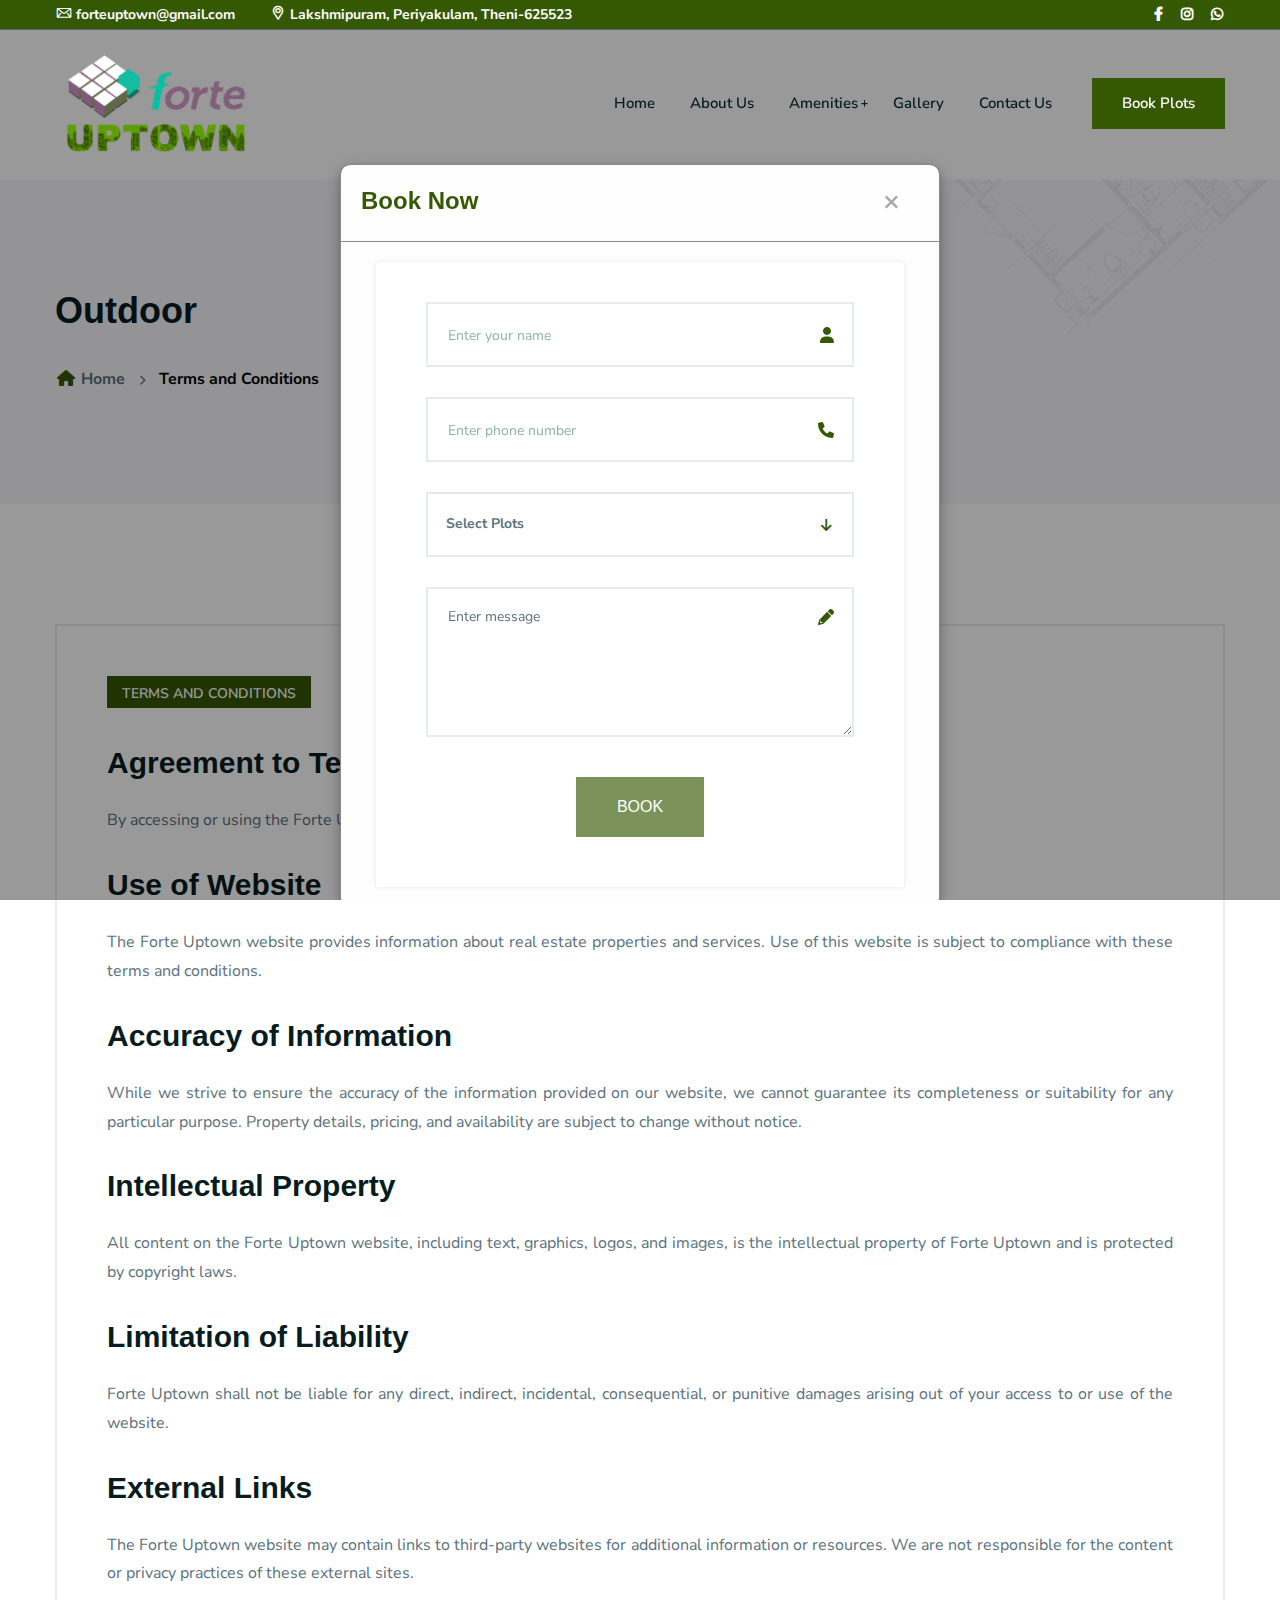
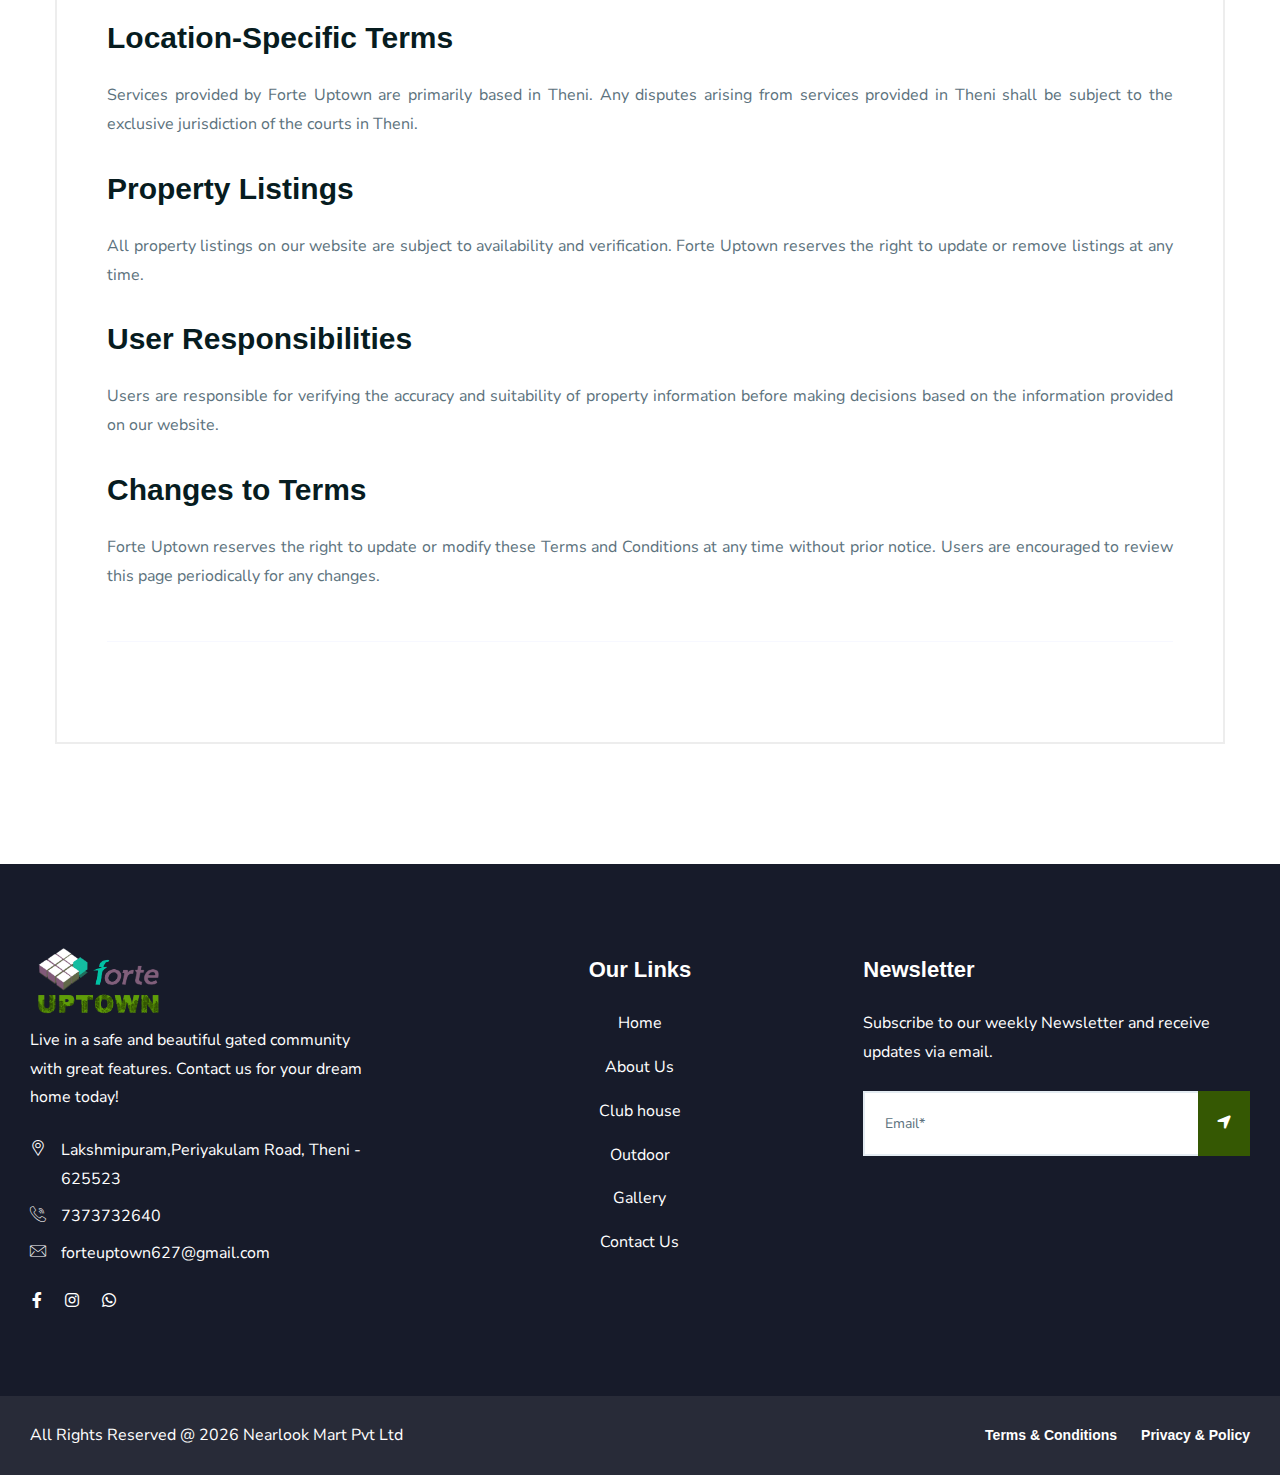
<file: terms-and-conditions.html>
<!doctype html>
<html class="no-js" lang="zxx">


<head>
    <meta charset="utf-8">
    <meta http-equiv="x-ua-compatible" content="ie=edge">
    <title>Forte Uptown - Terms and Conditions</title>
    <meta name="robots" content="noindex, follow" />
    <meta name="description" content="">
    <meta name="viewport" content="width=device-width, initial-scale=1, shrink-to-fit=no">

    <!-- Place favicon.png in the root directory -->
    <link rel="shortcut icon" href="img/logo.png" type="image/x-icon" />
    <!-- Font Icons css -->
    <link rel="stylesheet" href="css/font-icons.css">
    <!-- plugins css -->
    <link rel="stylesheet" href="css/plugins.css">
    <!-- Main Stylesheet -->
    <link rel="stylesheet" href="css/style.css">
    <!-- Responsive css -->
    <link rel="stylesheet" href="css/responsive.css">
</head>

<body>
    <!--[if lte IE 9]>
        <p class="browserupgrade">You are using an <strong>outdated</strong> browser. Please <a href="https://browsehappy.com/">upgrade your browser</a> to improve your experience and security.</p>
    <![endif]-->

    <!-- Add your site or application content here -->

<!-- Body main wrapper start -->
<div class="body-wrapper">

    <!-- HEADER AREA START (header-5) -->
    <header class="ltn__header-area ltn__header-5 ltn__header-logo-and-mobile-menu-in-mobile ltn__header-logo-and-mobile-menu ltn__header-transparent--- gradient-color-4---">
        <!-- ltn__header-top-area start -->
        <div class="ltn__header-top-area section-bg-6">
            <div class="container">
                <div class="row">
                    <div class="col-md-7">
                        <div class="ltn__top-bar-menu">
                            <ul>
                                <li><a href="mailto:forteuptown@gmail.com"><i class="icon-mail"></i>forteuptown@gmail.com</a></li>
                                <li><a href="https://maps.app.goo.gl/M8Ve6dRxiMNWvarW9"><i class="icon-placeholder"></i>Lakshmipuram, Periyakulam, Theni-625523 </a></li>
                            </ul>
                        </div>
                    </div>
                    <div class="col-md-5">
                        <div class="top-bar-right text-end">
                            <div class="ltn__top-bar-menu">
                                <ul>
                                    <li>
                                        <!-- ltn__language-menu -->
                                        <!-- <div class="ltn__drop-menu ltn__currency-menu ltn__language-menu">
                                            <ul>
                                                <li><a href="#" class="dropdown-toggle"><span class="active-currency">English</span></a>
                                                    <ul>
                                                        <li><a href="#">Arabic</a></li>
                                                        <li><a href="#">Bengali</a></li>
                                                        <li><a href="#">Chinese</a></li>
                                                        <li><a href="#">English</a></li>
                                                        <li><a href="#">French</a></li>
                                                        <li><a href="#">Hindi</a></li>
                                                    </ul>
                                                </li>
                                            </ul>
                                        </div> -->
                                    </li>
                                    <li>
                                        <!-- ltn__social-media -->
                                        <div class="ltn__social-media">
                                            <ul>
                                                <li><a href="https://www.facebook.com/profile.php?id=61561675795880&mibextid=ZbWKwL" title="Facebook"><i class="fab fa-facebook-f"></i></a></li>
                                                <li><a href="https://www.instagram.com/forte_uptown?igsh=MXN6cTN2NDk4MmMxeQ==" title="Instagram"><i class="fab fa-instagram"></i></a></li>
                    <li><a href="https://wa.me/7373732640" title="whatsapp"><i class="fab fa-whatsapp"></i></a></li> 
                    <!-- <li><a href="#" title="youtube"><i class="fab fa-youtube"></i></a></li> -->
                                            </ul>
                                        </div>
                                    </li>
                                </ul>
                            </div>
                        </div>
                    </div>
                </div>
            </div>
        </div>
        <!-- ltn__header-top-area end -->
        
        <!-- ltn__header-middle-area start -->
        <div class="ltn__header-middle-area ltn__header-sticky ltn__sticky-bg-white">
            <div class="container">
                <div class="row">
                    <div class="col">
                        <div class="site-logo-wrap">
                            <div class="site-logo">
                                <a href="index.html"><img src="img/logo.png" alt="Logo"></a>
                            </div>
                            <div class="get-support clearfix d-none">
                                <div class="get-support-icon">
                                    <i class="icon-call"></i>
                                </div>
                                <div class="get-support-info">
                                    <h6>Get Support</h6>
                                    <h4><a href="tel:7373732640">7373732640</a></h4>
                                </div>
                            </div>
                        </div>
                    </div>
                    <div class="col header-menu-column">
                        <div class="header-menu d-none d-xl-block">
                            <nav>
                                <div class="ltn__main-menu">
                                    <ul>
                                        <li><a href="index.html">Home</a></li>
                                        <li><a href="about-us.html">About Us</a></li>
                                       
                                        <li class="menu-icon"><a href="#">Amenities</a>
                                            <ul>
                                                <li><a href="club-house.html">Clubhouse</a></li>
                                                <li><a href="outdoor.html">Outdoor</a></li>
                                               
                                                
                                            </ul>
                                        </li>
                                        <li><a href="gallery.html">Gallery</a></li>
                                        <li><a href="contact-us.html">Contact Us</a></li>
                                       
                                        
                                        <li class="special-link">
                                            <a id="openModalBtn" >Book Plots</a>
                                        </li>
                                    </ul>
                                </div>
                            </nav>
                        </div>
                    </div>
                    <div class="col--- ltn__header-options ltn__header-options-2 ">
                        <!-- Mobile Menu Button -->
                        <div class="mobile-menu-toggle d-xl-none">
                            <a href="#ltn__utilize-mobile-menu" class="ltn__utilize-toggle">
                                <svg viewBox="0 0 800 600">
                                    <path d="M300,220 C300,220 520,220 540,220 C740,220 640,540 520,420 C440,340 300,200 300,200" id="top"></path>
                                    <path d="M300,320 L540,320" id="middle"></path>
                                    <path d="M300,210 C300,210 520,210 540,210 C740,210 640,530 520,410 C440,330 300,190 300,190" id="bottom" transform="translate(480, 320) scale(1, -1) translate(-480, -318) "></path>
                                </svg>
                            </a>
                        </div>
                    </div>
                </div>
            </div>
        </div>
        <!-- ltn__header-middle-area end -->
    </header>
    <!-- HEADER AREA END -->

    <!-- Utilize Cart Menu Start -->
    <div id="ltn__utilize-mobile-menu" class="ltn__utilize ltn__utilize-mobile-menu">
        <div class="ltn__utilize-menu-inner ltn__scrollbar">
            <div class="ltn__utilize-menu-head">
                <div class="site-logo">
                    <a href="index.html"><img src="img/logo.png" alt="Logo"></a>
                </div>
                <button class="ltn__utilize-close">×</button>
            </div>
            <!-- <div class="ltn__utilize-menu-search-form">
                <form action="#">
                    <input type="text" placeholder="Search...">
                    <button><i class="fas fa-search"></i></button>
                </form>
            </div> -->
            <div class="ltn__utilize-menu">
                <ul>
                    <li><a href="index.html">Home</a></li>
                    
                    <li><a href="about-us.html">About Us</a></li>
                   
                    <li><a href="#">Amenities</a>
                        <ul class="sub-menu">
                            <li><a href="club-house.html">Clubhouse</a></li>
                            <li><a href="outdoor.html">Outdoor</a></li>
                            
                        </ul>
                    </li>
                    <li><a href="gallery.html">Gallery</a></li>
                    <li><a href="contact-us.html">Contact Us</a></li>
                </ul>
            </div>
            <!-- <div class="ltn__utilize-buttons ltn__utilize-buttons-2">
                <ul>
                    <li>
                        <a href="account.html" title="My Account">
                            <span class="utilize-btn-icon">
                                <i class="far fa-user"></i>
                            </span>
                            My Account
                        </a>
                    </li>
                    <li>
                        <a href="wishlist.html" title="Wishlist">
                            <span class="utilize-btn-icon">
                                <i class="far fa-heart"></i>
                                <sup>3</sup>
                            </span>
                            Wishlist
                        </a>
                    </li>
                    <li>
                        <a href="cart.html" title="Shoping Cart">
                            <span class="utilize-btn-icon">
                                <i class="fas fa-shopping-cart"></i>
                                <sup>5</sup>
                            </span>
                            Shoping Cart
                        </a>
                    </li>
                </ul>
            </div> -->
            <div class="ltn__social-media-2">
                <ul>
                    <li><a href="https://www.facebook.com/profile.php?id=61561675795880&mibextid=ZbWKwL" title="Facebook"><i class="fab fa-facebook-f"></i></a></li>
                    <li><a href="https://www.instagram.com/forte_uptown?igsh=MXN6cTN2NDk4MmMxeQ==" title="Instagram"><i class="fab fa-instagram"></i></a></li>
                    <li><a href="https://wa.me/7373732640" title="whatsapp"><i class="fab fa-whatsapp"></i></a></li> 
                    <!-- <li><a href="#" title="youtube"><i class="fab fa-youtube"></i></a></li> -->
                </ul>
            </div>
        </div>
    </div>
    <!-- Utilize Cart Menu End -->

    <!-- Utilize Mobile Menu Start -->
    <div id="ltn__utilize-mobile-menu" class="ltn__utilize ltn__utilize-mobile-menu">
        <div class="ltn__utilize-menu-inner ltn__scrollbar">
            <div class="ltn__utilize-menu-head">
                <div class="site-logo">
                    <a href="index.html"><img src="img/logo.png" alt="Logo"></a>
                </div>
                <button class="ltn__utilize-close">×</button>
            </div>
            <div class="ltn__utilize-menu-search-form">
                <form action="#">
                    <input type="text" placeholder="Search...">
                    <button><i class="fas fa-search"></i></button>
                </form>
            </div>
            <div class="ltn__utilize-menu">
                <ul>
                    <li><a href="#">Home</a>
                        <ul class="sub-menu">
                            <li><a href="index.html">Home Style 01</a></li>
                            <li><a href="index-2.html">Home Style 02</a></li>
                            <li><a href="index-3.html">Home Style 03</a></li>
                            <li><a href="index-4.html">Home Style 04</a></li>
                            <li><a href="index-5.html">Home Style 05  <span class="menu-item-badge">video</span></a></li>
                            <li><a href="index-6.html">Home Style 06</a></li>
                            <li><a href="index-7.html">Home Style 07</a></li>
                            <li><a href="index-8.html">Home Style 08</a></li>
                            <li><a href="index-9.html">Home Style 09</a></li>
                            <li><a href="index-10.html">Home Style 10 <span class="menu-item-badge">Map</span></a></li>
                            <li><a href="index-11.html">Home Style 11</a></li>
                        </ul>
                    </li>
                    <li><a href="#">About</a>
                        <ul class="sub-menu">
                            <li><a href="about.html">About</a></li>
                            <li><a href="service.html">Services</a></li>
                            <li><a href="service-details.html">Service Details</a></li>
                            <li><a href="portfolio.html">Portfolio</a></li>
                            <li><a href="portfolio-2.html">Portfolio - 02</a></li>
                            <li><a href="portfolio-details.html">Portfolio Details</a></li>
                            <li><a href="team.html">Team</a></li>
                            <li><a href="team-details.html">Team Details</a></li>
                            <li><a href="faq.html">FAQ</a></li>
                            <li><a href="locations.html">Google Map Locations</a></li>
                        </ul>
                    </li>
                    <li><a href="#">Property</a>
                        <ul class="sub-menu">
                            <li><a href="shop.html">Property Grid</a></li>
                            <li><a href="shop-list.html">Property List</a></li>
                            <li><a href="shop-grid.html">Property No Sidebar</a></li>
                            <li><a href="shop-left-sidebar.html">Property Left sidebar</a></li>
                            <li><a href="shop-right-sidebar.html">Property right sidebar</a></li>
                            <li><a href="product-details.html">Property details </a></li>
                            <li><a href="cart.html">Cart</a></li>
                            <li><a href="wishlist.html">Wishlist</a></li>
                            <li><a href="checkout.html">Checkout</a></li>
                            <li><a href="order-tracking.html">Order Tracking</a></li>
                            <li><a href="account.html">My Account</a></li>
                            <li><a href="login.html">Sign in</a></li>
                            <li><a href="register.html">Register</a></li>
                        </ul>
                    </li>
                    <li><a href="#">News</a>
                        <ul class="sub-menu">
                            <li><a href="blog.html">News</a></li>
                            <li><a href="blog-grid.html">News Grid</a></li>
                            <li><a href="blog-left-sidebar.html">News Left sidebar</a></li>
                            <li><a href="blog-right-sidebar.html">News Right sidebar</a></li>
                            <li><a href="blog-details.html">News details</a></li>
                        </ul>
                    </li>
                    <li><a href="#">Pages</a>
                        <ul class="sub-menu">
                            <li><a href="about.html">About</a></li>
                            <li><a href="service.html">Services</a></li>
                            <li><a href="service-details.html">Service Details</a></li>
                            <li><a href="portfolio.html">Portfolio</a></li>
                            <li><a href="portfolio-2.html">Portfolio - 02</a></li>
                            <li><a href="portfolio-details.html">Portfolio Details</a></li>
                            <li><a href="team.html">Team</a></li>
                            <li><a href="team-details.html">Team Details</a></li>
                            <li><a href="faq.html">FAQ</a></li>
                            <li><a href="history.html">History</a></li>
                            <li><a href="add-listing.html">Add Listing</a></li>
                            <li><a href="locations.html">Google Map Locations</a></li>
                            <li><a href="404.html">404</a></li>
                            <li><a href="contact.html">Contact</a></li>
                            <li><a href="coming-soon.html">Coming Soon</a></li>
                        </ul>
                    </li>
                    <li><a href="contact.html">Contact</a></li>
                </ul>
            </div>
            <div class="ltn__utilize-buttons ltn__utilize-buttons-2">
                <ul>
                    <li>
                        <a href="account.html" title="My Account">
                            <span class="utilize-btn-icon">
                                <i class="far fa-user"></i>
                            </span>
                            My Account
                        </a>
                    </li>
                    <li>
                        <a href="wishlist.html" title="Wishlist">
                            <span class="utilize-btn-icon">
                                <i class="far fa-heart"></i>
                                <sup>3</sup>
                            </span>
                            Wishlist
                        </a>
                    </li>
                    <li>
                        <a href="cart.html" title="Shoping Cart">
                            <span class="utilize-btn-icon">
                                <i class="fas fa-shopping-cart"></i>
                                <sup>5</sup>
                            </span>
                            Shoping Cart
                        </a>
                    </li>
                </ul>
            </div>
            <div class="ltn__social-media-2">
                <ul>
                    <li><a href="https://www.facebook.com/profile.php?id=61561675795880&mibextid=ZbWKwL" title="Facebook"><i class="fab fa-facebook-f"></i></a></li>
                    <li><a href="https://www.instagram.com/forte_uptown?igsh=MXN6cTN2NDk4MmMxeQ==" title="Instagram"><i class="fab fa-instagram"></i></a></li>
                    <li><a href="https://wa.me/7373732640" title="whatsapp"><i class="fab fa-whatsapp"></i></a></li> 
                    <!-- <li><a href="#" title="youtube"><i class="fab fa-youtube"></i></a></li> -->
                </ul>
            </div>
        </div>
    </div>
    <!-- Utilize Mobile Menu End -->

    <div class="ltn__utilize-overlay"></div>

    <!-- BREADCRUMB AREA START -->
    <div class="ltn__breadcrumb-area text-left bg-overlay-white-30 bg-image "  data-bs-bg="img/bg/14.jpg">
        <div class="container">
            <div class="row">
                <div class="col-lg-12">
                    <div class="ltn__breadcrumb-inner">
                        <h1 class="page-title">Outdoor </h1>
                        <div class="ltn__breadcrumb-list">
                            <ul>
                                <li><a href="index.html"><span class="ltn__secondary-color"><i class="fas fa-home"></i></span> Home</a></li>
                                <li>Terms and Conditions</li>
                            </ul>
                        </div>
                    </div>
                </div>
            </div>
        </div>
    </div>
    <!-- BREADCRUMB AREA END -->

    <!-- PAGE DETAILS AREA START (blog-details) -->
    <div class="ltn__page-details-area ltn__blog-details-area mb-120">
        <div class="container">
            <div class="row">
                <div class="col-lg-12">
                    <div class="ltn__blog-details-wrap">
                        <di class="ltn__page-details-inner ltn__blog-details-inner">
                             <div class="ltn__blog-meta">
                                <ul>
                                    <li class="ltn__blog-category">
                                        <a href="#">Terms and Conditions</a>
                                    </li>
                                </ul>
                            </div> 
                            <!-- <h2 class="ltn__blog-title">Indoor Game Room
                            </h2> -->
                            <!-- <div class="ltn__blog-meta">
                                <ul>
                                    <li class="ltn__blog-author">
                                        <a href="#"><img src="img/blog/author.jpg" alt="#">By: Ethan</a>
                                    </li>
                                    <li class="ltn__blog-date">
                                        <i class="far fa-calendar-alt"></i>June 22, 2020
                                    </li>
                                    <li>
                                        <a href="#"><i class="far fa-comments"></i>35 Comments</a>
                                    </li>
                                </ul>
                            </div> -->
                            
                            <!-- <img src="img/outdoor/7.jpg" alt="Image"> -->
                            <h2>Agreement to Terms</h2>
                            <p class="text">By accessing or using the Forte Uptown website or services, you agree to be bound by these Terms and Conditions.</p>
                            <!-- <div class="list-item-with-icon-2">
                                <div class="column">
                                    <ul>
                                        <li>Duplex four unit royal maps</li>
                                        <li>H toddler swing</li>
                                        <li>2 seater swing</li>
                                        <li>Hummer spring rider </li>
                                        <li>Log roller</li>
                                        <li>Dome climber</li>
                                        <li>Disc challenger</li>
                                        <li>Pony spring rider</li>
                                        <li>Bike spring rider </li>
                                    </ul>
                                </div>
                                <div class="column">
                                    <ul>
                                        
                                       <li>Loop rung </li>
                                       <li>FRP revolving platform </li>
                                       <li>Duck merry go round</li>
                                       <li>Deluxe four seater see saw</li>
                                       <li>Toddler swing </li>
                                       <li>Royal straight slide</li>
                                       <li>Tri basket </li>
                                       <li>Hoping pad</li>
                                       <li>Trampoline
                                    </li>
                                    </ul>
                                </div>
                            </div> -->
                            
                            
                      
                        
                        <div class="ltn__page-details-inner ltn__blog-details-inner">
                             <!-- <div class="ltn__blog-meta">
                                <ul>
                                    <li class="ltn__blog-category">
                                        <a href="#">Clubhouse</a>
                                    </li>
                                </ul>
                            </div>  -->
                            <!-- <h2 class="ltn__blog-title">Indoor Game Room
                            </h2> -->
                            <!-- <div class="ltn__blog-meta">
                                <ul>
                                    <li class="ltn__blog-author">
                                        <a href="#"><img src="img/blog/author.jpg" alt="#">By: Ethan</a>
                                    </li>
                                    <li class="ltn__blog-date">
                                        <i class="far fa-calendar-alt"></i>June 22, 2020
                                    </li>
                                    <li>
                                        <a href="#"><i class="far fa-comments"></i>35 Comments</a>
                                    </li>
                                </ul>
                            </div> -->
                            <!-- <img src="img/outdoor/8.jpg" alt="Image"> -->
                            <h2>Use of Website</h2>
                            <p class="text">The Forte Uptown website provides information about real estate properties and services. Use of this website is subject to compliance with these terms and conditions.</p>
                            
                            
                            <!-- <div class="list-item-with-icon-2">
                                <div class="column">
                                    <ul>
                                        <li>Royal ski trainer </li>
                                        <li>Royal air walker </li>
                                        <li>Royal rower</li>
                                        <li>Royal chest press</li>
                                        <li>Royal shoulder press</li>
                                        <li>Royal peck fly</li>
                                        <li>Royal shoulder cum chest press </li>
                                        <li>Leg press</li>
                                        <li>Arm and paddle bike</li>
                                       
                                    </ul>
                                </div>
                                <div class="column">
                                    <ul>
                                        
                                       <li>Royal cycle </li>
                                       <li>Royal bicycle</li>
                                       <li>Stepper cum twister </li>
                                       <li>Pendlum cum twister </li>
                                       <li>Pendulum single</li>
                                       <li>Royal stepper </li>
                                       <li>Stepper cum pendulum</li>
                                       <li>Pendulum double</li>
                                    </ul>
                                </div>
                            </div> -->
                            
                            
                        </div>
                        
                        <div class="ltn__page-details-inner ltn__blog-details-inner">

                            <!-- <img src="img/outdoor/9.jpg" alt="Image"> -->
                            <h2>Accuracy of Information</h2>
                            <p class="text">While we strive to ensure the accuracy of the information provided on our website, we cannot guarantee its completeness or suitability for any particular purpose. Property details, pricing, and availability are subject to change without notice.</p>
                            
                        </div>
                        <div class="ltn__page-details-inner ltn__blog-details-inner">
                            <h2>Intellectual Property</h2>
                            <p class="text">All content on the Forte Uptown website, including text, graphics, logos, and images, is the intellectual property of Forte Uptown and is protected by copyright laws.</p>
                            
                        </div>
                        <div class="ltn__page-details-inner ltn__blog-details-inner">
                            <h2>Limitation of Liability</h2>
                            <p class="text">Forte Uptown shall not be liable for any direct, indirect, incidental, consequential, or punitive damages arising out of your access to or use of the website.</p>
                            
                        </div>
                        <div class="ltn__page-details-inner ltn__blog-details-inner">
                            <h2>External Links</h2>
                            <p class="text">The Forte Uptown website may contain links to third-party websites for additional information or resources. We are not responsible for the content or privacy practices of these external sites.</p>
                            
                        </div>
                        <div class="ltn__page-details-inner ltn__blog-details-inner">
                            <h2>Location-Specific Terms</h2>
                            <p class="text">Services provided by Forte Uptown are primarily based in Theni. Any disputes arising from services provided in Theni shall be subject to the exclusive jurisdiction of the courts in Theni.</p>
                            
                        </div>
                        <div class="ltn__page-details-inner ltn__blog-details-inner">
                            <h2>Property Listings</h2>
                            <p class="text">All property listings on our website are subject to availability and verification. Forte Uptown reserves the right to update or remove listings at any time.</p>
                            
                        </div>
                        <div class="ltn__page-details-inner ltn__blog-details-inner">
                            <h2>User Responsibilities</h2>
                            <p class="text">Users are responsible for verifying the accuracy and suitability of property information before making decisions based on the information provided on our website.</p>
                            
                        </div>
                        <div class="ltn__page-details-inner ltn__blog-details-inner">
                            <h2>Changes to Terms</h2>
                            <p class="text">Forte Uptown reserves the right to update or modify these Terms and Conditions at any time without prior notice. Users are encouraged to review this page periodically for any changes.</p>
                            
                        </div>
                        
                        
                        <!-- comment-area -->
                      
                        <hr>
                        <!-- comment-reply -->
                        <!-- <div class="ltn__comment-reply-area ltn__form-box mb-60---">
                            <h4 class="title-2">Post Comment</h4>
                            <form action="#">
                                <div class="input-item input-item-textarea ltn__custom-icon">
                                    <textarea placeholder="Type your comments...."></textarea>
                                </div>
                                <div class="input-item input-item-name ltn__custom-icon">
                                    <input type="text" placeholder="Type your name....">
                                </div>
                                <div class="input-item input-item-email ltn__custom-icon">
                                    <input type="email" placeholder="Type your email....">
                                </div>
                                <div class="input-item input-item-website ltn__custom-icon">
                                    <input type="text" name="website" placeholder="Type your website....">
                                </div>
                                <label class="mb-0 input-info-save"><input type="checkbox" name="agree"> Save my name, email, and website in this browser for the next time I comment.</label>
                                <div class="btn-wrapper">
                                    <button class="btn theme-btn-1 btn-effect-1 text-uppercase" type="submit"><i class="far fa-comments"></i> Post Comment</button>
                                </div>
                            </form>
                        </div>
                    </div> -->
                </div>
            </div>
            </div>
        </div>
    </div>
    <!-- PAGE DETAILS AREA END -->

    <!-- CALL TO ACTION START (call-to-action-6) -->
    <!-- <div class="ltn__call-to-action-area call-to-action-6 before-bg-bottom" data-bs-bg="img/1.jpg--">
        <div class="container">
            <div class="row">
                <div class="col-lg-12">
                    <div class="call-to-action-inner call-to-action-inner-6 ltn__secondary-bg position-relative text-center---">
                        <div class="coll-to-info text-color-white">
                            <h1>Looking for a dream home?</h1>
                            <p>We can help you realize your dream of a new home</p>
                        </div>
                        <div class="btn-wrapper">
                            <a class="btn btn-effect-3 btn-white" href="contact.html">Explore Properties <i class="icon-next"></i></a>
                        </div>
                    </div>
                </div>
            </div>
        </div>
    </div> -->
    <!-- CALL TO ACTION END -->

    <div id="myModal" class="modal">
        <!-- Modal content -->
        <div class="modal-content">
            <div class="modal-header">
                <span class="close">&times;</span>
                 <h2 style="margin-top: 10px; color: #355803; margin-left:10px; font-size: 24px;">Book Now</h2> 
            </div>
            <div class="modal-body">
                <div class="">
                    <div class="container">
                        <div class="row">
                            <div class="col-lg-12">
                                <div class="ltn__form-box contact-form-box box-shadow white-bg">
                                   
                                    
                                    <form id="contact-form" action="#" method="post">
                                        <div class="row">
                                            <div class="col-md-12">
                                                <div class="input-item input-item-name ltn__custom-icon">
                                                    <input id="name" type="text" name="name" placeholder="Enter your name" required>
                                                </div>
                                            </div>
                                            <div class="col-md-12">
                                                <div class="input-item input-item-phone ltn__custom-icon">
                                                    <input id="phone" type="text" name="phone" placeholder="Enter phone number" required>
                                                </div>
                                            </div>
                                            <div class="col-md-12">
                                                <div class="input-item">
                                                    <select id="plots" class="nice-select" required>
                                                        <option value="">Select Plots</option>
                                                        <option value="2 to 3">2 to 3 Cents</option>
                                                        <option value="3 to 5">3 to 5 Cents</option>
                                                        <option value="5 to 12">5 to 12 Cents</option>
                                                    </select>
                                                </div>
                                            </div>
                                        </div>
                                        <div class="input-item input-item-textarea ltn__custom-icon">
                                            <textarea id="message" name="message" placeholder="Enter message"></textarea>
                                        </div>
                                        <div class="btn-wrapper mt-0 text-center">
                                            <button id="submit-btn" class="btn theme-btn-1 btn-effect-1 text-uppercase" type="submit" disabled>Book</button>
                                        </div>
                                    </form>
                                </div>
                            </div>
                        </div>
                    </div>
                </div>
            </div>
        </div>
    </div>
    <!-- FOOTER AREA START -->
    <footer class="ltn__footer-area  ">
        <div class="footer-top-area  section-bg-2 plr--5">
            <div class="container-fluid">
                <div class="row">
                    <div class="col-xl-4 col-md-6 col-sm-6 col-12">
                        <div class="footer-widget footer-about-widget">
                            <div class="footer-logo">
                                <div class="site-logo">
                                    <img src="img/logo-2.png" alt="Logo">
                                </div>
                            </div>
                            <p>Live in a safe and beautiful gated community with great features. Contact us for your dream home today!</p>
                            <div class="footer-address">
                                <ul>
                                    <li>
                                        <div class="footer-address-icon">
                                            <i class="icon-placeholder"></i>
                                        </div>
                                        <div class="footer-address-info">
                                            <p>Lakshmipuram,Periyakulam Road, Theni - 625523</p>
                                        </div>
                                    </li>
                                    <li>
                                        <div class="footer-address-icon">
                                            <i class="icon-call"></i>
                                        </div>
                                        <div class="footer-address-info">
                                            
                                            <p><a href="tel:7373732640">7373732640</a></p>
                                        </div>
                                    </li>
                                    <li>
                                        <div class="footer-address-icon">
                                            <i class="icon-mail"></i>
                                        </div>
                                        <div class="footer-address-info">
                                            <p><a href="mailto:forteuptown627@gmail.com">forteuptown627@gmail.com</a></p>
                                        </div>
                                    </li>
                                </ul>
                            </div>
                            <div class="ltn__social-media mt-20">
                                <ul>
                                    <li><a href="https://www.facebook.com/profile.php?id=61561675795880&mibextid=ZbWKwL" title="Facebook"><i class="fab fa-facebook-f"></i></a></li>
                    <li><a href="https://www.instagram.com/forte_uptown?igsh=MXN6cTN2NDk4MmMxeQ==" title="Instagram"><i class="fab fa-instagram"></i></a></li>
                    <li><a href="https://wa.me/7373732640" title="whatsapp"><i class="fab fa-whatsapp"></i></a></li> 
                    <!-- <li><a href="#" title="youtube"><i class="fab fa-youtube"></i></a></li> -->
                                </ul>
                            </div>
                        </div>
                    </div>
                    <div class="col-xl-4 col-md-6 col-sm-6 col-12 text-center">
                        <div class="footer-widget footer-menu-widget clearfix">
                            <h4 class="footer-title">Our Links</h4>
                            <div class="footer-menu">
                                <ul>
                                    <li><a href="index.html">Home</a></li>
                                    <li><a href="about-us.html">About Us</a></li>
                                    <li><a href="club-house.html">Club house</a></li>
                                    <li><a href="outdoor.html">Outdoor</a></li>
                                    <li><a href="gallery.html">Gallery</a></li>
                                    <li><a href="contact-us.html">Contact Us</a></li>
                                   
                                </ul>
                            </div>
                        </div>
                    </div>
                    <!-- <div class="col-xl-2 col-md-6 col-sm-6 col-12">
                        <div class="footer-widget footer-menu-widget clearfix">
                            <h4 class="footer-title">Services</h4>
                            <div class="footer-menu">
                                <ul>
                                    <li><a href="order-tracking.html">Order tracking</a></li>
                                    <li><a href="wishlist.html">Wish List</a></li>
                                    <li><a href="login.html">Login</a></li>
                                    <li><a href="account.html">My account</a></li>
                                    <li><a href="about.html">Terms & Conditions</a></li>
                                    <li><a href="about.html">Promotional Offers</a></li>
                                </ul>
                            </div>
                        </div>
                    </div> -->
                    <!-- <div class="col-xl-2 col-md-6 col-sm-6 col-12">
                        <div class="footer-widget footer-menu-widget clearfix">
                            <h4 class="footer-title">Customer Care</h4>
                            <div class="footer-menu">
                                <ul>
                                    <li><a href="login.html">Login</a></li>
                                    <li><a href="account.html">My account</a></li>
                                    <li><a href="wishlist.html">Wish List</a></li>
                                    <li><a href="order-tracking.html">Order tracking</a></li>
                                    <li><a href="faq.html">FAQ</a></li>
                                    <li><a href="contact.html">Contact us</a></li>
                                </ul>
                            </div>
                        </div>
                    </div> -->
                    <div class="col-xl-4 col-md-6 col-sm-12 col-12">
                        <div class="footer-widget footer-newsletter-widget">
                            <h4 class="footer-title">Newsletter</h4>
                            <p>Subscribe to our weekly Newsletter and receive updates via email.</p>
                            <div class="footer-newsletter">
                                <form action="#">
                                    <input type="email" name="email" placeholder="Email*">
                                    <div class="btn-wrapper">
                                        <button class="theme-btn-1 btn" type="submit"><i class="fas fa-location-arrow"></i></button>
                                    </div>
                                </form>
                            </div>
                            <!-- <h5 class="mt-30">We Accept</h5>
                            <img src="img/icons/payment-4.png" alt="Payment Image"> -->
                        </div>
                    </div>
                </div>
            </div>
        </div>
        <div class="ltn__copyright-area ltn__copyright-2 section-bg-7  plr--5">
            <div class="container-fluid ltn__border-top-2">
                <div class="row">
                    <div class="col-md-6 col-12">
                        <div class="ltn__copyright-design clearfix">
                            <p>All Rights Reserved @  <span class="current-year"></span> <a href="https://www.nearlooks.com/" target="_blank">Nearlook Mart Pvt Ltd</a></p>
                        </div>
                    </div>
                    <div class="col-md-6 col-12 align-self-center">
                        <div class="ltn__copyright-menu text-end">
                            <ul>
                                <li><a href="terms-and-conditions.html">Terms & Conditions</a></li>
                              
                                <li><a href="privacy-policy.html">Privacy & Policy</a></li>
                            </ul>
                        </div>
                    </div>
                </div>
            </div>
        </div>
    </footer>
    <!-- FOOTER AREA END -->

</div>
<!-- Body main wrapper end -->

    <!-- All JS Plugins -->
    <script src="js/plugins.js"></script>
    <!-- Main JS -->
    <script src="js/main.js"></script>
  
</body>

</html>
</file>
<file: css/font-icons.css>
/* ===================================================
>>> TABLE OF CONTENTS:
======================================================
  1. Font Awesome 
  2. Flat Icon
  3. Iconmoon Icon

 
=================================================== */

/*---------------------------------------------------------------
  1. Font Awesome 6 Icon
---------------------------------------------------------------*/
/*!
 * Font Awesome Free 6.0.0 by @fontawesome - https://fontawesome.com
 * License - https://fontawesome.com/license/free (Icons: CC BY 4.0, Fonts: SIL OFL 1.1, Code: MIT License)
 * Copyright 2022 Fonticons, Inc.
 */
.fa {
  font-family: var(--fa-style-family, "Font Awesome 6 Free");
  font-weight: var(--fa-style, 900);
}
.fa,
.fa-brands,
.fa-duotone,
.fa-light,
.fa-regular,
.fa-solid,
.fa-thin,
.fab,
.fad,
.fal,
.far,
.fas,
.fat {
  -moz-osx-font-smoothing: grayscale;
  -webkit-font-smoothing: antialiased;
  display: var(--fa-display, inline-block);
  font-style: normal;
  font-variant: normal;
  line-height: 1;
  text-rendering: auto;
}
.fa-1x {
  font-size: 1em;
}
.fa-2x {
  font-size: 2em;
}
.fa-3x {
  font-size: 3em;
}
.fa-4x {
  font-size: 4em;
}
.fa-5x {
  font-size: 5em;
}
.fa-6x {
  font-size: 6em;
}
.fa-7x {
  font-size: 7em;
}
.fa-8x {
  font-size: 8em;
}
.fa-9x {
  font-size: 9em;
}
.fa-10x {
  font-size: 10em;
}
.fa-2xs {
  font-size: 0.625em;
  line-height: 0.1em;
  vertical-align: 0.225em;
}
.fa-xs {
  font-size: 0.75em;
  line-height: 0.08333em;
  vertical-align: 0.125em;
}
.fa-sm {
  font-size: 0.875em;
  line-height: 0.07143em;
  vertical-align: 0.05357em;
}
.fa-lg {
  font-size: 1.25em;
  line-height: 0.05em;
  vertical-align: -0.075em;
}
.fa-xl {
  font-size: 1.5em;
  line-height: 0.04167em;
  vertical-align: -0.125em;
}
.fa-2xl {
  font-size: 2em;
  line-height: 0.03125em;
  vertical-align: -0.1875em;
}
.fa-fw {
  text-align: center;
  width: 1.25em;
}
.fa-ul {
  list-style-type: none;
  margin-left: var(--fa-li-margin, 2.5em);
  padding-left: 0;
}
.fa-ul > li {
  position: relative;
}
.fa-li {
  left: calc(var(--fa-li-width, 2em) * -1);
  position: absolute;
  text-align: center;
  width: var(--fa-li-width, 2em);
  line-height: inherit;
}
.fa-border {
  border-radius: var(--fa-border-radius, 0.1em);
  border: var(--fa-border-width, 0.08em) var(--fa-border-style, solid)
    var(--fa-border-color, #eee);
  padding: var(--fa-border-padding, 0.2em 0.25em 0.15em);
}
.fa-pull-left {
  float: left;
  margin-right: var(--fa-pull-margin, 0.3em);
}
.fa-pull-right {
  float: right;
  margin-left: var(--fa-pull-margin, 0.3em);
}
.fa-beat {
  -webkit-animation-name: fa-beat;
  animation-name: fa-beat;
  -webkit-animation-delay: var(--fa-animation-delay, 0);
  animation-delay: var(--fa-animation-delay, 0);
  -webkit-animation-direction: var(--fa-animation-direction, normal);
  animation-direction: var(--fa-animation-direction, normal);
  -webkit-animation-duration: var(--fa-animation-duration, 1s);
  animation-duration: var(--fa-animation-duration, 1s);
  -webkit-animation-iteration-count: var(
    --fa-animation-iteration-count,
    infinite
  );
  animation-iteration-count: var(--fa-animation-iteration-count, infinite);
  -webkit-animation-timing-function: var(--fa-animation-timing, ease-in-out);
  animation-timing-function: var(--fa-animation-timing, ease-in-out);
}
.fa-bounce {
  -webkit-animation-name: fa-bounce;
  animation-name: fa-bounce;
  -webkit-animation-delay: var(--fa-animation-delay, 0);
  animation-delay: var(--fa-animation-delay, 0);
  -webkit-animation-direction: var(--fa-animation-direction, normal);
  animation-direction: var(--fa-animation-direction, normal);
  -webkit-animation-duration: var(--fa-animation-duration, 1s);
  animation-duration: var(--fa-animation-duration, 1s);
  -webkit-animation-iteration-count: var(
    --fa-animation-iteration-count,
    infinite
  );
  animation-iteration-count: var(--fa-animation-iteration-count, infinite);
  -webkit-animation-timing-function: var(
    --fa-animation-timing,
    cubic-bezier(0.28, 0.84, 0.42, 1)
  );
  animation-timing-function: var(
    --fa-animation-timing,
    cubic-bezier(0.28, 0.84, 0.42, 1)
  );
}
.fa-fade {
  -webkit-animation-name: fa-fade;
  animation-name: fa-fade;
  -webkit-animation-iteration-count: var(
    --fa-animation-iteration-count,
    infinite
  );
  animation-iteration-count: var(--fa-animation-iteration-count, infinite);
  -webkit-animation-timing-function: var(
    --fa-animation-timing,
    cubic-bezier(0.4, 0, 0.6, 1)
  );
  animation-timing-function: var(
    --fa-animation-timing,
    cubic-bezier(0.4, 0, 0.6, 1)
  );
}
.fa-beat-fade,
.fa-fade {
  -webkit-animation-delay: var(--fa-animation-delay, 0);
  animation-delay: var(--fa-animation-delay, 0);
  -webkit-animation-direction: var(--fa-animation-direction, normal);
  animation-direction: var(--fa-animation-direction, normal);
  -webkit-animation-duration: var(--fa-animation-duration, 1s);
  animation-duration: var(--fa-animation-duration, 1s);
}
.fa-beat-fade {
  -webkit-animation-name: fa-beat-fade;
  animation-name: fa-beat-fade;
  -webkit-animation-iteration-count: var(
    --fa-animation-iteration-count,
    infinite
  );
  animation-iteration-count: var(--fa-animation-iteration-count, infinite);
  -webkit-animation-timing-function: var(
    --fa-animation-timing,
    cubic-bezier(0.4, 0, 0.6, 1)
  );
  animation-timing-function: var(
    --fa-animation-timing,
    cubic-bezier(0.4, 0, 0.6, 1)
  );
}
.fa-flip {
  -webkit-animation-name: fa-flip;
  animation-name: fa-flip;
  -webkit-animation-delay: var(--fa-animation-delay, 0);
  animation-delay: var(--fa-animation-delay, 0);
  -webkit-animation-direction: var(--fa-animation-direction, normal);
  animation-direction: var(--fa-animation-direction, normal);
  -webkit-animation-duration: var(--fa-animation-duration, 1s);
  animation-duration: var(--fa-animation-duration, 1s);
  -webkit-animation-iteration-count: var(
    --fa-animation-iteration-count,
    infinite
  );
  animation-iteration-count: var(--fa-animation-iteration-count, infinite);
  -webkit-animation-timing-function: var(--fa-animation-timing, ease-in-out);
  animation-timing-function: var(--fa-animation-timing, ease-in-out);
}
.fa-shake {
  -webkit-animation-name: fa-shake;
  animation-name: fa-shake;
  -webkit-animation-duration: var(--fa-animation-duration, 1s);
  animation-duration: var(--fa-animation-duration, 1s);
  -webkit-animation-iteration-count: var(
    --fa-animation-iteration-count,
    infinite
  );
  animation-iteration-count: var(--fa-animation-iteration-count, infinite);
  -webkit-animation-timing-function: var(--fa-animation-timing, linear);
  animation-timing-function: var(--fa-animation-timing, linear);
}
.fa-shake,
.fa-spin {
  -webkit-animation-delay: var(--fa-animation-delay, 0);
  animation-delay: var(--fa-animation-delay, 0);
  -webkit-animation-direction: var(--fa-animation-direction, normal);
  animation-direction: var(--fa-animation-direction, normal);
}
.fa-spin {
  -webkit-animation-name: fa-spin;
  animation-name: fa-spin;
  -webkit-animation-duration: var(--fa-animation-duration, 2s);
  animation-duration: var(--fa-animation-duration, 2s);
  -webkit-animation-iteration-count: var(
    --fa-animation-iteration-count,
    infinite
  );
  animation-iteration-count: var(--fa-animation-iteration-count, infinite);
  -webkit-animation-timing-function: var(--fa-animation-timing, linear);
  animation-timing-function: var(--fa-animation-timing, linear);
}
.fa-spin-reverse {
  --fa-animation-direction: reverse;
}
.fa-pulse,
.fa-spin-pulse {
  -webkit-animation-name: fa-spin;
  animation-name: fa-spin;
  -webkit-animation-direction: var(--fa-animation-direction, normal);
  animation-direction: var(--fa-animation-direction, normal);
  -webkit-animation-duration: var(--fa-animation-duration, 1s);
  animation-duration: var(--fa-animation-duration, 1s);
  -webkit-animation-iteration-count: var(
    --fa-animation-iteration-count,
    infinite
  );
  animation-iteration-count: var(--fa-animation-iteration-count, infinite);
  -webkit-animation-timing-function: var(--fa-animation-timing, steps(8));
  animation-timing-function: var(--fa-animation-timing, steps(8));
}
@media (prefers-reduced-motion: reduce) {
  .fa-beat,
  .fa-beat-fade,
  .fa-bounce,
  .fa-fade,
  .fa-flip,
  .fa-pulse,
  .fa-shake,
  .fa-spin,
  .fa-spin-pulse {
    -webkit-animation-delay: -1ms;
    animation-delay: -1ms;
    -webkit-animation-duration: 1ms;
    animation-duration: 1ms;
    -webkit-animation-iteration-count: 1;
    animation-iteration-count: 1;
    transition-delay: 0s;
    transition-duration: 0s;
  }
}
@-webkit-keyframes fa-beat {
  0%,
  90% {
    -webkit-transform: scale(1);
    transform: scale(1);
  }
  45% {
    -webkit-transform: scale(var(--fa-beat-scale, 1.25));
    transform: scale(var(--fa-beat-scale, 1.25));
  }
}
@keyframes fa-beat {
  0%,
  90% {
    -webkit-transform: scale(1);
    transform: scale(1);
  }
  45% {
    -webkit-transform: scale(var(--fa-beat-scale, 1.25));
    transform: scale(var(--fa-beat-scale, 1.25));
  }
}
@-webkit-keyframes fa-bounce {
  0% {
    -webkit-transform: scale(1) translateY(0);
    transform: scale(1) translateY(0);
  }
  10% {
    -webkit-transform: scale(
        var(--fa-bounce-start-scale-x, 1.1),
        var(--fa-bounce-start-scale-y, 0.9)
      )
      translateY(0);
    transform: scale(
        var(--fa-bounce-start-scale-x, 1.1),
        var(--fa-bounce-start-scale-y, 0.9)
      )
      translateY(0);
  }
  30% {
    -webkit-transform: scale(
        var(--fa-bounce-jump-scale-x, 0.9),
        var(--fa-bounce-jump-scale-y, 1.1)
      )
      translateY(var(--fa-bounce-height, -0.5em));
    transform: scale(
        var(--fa-bounce-jump-scale-x, 0.9),
        var(--fa-bounce-jump-scale-y, 1.1)
      )
      translateY(var(--fa-bounce-height, -0.5em));
  }
  50% {
    -webkit-transform: scale(
        var(--fa-bounce-land-scale-x, 1.05),
        var(--fa-bounce-land-scale-y, 0.95)
      )
      translateY(0);
    transform: scale(
        var(--fa-bounce-land-scale-x, 1.05),
        var(--fa-bounce-land-scale-y, 0.95)
      )
      translateY(0);
  }
  57% {
    -webkit-transform: scale(1) translateY(var(--fa-bounce-rebound, -0.125em));
    transform: scale(1) translateY(var(--fa-bounce-rebound, -0.125em));
  }
  64% {
    -webkit-transform: scale(1) translateY(0);
    transform: scale(1) translateY(0);
  }
  to {
    -webkit-transform: scale(1) translateY(0);
    transform: scale(1) translateY(0);
  }
}
@keyframes fa-bounce {
  0% {
    -webkit-transform: scale(1) translateY(0);
    transform: scale(1) translateY(0);
  }
  10% {
    -webkit-transform: scale(
        var(--fa-bounce-start-scale-x, 1.1),
        var(--fa-bounce-start-scale-y, 0.9)
      )
      translateY(0);
    transform: scale(
        var(--fa-bounce-start-scale-x, 1.1),
        var(--fa-bounce-start-scale-y, 0.9)
      )
      translateY(0);
  }
  30% {
    -webkit-transform: scale(
        var(--fa-bounce-jump-scale-x, 0.9),
        var(--fa-bounce-jump-scale-y, 1.1)
      )
      translateY(var(--fa-bounce-height, -0.5em));
    transform: scale(
        var(--fa-bounce-jump-scale-x, 0.9),
        var(--fa-bounce-jump-scale-y, 1.1)
      )
      translateY(var(--fa-bounce-height, -0.5em));
  }
  50% {
    -webkit-transform: scale(
        var(--fa-bounce-land-scale-x, 1.05),
        var(--fa-bounce-land-scale-y, 0.95)
      )
      translateY(0);
    transform: scale(
        var(--fa-bounce-land-scale-x, 1.05),
        var(--fa-bounce-land-scale-y, 0.95)
      )
      translateY(0);
  }
  57% {
    -webkit-transform: scale(1) translateY(var(--fa-bounce-rebound, -0.125em));
    transform: scale(1) translateY(var(--fa-bounce-rebound, -0.125em));
  }
  64% {
    -webkit-transform: scale(1) translateY(0);
    transform: scale(1) translateY(0);
  }
  to {
    -webkit-transform: scale(1) translateY(0);
    transform: scale(1) translateY(0);
  }
}
@-webkit-keyframes fa-fade {
  50% {
    opacity: var(--fa-fade-opacity, 0.4);
  }
}
@keyframes fa-fade {
  50% {
    opacity: var(--fa-fade-opacity, 0.4);
  }
}
@-webkit-keyframes fa-beat-fade {
  0%,
  to {
    opacity: var(--fa-beat-fade-opacity, 0.4);
    -webkit-transform: scale(1);
    transform: scale(1);
  }
  50% {
    opacity: 1;
    -webkit-transform: scale(var(--fa-beat-fade-scale, 1.125));
    transform: scale(var(--fa-beat-fade-scale, 1.125));
  }
}
@keyframes fa-beat-fade {
  0%,
  to {
    opacity: var(--fa-beat-fade-opacity, 0.4);
    -webkit-transform: scale(1);
    transform: scale(1);
  }
  50% {
    opacity: 1;
    -webkit-transform: scale(var(--fa-beat-fade-scale, 1.125));
    transform: scale(var(--fa-beat-fade-scale, 1.125));
  }
}
@-webkit-keyframes fa-flip {
  50% {
    -webkit-transform: rotate3d(
      var(--fa-flip-x, 0),
      var(--fa-flip-y, 1),
      var(--fa-flip-z, 0),
      var(--fa-flip-angle, -180deg)
    );
    transform: rotate3d(
      var(--fa-flip-x, 0),
      var(--fa-flip-y, 1),
      var(--fa-flip-z, 0),
      var(--fa-flip-angle, -180deg)
    );
  }
}
@keyframes fa-flip {
  50% {
    -webkit-transform: rotate3d(
      var(--fa-flip-x, 0),
      var(--fa-flip-y, 1),
      var(--fa-flip-z, 0),
      var(--fa-flip-angle, -180deg)
    );
    transform: rotate3d(
      var(--fa-flip-x, 0),
      var(--fa-flip-y, 1),
      var(--fa-flip-z, 0),
      var(--fa-flip-angle, -180deg)
    );
  }
}
@-webkit-keyframes fa-shake {
  0% {
    -webkit-transform: rotate(-15deg);
    transform: rotate(-15deg);
  }
  4% {
    -webkit-transform: rotate(15deg);
    transform: rotate(15deg);
  }
  8%,
  24% {
    -webkit-transform: rotate(-18deg);
    transform: rotate(-18deg);
  }
  12%,
  28% {
    -webkit-transform: rotate(18deg);
    transform: rotate(18deg);
  }
  16% {
    -webkit-transform: rotate(-22deg);
    transform: rotate(-22deg);
  }
  20% {
    -webkit-transform: rotate(22deg);
    transform: rotate(22deg);
  }
  32% {
    -webkit-transform: rotate(-12deg);
    transform: rotate(-12deg);
  }
  36% {
    -webkit-transform: rotate(12deg);
    transform: rotate(12deg);
  }
  40%,
  to {
    -webkit-transform: rotate(0deg);
    transform: rotate(0deg);
  }
}
@keyframes fa-shake {
  0% {
    -webkit-transform: rotate(-15deg);
    transform: rotate(-15deg);
  }
  4% {
    -webkit-transform: rotate(15deg);
    transform: rotate(15deg);
  }
  8%,
  24% {
    -webkit-transform: rotate(-18deg);
    transform: rotate(-18deg);
  }
  12%,
  28% {
    -webkit-transform: rotate(18deg);
    transform: rotate(18deg);
  }
  16% {
    -webkit-transform: rotate(-22deg);
    transform: rotate(-22deg);
  }
  20% {
    -webkit-transform: rotate(22deg);
    transform: rotate(22deg);
  }
  32% {
    -webkit-transform: rotate(-12deg);
    transform: rotate(-12deg);
  }
  36% {
    -webkit-transform: rotate(12deg);
    transform: rotate(12deg);
  }
  40%,
  to {
    -webkit-transform: rotate(0deg);
    transform: rotate(0deg);
  }
}
@-webkit-keyframes fa-spin {
  0% {
    -webkit-transform: rotate(0deg);
    transform: rotate(0deg);
  }
  to {
    -webkit-transform: rotate(1turn);
    transform: rotate(1turn);
  }
}
@keyframes fa-spin {
  0% {
    -webkit-transform: rotate(0deg);
    transform: rotate(0deg);
  }
  to {
    -webkit-transform: rotate(1turn);
    transform: rotate(1turn);
  }
}
.fa-rotate-90 {
  -webkit-transform: rotate(90deg);
  transform: rotate(90deg);
}
.fa-rotate-180 {
  -webkit-transform: rotate(180deg);
  transform: rotate(180deg);
}
.fa-rotate-270 {
  -webkit-transform: rotate(270deg);
  transform: rotate(270deg);
}
.fa-flip-horizontal {
  -webkit-transform: scaleX(-1);
  transform: scaleX(-1);
}
.fa-flip-vertical {
  -webkit-transform: scaleY(-1);
  transform: scaleY(-1);
}
.fa-flip-both,
.fa-flip-horizontal.fa-flip-vertical {
  -webkit-transform: scale(-1);
  transform: scale(-1);
}
.fa-rotate-by {
  -webkit-transform: rotate(var(--fa-rotate-angle, none));
  transform: rotate(var(--fa-rotate-angle, none));
}
.fa-stack {
  display: inline-block;
  height: 2em;
  line-height: 2em;
  position: relative;
  vertical-align: middle;
  width: 2.5em;
}
.fa-stack-1x,
.fa-stack-2x {
  left: 0;
  position: absolute;
  text-align: center;
  width: 100%;
  z-index: var(--fa-stack-z-index, auto);
}
.fa-stack-1x {
  line-height: inherit;
}
.fa-stack-2x {
  font-size: 2em;
}
.fa-inverse {
  color: var(--fa-inverse, #fff);
}
.fa-0:before {
  content: "\30";
}
.fa-1:before {
  content: "\31";
}
.fa-2:before {
  content: "\32";
}
.fa-3:before {
  content: "\33";
}
.fa-4:before {
  content: "\34";
}
.fa-5:before {
  content: "\35";
}
.fa-6:before {
  content: "\36";
}
.fa-7:before {
  content: "\37";
}
.fa-8:before {
  content: "\38";
}
.fa-9:before {
  content: "\39";
}
.fa-a:before {
  content: "\41";
}
.fa-address-book:before,
.fa-contact-book:before {
  content: "\f2b9";
}
.fa-address-card:before,
.fa-contact-card:before,
.fa-vcard:before {
  content: "\f2bb";
}
.fa-align-center:before {
  content: "\f037";
}
.fa-align-justify:before {
  content: "\f039";
}
.fa-align-left:before {
  content: "\f036";
}
.fa-align-right:before {
  content: "\f038";
}
.fa-anchor:before {
  content: "\f13d";
}
.fa-angle-down:before {
  content: "\f107";
}
.fa-angle-left:before {
  content: "\f104";
}
.fa-angle-right:before {
  content: "\f105";
}
.fa-angle-up:before {
  content: "\f106";
}
.fa-angle-double-down:before,
.fa-angles-down:before {
  content: "\f103";
}
.fa-angle-double-left:before,
.fa-angles-left:before {
  content: "\f100";
}
.fa-angle-double-right:before,
.fa-angles-right:before {
  content: "\f101";
}
.fa-angle-double-up:before,
.fa-angles-up:before {
  content: "\f102";
}
.fa-ankh:before {
  content: "\f644";
}
.fa-apple-alt:before,
.fa-apple-whole:before {
  content: "\f5d1";
}
.fa-archway:before {
  content: "\f557";
}
.fa-arrow-down:before {
  content: "\f063";
}
.fa-arrow-down-1-9:before,
.fa-sort-numeric-asc:before,
.fa-sort-numeric-down:before {
  content: "\f162";
}
.fa-arrow-down-9-1:before,
.fa-sort-numeric-desc:before,
.fa-sort-numeric-down-alt:before {
  content: "\f886";
}
.fa-arrow-down-a-z:before,
.fa-sort-alpha-asc:before,
.fa-sort-alpha-down:before {
  content: "\f15d";
}
.fa-arrow-down-long:before,
.fa-long-arrow-down:before {
  content: "\f175";
}
.fa-arrow-down-short-wide:before,
.fa-sort-amount-desc:before,
.fa-sort-amount-down-alt:before {
  content: "\f884";
}
.fa-arrow-down-wide-short:before,
.fa-sort-amount-asc:before,
.fa-sort-amount-down:before {
  content: "\f160";
}
.fa-arrow-down-z-a:before,
.fa-sort-alpha-desc:before,
.fa-sort-alpha-down-alt:before {
  content: "\f881";
}
.fa-arrow-left:before {
  content: "\f060";
}
.fa-arrow-left-long:before,
.fa-long-arrow-left:before {
  content: "\f177";
}
.fa-arrow-pointer:before,
.fa-mouse-pointer:before {
  content: "\f245";
}
.fa-arrow-right:before {
  content: "\f061";
}
.fa-arrow-right-arrow-left:before,
.fa-exchange:before {
  content: "\f0ec";
}
.fa-arrow-right-from-bracket:before,
.fa-sign-out:before {
  content: "\f08b";
}
.fa-arrow-right-long:before,
.fa-long-arrow-right:before {
  content: "\f178";
}
.fa-arrow-right-to-bracket:before,
.fa-sign-in:before {
  content: "\f090";
}
.fa-arrow-left-rotate:before,
.fa-arrow-rotate-back:before,
.fa-arrow-rotate-backward:before,
.fa-arrow-rotate-left:before,
.fa-undo:before {
  content: "\f0e2";
}
.fa-arrow-right-rotate:before,
.fa-arrow-rotate-forward:before,
.fa-arrow-rotate-right:before,
.fa-redo:before {
  content: "\f01e";
}
.fa-arrow-trend-down:before {
  content: "\e097";
}
.fa-arrow-trend-up:before {
  content: "\e098";
}
.fa-arrow-turn-down:before,
.fa-level-down:before {
  content: "\f149";
}
.fa-arrow-turn-up:before,
.fa-level-up:before {
  content: "\f148";
}
.fa-arrow-up:before {
  content: "\f062";
}
.fa-arrow-up-1-9:before,
.fa-sort-numeric-up:before {
  content: "\f163";
}
.fa-arrow-up-9-1:before,
.fa-sort-numeric-up-alt:before {
  content: "\f887";
}
.fa-arrow-up-a-z:before,
.fa-sort-alpha-up:before {
  content: "\f15e";
}
.fa-arrow-up-from-bracket:before {
  content: "\e09a";
}
.fa-arrow-up-long:before,
.fa-long-arrow-up:before {
  content: "\f176";
}
.fa-arrow-up-right-from-square:before,
.fa-external-link:before {
  content: "\f08e";
}
.fa-arrow-up-short-wide:before,
.fa-sort-amount-up-alt:before {
  content: "\f885";
}
.fa-arrow-up-wide-short:before,
.fa-sort-amount-up:before {
  content: "\f161";
}
.fa-arrow-up-z-a:before,
.fa-sort-alpha-up-alt:before {
  content: "\f882";
}
.fa-arrows-h:before,
.fa-arrows-left-right:before {
  content: "\f07e";
}
.fa-arrows-rotate:before,
.fa-refresh:before,
.fa-sync:before {
  content: "\f021";
}
.fa-arrows-up-down:before,
.fa-arrows-v:before {
  content: "\f07d";
}
.fa-arrows-up-down-left-right:before,
.fa-arrows:before {
  content: "\f047";
}
.fa-asterisk:before {
  content: "\2a";
}
.fa-at:before {
  content: "\40";
}
.fa-atom:before {
  content: "\f5d2";
}
.fa-audio-description:before {
  content: "\f29e";
}
.fa-austral-sign:before {
  content: "\e0a9";
}
.fa-award:before {
  content: "\f559";
}
.fa-b:before {
  content: "\42";
}
.fa-baby:before {
  content: "\f77c";
}
.fa-baby-carriage:before,
.fa-carriage-baby:before {
  content: "\f77d";
}
.fa-backward:before {
  content: "\f04a";
}
.fa-backward-fast:before,
.fa-fast-backward:before {
  content: "\f049";
}
.fa-backward-step:before,
.fa-step-backward:before {
  content: "\f048";
}
.fa-bacon:before {
  content: "\f7e5";
}
.fa-bacteria:before {
  content: "\e059";
}
.fa-bacterium:before {
  content: "\e05a";
}
.fa-bag-shopping:before,
.fa-shopping-bag:before {
  content: "\f290";
}
.fa-bahai:before {
  content: "\f666";
}
.fa-baht-sign:before {
  content: "\e0ac";
}
.fa-ban:before,
.fa-cancel:before {
  content: "\f05e";
}
.fa-ban-smoking:before,
.fa-smoking-ban:before {
  content: "\f54d";
}
.fa-band-aid:before,
.fa-bandage:before {
  content: "\f462";
}
.fa-barcode:before {
  content: "\f02a";
}
.fa-bars:before,
.fa-navicon:before {
  content: "\f0c9";
}
.fa-bars-progress:before,
.fa-tasks-alt:before {
  content: "\f828";
}
.fa-bars-staggered:before,
.fa-reorder:before,
.fa-stream:before {
  content: "\f550";
}
.fa-baseball-ball:before,
.fa-baseball:before {
  content: "\f433";
}
.fa-baseball-bat-ball:before {
  content: "\f432";
}
.fa-basket-shopping:before,
.fa-shopping-basket:before {
  content: "\f291";
}
.fa-basketball-ball:before,
.fa-basketball:before {
  content: "\f434";
}
.fa-bath:before,
.fa-bathtub:before {
  content: "\f2cd";
}
.fa-battery-0:before,
.fa-battery-empty:before {
  content: "\f244";
}
.fa-battery-5:before,
.fa-battery-full:before,
.fa-battery:before {
  content: "\f240";
}
.fa-battery-3:before,
.fa-battery-half:before {
  content: "\f242";
}
.fa-battery-2:before,
.fa-battery-quarter:before {
  content: "\f243";
}
.fa-battery-4:before,
.fa-battery-three-quarters:before {
  content: "\f241";
}
.fa-bed:before {
  content: "\f236";
}
.fa-bed-pulse:before,
.fa-procedures:before {
  content: "\f487";
}
.fa-beer-mug-empty:before,
.fa-beer:before {
  content: "\f0fc";
}
.fa-bell:before {
  content: "\f0f3";
}
.fa-bell-concierge:before,
.fa-concierge-bell:before {
  content: "\f562";
}
.fa-bell-slash:before {
  content: "\f1f6";
}
.fa-bezier-curve:before {
  content: "\f55b";
}
.fa-bicycle:before {
  content: "\f206";
}
.fa-binoculars:before {
  content: "\f1e5";
}
.fa-biohazard:before {
  content: "\f780";
}
.fa-bitcoin-sign:before {
  content: "\e0b4";
}
.fa-blender:before {
  content: "\f517";
}
.fa-blender-phone:before {
  content: "\f6b6";
}
.fa-blog:before {
  content: "\f781";
}
.fa-bold:before {
  content: "\f032";
}
.fa-bolt:before,
.fa-zap:before {
  content: "\f0e7";
}
.fa-bolt-lightning:before {
  content: "\e0b7";
}
.fa-bomb:before {
  content: "\f1e2";
}
.fa-bone:before {
  content: "\f5d7";
}
.fa-bong:before {
  content: "\f55c";
}
.fa-book:before {
  content: "\f02d";
}
.fa-atlas:before,
.fa-book-atlas:before {
  content: "\f558";
}
.fa-bible:before,
.fa-book-bible:before {
  content: "\f647";
}
.fa-book-journal-whills:before,
.fa-journal-whills:before {
  content: "\f66a";
}
.fa-book-medical:before {
  content: "\f7e6";
}
.fa-book-open:before {
  content: "\f518";
}
.fa-book-open-reader:before,
.fa-book-reader:before {
  content: "\f5da";
}
.fa-book-quran:before,
.fa-quran:before {
  content: "\f687";
}
.fa-book-dead:before,
.fa-book-skull:before {
  content: "\f6b7";
}
.fa-bookmark:before {
  content: "\f02e";
}
.fa-border-all:before {
  content: "\f84c";
}
.fa-border-none:before {
  content: "\f850";
}
.fa-border-style:before,
.fa-border-top-left:before {
  content: "\f853";
}
.fa-bowling-ball:before {
  content: "\f436";
}
.fa-box:before {
  content: "\f466";
}
.fa-archive:before,
.fa-box-archive:before {
  content: "\f187";
}
.fa-box-open:before {
  content: "\f49e";
}
.fa-box-tissue:before {
  content: "\e05b";
}
.fa-boxes-alt:before,
.fa-boxes-stacked:before,
.fa-boxes:before {
  content: "\f468";
}
.fa-braille:before {
  content: "\f2a1";
}
.fa-brain:before {
  content: "\f5dc";
}
.fa-brazilian-real-sign:before {
  content: "\e46c";
}
.fa-bread-slice:before {
  content: "\f7ec";
}
.fa-briefcase:before {
  content: "\f0b1";
}
.fa-briefcase-medical:before {
  content: "\f469";
}
.fa-broom:before {
  content: "\f51a";
}
.fa-broom-ball:before,
.fa-quidditch-broom-ball:before,
.fa-quidditch:before {
  content: "\f458";
}
.fa-brush:before {
  content: "\f55d";
}
.fa-bug:before {
  content: "\f188";
}
.fa-bug-slash:before {
  content: "\e490";
}
.fa-building:before {
  content: "\f1ad";
}
.fa-bank:before,
.fa-building-columns:before,
.fa-institution:before,
.fa-museum:before,
.fa-university:before {
  content: "\f19c";
}
.fa-bullhorn:before {
  content: "\f0a1";
}
.fa-bullseye:before {
  content: "\f140";
}
.fa-burger:before,
.fa-hamburger:before {
  content: "\f805";
}
.fa-bus:before {
  content: "\f207";
}
.fa-bus-alt:before,
.fa-bus-simple:before {
  content: "\f55e";
}
.fa-briefcase-clock:before,
.fa-business-time:before {
  content: "\f64a";
}
.fa-c:before {
  content: "\43";
}
.fa-birthday-cake:before,
.fa-cake-candles:before,
.fa-cake:before {
  content: "\f1fd";
}
.fa-calculator:before {
  content: "\f1ec";
}
.fa-calendar:before {
  content: "\f133";
}
.fa-calendar-check:before {
  content: "\f274";
}
.fa-calendar-day:before {
  content: "\f783";
}
.fa-calendar-alt:before,
.fa-calendar-days:before {
  content: "\f073";
}
.fa-calendar-minus:before {
  content: "\f272";
}
.fa-calendar-plus:before {
  content: "\f271";
}
.fa-calendar-week:before {
  content: "\f784";
}
.fa-calendar-times:before,
.fa-calendar-xmark:before {
  content: "\f273";
}
.fa-camera-alt:before,
.fa-camera:before {
  content: "\f030";
}
.fa-camera-retro:before {
  content: "\f083";
}
.fa-camera-rotate:before {
  content: "\e0d8";
}
.fa-campground:before {
  content: "\f6bb";
}
.fa-candy-cane:before {
  content: "\f786";
}
.fa-cannabis:before {
  content: "\f55f";
}
.fa-capsules:before {
  content: "\f46b";
}
.fa-automobile:before,
.fa-car:before {
  content: "\f1b9";
}
.fa-battery-car:before,
.fa-car-battery:before {
  content: "\f5df";
}
.fa-car-crash:before {
  content: "\f5e1";
}
.fa-car-alt:before,
.fa-car-rear:before {
  content: "\f5de";
}
.fa-car-side:before {
  content: "\f5e4";
}
.fa-caravan:before {
  content: "\f8ff";
}
.fa-caret-down:before {
  content: "\f0d7";
}
.fa-caret-left:before {
  content: "\f0d9";
}
.fa-caret-right:before {
  content: "\f0da";
}
.fa-caret-up:before {
  content: "\f0d8";
}
.fa-carrot:before {
  content: "\f787";
}
.fa-cart-arrow-down:before {
  content: "\f218";
}
.fa-cart-flatbed:before,
.fa-dolly-flatbed:before {
  content: "\f474";
}
.fa-cart-flatbed-suitcase:before,
.fa-luggage-cart:before {
  content: "\f59d";
}
.fa-cart-plus:before {
  content: "\f217";
}
.fa-cart-shopping:before,
.fa-shopping-cart:before {
  content: "\f07a";
}
.fa-cash-register:before {
  content: "\f788";
}
.fa-cat:before {
  content: "\f6be";
}
.fa-cedi-sign:before {
  content: "\e0df";
}
.fa-cent-sign:before {
  content: "\e3f5";
}
.fa-certificate:before {
  content: "\f0a3";
}
.fa-chair:before {
  content: "\f6c0";
}
.fa-blackboard:before,
.fa-chalkboard:before {
  content: "\f51b";
}
.fa-chalkboard-teacher:before,
.fa-chalkboard-user:before {
  content: "\f51c";
}
.fa-champagne-glasses:before,
.fa-glass-cheers:before {
  content: "\f79f";
}
.fa-charging-station:before {
  content: "\f5e7";
}
.fa-area-chart:before,
.fa-chart-area:before {
  content: "\f1fe";
}
.fa-bar-chart:before,
.fa-chart-bar:before {
  content: "\f080";
}
.fa-chart-column:before {
  content: "\e0e3";
}
.fa-chart-gantt:before {
  content: "\e0e4";
}
.fa-chart-line:before,
.fa-line-chart:before {
  content: "\f201";
}
.fa-chart-pie:before,
.fa-pie-chart:before {
  content: "\f200";
}
.fa-check:before {
  content: "\f00c";
}
.fa-check-double:before {
  content: "\f560";
}
.fa-check-to-slot:before,
.fa-vote-yea:before {
  content: "\f772";
}
.fa-cheese:before {
  content: "\f7ef";
}
.fa-chess:before {
  content: "\f439";
}
.fa-chess-bishop:before {
  content: "\f43a";
}
.fa-chess-board:before {
  content: "\f43c";
}
.fa-chess-king:before {
  content: "\f43f";
}
.fa-chess-knight:before {
  content: "\f441";
}
.fa-chess-pawn:before {
  content: "\f443";
}
.fa-chess-queen:before {
  content: "\f445";
}
.fa-chess-rook:before {
  content: "\f447";
}
.fa-chevron-down:before {
  content: "\f078";
}
.fa-chevron-left:before {
  content: "\f053";
}
.fa-chevron-right:before {
  content: "\f054";
}
.fa-chevron-up:before {
  content: "\f077";
}
.fa-child:before {
  content: "\f1ae";
}
.fa-church:before {
  content: "\f51d";
}
.fa-circle:before {
  content: "\f111";
}
.fa-arrow-circle-down:before,
.fa-circle-arrow-down:before {
  content: "\f0ab";
}
.fa-arrow-circle-left:before,
.fa-circle-arrow-left:before {
  content: "\f0a8";
}
.fa-arrow-circle-right:before,
.fa-circle-arrow-right:before {
  content: "\f0a9";
}
.fa-arrow-circle-up:before,
.fa-circle-arrow-up:before {
  content: "\f0aa";
}
.fa-check-circle:before,
.fa-circle-check:before {
  content: "\f058";
}
.fa-chevron-circle-down:before,
.fa-circle-chevron-down:before {
  content: "\f13a";
}
.fa-chevron-circle-left:before,
.fa-circle-chevron-left:before {
  content: "\f137";
}
.fa-chevron-circle-right:before,
.fa-circle-chevron-right:before {
  content: "\f138";
}
.fa-chevron-circle-up:before,
.fa-circle-chevron-up:before {
  content: "\f139";
}
.fa-circle-dollar-to-slot:before,
.fa-donate:before {
  content: "\f4b9";
}
.fa-circle-dot:before,
.fa-dot-circle:before {
  content: "\f192";
}
.fa-arrow-alt-circle-down:before,
.fa-circle-down:before {
  content: "\f358";
}
.fa-circle-exclamation:before,
.fa-exclamation-circle:before {
  content: "\f06a";
}
.fa-circle-h:before,
.fa-hospital-symbol:before {
  content: "\f47e";
}
.fa-adjust:before,
.fa-circle-half-stroke:before {
  content: "\f042";
}
.fa-circle-info:before,
.fa-info-circle:before {
  content: "\f05a";
}
.fa-arrow-alt-circle-left:before,
.fa-circle-left:before {
  content: "\f359";
}
.fa-circle-minus:before,
.fa-minus-circle:before {
  content: "\f056";
}
.fa-circle-notch:before {
  content: "\f1ce";
}
.fa-circle-pause:before,
.fa-pause-circle:before {
  content: "\f28b";
}
.fa-circle-play:before,
.fa-play-circle:before {
  content: "\f144";
}
.fa-circle-plus:before,
.fa-plus-circle:before {
  content: "\f055";
}
.fa-circle-question:before,
.fa-question-circle:before {
  content: "\f059";
}
.fa-circle-radiation:before,
.fa-radiation-alt:before {
  content: "\f7ba";
}
.fa-arrow-alt-circle-right:before,
.fa-circle-right:before {
  content: "\f35a";
}
.fa-circle-stop:before,
.fa-stop-circle:before {
  content: "\f28d";
}
.fa-arrow-alt-circle-up:before,
.fa-circle-up:before {
  content: "\f35b";
}
.fa-circle-user:before,
.fa-user-circle:before {
  content: "\f2bd";
}
.fa-circle-xmark:before,
.fa-times-circle:before,
.fa-xmark-circle:before {
  content: "\f057";
}
.fa-city:before {
  content: "\f64f";
}
.fa-clapperboard:before {
  content: "\e131";
}
.fa-clipboard:before {
  content: "\f328";
}
.fa-clipboard-check:before {
  content: "\f46c";
}
.fa-clipboard-list:before {
  content: "\f46d";
}
.fa-clock-four:before,
.fa-clock:before {
  content: "\f017";
}
.fa-clock-rotate-left:before,
.fa-history:before {
  content: "\f1da";
}
.fa-clone:before {
  content: "\f24d";
}
.fa-closed-captioning:before {
  content: "\f20a";
}
.fa-cloud:before {
  content: "\f0c2";
}
.fa-cloud-arrow-down:before,
.fa-cloud-download-alt:before,
.fa-cloud-download:before {
  content: "\f0ed";
}
.fa-cloud-arrow-up:before,
.fa-cloud-upload-alt:before,
.fa-cloud-upload:before {
  content: "\f0ee";
}
.fa-cloud-meatball:before {
  content: "\f73b";
}
.fa-cloud-moon:before {
  content: "\f6c3";
}
.fa-cloud-moon-rain:before {
  content: "\f73c";
}
.fa-cloud-rain:before {
  content: "\f73d";
}
.fa-cloud-showers-heavy:before {
  content: "\f740";
}
.fa-cloud-sun:before {
  content: "\f6c4";
}
.fa-cloud-sun-rain:before {
  content: "\f743";
}
.fa-clover:before {
  content: "\e139";
}
.fa-code:before {
  content: "\f121";
}
.fa-code-branch:before {
  content: "\f126";
}
.fa-code-commit:before {
  content: "\f386";
}
.fa-code-compare:before {
  content: "\e13a";
}
.fa-code-fork:before {
  content: "\e13b";
}
.fa-code-merge:before {
  content: "\f387";
}
.fa-code-pull-request:before {
  content: "\e13c";
}
.fa-coins:before {
  content: "\f51e";
}
.fa-colon-sign:before {
  content: "\e140";
}
.fa-comment:before {
  content: "\f075";
}
.fa-comment-dollar:before {
  content: "\f651";
}
.fa-comment-dots:before,
.fa-commenting:before {
  content: "\f4ad";
}
.fa-comment-medical:before {
  content: "\f7f5";
}
.fa-comment-slash:before {
  content: "\f4b3";
}
.fa-comment-sms:before,
.fa-sms:before {
  content: "\f7cd";
}
.fa-comments:before {
  content: "\f086";
}
.fa-comments-dollar:before {
  content: "\f653";
}
.fa-compact-disc:before {
  content: "\f51f";
}
.fa-compass:before {
  content: "\f14e";
}
.fa-compass-drafting:before,
.fa-drafting-compass:before {
  content: "\f568";
}
.fa-compress:before {
  content: "\f066";
}
.fa-computer-mouse:before,
.fa-mouse:before {
  content: "\f8cc";
}
.fa-cookie:before {
  content: "\f563";
}
.fa-cookie-bite:before {
  content: "\f564";
}
.fa-copy:before {
  content: "\f0c5";
}
.fa-copyright:before {
  content: "\f1f9";
}
.fa-couch:before {
  content: "\f4b8";
}
.fa-credit-card-alt:before,
.fa-credit-card:before {
  content: "\f09d";
}
.fa-crop:before {
  content: "\f125";
}
.fa-crop-alt:before,
.fa-crop-simple:before {
  content: "\f565";
}
.fa-cross:before {
  content: "\f654";
}
.fa-crosshairs:before {
  content: "\f05b";
}
.fa-crow:before {
  content: "\f520";
}
.fa-crown:before {
  content: "\f521";
}
.fa-crutch:before {
  content: "\f7f7";
}
.fa-cruzeiro-sign:before {
  content: "\e152";
}
.fa-cube:before {
  content: "\f1b2";
}
.fa-cubes:before {
  content: "\f1b3";
}
.fa-d:before {
  content: "\44";
}
.fa-database:before {
  content: "\f1c0";
}
.fa-backspace:before,
.fa-delete-left:before {
  content: "\f55a";
}
.fa-democrat:before {
  content: "\f747";
}
.fa-desktop-alt:before,
.fa-desktop:before {
  content: "\f390";
}
.fa-dharmachakra:before {
  content: "\f655";
}
.fa-diagram-next:before {
  content: "\e476";
}
.fa-diagram-predecessor:before {
  content: "\e477";
}
.fa-diagram-project:before,
.fa-project-diagram:before {
  content: "\f542";
}
.fa-diagram-successor:before {
  content: "\e47a";
}
.fa-diamond:before {
  content: "\f219";
}
.fa-diamond-turn-right:before,
.fa-directions:before {
  content: "\f5eb";
}
.fa-dice:before {
  content: "\f522";
}
.fa-dice-d20:before {
  content: "\f6cf";
}
.fa-dice-d6:before {
  content: "\f6d1";
}
.fa-dice-five:before {
  content: "\f523";
}
.fa-dice-four:before {
  content: "\f524";
}
.fa-dice-one:before {
  content: "\f525";
}
.fa-dice-six:before {
  content: "\f526";
}
.fa-dice-three:before {
  content: "\f527";
}
.fa-dice-two:before {
  content: "\f528";
}
.fa-disease:before {
  content: "\f7fa";
}
.fa-divide:before {
  content: "\f529";
}
.fa-dna:before {
  content: "\f471";
}
.fa-dog:before {
  content: "\f6d3";
}
.fa-dollar-sign:before,
.fa-dollar:before,
.fa-usd:before {
  content: "\24";
}
.fa-dolly-box:before,
.fa-dolly:before {
  content: "\f472";
}
.fa-dong-sign:before {
  content: "\e169";
}
.fa-door-closed:before {
  content: "\f52a";
}
.fa-door-open:before {
  content: "\f52b";
}
.fa-dove:before {
  content: "\f4ba";
}
.fa-compress-alt:before,
.fa-down-left-and-up-right-to-center:before {
  content: "\f422";
}
.fa-down-long:before,
.fa-long-arrow-alt-down:before {
  content: "\f309";
}
.fa-download:before {
  content: "\f019";
}
.fa-dragon:before {
  content: "\f6d5";
}
.fa-draw-polygon:before {
  content: "\f5ee";
}
.fa-droplet:before,
.fa-tint:before {
  content: "\f043";
}
.fa-droplet-slash:before,
.fa-tint-slash:before {
  content: "\f5c7";
}
.fa-drum:before {
  content: "\f569";
}
.fa-drum-steelpan:before {
  content: "\f56a";
}
.fa-drumstick-bite:before {
  content: "\f6d7";
}
.fa-dumbbell:before {
  content: "\f44b";
}
.fa-dumpster:before {
  content: "\f793";
}
.fa-dumpster-fire:before {
  content: "\f794";
}
.fa-dungeon:before {
  content: "\f6d9";
}
.fa-e:before {
  content: "\45";
}
.fa-deaf:before,
.fa-deafness:before,
.fa-ear-deaf:before,
.fa-hard-of-hearing:before {
  content: "\f2a4";
}
.fa-assistive-listening-systems:before,
.fa-ear-listen:before {
  content: "\f2a2";
}
.fa-earth-africa:before,
.fa-globe-africa:before {
  content: "\f57c";
}
.fa-earth-america:before,
.fa-earth-americas:before,
.fa-earth:before,
.fa-globe-americas:before {
  content: "\f57d";
}
.fa-earth-asia:before,
.fa-globe-asia:before {
  content: "\f57e";
}
.fa-earth-europe:before,
.fa-globe-europe:before {
  content: "\f7a2";
}
.fa-earth-oceania:before,
.fa-globe-oceania:before {
  content: "\e47b";
}
.fa-egg:before {
  content: "\f7fb";
}
.fa-eject:before {
  content: "\f052";
}
.fa-elevator:before {
  content: "\e16d";
}
.fa-ellipsis-h:before,
.fa-ellipsis:before {
  content: "\f141";
}
.fa-ellipsis-v:before,
.fa-ellipsis-vertical:before {
  content: "\f142";
}
.fa-envelope:before {
  content: "\f0e0";
}
.fa-envelope-open:before {
  content: "\f2b6";
}
.fa-envelope-open-text:before {
  content: "\f658";
}
.fa-envelopes-bulk:before,
.fa-mail-bulk:before {
  content: "\f674";
}
.fa-equals:before {
  content: "\3d";
}
.fa-eraser:before {
  content: "\f12d";
}
.fa-ethernet:before {
  content: "\f796";
}
.fa-eur:before,
.fa-euro-sign:before,
.fa-euro:before {
  content: "\f153";
}
.fa-exclamation:before {
  content: "\21";
}
.fa-expand:before {
  content: "\f065";
}
.fa-eye:before {
  content: "\f06e";
}
.fa-eye-dropper-empty:before,
.fa-eye-dropper:before,
.fa-eyedropper:before {
  content: "\f1fb";
}
.fa-eye-low-vision:before,
.fa-low-vision:before {
  content: "\f2a8";
}
.fa-eye-slash:before {
  content: "\f070";
}
.fa-f:before {
  content: "\46";
}
.fa-angry:before,
.fa-face-angry:before {
  content: "\f556";
}
.fa-dizzy:before,
.fa-face-dizzy:before {
  content: "\f567";
}
.fa-face-flushed:before,
.fa-flushed:before {
  content: "\f579";
}
.fa-face-frown:before,
.fa-frown:before {
  content: "\f119";
}
.fa-face-frown-open:before,
.fa-frown-open:before {
  content: "\f57a";
}
.fa-face-grimace:before,
.fa-grimace:before {
  content: "\f57f";
}
.fa-face-grin:before,
.fa-grin:before {
  content: "\f580";
}
.fa-face-grin-beam:before,
.fa-grin-beam:before {
  content: "\f582";
}
.fa-face-grin-beam-sweat:before,
.fa-grin-beam-sweat:before {
  content: "\f583";
}
.fa-face-grin-hearts:before,
.fa-grin-hearts:before {
  content: "\f584";
}
.fa-face-grin-squint:before,
.fa-grin-squint:before {
  content: "\f585";
}
.fa-face-grin-squint-tears:before,
.fa-grin-squint-tears:before {
  content: "\f586";
}
.fa-face-grin-stars:before,
.fa-grin-stars:before {
  content: "\f587";
}
.fa-face-grin-tears:before,
.fa-grin-tears:before {
  content: "\f588";
}
.fa-face-grin-tongue:before,
.fa-grin-tongue:before {
  content: "\f589";
}
.fa-face-grin-tongue-squint:before,
.fa-grin-tongue-squint:before {
  content: "\f58a";
}
.fa-face-grin-tongue-wink:before,
.fa-grin-tongue-wink:before {
  content: "\f58b";
}
.fa-face-grin-wide:before,
.fa-grin-alt:before {
  content: "\f581";
}
.fa-face-grin-wink:before,
.fa-grin-wink:before {
  content: "\f58c";
}
.fa-face-kiss:before,
.fa-kiss:before {
  content: "\f596";
}
.fa-face-kiss-beam:before,
.fa-kiss-beam:before {
  content: "\f597";
}
.fa-face-kiss-wink-heart:before,
.fa-kiss-wink-heart:before {
  content: "\f598";
}
.fa-face-laugh:before,
.fa-laugh:before {
  content: "\f599";
}
.fa-face-laugh-beam:before,
.fa-laugh-beam:before {
  content: "\f59a";
}
.fa-face-laugh-squint:before,
.fa-laugh-squint:before {
  content: "\f59b";
}
.fa-face-laugh-wink:before,
.fa-laugh-wink:before {
  content: "\f59c";
}
.fa-face-meh:before,
.fa-meh:before {
  content: "\f11a";
}
.fa-face-meh-blank:before,
.fa-meh-blank:before {
  content: "\f5a4";
}
.fa-face-rolling-eyes:before,
.fa-meh-rolling-eyes:before {
  content: "\f5a5";
}
.fa-face-sad-cry:before,
.fa-sad-cry:before {
  content: "\f5b3";
}
.fa-face-sad-tear:before,
.fa-sad-tear:before {
  content: "\f5b4";
}
.fa-face-smile:before,
.fa-smile:before {
  content: "\f118";
}
.fa-face-smile-beam:before,
.fa-smile-beam:before {
  content: "\f5b8";
}
.fa-face-smile-wink:before,
.fa-smile-wink:before {
  content: "\f4da";
}
.fa-face-surprise:before,
.fa-surprise:before {
  content: "\f5c2";
}
.fa-face-tired:before,
.fa-tired:before {
  content: "\f5c8";
}
.fa-fan:before {
  content: "\f863";
}
.fa-faucet:before {
  content: "\e005";
}
.fa-fax:before {
  content: "\f1ac";
}
.fa-feather:before {
  content: "\f52d";
}
.fa-feather-alt:before,
.fa-feather-pointed:before {
  content: "\f56b";
}
.fa-file:before {
  content: "\f15b";
}
.fa-file-arrow-down:before,
.fa-file-download:before {
  content: "\f56d";
}
.fa-file-arrow-up:before,
.fa-file-upload:before {
  content: "\f574";
}
.fa-file-audio:before {
  content: "\f1c7";
}
.fa-file-code:before {
  content: "\f1c9";
}
.fa-file-contract:before {
  content: "\f56c";
}
.fa-file-csv:before {
  content: "\f6dd";
}
.fa-file-excel:before {
  content: "\f1c3";
}
.fa-arrow-right-from-file:before,
.fa-file-export:before {
  content: "\f56e";
}
.fa-file-image:before {
  content: "\f1c5";
}
.fa-arrow-right-to-file:before,
.fa-file-import:before {
  content: "\f56f";
}
.fa-file-invoice:before {
  content: "\f570";
}
.fa-file-invoice-dollar:before {
  content: "\f571";
}
.fa-file-alt:before,
.fa-file-lines:before,
.fa-file-text:before {
  content: "\f15c";
}
.fa-file-medical:before {
  content: "\f477";
}
.fa-file-pdf:before {
  content: "\f1c1";
}
.fa-file-powerpoint:before {
  content: "\f1c4";
}
.fa-file-prescription:before {
  content: "\f572";
}
.fa-file-signature:before {
  content: "\f573";
}
.fa-file-video:before {
  content: "\f1c8";
}
.fa-file-medical-alt:before,
.fa-file-waveform:before {
  content: "\f478";
}
.fa-file-word:before {
  content: "\f1c2";
}
.fa-file-archive:before,
.fa-file-zipper:before {
  content: "\f1c6";
}
.fa-fill:before {
  content: "\f575";
}
.fa-fill-drip:before {
  content: "\f576";
}
.fa-film:before {
  content: "\f008";
}
.fa-filter:before {
  content: "\f0b0";
}
.fa-filter-circle-dollar:before,
.fa-funnel-dollar:before {
  content: "\f662";
}
.fa-filter-circle-xmark:before {
  content: "\e17b";
}
.fa-fingerprint:before {
  content: "\f577";
}
.fa-fire:before {
  content: "\f06d";
}
.fa-fire-extinguisher:before {
  content: "\f134";
}
.fa-fire-alt:before,
.fa-fire-flame-curved:before {
  content: "\f7e4";
}
.fa-burn:before,
.fa-fire-flame-simple:before {
  content: "\f46a";
}
.fa-fish:before {
  content: "\f578";
}
.fa-flag:before {
  content: "\f024";
}
.fa-flag-checkered:before {
  content: "\f11e";
}
.fa-flag-usa:before {
  content: "\f74d";
}
.fa-flask:before {
  content: "\f0c3";
}
.fa-floppy-disk:before,
.fa-save:before {
  content: "\f0c7";
}
.fa-florin-sign:before {
  content: "\e184";
}
.fa-folder:before {
  content: "\f07b";
}
.fa-folder-minus:before {
  content: "\f65d";
}
.fa-folder-open:before {
  content: "\f07c";
}
.fa-folder-plus:before {
  content: "\f65e";
}
.fa-folder-tree:before {
  content: "\f802";
}
.fa-font:before {
  content: "\f031";
}
.fa-football-ball:before,
.fa-football:before {
  content: "\f44e";
}
.fa-forward:before {
  content: "\f04e";
}
.fa-fast-forward:before,
.fa-forward-fast:before {
  content: "\f050";
}
.fa-forward-step:before,
.fa-step-forward:before {
  content: "\f051";
}
.fa-franc-sign:before {
  content: "\e18f";
}
.fa-frog:before {
  content: "\f52e";
}
.fa-futbol-ball:before,
.fa-futbol:before,
.fa-soccer-ball:before {
  content: "\f1e3";
}
.fa-g:before {
  content: "\47";
}
.fa-gamepad:before {
  content: "\f11b";
}
.fa-gas-pump:before {
  content: "\f52f";
}
.fa-dashboard:before,
.fa-gauge-med:before,
.fa-gauge:before,
.fa-tachometer-alt-average:before {
  content: "\f624";
}
.fa-gauge-high:before,
.fa-tachometer-alt-fast:before,
.fa-tachometer-alt:before {
  content: "\f625";
}
.fa-gauge-simple-med:before,
.fa-gauge-simple:before,
.fa-tachometer-average:before {
  content: "\f629";
}
.fa-gauge-simple-high:before,
.fa-tachometer-fast:before,
.fa-tachometer:before {
  content: "\f62a";
}
.fa-gavel:before,
.fa-legal:before {
  content: "\f0e3";
}
.fa-cog:before,
.fa-gear:before {
  content: "\f013";
}
.fa-cogs:before,
.fa-gears:before {
  content: "\f085";
}
.fa-gem:before {
  content: "\f3a5";
}
.fa-genderless:before {
  content: "\f22d";
}
.fa-ghost:before {
  content: "\f6e2";
}
.fa-gift:before {
  content: "\f06b";
}
.fa-gifts:before {
  content: "\f79c";
}
.fa-glasses:before {
  content: "\f530";
}
.fa-globe:before {
  content: "\f0ac";
}
.fa-golf-ball-tee:before,
.fa-golf-ball:before {
  content: "\f450";
}
.fa-gopuram:before {
  content: "\f664";
}
.fa-graduation-cap:before,
.fa-mortar-board:before {
  content: "\f19d";
}
.fa-greater-than:before {
  content: "\3e";
}
.fa-greater-than-equal:before {
  content: "\f532";
}
.fa-grip-horizontal:before,
.fa-grip:before {
  content: "\f58d";
}
.fa-grip-lines:before {
  content: "\f7a4";
}
.fa-grip-lines-vertical:before {
  content: "\f7a5";
}
.fa-grip-vertical:before {
  content: "\f58e";
}
.fa-guarani-sign:before {
  content: "\e19a";
}
.fa-guitar:before {
  content: "\f7a6";
}
.fa-gun:before {
  content: "\e19b";
}
.fa-h:before {
  content: "\48";
}
.fa-hammer:before {
  content: "\f6e3";
}
.fa-hamsa:before {
  content: "\f665";
}
.fa-hand-paper:before,
.fa-hand:before {
  content: "\f256";
}
.fa-hand-back-fist:before,
.fa-hand-rock:before {
  content: "\f255";
}
.fa-allergies:before,
.fa-hand-dots:before {
  content: "\f461";
}
.fa-fist-raised:before,
.fa-hand-fist:before {
  content: "\f6de";
}
.fa-hand-holding:before {
  content: "\f4bd";
}
.fa-hand-holding-dollar:before,
.fa-hand-holding-usd:before {
  content: "\f4c0";
}
.fa-hand-holding-droplet:before,
.fa-hand-holding-water:before {
  content: "\f4c1";
}
.fa-hand-holding-heart:before {
  content: "\f4be";
}
.fa-hand-holding-medical:before {
  content: "\e05c";
}
.fa-hand-lizard:before {
  content: "\f258";
}
.fa-hand-middle-finger:before {
  content: "\f806";
}
.fa-hand-peace:before {
  content: "\f25b";
}
.fa-hand-point-down:before {
  content: "\f0a7";
}
.fa-hand-point-left:before {
  content: "\f0a5";
}
.fa-hand-point-right:before {
  content: "\f0a4";
}
.fa-hand-point-up:before {
  content: "\f0a6";
}
.fa-hand-pointer:before {
  content: "\f25a";
}
.fa-hand-scissors:before {
  content: "\f257";
}
.fa-hand-sparkles:before {
  content: "\e05d";
}
.fa-hand-spock:before {
  content: "\f259";
}
.fa-hands:before,
.fa-sign-language:before,
.fa-signing:before {
  content: "\f2a7";
}
.fa-american-sign-language-interpreting:before,
.fa-asl-interpreting:before,
.fa-hands-american-sign-language-interpreting:before,
.fa-hands-asl-interpreting:before {
  content: "\f2a3";
}
.fa-hands-bubbles:before,
.fa-hands-wash:before {
  content: "\e05e";
}
.fa-hands-clapping:before {
  content: "\e1a8";
}
.fa-hands-holding:before {
  content: "\f4c2";
}
.fa-hands-praying:before,
.fa-praying-hands:before {
  content: "\f684";
}
.fa-handshake:before {
  content: "\f2b5";
}
.fa-hands-helping:before,
.fa-handshake-angle:before {
  content: "\f4c4";
}
.fa-handshake-alt-slash:before,
.fa-handshake-simple-slash:before {
  content: "\e05f";
}
.fa-handshake-slash:before {
  content: "\e060";
}
.fa-hanukiah:before {
  content: "\f6e6";
}
.fa-hard-drive:before,
.fa-hdd:before {
  content: "\f0a0";
}
.fa-hashtag:before {
  content: "\23";
}
.fa-hat-cowboy:before {
  content: "\f8c0";
}
.fa-hat-cowboy-side:before {
  content: "\f8c1";
}
.fa-hat-wizard:before {
  content: "\f6e8";
}
.fa-head-side-cough:before {
  content: "\e061";
}
.fa-head-side-cough-slash:before {
  content: "\e062";
}
.fa-head-side-mask:before {
  content: "\e063";
}
.fa-head-side-virus:before {
  content: "\e064";
}
.fa-header:before,
.fa-heading:before {
  content: "\f1dc";
}
.fa-headphones:before {
  content: "\f025";
}
.fa-headphones-alt:before,
.fa-headphones-simple:before {
  content: "\f58f";
}
.fa-headset:before {
  content: "\f590";
}
.fa-heart:before {
  content: "\f004";
}
.fa-heart-broken:before,
.fa-heart-crack:before {
  content: "\f7a9";
}
.fa-heart-pulse:before,
.fa-heartbeat:before {
  content: "\f21e";
}
.fa-helicopter:before {
  content: "\f533";
}
.fa-hard-hat:before,
.fa-hat-hard:before,
.fa-helmet-safety:before {
  content: "\f807";
}
.fa-highlighter:before {
  content: "\f591";
}
.fa-hippo:before {
  content: "\f6ed";
}
.fa-hockey-puck:before {
  content: "\f453";
}
.fa-holly-berry:before {
  content: "\f7aa";
}
.fa-horse:before {
  content: "\f6f0";
}
.fa-horse-head:before {
  content: "\f7ab";
}
.fa-hospital-alt:before,
.fa-hospital-wide:before,
.fa-hospital:before {
  content: "\f0f8";
}
.fa-hospital-user:before {
  content: "\f80d";
}
.fa-hot-tub-person:before,
.fa-hot-tub:before {
  content: "\f593";
}
.fa-hotdog:before {
  content: "\f80f";
}
.fa-hotel:before {
  content: "\f594";
}
.fa-hourglass-2:before,
.fa-hourglass-half:before,
.fa-hourglass:before {
  content: "\f254";
}
.fa-hourglass-empty:before {
  content: "\f252";
}
.fa-hourglass-3:before,
.fa-hourglass-end:before {
  content: "\f253";
}
.fa-hourglass-1:before,
.fa-hourglass-start:before {
  content: "\f251";
}
.fa-home-alt:before,
.fa-home-lg-alt:before,
.fa-home:before,
.fa-house:before {
  content: "\f015";
}
.fa-home-lg:before,
.fa-house-chimney:before {
  content: "\e3af";
}
.fa-house-chimney-crack:before,
.fa-house-damage:before {
  content: "\f6f1";
}
.fa-clinic-medical:before,
.fa-house-chimney-medical:before {
  content: "\f7f2";
}
.fa-house-chimney-user:before {
  content: "\e065";
}
.fa-house-chimney-window:before {
  content: "\e00d";
}
.fa-house-crack:before {
  content: "\e3b1";
}
.fa-house-laptop:before,
.fa-laptop-house:before {
  content: "\e066";
}
.fa-house-medical:before {
  content: "\e3b2";
}
.fa-home-user:before,
.fa-house-user:before {
  content: "\e1b0";
}
.fa-hryvnia-sign:before,
.fa-hryvnia:before {
  content: "\f6f2";
}
.fa-i:before {
  content: "\49";
}
.fa-i-cursor:before {
  content: "\f246";
}
.fa-ice-cream:before {
  content: "\f810";
}
.fa-icicles:before {
  content: "\f7ad";
}
.fa-heart-music-camera-bolt:before,
.fa-icons:before {
  content: "\f86d";
}
.fa-id-badge:before {
  content: "\f2c1";
}
.fa-drivers-license:before,
.fa-id-card:before {
  content: "\f2c2";
}
.fa-id-card-alt:before,
.fa-id-card-clip:before {
  content: "\f47f";
}
.fa-igloo:before {
  content: "\f7ae";
}
.fa-image:before {
  content: "\f03e";
}
.fa-image-portrait:before,
.fa-portrait:before {
  content: "\f3e0";
}
.fa-images:before {
  content: "\f302";
}
.fa-inbox:before {
  content: "\f01c";
}
.fa-indent:before {
  content: "\f03c";
}
.fa-indian-rupee-sign:before,
.fa-indian-rupee:before,
.fa-inr:before {
  content: "\e1bc";
}
.fa-industry:before {
  content: "\f275";
}
.fa-infinity:before {
  content: "\f534";
}
.fa-info:before {
  content: "\f129";
}
.fa-italic:before {
  content: "\f033";
}
.fa-j:before {
  content: "\4a";
}
.fa-jedi:before {
  content: "\f669";
}
.fa-fighter-jet:before,
.fa-jet-fighter:before {
  content: "\f0fb";
}
.fa-joint:before {
  content: "\f595";
}
.fa-k:before {
  content: "\4b";
}
.fa-kaaba:before {
  content: "\f66b";
}
.fa-key:before {
  content: "\f084";
}
.fa-keyboard:before {
  content: "\f11c";
}
.fa-khanda:before {
  content: "\f66d";
}
.fa-kip-sign:before {
  content: "\e1c4";
}
.fa-first-aid:before,
.fa-kit-medical:before {
  content: "\f479";
}
.fa-kiwi-bird:before {
  content: "\f535";
}
.fa-l:before {
  content: "\4c";
}
.fa-landmark:before {
  content: "\f66f";
}
.fa-language:before {
  content: "\f1ab";
}
.fa-laptop:before {
  content: "\f109";
}
.fa-laptop-code:before {
  content: "\f5fc";
}
.fa-laptop-medical:before {
  content: "\f812";
}
.fa-lari-sign:before {
  content: "\e1c8";
}
.fa-layer-group:before {
  content: "\f5fd";
}
.fa-leaf:before {
  content: "\f06c";
}
.fa-left-long:before,
.fa-long-arrow-alt-left:before {
  content: "\f30a";
}
.fa-arrows-alt-h:before,
.fa-left-right:before {
  content: "\f337";
}
.fa-lemon:before {
  content: "\f094";
}
.fa-less-than:before {
  content: "\3c";
}
.fa-less-than-equal:before {
  content: "\f537";
}
.fa-life-ring:before {
  content: "\f1cd";
}
.fa-lightbulb:before {
  content: "\f0eb";
}
.fa-chain:before,
.fa-link:before {
  content: "\f0c1";
}
.fa-chain-broken:before,
.fa-chain-slash:before,
.fa-link-slash:before,
.fa-unlink:before {
  content: "\f127";
}
.fa-lira-sign:before {
  content: "\f195";
}
.fa-list-squares:before,
.fa-list:before {
  content: "\f03a";
}
.fa-list-check:before,
.fa-tasks:before {
  content: "\f0ae";
}
.fa-list-1-2:before,
.fa-list-numeric:before,
.fa-list-ol:before {
  content: "\f0cb";
}
.fa-list-dots:before,
.fa-list-ul:before {
  content: "\f0ca";
}
.fa-litecoin-sign:before {
  content: "\e1d3";
}
.fa-location-arrow:before {
  content: "\f124";
}
.fa-location-crosshairs:before,
.fa-location:before {
  content: "\f601";
}
.fa-location-dot:before,
.fa-map-marker-alt:before {
  content: "\f3c5";
}
.fa-location-pin:before,
.fa-map-marker:before {
  content: "\f041";
}
.fa-lock:before {
  content: "\f023";
}
.fa-lock-open:before {
  content: "\f3c1";
}
.fa-lungs:before {
  content: "\f604";
}
.fa-lungs-virus:before {
  content: "\e067";
}
.fa-m:before {
  content: "\4d";
}
.fa-magnet:before {
  content: "\f076";
}
.fa-magnifying-glass:before,
.fa-search:before {
  content: "\f002";
}
.fa-magnifying-glass-dollar:before,
.fa-search-dollar:before {
  content: "\f688";
}
.fa-magnifying-glass-location:before,
.fa-search-location:before {
  content: "\f689";
}
.fa-magnifying-glass-minus:before,
.fa-search-minus:before {
  content: "\f010";
}
.fa-magnifying-glass-plus:before,
.fa-search-plus:before {
  content: "\f00e";
}
.fa-manat-sign:before {
  content: "\e1d5";
}
.fa-map:before {
  content: "\f279";
}
.fa-map-location:before,
.fa-map-marked:before {
  content: "\f59f";
}
.fa-map-location-dot:before,
.fa-map-marked-alt:before {
  content: "\f5a0";
}
.fa-map-pin:before {
  content: "\f276";
}
.fa-marker:before {
  content: "\f5a1";
}
.fa-mars:before {
  content: "\f222";
}
.fa-mars-and-venus:before {
  content: "\f224";
}
.fa-mars-double:before {
  content: "\f227";
}
.fa-mars-stroke:before {
  content: "\f229";
}
.fa-mars-stroke-h:before,
.fa-mars-stroke-right:before {
  content: "\f22b";
}
.fa-mars-stroke-up:before,
.fa-mars-stroke-v:before {
  content: "\f22a";
}
.fa-glass-martini-alt:before,
.fa-martini-glass:before {
  content: "\f57b";
}
.fa-cocktail:before,
.fa-martini-glass-citrus:before {
  content: "\f561";
}
.fa-glass-martini:before,
.fa-martini-glass-empty:before {
  content: "\f000";
}
.fa-mask:before {
  content: "\f6fa";
}
.fa-mask-face:before {
  content: "\e1d7";
}
.fa-masks-theater:before,
.fa-theater-masks:before {
  content: "\f630";
}
.fa-expand-arrows-alt:before,
.fa-maximize:before {
  content: "\f31e";
}
.fa-medal:before {
  content: "\f5a2";
}
.fa-memory:before {
  content: "\f538";
}
.fa-menorah:before {
  content: "\f676";
}
.fa-mercury:before {
  content: "\f223";
}
.fa-comment-alt:before,
.fa-message:before {
  content: "\f27a";
}
.fa-meteor:before {
  content: "\f753";
}
.fa-microchip:before {
  content: "\f2db";
}
.fa-microphone:before {
  content: "\f130";
}
.fa-microphone-alt:before,
.fa-microphone-lines:before {
  content: "\f3c9";
}
.fa-microphone-alt-slash:before,
.fa-microphone-lines-slash:before {
  content: "\f539";
}
.fa-microphone-slash:before {
  content: "\f131";
}
.fa-microscope:before {
  content: "\f610";
}
.fa-mill-sign:before {
  content: "\e1ed";
}
.fa-compress-arrows-alt:before,
.fa-minimize:before {
  content: "\f78c";
}
.fa-minus:before,
.fa-subtract:before {
  content: "\f068";
}
.fa-mitten:before {
  content: "\f7b5";
}
.fa-mobile-android:before,
.fa-mobile-phone:before,
.fa-mobile:before {
  content: "\f3ce";
}
.fa-mobile-button:before {
  content: "\f10b";
}
.fa-mobile-alt:before,
.fa-mobile-screen-button:before {
  content: "\f3cd";
}
.fa-money-bill:before {
  content: "\f0d6";
}
.fa-money-bill-1:before,
.fa-money-bill-alt:before {
  content: "\f3d1";
}
.fa-money-bill-1-wave:before,
.fa-money-bill-wave-alt:before {
  content: "\f53b";
}
.fa-money-bill-wave:before {
  content: "\f53a";
}
.fa-money-check:before {
  content: "\f53c";
}
.fa-money-check-alt:before,
.fa-money-check-dollar:before {
  content: "\f53d";
}
.fa-monument:before {
  content: "\f5a6";
}
.fa-moon:before {
  content: "\f186";
}
.fa-mortar-pestle:before {
  content: "\f5a7";
}
.fa-mosque:before {
  content: "\f678";
}
.fa-motorcycle:before {
  content: "\f21c";
}
.fa-mountain:before {
  content: "\f6fc";
}
.fa-mug-hot:before {
  content: "\f7b6";
}
.fa-coffee:before,
.fa-mug-saucer:before {
  content: "\f0f4";
}
.fa-music:before {
  content: "\f001";
}
.fa-n:before {
  content: "\4e";
}
.fa-naira-sign:before {
  content: "\e1f6";
}
.fa-network-wired:before {
  content: "\f6ff";
}
.fa-neuter:before {
  content: "\f22c";
}
.fa-newspaper:before {
  content: "\f1ea";
}
.fa-not-equal:before {
  content: "\f53e";
}
.fa-note-sticky:before,
.fa-sticky-note:before {
  content: "\f249";
}
.fa-notes-medical:before {
  content: "\f481";
}
.fa-o:before {
  content: "\4f";
}
.fa-object-group:before {
  content: "\f247";
}
.fa-object-ungroup:before {
  content: "\f248";
}
.fa-oil-can:before {
  content: "\f613";
}
.fa-om:before {
  content: "\f679";
}
.fa-otter:before {
  content: "\f700";
}
.fa-dedent:before,
.fa-outdent:before {
  content: "\f03b";
}
.fa-p:before {
  content: "\50";
}
.fa-pager:before {
  content: "\f815";
}
.fa-paint-roller:before {
  content: "\f5aa";
}
.fa-paint-brush:before,
.fa-paintbrush:before {
  content: "\f1fc";
}
.fa-palette:before {
  content: "\f53f";
}
.fa-pallet:before {
  content: "\f482";
}
.fa-panorama:before {
  content: "\e209";
}
.fa-paper-plane:before {
  content: "\f1d8";
}
.fa-paperclip:before {
  content: "\f0c6";
}
.fa-parachute-box:before {
  content: "\f4cd";
}
.fa-paragraph:before {
  content: "\f1dd";
}
.fa-passport:before {
  content: "\f5ab";
}
.fa-file-clipboard:before,
.fa-paste:before {
  content: "\f0ea";
}
.fa-pause:before {
  content: "\f04c";
}
.fa-paw:before {
  content: "\f1b0";
}
.fa-peace:before {
  content: "\f67c";
}
.fa-pen:before {
  content: "\f304";
}
.fa-pen-alt:before,
.fa-pen-clip:before {
  content: "\f305";
}
.fa-pen-fancy:before {
  content: "\f5ac";
}
.fa-pen-nib:before {
  content: "\f5ad";
}
.fa-pen-ruler:before,
.fa-pencil-ruler:before {
  content: "\f5ae";
}
.fa-edit:before,
.fa-pen-to-square:before {
  content: "\f044";
}
.fa-pencil-alt:before,
.fa-pencil:before {
  content: "\f303";
}
.fa-people-arrows-left-right:before,
.fa-people-arrows:before {
  content: "\e068";
}
.fa-people-carry-box:before,
.fa-people-carry:before {
  content: "\f4ce";
}
.fa-pepper-hot:before {
  content: "\f816";
}
.fa-percent:before,
.fa-percentage:before {
  content: "\25";
}
.fa-male:before,
.fa-person:before {
  content: "\f183";
}
.fa-biking:before,
.fa-person-biking:before {
  content: "\f84a";
}
.fa-person-booth:before {
  content: "\f756";
}
.fa-diagnoses:before,
.fa-person-dots-from-line:before {
  content: "\f470";
}
.fa-female:before,
.fa-person-dress:before {
  content: "\f182";
}
.fa-hiking:before,
.fa-person-hiking:before {
  content: "\f6ec";
}
.fa-person-praying:before,
.fa-pray:before {
  content: "\f683";
}
.fa-person-running:before,
.fa-running:before {
  content: "\f70c";
}
.fa-person-skating:before,
.fa-skating:before {
  content: "\f7c5";
}
.fa-person-skiing:before,
.fa-skiing:before {
  content: "\f7c9";
}
.fa-person-skiing-nordic:before,
.fa-skiing-nordic:before {
  content: "\f7ca";
}
.fa-person-snowboarding:before,
.fa-snowboarding:before {
  content: "\f7ce";
}
.fa-person-swimming:before,
.fa-swimmer:before {
  content: "\f5c4";
}
.fa-person-walking:before,
.fa-walking:before {
  content: "\f554";
}
.fa-blind:before,
.fa-person-walking-with-cane:before {
  content: "\f29d";
}
.fa-peseta-sign:before {
  content: "\e221";
}
.fa-peso-sign:before {
  content: "\e222";
}
.fa-phone:before {
  content: "\f095";
}
.fa-phone-alt:before,
.fa-phone-flip:before {
  content: "\f879";
}
.fa-phone-slash:before {
  content: "\f3dd";
}
.fa-phone-volume:before,
.fa-volume-control-phone:before {
  content: "\f2a0";
}
.fa-photo-film:before,
.fa-photo-video:before {
  content: "\f87c";
}
.fa-piggy-bank:before {
  content: "\f4d3";
}
.fa-pills:before {
  content: "\f484";
}
.fa-pizza-slice:before {
  content: "\f818";
}
.fa-place-of-worship:before {
  content: "\f67f";
}
.fa-plane:before {
  content: "\f072";
}
.fa-plane-arrival:before {
  content: "\f5af";
}
.fa-plane-departure:before {
  content: "\f5b0";
}
.fa-plane-slash:before {
  content: "\e069";
}
.fa-play:before {
  content: "\f04b";
}
.fa-plug:before {
  content: "\f1e6";
}
.fa-add:before,
.fa-plus:before {
  content: "\2b";
}
.fa-plus-minus:before {
  content: "\e43c";
}
.fa-podcast:before {
  content: "\f2ce";
}
.fa-poo:before {
  content: "\f2fe";
}
.fa-poo-bolt:before,
.fa-poo-storm:before {
  content: "\f75a";
}
.fa-poop:before {
  content: "\f619";
}
.fa-power-off:before {
  content: "\f011";
}
.fa-prescription:before {
  content: "\f5b1";
}
.fa-prescription-bottle:before {
  content: "\f485";
}
.fa-prescription-bottle-alt:before,
.fa-prescription-bottle-medical:before {
  content: "\f486";
}
.fa-print:before {
  content: "\f02f";
}
.fa-pump-medical:before {
  content: "\e06a";
}
.fa-pump-soap:before {
  content: "\e06b";
}
.fa-puzzle-piece:before {
  content: "\f12e";
}
.fa-q:before {
  content: "\51";
}
.fa-qrcode:before {
  content: "\f029";
}
.fa-question:before {
  content: "\3f";
}
.fa-quote-left-alt:before,
.fa-quote-left:before {
  content: "\f10d";
}
.fa-quote-right-alt:before,
.fa-quote-right:before {
  content: "\f10e";
}
.fa-r:before {
  content: "\52";
}
.fa-radiation:before {
  content: "\f7b9";
}
.fa-rainbow:before {
  content: "\f75b";
}
.fa-receipt:before {
  content: "\f543";
}
.fa-record-vinyl:before {
  content: "\f8d9";
}
.fa-ad:before,
.fa-rectangle-ad:before {
  content: "\f641";
}
.fa-list-alt:before,
.fa-rectangle-list:before {
  content: "\f022";
}
.fa-rectangle-times:before,
.fa-rectangle-xmark:before,
.fa-times-rectangle:before,
.fa-window-close:before {
  content: "\f410";
}
.fa-recycle:before {
  content: "\f1b8";
}
.fa-registered:before {
  content: "\f25d";
}
.fa-repeat:before {
  content: "\f363";
}
.fa-mail-reply:before,
.fa-reply:before {
  content: "\f3e5";
}
.fa-mail-reply-all:before,
.fa-reply-all:before {
  content: "\f122";
}
.fa-republican:before {
  content: "\f75e";
}
.fa-restroom:before {
  content: "\f7bd";
}
.fa-retweet:before {
  content: "\f079";
}
.fa-ribbon:before {
  content: "\f4d6";
}
.fa-right-from-bracket:before,
.fa-sign-out-alt:before {
  content: "\f2f5";
}
.fa-exchange-alt:before,
.fa-right-left:before {
  content: "\f362";
}
.fa-long-arrow-alt-right:before,
.fa-right-long:before {
  content: "\f30b";
}
.fa-right-to-bracket:before,
.fa-sign-in-alt:before {
  content: "\f2f6";
}
.fa-ring:before {
  content: "\f70b";
}
.fa-road:before {
  content: "\f018";
}
.fa-robot:before {
  content: "\f544";
}
.fa-rocket:before {
  content: "\f135";
}
.fa-rotate:before,
.fa-sync-alt:before {
  content: "\f2f1";
}
.fa-rotate-back:before,
.fa-rotate-backward:before,
.fa-rotate-left:before,
.fa-undo-alt:before {
  content: "\f2ea";
}
.fa-redo-alt:before,
.fa-rotate-forward:before,
.fa-rotate-right:before {
  content: "\f2f9";
}
.fa-route:before {
  content: "\f4d7";
}
.fa-feed:before,
.fa-rss:before {
  content: "\f09e";
}
.fa-rouble:before,
.fa-rub:before,
.fa-ruble-sign:before,
.fa-ruble:before {
  content: "\f158";
}
.fa-ruler:before {
  content: "\f545";
}
.fa-ruler-combined:before {
  content: "\f546";
}
.fa-ruler-horizontal:before {
  content: "\f547";
}
.fa-ruler-vertical:before {
  content: "\f548";
}
.fa-rupee-sign:before,
.fa-rupee:before {
  content: "\f156";
}
.fa-rupiah-sign:before {
  content: "\e23d";
}
.fa-s:before {
  content: "\53";
}
.fa-sailboat:before {
  content: "\e445";
}
.fa-satellite:before {
  content: "\f7bf";
}
.fa-satellite-dish:before {
  content: "\f7c0";
}
.fa-balance-scale:before,
.fa-scale-balanced:before {
  content: "\f24e";
}
.fa-balance-scale-left:before,
.fa-scale-unbalanced:before {
  content: "\f515";
}
.fa-balance-scale-right:before,
.fa-scale-unbalanced-flip:before {
  content: "\f516";
}
.fa-school:before {
  content: "\f549";
}
.fa-cut:before,
.fa-scissors:before {
  content: "\f0c4";
}
.fa-screwdriver:before {
  content: "\f54a";
}
.fa-screwdriver-wrench:before,
.fa-tools:before {
  content: "\f7d9";
}
.fa-scroll:before {
  content: "\f70e";
}
.fa-scroll-torah:before,
.fa-torah:before {
  content: "\f6a0";
}
.fa-sd-card:before {
  content: "\f7c2";
}
.fa-section:before {
  content: "\e447";
}
.fa-seedling:before,
.fa-sprout:before {
  content: "\f4d8";
}
.fa-server:before {
  content: "\f233";
}
.fa-shapes:before,
.fa-triangle-circle-square:before {
  content: "\f61f";
}
.fa-arrow-turn-right:before,
.fa-mail-forward:before,
.fa-share:before {
  content: "\f064";
}
.fa-share-from-square:before,
.fa-share-square:before {
  content: "\f14d";
}
.fa-share-alt:before,
.fa-share-nodes:before {
  content: "\f1e0";
}
.fa-ils:before,
.fa-shekel-sign:before,
.fa-shekel:before,
.fa-sheqel-sign:before,
.fa-sheqel:before {
  content: "\f20b";
}
.fa-shield:before {
  content: "\f132";
}
.fa-shield-alt:before,
.fa-shield-blank:before {
  content: "\f3ed";
}
.fa-shield-virus:before {
  content: "\e06c";
}
.fa-ship:before {
  content: "\f21a";
}
.fa-shirt:before,
.fa-t-shirt:before,
.fa-tshirt:before {
  content: "\f553";
}
.fa-shoe-prints:before {
  content: "\f54b";
}
.fa-shop:before,
.fa-store-alt:before {
  content: "\f54f";
}
.fa-shop-slash:before,
.fa-store-alt-slash:before {
  content: "\e070";
}
.fa-shower:before {
  content: "\f2cc";
}
.fa-shrimp:before {
  content: "\e448";
}
.fa-random:before,
.fa-shuffle:before {
  content: "\f074";
}
.fa-shuttle-space:before,
.fa-space-shuttle:before {
  content: "\f197";
}
.fa-sign-hanging:before,
.fa-sign:before {
  content: "\f4d9";
}
.fa-signal-5:before,
.fa-signal-perfect:before,
.fa-signal:before {
  content: "\f012";
}
.fa-signature:before {
  content: "\f5b7";
}
.fa-map-signs:before,
.fa-signs-post:before {
  content: "\f277";
}
.fa-sim-card:before {
  content: "\f7c4";
}
.fa-sink:before {
  content: "\e06d";
}
.fa-sitemap:before {
  content: "\f0e8";
}
.fa-skull:before {
  content: "\f54c";
}
.fa-skull-crossbones:before {
  content: "\f714";
}
.fa-slash:before {
  content: "\f715";
}
.fa-sleigh:before {
  content: "\f7cc";
}
.fa-sliders-h:before,
.fa-sliders:before {
  content: "\f1de";
}
.fa-smog:before {
  content: "\f75f";
}
.fa-smoking:before {
  content: "\f48d";
}
.fa-snowflake:before {
  content: "\f2dc";
}
.fa-snowman:before {
  content: "\f7d0";
}
.fa-snowplow:before {
  content: "\f7d2";
}
.fa-soap:before {
  content: "\e06e";
}
.fa-socks:before {
  content: "\f696";
}
.fa-solar-panel:before {
  content: "\f5ba";
}
.fa-sort:before,
.fa-unsorted:before {
  content: "\f0dc";
}
.fa-sort-desc:before,
.fa-sort-down:before {
  content: "\f0dd";
}
.fa-sort-asc:before,
.fa-sort-up:before {
  content: "\f0de";
}
.fa-spa:before {
  content: "\f5bb";
}
.fa-pastafarianism:before,
.fa-spaghetti-monster-flying:before {
  content: "\f67b";
}
.fa-spell-check:before {
  content: "\f891";
}
.fa-spider:before {
  content: "\f717";
}
.fa-spinner:before {
  content: "\f110";
}
.fa-splotch:before {
  content: "\f5bc";
}
.fa-spoon:before,
.fa-utensil-spoon:before {
  content: "\f2e5";
}
.fa-spray-can:before {
  content: "\f5bd";
}
.fa-air-freshener:before,
.fa-spray-can-sparkles:before {
  content: "\f5d0";
}
.fa-square:before {
  content: "\f0c8";
}
.fa-external-link-square:before,
.fa-square-arrow-up-right:before {
  content: "\f14c";
}
.fa-caret-square-down:before,
.fa-square-caret-down:before {
  content: "\f150";
}
.fa-caret-square-left:before,
.fa-square-caret-left:before {
  content: "\f191";
}
.fa-caret-square-right:before,
.fa-square-caret-right:before {
  content: "\f152";
}
.fa-caret-square-up:before,
.fa-square-caret-up:before {
  content: "\f151";
}
.fa-check-square:before,
.fa-square-check:before {
  content: "\f14a";
}
.fa-envelope-square:before,
.fa-square-envelope:before {
  content: "\f199";
}
.fa-square-full:before {
  content: "\f45c";
}
.fa-h-square:before,
.fa-square-h:before {
  content: "\f0fd";
}
.fa-minus-square:before,
.fa-square-minus:before {
  content: "\f146";
}
.fa-parking:before,
.fa-square-parking:before {
  content: "\f540";
}
.fa-pen-square:before,
.fa-pencil-square:before,
.fa-square-pen:before {
  content: "\f14b";
}
.fa-phone-square:before,
.fa-square-phone:before {
  content: "\f098";
}
.fa-phone-square-alt:before,
.fa-square-phone-flip:before {
  content: "\f87b";
}
.fa-plus-square:before,
.fa-square-plus:before {
  content: "\f0fe";
}
.fa-poll-h:before,
.fa-square-poll-horizontal:before {
  content: "\f682";
}
.fa-poll:before,
.fa-square-poll-vertical:before {
  content: "\f681";
}
.fa-square-root-alt:before,
.fa-square-root-variable:before {
  content: "\f698";
}
.fa-rss-square:before,
.fa-square-rss:before {
  content: "\f143";
}
.fa-share-alt-square:before,
.fa-square-share-nodes:before {
  content: "\f1e1";
}
.fa-external-link-square-alt:before,
.fa-square-up-right:before {
  content: "\f360";
}
.fa-square-xmark:before,
.fa-times-square:before,
.fa-xmark-square:before {
  content: "\f2d3";
}
.fa-stairs:before {
  content: "\e289";
}
.fa-stamp:before {
  content: "\f5bf";
}
.fa-star:before {
  content: "\f005";
}
.fa-star-and-crescent:before {
  content: "\f699";
}
.fa-star-half:before {
  content: "\f089";
}
.fa-star-half-alt:before,
.fa-star-half-stroke:before {
  content: "\f5c0";
}
.fa-star-of-david:before {
  content: "\f69a";
}
.fa-star-of-life:before {
  content: "\f621";
}
.fa-gbp:before,
.fa-pound-sign:before,
.fa-sterling-sign:before {
  content: "\f154";
}
.fa-stethoscope:before {
  content: "\f0f1";
}
.fa-stop:before {
  content: "\f04d";
}
.fa-stopwatch:before {
  content: "\f2f2";
}
.fa-stopwatch-20:before {
  content: "\e06f";
}
.fa-store:before {
  content: "\f54e";
}
.fa-store-slash:before {
  content: "\e071";
}
.fa-street-view:before {
  content: "\f21d";
}
.fa-strikethrough:before {
  content: "\f0cc";
}
.fa-stroopwafel:before {
  content: "\f551";
}
.fa-subscript:before {
  content: "\f12c";
}
.fa-suitcase:before {
  content: "\f0f2";
}
.fa-medkit:before,
.fa-suitcase-medical:before {
  content: "\f0fa";
}
.fa-suitcase-rolling:before {
  content: "\f5c1";
}
.fa-sun:before {
  content: "\f185";
}
.fa-superscript:before {
  content: "\f12b";
}
.fa-swatchbook:before {
  content: "\f5c3";
}
.fa-synagogue:before {
  content: "\f69b";
}
.fa-syringe:before {
  content: "\f48e";
}
.fa-t:before {
  content: "\54";
}
.fa-table:before {
  content: "\f0ce";
}
.fa-table-cells:before,
.fa-th:before {
  content: "\f00a";
}
.fa-table-cells-large:before,
.fa-th-large:before {
  content: "\f009";
}
.fa-columns:before,
.fa-table-columns:before {
  content: "\f0db";
}
.fa-table-list:before,
.fa-th-list:before {
  content: "\f00b";
}
.fa-ping-pong-paddle-ball:before,
.fa-table-tennis-paddle-ball:before,
.fa-table-tennis:before {
  content: "\f45d";
}
.fa-tablet-android:before,
.fa-tablet:before {
  content: "\f3fb";
}
.fa-tablet-button:before {
  content: "\f10a";
}
.fa-tablet-alt:before,
.fa-tablet-screen-button:before {
  content: "\f3fa";
}
.fa-tablets:before {
  content: "\f490";
}
.fa-digital-tachograph:before,
.fa-tachograph-digital:before {
  content: "\f566";
}
.fa-tag:before {
  content: "\f02b";
}
.fa-tags:before {
  content: "\f02c";
}
.fa-tape:before {
  content: "\f4db";
}
.fa-cab:before,
.fa-taxi:before {
  content: "\f1ba";
}
.fa-teeth:before {
  content: "\f62e";
}
.fa-teeth-open:before {
  content: "\f62f";
}
.fa-temperature-0:before,
.fa-temperature-empty:before,
.fa-thermometer-0:before,
.fa-thermometer-empty:before {
  content: "\f2cb";
}
.fa-temperature-4:before,
.fa-temperature-full:before,
.fa-thermometer-4:before,
.fa-thermometer-full:before {
  content: "\f2c7";
}
.fa-temperature-2:before,
.fa-temperature-half:before,
.fa-thermometer-2:before,
.fa-thermometer-half:before {
  content: "\f2c9";
}
.fa-temperature-high:before {
  content: "\f769";
}
.fa-temperature-low:before {
  content: "\f76b";
}
.fa-temperature-1:before,
.fa-temperature-quarter:before,
.fa-thermometer-1:before,
.fa-thermometer-quarter:before {
  content: "\f2ca";
}
.fa-temperature-3:before,
.fa-temperature-three-quarters:before,
.fa-thermometer-3:before,
.fa-thermometer-three-quarters:before {
  content: "\f2c8";
}
.fa-tenge-sign:before,
.fa-tenge:before {
  content: "\f7d7";
}
.fa-terminal:before {
  content: "\f120";
}
.fa-text-height:before {
  content: "\f034";
}
.fa-remove-format:before,
.fa-text-slash:before {
  content: "\f87d";
}
.fa-text-width:before {
  content: "\f035";
}
.fa-thermometer:before {
  content: "\f491";
}
.fa-thumbs-down:before {
  content: "\f165";
}
.fa-thumbs-up:before {
  content: "\f164";
}
.fa-thumb-tack:before,
.fa-thumbtack:before {
  content: "\f08d";
}
.fa-ticket:before {
  content: "\f145";
}
.fa-ticket-alt:before,
.fa-ticket-simple:before {
  content: "\f3ff";
}
.fa-timeline:before {
  content: "\e29c";
}
.fa-toggle-off:before {
  content: "\f204";
}
.fa-toggle-on:before {
  content: "\f205";
}
.fa-toilet:before {
  content: "\f7d8";
}
.fa-toilet-paper:before {
  content: "\f71e";
}
.fa-toilet-paper-slash:before {
  content: "\e072";
}
.fa-toolbox:before {
  content: "\f552";
}
.fa-tooth:before {
  content: "\f5c9";
}
.fa-torii-gate:before {
  content: "\f6a1";
}
.fa-broadcast-tower:before,
.fa-tower-broadcast:before {
  content: "\f519";
}
.fa-tractor:before {
  content: "\f722";
}
.fa-trademark:before {
  content: "\f25c";
}
.fa-traffic-light:before {
  content: "\f637";
}
.fa-trailer:before {
  content: "\e041";
}
.fa-train:before {
  content: "\f238";
}
.fa-subway:before,
.fa-train-subway:before {
  content: "\f239";
}
.fa-train-tram:before,
.fa-tram:before {
  content: "\f7da";
}
.fa-transgender-alt:before,
.fa-transgender:before {
  content: "\f225";
}
.fa-trash:before {
  content: "\f1f8";
}
.fa-trash-arrow-up:before,
.fa-trash-restore:before {
  content: "\f829";
}
.fa-trash-alt:before,
.fa-trash-can:before {
  content: "\f2ed";
}
.fa-trash-can-arrow-up:before,
.fa-trash-restore-alt:before {
  content: "\f82a";
}
.fa-tree:before {
  content: "\f1bb";
}
.fa-exclamation-triangle:before,
.fa-triangle-exclamation:before,
.fa-warning:before {
  content: "\f071";
}
.fa-trophy:before {
  content: "\f091";
}
.fa-truck:before {
  content: "\f0d1";
}
.fa-shipping-fast:before,
.fa-truck-fast:before {
  content: "\f48b";
}
.fa-ambulance:before,
.fa-truck-medical:before {
  content: "\f0f9";
}
.fa-truck-monster:before {
  content: "\f63b";
}
.fa-truck-moving:before {
  content: "\f4df";
}
.fa-truck-pickup:before {
  content: "\f63c";
}
.fa-truck-loading:before,
.fa-truck-ramp-box:before {
  content: "\f4de";
}
.fa-teletype:before,
.fa-tty:before {
  content: "\f1e4";
}
.fa-try:before,
.fa-turkish-lira-sign:before,
.fa-turkish-lira:before {
  content: "\e2bb";
}
.fa-level-down-alt:before,
.fa-turn-down:before {
  content: "\f3be";
}
.fa-level-up-alt:before,
.fa-turn-up:before {
  content: "\f3bf";
}
.fa-television:before,
.fa-tv-alt:before,
.fa-tv:before {
  content: "\f26c";
}
.fa-u:before {
  content: "\55";
}
.fa-umbrella:before {
  content: "\f0e9";
}
.fa-umbrella-beach:before {
  content: "\f5ca";
}
.fa-underline:before {
  content: "\f0cd";
}
.fa-universal-access:before {
  content: "\f29a";
}
.fa-unlock:before {
  content: "\f09c";
}
.fa-unlock-alt:before,
.fa-unlock-keyhole:before {
  content: "\f13e";
}
.fa-arrows-alt-v:before,
.fa-up-down:before {
  content: "\f338";
}
.fa-arrows-alt:before,
.fa-up-down-left-right:before {
  content: "\f0b2";
}
.fa-long-arrow-alt-up:before,
.fa-up-long:before {
  content: "\f30c";
}
.fa-expand-alt:before,
.fa-up-right-and-down-left-from-center:before {
  content: "\f424";
}
.fa-external-link-alt:before,
.fa-up-right-from-square:before {
  content: "\f35d";
}
.fa-upload:before {
  content: "\f093";
}
.fa-user:before {
  content: "\f007";
}
.fa-user-astronaut:before {
  content: "\f4fb";
}
.fa-user-check:before {
  content: "\f4fc";
}
.fa-user-clock:before {
  content: "\f4fd";
}
.fa-user-doctor:before,
.fa-user-md:before {
  content: "\f0f0";
}
.fa-user-cog:before,
.fa-user-gear:before {
  content: "\f4fe";
}
.fa-user-graduate:before {
  content: "\f501";
}
.fa-user-friends:before,
.fa-user-group:before {
  content: "\f500";
}
.fa-user-injured:before {
  content: "\f728";
}
.fa-user-alt:before,
.fa-user-large:before {
  content: "\f406";
}
.fa-user-alt-slash:before,
.fa-user-large-slash:before {
  content: "\f4fa";
}
.fa-user-lock:before {
  content: "\f502";
}
.fa-user-minus:before {
  content: "\f503";
}
.fa-user-ninja:before {
  content: "\f504";
}
.fa-user-nurse:before {
  content: "\f82f";
}
.fa-user-edit:before,
.fa-user-pen:before {
  content: "\f4ff";
}
.fa-user-plus:before {
  content: "\f234";
}
.fa-user-secret:before {
  content: "\f21b";
}
.fa-user-shield:before {
  content: "\f505";
}
.fa-user-slash:before {
  content: "\f506";
}
.fa-user-tag:before {
  content: "\f507";
}
.fa-user-tie:before {
  content: "\f508";
}
.fa-user-times:before,
.fa-user-xmark:before {
  content: "\f235";
}
.fa-users:before {
  content: "\f0c0";
}
.fa-users-cog:before,
.fa-users-gear:before {
  content: "\f509";
}
.fa-users-slash:before {
  content: "\e073";
}
.fa-cutlery:before,
.fa-utensils:before {
  content: "\f2e7";
}
.fa-v:before {
  content: "\56";
}
.fa-shuttle-van:before,
.fa-van-shuttle:before {
  content: "\f5b6";
}
.fa-vault:before {
  content: "\e2c5";
}
.fa-vector-square:before {
  content: "\f5cb";
}
.fa-venus:before {
  content: "\f221";
}
.fa-venus-double:before {
  content: "\f226";
}
.fa-venus-mars:before {
  content: "\f228";
}
.fa-vest:before {
  content: "\e085";
}
.fa-vest-patches:before {
  content: "\e086";
}
.fa-vial:before {
  content: "\f492";
}
.fa-vials:before {
  content: "\f493";
}
.fa-video-camera:before,
.fa-video:before {
  content: "\f03d";
}
.fa-video-slash:before {
  content: "\f4e2";
}
.fa-vihara:before {
  content: "\f6a7";
}
.fa-virus:before {
  content: "\e074";
}
.fa-virus-covid:before {
  content: "\e4a8";
}
.fa-virus-covid-slash:before {
  content: "\e4a9";
}
.fa-virus-slash:before {
  content: "\e075";
}
.fa-viruses:before {
  content: "\e076";
}
.fa-voicemail:before {
  content: "\f897";
}
.fa-volleyball-ball:before,
.fa-volleyball:before {
  content: "\f45f";
}
.fa-volume-high:before,
.fa-volume-up:before {
  content: "\f028";
}
.fa-volume-down:before,
.fa-volume-low:before {
  content: "\f027";
}
.fa-volume-off:before {
  content: "\f026";
}
.fa-volume-mute:before,
.fa-volume-times:before,
.fa-volume-xmark:before {
  content: "\f6a9";
}
.fa-vr-cardboard:before {
  content: "\f729";
}
.fa-w:before {
  content: "\57";
}
.fa-wallet:before {
  content: "\f555";
}
.fa-magic:before,
.fa-wand-magic:before {
  content: "\f0d0";
}
.fa-magic-wand-sparkles:before,
.fa-wand-magic-sparkles:before {
  content: "\e2ca";
}
.fa-wand-sparkles:before {
  content: "\f72b";
}
.fa-warehouse:before {
  content: "\f494";
}
.fa-water:before {
  content: "\f773";
}
.fa-ladder-water:before,
.fa-swimming-pool:before,
.fa-water-ladder:before {
  content: "\f5c5";
}
.fa-wave-square:before {
  content: "\f83e";
}
.fa-weight-hanging:before {
  content: "\f5cd";
}
.fa-weight-scale:before,
.fa-weight:before {
  content: "\f496";
}
.fa-wheelchair:before {
  content: "\f193";
}
.fa-glass-whiskey:before,
.fa-whiskey-glass:before {
  content: "\f7a0";
}
.fa-wifi-3:before,
.fa-wifi-strong:before,
.fa-wifi:before {
  content: "\f1eb";
}
.fa-wind:before {
  content: "\f72e";
}
.fa-window-maximize:before {
  content: "\f2d0";
}
.fa-window-minimize:before {
  content: "\f2d1";
}
.fa-window-restore:before {
  content: "\f2d2";
}
.fa-wine-bottle:before {
  content: "\f72f";
}
.fa-wine-glass:before {
  content: "\f4e3";
}
.fa-wine-glass-alt:before,
.fa-wine-glass-empty:before {
  content: "\f5ce";
}
.fa-krw:before,
.fa-won-sign:before,
.fa-won:before {
  content: "\f159";
}
.fa-wrench:before {
  content: "\f0ad";
}
.fa-x:before {
  content: "\58";
}
.fa-x-ray:before {
  content: "\f497";
}
.fa-close:before,
.fa-multiply:before,
.fa-remove:before,
.fa-times:before,
.fa-xmark:before {
  content: "\f00d";
}
.fa-y:before {
  content: "\59";
}
.fa-cny:before,
.fa-jpy:before,
.fa-rmb:before,
.fa-yen-sign:before,
.fa-yen:before {
  content: "\f157";
}
.fa-yin-yang:before {
  content: "\f6ad";
}
.fa-z:before {
  content: "\5a";
}
.fa-sr-only,
.fa-sr-only-focusable:not(:focus),
.sr-only,
.sr-only-focusable:not(:focus) {
  position: absolute;
  width: 1px;
  height: 1px;
  padding: 0;
  margin: -1px;
  overflow: hidden;
  clip: rect(0, 0, 0, 0);
  white-space: nowrap;
  border-width: 0;
}
:host,
:root {
  --fa-font-brands: normal 400 1em/1 "Font Awesome 6 Brands";
}
@font-face {
  font-family: "Font Awesome 6 Brands";
  font-style: normal;
  font-weight: 400;
  font-display: block;
  src: url(../webfonts/fa-brands-400.woff2) format("woff2"),
    url(../webfonts/fa-brands-400.ttf) format("truetype");
}
.fa-brands,
.fab {
  font-family: "Font Awesome 6 Brands";
  font-weight: 400;
}
.fa-42-group:before,
.fa-innosoft:before {
  content: "\e080";
}
.fa-500px:before {
  content: "\f26e";
}
.fa-accessible-icon:before {
  content: "\f368";
}
.fa-accusoft:before {
  content: "\f369";
}
.fa-adn:before {
  content: "\f170";
}
.fa-adversal:before {
  content: "\f36a";
}
.fa-affiliatetheme:before {
  content: "\f36b";
}
.fa-airbnb:before {
  content: "\f834";
}
.fa-algolia:before {
  content: "\f36c";
}
.fa-alipay:before {
  content: "\f642";
}
.fa-amazon:before {
  content: "\f270";
}
.fa-amazon-pay:before {
  content: "\f42c";
}
.fa-amilia:before {
  content: "\f36d";
}
.fa-android:before {
  content: "\f17b";
}
.fa-angellist:before {
  content: "\f209";
}
.fa-angrycreative:before {
  content: "\f36e";
}
.fa-angular:before {
  content: "\f420";
}
.fa-app-store:before {
  content: "\f36f";
}
.fa-app-store-ios:before {
  content: "\f370";
}
.fa-apper:before {
  content: "\f371";
}
.fa-apple:before {
  content: "\f179";
}
.fa-apple-pay:before {
  content: "\f415";
}
.fa-artstation:before {
  content: "\f77a";
}
.fa-asymmetrik:before {
  content: "\f372";
}
.fa-atlassian:before {
  content: "\f77b";
}
.fa-audible:before {
  content: "\f373";
}
.fa-autoprefixer:before {
  content: "\f41c";
}
.fa-avianex:before {
  content: "\f374";
}
.fa-aviato:before {
  content: "\f421";
}
.fa-aws:before {
  content: "\f375";
}
.fa-bandcamp:before {
  content: "\f2d5";
}
.fa-battle-net:before {
  content: "\f835";
}
.fa-behance:before {
  content: "\f1b4";
}
.fa-behance-square:before {
  content: "\f1b5";
}
.fa-bilibili:before {
  content: "\e3d9";
}
.fa-bimobject:before {
  content: "\f378";
}
.fa-bitbucket:before {
  content: "\f171";
}
.fa-bitcoin:before {
  content: "\f379";
}
.fa-bity:before {
  content: "\f37a";
}
.fa-black-tie:before {
  content: "\f27e";
}
.fa-blackberry:before {
  content: "\f37b";
}
.fa-blogger:before {
  content: "\f37c";
}
.fa-blogger-b:before {
  content: "\f37d";
}
.fa-bluetooth:before {
  content: "\f293";
}
.fa-bluetooth-b:before {
  content: "\f294";
}
.fa-bootstrap:before {
  content: "\f836";
}
.fa-bots:before {
  content: "\e340";
}
.fa-btc:before {
  content: "\f15a";
}
.fa-buffer:before {
  content: "\f837";
}
.fa-buromobelexperte:before {
  content: "\f37f";
}
.fa-buy-n-large:before {
  content: "\f8a6";
}
.fa-buysellads:before {
  content: "\f20d";
}
.fa-canadian-maple-leaf:before {
  content: "\f785";
}
.fa-cc-amazon-pay:before {
  content: "\f42d";
}
.fa-cc-amex:before {
  content: "\f1f3";
}
.fa-cc-apple-pay:before {
  content: "\f416";
}
.fa-cc-diners-club:before {
  content: "\f24c";
}
.fa-cc-discover:before {
  content: "\f1f2";
}
.fa-cc-jcb:before {
  content: "\f24b";
}
.fa-cc-mastercard:before {
  content: "\f1f1";
}
.fa-cc-paypal:before {
  content: "\f1f4";
}
.fa-cc-stripe:before {
  content: "\f1f5";
}
.fa-cc-visa:before {
  content: "\f1f0";
}
.fa-centercode:before {
  content: "\f380";
}
.fa-centos:before {
  content: "\f789";
}
.fa-chrome:before {
  content: "\f268";
}
.fa-chromecast:before {
  content: "\f838";
}
.fa-cloudflare:before {
  content: "\e07d";
}
.fa-cloudscale:before {
  content: "\f383";
}
.fa-cloudsmith:before {
  content: "\f384";
}
.fa-cloudversify:before {
  content: "\f385";
}
.fa-cmplid:before {
  content: "\e360";
}
.fa-codepen:before {
  content: "\f1cb";
}
.fa-codiepie:before {
  content: "\f284";
}
.fa-confluence:before {
  content: "\f78d";
}
.fa-connectdevelop:before {
  content: "\f20e";
}
.fa-contao:before {
  content: "\f26d";
}
.fa-cotton-bureau:before {
  content: "\f89e";
}
.fa-cpanel:before {
  content: "\f388";
}
.fa-creative-commons:before {
  content: "\f25e";
}
.fa-creative-commons-by:before {
  content: "\f4e7";
}
.fa-creative-commons-nc:before {
  content: "\f4e8";
}
.fa-creative-commons-nc-eu:before {
  content: "\f4e9";
}
.fa-creative-commons-nc-jp:before {
  content: "\f4ea";
}
.fa-creative-commons-nd:before {
  content: "\f4eb";
}
.fa-creative-commons-pd:before {
  content: "\f4ec";
}
.fa-creative-commons-pd-alt:before {
  content: "\f4ed";
}
.fa-creative-commons-remix:before {
  content: "\f4ee";
}
.fa-creative-commons-sa:before {
  content: "\f4ef";
}
.fa-creative-commons-sampling:before {
  content: "\f4f0";
}
.fa-creative-commons-sampling-plus:before {
  content: "\f4f1";
}
.fa-creative-commons-share:before {
  content: "\f4f2";
}
.fa-creative-commons-zero:before {
  content: "\f4f3";
}
.fa-critical-role:before {
  content: "\f6c9";
}
.fa-css3:before {
  content: "\f13c";
}
.fa-css3-alt:before {
  content: "\f38b";
}
.fa-cuttlefish:before {
  content: "\f38c";
}
.fa-d-and-d:before {
  content: "\f38d";
}
.fa-d-and-d-beyond:before {
  content: "\f6ca";
}
.fa-dailymotion:before {
  content: "\e052";
}
.fa-dashcube:before {
  content: "\f210";
}
.fa-deezer:before {
  content: "\e077";
}
.fa-delicious:before {
  content: "\f1a5";
}
.fa-deploydog:before {
  content: "\f38e";
}
.fa-deskpro:before {
  content: "\f38f";
}
.fa-dev:before {
  content: "\f6cc";
}
.fa-deviantart:before {
  content: "\f1bd";
}
.fa-dhl:before {
  content: "\f790";
}
.fa-diaspora:before {
  content: "\f791";
}
.fa-digg:before {
  content: "\f1a6";
}
.fa-digital-ocean:before {
  content: "\f391";
}
.fa-discord:before {
  content: "\f392";
}
.fa-discourse:before {
  content: "\f393";
}
.fa-dochub:before {
  content: "\f394";
}
.fa-docker:before {
  content: "\f395";
}
.fa-draft2digital:before {
  content: "\f396";
}
.fa-dribbble:before {
  content: "\f17d";
}
.fa-dribbble-square:before {
  content: "\f397";
}
.fa-dropbox:before {
  content: "\f16b";
}
.fa-drupal:before {
  content: "\f1a9";
}
.fa-dyalog:before {
  content: "\f399";
}
.fa-earlybirds:before {
  content: "\f39a";
}
.fa-ebay:before {
  content: "\f4f4";
}
.fa-edge:before {
  content: "\f282";
}
.fa-edge-legacy:before {
  content: "\e078";
}
.fa-elementor:before {
  content: "\f430";
}
.fa-ello:before {
  content: "\f5f1";
}
.fa-ember:before {
  content: "\f423";
}
.fa-empire:before {
  content: "\f1d1";
}
.fa-envira:before {
  content: "\f299";
}
.fa-erlang:before {
  content: "\f39d";
}
.fa-ethereum:before {
  content: "\f42e";
}
.fa-etsy:before {
  content: "\f2d7";
}
.fa-evernote:before {
  content: "\f839";
}
.fa-expeditedssl:before {
  content: "\f23e";
}
.fa-facebook:before {
  content: "\f09a";
}
.fa-facebook-f:before {
  content: "\f39e";
}
.fa-facebook-messenger:before {
  content: "\f39f";
}
.fa-facebook-square:before {
  content: "\f082";
}
.fa-fantasy-flight-games:before {
  content: "\f6dc";
}
.fa-fedex:before {
  content: "\f797";
}
.fa-fedora:before {
  content: "\f798";
}
.fa-figma:before {
  content: "\f799";
}
.fa-firefox:before {
  content: "\f269";
}
.fa-firefox-browser:before {
  content: "\e007";
}
.fa-first-order:before {
  content: "\f2b0";
}
.fa-first-order-alt:before {
  content: "\f50a";
}
.fa-firstdraft:before {
  content: "\f3a1";
}
.fa-flickr:before {
  content: "\f16e";
}
.fa-flipboard:before {
  content: "\f44d";
}
.fa-fly:before {
  content: "\f417";
}
.fa-font-awesome-flag:before,
.fa-font-awesome-logo-full:before,
.fa-font-awesome:before {
  content: "\f2b4";
}
.fa-fonticons:before {
  content: "\f280";
}
.fa-fonticons-fi:before {
  content: "\f3a2";
}
.fa-fort-awesome:before {
  content: "\f286";
}
.fa-fort-awesome-alt:before {
  content: "\f3a3";
}
.fa-forumbee:before {
  content: "\f211";
}
.fa-foursquare:before {
  content: "\f180";
}
.fa-free-code-camp:before {
  content: "\f2c5";
}
.fa-freebsd:before {
  content: "\f3a4";
}
.fa-fulcrum:before {
  content: "\f50b";
}
.fa-galactic-republic:before {
  content: "\f50c";
}
.fa-galactic-senate:before {
  content: "\f50d";
}
.fa-get-pocket:before {
  content: "\f265";
}
.fa-gg:before {
  content: "\f260";
}
.fa-gg-circle:before {
  content: "\f261";
}
.fa-git:before {
  content: "\f1d3";
}
.fa-git-alt:before {
  content: "\f841";
}
.fa-git-square:before {
  content: "\f1d2";
}
.fa-github:before {
  content: "\f09b";
}
.fa-github-alt:before {
  content: "\f113";
}
.fa-github-square:before {
  content: "\f092";
}
.fa-gitkraken:before {
  content: "\f3a6";
}
.fa-gitlab:before {
  content: "\f296";
}
.fa-gitter:before {
  content: "\f426";
}
.fa-glide:before {
  content: "\f2a5";
}
.fa-glide-g:before {
  content: "\f2a6";
}
.fa-gofore:before {
  content: "\f3a7";
}
.fa-golang:before {
  content: "\e40f";
}
.fa-goodreads:before {
  content: "\f3a8";
}
.fa-goodreads-g:before {
  content: "\f3a9";
}
.fa-google:before {
  content: "\f1a0";
}
.fa-google-drive:before {
  content: "\f3aa";
}
.fa-google-pay:before {
  content: "\e079";
}
.fa-google-play:before {
  content: "\f3ab";
}
.fa-google-plus:before {
  content: "\f2b3";
}
.fa-google-plus-g:before {
  content: "\f0d5";
}
.fa-google-plus-square:before {
  content: "\f0d4";
}
.fa-google-wallet:before {
  content: "\f1ee";
}
.fa-gratipay:before {
  content: "\f184";
}
.fa-grav:before {
  content: "\f2d6";
}
.fa-gripfire:before {
  content: "\f3ac";
}
.fa-grunt:before {
  content: "\f3ad";
}
.fa-guilded:before {
  content: "\e07e";
}
.fa-gulp:before {
  content: "\f3ae";
}
.fa-hacker-news:before {
  content: "\f1d4";
}
.fa-hacker-news-square:before {
  content: "\f3af";
}
.fa-hackerrank:before {
  content: "\f5f7";
}
.fa-hashnode:before {
  content: "\e499";
}
.fa-hips:before {
  content: "\f452";
}
.fa-hire-a-helper:before {
  content: "\f3b0";
}
.fa-hive:before {
  content: "\e07f";
}
.fa-hooli:before {
  content: "\f427";
}
.fa-hornbill:before {
  content: "\f592";
}
.fa-hotjar:before {
  content: "\f3b1";
}
.fa-houzz:before {
  content: "\f27c";
}
.fa-html5:before {
  content: "\f13b";
}
.fa-hubspot:before {
  content: "\f3b2";
}
.fa-ideal:before {
  content: "\e013";
}
.fa-imdb:before {
  content: "\f2d8";
}
.fa-instagram:before {
  content: "\f16d";
}
.fa-instagram-square:before {
  content: "\e055";
}
.fa-instalod:before {
  content: "\e081";
}
.fa-intercom:before {
  content: "\f7af";
}
.fa-internet-explorer:before {
  content: "\f26b";
}
.fa-invision:before {
  content: "\f7b0";
}
.fa-ioxhost:before {
  content: "\f208";
}
.fa-itch-io:before {
  content: "\f83a";
}
.fa-itunes:before {
  content: "\f3b4";
}
.fa-itunes-note:before {
  content: "\f3b5";
}
.fa-java:before {
  content: "\f4e4";
}
.fa-jedi-order:before {
  content: "\f50e";
}
.fa-jenkins:before {
  content: "\f3b6";
}
.fa-jira:before {
  content: "\f7b1";
}
.fa-joget:before {
  content: "\f3b7";
}
.fa-joomla:before {
  content: "\f1aa";
}
.fa-js:before {
  content: "\f3b8";
}
.fa-js-square:before {
  content: "\f3b9";
}
.fa-jsfiddle:before {
  content: "\f1cc";
}
.fa-kaggle:before {
  content: "\f5fa";
}
.fa-keybase:before {
  content: "\f4f5";
}
.fa-keycdn:before {
  content: "\f3ba";
}
.fa-kickstarter:before {
  content: "\f3bb";
}
.fa-kickstarter-k:before {
  content: "\f3bc";
}
.fa-korvue:before {
  content: "\f42f";
}
.fa-laravel:before {
  content: "\f3bd";
}
.fa-lastfm:before {
  content: "\f202";
}
.fa-lastfm-square:before {
  content: "\f203";
}
.fa-leanpub:before {
  content: "\f212";
}
.fa-less:before {
  content: "\f41d";
}
.fa-line:before {
  content: "\f3c0";
}
.fa-linkedin:before {
  content: "\f08c";
}
.fa-linkedin-in:before {
  content: "\f0e1";
}
.fa-linode:before {
  content: "\f2b8";
}
.fa-linux:before {
  content: "\f17c";
}
.fa-lyft:before {
  content: "\f3c3";
}
.fa-magento:before {
  content: "\f3c4";
}
.fa-mailchimp:before {
  content: "\f59e";
}
.fa-mandalorian:before {
  content: "\f50f";
}
.fa-markdown:before {
  content: "\f60f";
}
.fa-mastodon:before {
  content: "\f4f6";
}
.fa-maxcdn:before {
  content: "\f136";
}
.fa-mdb:before {
  content: "\f8ca";
}
.fa-medapps:before {
  content: "\f3c6";
}
.fa-medium-m:before,
.fa-medium:before {
  content: "\f23a";
}
.fa-medrt:before {
  content: "\f3c8";
}
.fa-meetup:before {
  content: "\f2e0";
}
.fa-megaport:before {
  content: "\f5a3";
}
.fa-mendeley:before {
  content: "\f7b3";
}
.fa-microblog:before {
  content: "\e01a";
}
.fa-microsoft:before {
  content: "\f3ca";
}
.fa-mix:before {
  content: "\f3cb";
}
.fa-mixcloud:before {
  content: "\f289";
}
.fa-mixer:before {
  content: "\e056";
}
.fa-mizuni:before {
  content: "\f3cc";
}
.fa-modx:before {
  content: "\f285";
}
.fa-monero:before {
  content: "\f3d0";
}
.fa-napster:before {
  content: "\f3d2";
}
.fa-neos:before {
  content: "\f612";
}
.fa-nimblr:before {
  content: "\f5a8";
}
.fa-node:before {
  content: "\f419";
}
.fa-node-js:before {
  content: "\f3d3";
}
.fa-npm:before {
  content: "\f3d4";
}
.fa-ns8:before {
  content: "\f3d5";
}
.fa-nutritionix:before {
  content: "\f3d6";
}
.fa-octopus-deploy:before {
  content: "\e082";
}
.fa-odnoklassniki:before {
  content: "\f263";
}
.fa-odnoklassniki-square:before {
  content: "\f264";
}
.fa-old-republic:before {
  content: "\f510";
}
.fa-opencart:before {
  content: "\f23d";
}
.fa-openid:before {
  content: "\f19b";
}
.fa-opera:before {
  content: "\f26a";
}
.fa-optin-monster:before {
  content: "\f23c";
}
.fa-orcid:before {
  content: "\f8d2";
}
.fa-osi:before {
  content: "\f41a";
}
.fa-padlet:before {
  content: "\e4a0";
}
.fa-page4:before {
  content: "\f3d7";
}
.fa-pagelines:before {
  content: "\f18c";
}
.fa-palfed:before {
  content: "\f3d8";
}
.fa-patreon:before {
  content: "\f3d9";
}
.fa-paypal:before {
  content: "\f1ed";
}
.fa-perbyte:before {
  content: "\e083";
}
.fa-periscope:before {
  content: "\f3da";
}
.fa-phabricator:before {
  content: "\f3db";
}
.fa-phoenix-framework:before {
  content: "\f3dc";
}
.fa-phoenix-squadron:before {
  content: "\f511";
}
.fa-php:before {
  content: "\f457";
}
.fa-pied-piper:before {
  content: "\f2ae";
}
.fa-pied-piper-alt:before {
  content: "\f1a8";
}
.fa-pied-piper-hat:before {
  content: "\f4e5";
}
.fa-pied-piper-pp:before {
  content: "\f1a7";
}
.fa-pied-piper-square:before {
  content: "\e01e";
}
.fa-pinterest:before {
  content: "\f0d2";
}
.fa-pinterest-p:before {
  content: "\f231";
}
.fa-pinterest-square:before {
  content: "\f0d3";
}
.fa-pix:before {
  content: "\e43a";
}
.fa-playstation:before {
  content: "\f3df";
}
.fa-product-hunt:before {
  content: "\f288";
}
.fa-pushed:before {
  content: "\f3e1";
}
.fa-python:before {
  content: "\f3e2";
}
.fa-qq:before {
  content: "\f1d6";
}
.fa-quinscape:before {
  content: "\f459";
}
.fa-quora:before {
  content: "\f2c4";
}
.fa-r-project:before {
  content: "\f4f7";
}
.fa-raspberry-pi:before {
  content: "\f7bb";
}
.fa-ravelry:before {
  content: "\f2d9";
}
.fa-react:before {
  content: "\f41b";
}
.fa-reacteurope:before {
  content: "\f75d";
}
.fa-readme:before {
  content: "\f4d5";
}
.fa-rebel:before {
  content: "\f1d0";
}
.fa-red-river:before {
  content: "\f3e3";
}
.fa-reddit:before {
  content: "\f1a1";
}
.fa-reddit-alien:before {
  content: "\f281";
}
.fa-reddit-square:before {
  content: "\f1a2";
}
.fa-redhat:before {
  content: "\f7bc";
}
.fa-renren:before {
  content: "\f18b";
}
.fa-replyd:before {
  content: "\f3e6";
}
.fa-researchgate:before {
  content: "\f4f8";
}
.fa-resolving:before {
  content: "\f3e7";
}
.fa-rev:before {
  content: "\f5b2";
}
.fa-rocketchat:before {
  content: "\f3e8";
}
.fa-rockrms:before {
  content: "\f3e9";
}
.fa-rust:before {
  content: "\e07a";
}
.fa-safari:before {
  content: "\f267";
}
.fa-salesforce:before {
  content: "\f83b";
}
.fa-sass:before {
  content: "\f41e";
}
.fa-schlix:before {
  content: "\f3ea";
}
.fa-scribd:before {
  content: "\f28a";
}
.fa-searchengin:before {
  content: "\f3eb";
}
.fa-sellcast:before {
  content: "\f2da";
}
.fa-sellsy:before {
  content: "\f213";
}
.fa-servicestack:before {
  content: "\f3ec";
}
.fa-shirtsinbulk:before {
  content: "\f214";
}
.fa-shopify:before {
  content: "\e057";
}
.fa-shopware:before {
  content: "\f5b5";
}
.fa-simplybuilt:before {
  content: "\f215";
}
.fa-sistrix:before {
  content: "\f3ee";
}
.fa-sith:before {
  content: "\f512";
}
.fa-sitrox:before {
  content: "\e44a";
}
.fa-sketch:before {
  content: "\f7c6";
}
.fa-skyatlas:before {
  content: "\f216";
}
.fa-skype:before {
  content: "\f17e";
}
.fa-slack-hash:before,
.fa-slack:before {
  content: "\f198";
}
.fa-slideshare:before {
  content: "\f1e7";
}
.fa-snapchat-ghost:before,
.fa-snapchat:before {
  content: "\f2ab";
}
.fa-snapchat-square:before {
  content: "\f2ad";
}
.fa-soundcloud:before {
  content: "\f1be";
}
.fa-sourcetree:before {
  content: "\f7d3";
}
.fa-speakap:before {
  content: "\f3f3";
}
.fa-speaker-deck:before {
  content: "\f83c";
}
.fa-spotify:before {
  content: "\f1bc";
}
.fa-square-font-awesome:before {
  content: "\f425";
}
.fa-font-awesome-alt:before,
.fa-square-font-awesome-stroke:before {
  content: "\f35c";
}
.fa-squarespace:before {
  content: "\f5be";
}
.fa-stack-exchange:before {
  content: "\f18d";
}
.fa-stack-overflow:before {
  content: "\f16c";
}
.fa-stackpath:before {
  content: "\f842";
}
.fa-staylinked:before {
  content: "\f3f5";
}
.fa-steam:before {
  content: "\f1b6";
}
.fa-steam-square:before {
  content: "\f1b7";
}
.fa-steam-symbol:before {
  content: "\f3f6";
}
.fa-sticker-mule:before {
  content: "\f3f7";
}
.fa-strava:before {
  content: "\f428";
}
.fa-stripe:before {
  content: "\f429";
}
.fa-stripe-s:before {
  content: "\f42a";
}
.fa-studiovinari:before {
  content: "\f3f8";
}
.fa-stumbleupon:before {
  content: "\f1a4";
}
.fa-stumbleupon-circle:before {
  content: "\f1a3";
}
.fa-superpowers:before {
  content: "\f2dd";
}
.fa-supple:before {
  content: "\f3f9";
}
.fa-suse:before {
  content: "\f7d6";
}
.fa-swift:before {
  content: "\f8e1";
}
.fa-symfony:before {
  content: "\f83d";
}
.fa-teamspeak:before {
  content: "\f4f9";
}
.fa-telegram-plane:before,
.fa-telegram:before {
  content: "\f2c6";
}
.fa-tencent-weibo:before {
  content: "\f1d5";
}
.fa-the-red-yeti:before {
  content: "\f69d";
}
.fa-themeco:before {
  content: "\f5c6";
}
.fa-themeisle:before {
  content: "\f2b2";
}
.fa-think-peaks:before {
  content: "\f731";
}
.fa-tiktok:before {
  content: "\e07b";
}
.fa-trade-federation:before {
  content: "\f513";
}
.fa-trello:before {
  content: "\f181";
}
.fa-tumblr:before {
  content: "\f173";
}
.fa-tumblr-square:before {
  content: "\f174";
}
.fa-twitch:before {
  content: "\f1e8";
}
.fa-twitter:before {
  content: "\f099";
}
.fa-twitter-square:before {
  content: "\f081";
}
.fa-typo3:before {
  content: "\f42b";
}
.fa-uber:before {
  content: "\f402";
}
.fa-ubuntu:before {
  content: "\f7df";
}
.fa-uikit:before {
  content: "\f403";
}
.fa-umbraco:before {
  content: "\f8e8";
}
.fa-uncharted:before {
  content: "\e084";
}
.fa-uniregistry:before {
  content: "\f404";
}
.fa-unity:before {
  content: "\e049";
}
.fa-unsplash:before {
  content: "\e07c";
}
.fa-untappd:before {
  content: "\f405";
}
.fa-ups:before {
  content: "\f7e0";
}
.fa-usb:before {
  content: "\f287";
}
.fa-usps:before {
  content: "\f7e1";
}
.fa-ussunnah:before {
  content: "\f407";
}
.fa-vaadin:before {
  content: "\f408";
}
.fa-viacoin:before {
  content: "\f237";
}
.fa-viadeo:before {
  content: "\f2a9";
}
.fa-viadeo-square:before {
  content: "\f2aa";
}
.fa-viber:before {
  content: "\f409";
}
.fa-vimeo:before {
  content: "\f40a";
}
.fa-vimeo-square:before {
  content: "\f194";
}
.fa-vimeo-v:before {
  content: "\f27d";
}
.fa-vine:before {
  content: "\f1ca";
}
.fa-vk:before {
  content: "\f189";
}
.fa-vnv:before {
  content: "\f40b";
}
.fa-vuejs:before {
  content: "\f41f";
}
.fa-watchman-monitoring:before {
  content: "\e087";
}
.fa-waze:before {
  content: "\f83f";
}
.fa-weebly:before {
  content: "\f5cc";
}
.fa-weibo:before {
  content: "\f18a";
}
.fa-weixin:before {
  content: "\f1d7";
}
.fa-whatsapp:before {
  content: "\f232";
}
.fa-whatsapp-square:before {
  content: "\f40c";
}
.fa-whmcs:before {
  content: "\f40d";
}
.fa-wikipedia-w:before {
  content: "\f266";
}
.fa-windows:before {
  content: "\f17a";
}
.fa-wirsindhandwerk:before,
.fa-wsh:before {
  content: "\e2d0";
}
.fa-wix:before {
  content: "\f5cf";
}
.fa-wizards-of-the-coast:before {
  content: "\f730";
}
.fa-wodu:before {
  content: "\e088";
}
.fa-wolf-pack-battalion:before {
  content: "\f514";
}
.fa-wordpress:before {
  content: "\f19a";
}
.fa-wordpress-simple:before {
  content: "\f411";
}
.fa-wpbeginner:before {
  content: "\f297";
}
.fa-wpexplorer:before {
  content: "\f2de";
}
.fa-wpforms:before {
  content: "\f298";
}
.fa-wpressr:before {
  content: "\f3e4";
}
.fa-xbox:before {
  content: "\f412";
}
.fa-xing:before {
  content: "\f168";
}
.fa-xing-square:before {
  content: "\f169";
}
.fa-y-combinator:before {
  content: "\f23b";
}
.fa-yahoo:before {
  content: "\f19e";
}
.fa-yammer:before {
  content: "\f840";
}
.fa-yandex:before {
  content: "\f413";
}
.fa-yandex-international:before {
  content: "\f414";
}
.fa-yarn:before {
  content: "\f7e3";
}
.fa-yelp:before {
  content: "\f1e9";
}
.fa-yoast:before {
  content: "\f2b1";
}
.fa-youtube:before {
  content: "\f167";
}
.fa-youtube-square:before {
  content: "\f431";
}
.fa-zhihu:before {
  content: "\f63f";
}
:host,
:root {
  --fa-font-regular: normal 400 1em/1 "Font Awesome 6 Free";
}
@font-face {
  font-family: "Font Awesome 6 Free";
  font-style: normal;
  font-weight: 400;
  font-display: block;
  src: url(../webfonts/fa-regular-400.woff2) format("woff2"),
    url(../webfonts/fa-regular-400.ttf) format("truetype");
}
.fa-regular,
.far {
  font-family: "Font Awesome 6 Free";
  font-weight: 400;
}
:host,
:root {
  --fa-font-solid: normal 900 1em/1 "Font Awesome 6 Free";
}
@font-face {
  font-family: "Font Awesome 6 Free";
  font-style: normal;
  font-weight: 900;
  font-display: block;
  src: url(../webfonts/fa-solid-900.woff2) format("woff2"),
    url(../webfonts/fa-solid-900.ttf) format("truetype");
}
.fa-solid,
.fas {
  font-family: "Font Awesome 6 Free";
  font-weight: 900;
}
@font-face {
  font-family: "Font Awesome 5 Brands";
  font-display: block;
  font-weight: 400;
  src: url(../webfonts/fa-brands-400.woff2) format("woff2"),
    url(../webfonts/fa-brands-400.ttf) format("truetype");
}
@font-face {
  font-family: "Font Awesome 5 Free";
  font-display: block;
  font-weight: 900;
  src: url(../webfonts/fa-solid-900.woff2) format("woff2"),
    url(../webfonts/fa-solid-900.ttf) format("truetype");
}
@font-face {
  font-family: "Font Awesome 5 Free";
  font-display: block;
  font-weight: 400;
  src: url(../webfonts/fa-regular-400.woff2) format("woff2"),
    url(../webfonts/fa-regular-400.ttf) format("truetype");
}
@font-face {
  font-family: "FontAwesome";
  font-display: block;
  src: url(../webfonts/fa-solid-900.woff2) format("woff2"),
    url(../webfonts/fa-solid-900.ttf) format("truetype");
}
@font-face {
  font-family: "FontAwesome";
  font-display: block;
  src: url(../webfonts/fa-brands-400.woff2) format("woff2"),
    url(../webfonts/fa-brands-400.ttf) format("truetype");
}
@font-face {
  font-family: "FontAwesome";
  font-display: block;
  src: url(../webfonts/fa-regular-400.woff2) format("woff2"),
    url(../webfonts/fa-regular-400.ttf) format("truetype");
  unicode-range: u+f003, u+f006, u+f014, u+f016-f017, u+f01a-f01b, u+f01d,
    u+f022, u+f03e, u+f044, u+f046, u+f05c-f05d, u+f06e, u+f070, u+f087-f088,
    u+f08a, u+f094, u+f096-f097, u+f09d, u+f0a0, u+f0a2, u+f0a4-f0a7, u+f0c5,
    u+f0c7, u+f0e5-f0e6, u+f0eb, u+f0f6-f0f8, u+f10c, u+f114-f115, u+f118-f11a,
    u+f11c-f11d, u+f133, u+f147, u+f14e, u+f150-f152, u+f185-f186, u+f18e,
    u+f190-f192, u+f196, u+f1c1-f1c9, u+f1d9, u+f1db, u+f1e3, u+f1ea, u+f1f7,
    u+f1f9, u+f20a, u+f247-f248, u+f24a, u+f24d, u+f255-f25b, u+f25d,
    u+f271-f274, u+f278, u+f27b, u+f28c, u+f28e, u+f29c, u+f2b5, u+f2b7, u+f2ba,
    u+f2bc, u+f2be, u+f2c0-f2c1, u+f2c3, u+f2d0, u+f2d2, u+f2d4, u+f2dc;
}
@font-face {
  font-family: "FontAwesome";
  font-display: block;
  src: url(../webfonts/fa-v4compatibility.woff2) format("woff2"),
    url(../webfonts/fa-v4compatibility.ttf) format("truetype");
  unicode-range: u+f041, u+f047, u+f065-f066, u+f07d-f07e, u+f080, u+f08b,
    u+f08e, u+f090, u+f09a, u+f0ac, u+f0ae, u+f0b2, u+f0d0, u+f0d6, u+f0e4,
    u+f0ec, u+f10a-f10b, u+f123, u+f13e, u+f148-f149, u+f14c, u+f156, u+f15e,
    u+f160-f161, u+f163, u+f175-f178, u+f195, u+f1f8, u+f219, u+f250, u+f252,
    u+f27a;
}

/*---------------------------------------------------------------
  2. Flat Icon
---------------------------------------------------------------*/
@font-face {
  font-family: "flaticon";
  src: url("../fonts/flaticon4a47.ttf?b66957d660bcc55c5e858f139c964a40")
      format("truetype"),
    url("../fonts/flaticon4a47.woff?b66957d660bcc55c5e858f139c964a40")
      format("woff"),
    url("../fonts/flaticon4a47.woff2?b66957d660bcc55c5e858f139c964a40")
      format("woff2"),
    url("../fonts/flaticon4a47.eot?b66957d660bcc55c5e858f139c964a40#iefix")
      format("embedded-opentype"),
    url("../fonts/flaticon4a47.svg?b66957d660bcc55c5e858f139c964a40#flaticon")
      format("svg");
}

i[class^="flaticon-"]:before,
i[class*=" flaticon-"]:before {
  font-family: flaticon !important;
  font-style: normal;
  font-weight: normal !important;
  font-variant: normal;
  text-transform: none;
  line-height: 1;
  -webkit-font-smoothing: antialiased;
  -moz-osx-font-smoothing: grayscale;
}

.flaticon-add-to-cart:before {
  content: "\f101";
}
.flaticon-add-user-1:before {
  content: "\f102";
}
.flaticon-add-user:before {
  content: "\f103";
}
.flaticon-add:before {
  content: "\f104";
}
.flaticon-airplane:before {
  content: "\f105";
}
.flaticon-apartment-1:before {
  content: "\f106";
}
.flaticon-apartment:before {
  content: "\f107";
}
.flaticon-armchair:before {
  content: "\f108";
}
.flaticon-bathtub:before {
  content: "\f109";
}
.flaticon-bed-1:before {
  content: "\f10a";
}
.flaticon-bed:before {
  content: "\f10b";
}
.flaticon-beds:before {
  content: "\f10c";
}
.flaticon-book:before {
  content: "\f10d";
}
.flaticon-branch:before {
  content: "\f10e";
}
.flaticon-building:before {
  content: "\f10f";
}
.flaticon-buy-home:before {
  content: "\f110";
}
.flaticon-buy-online:before {
  content: "\f111";
}
.flaticon-call-center-agent:before {
  content: "\f112";
}
.flaticon-car:before {
  content: "\f113";
}
.flaticon-chat:before {
  content: "\f114";
}
.flaticon-clean:before {
  content: "\f115";
}
.flaticon-deal-1:before {
  content: "\f116";
}
.flaticon-deal:before {
  content: "\f117";
}
.flaticon-dining-table-with-chairs:before {
  content: "\f118";
}
.flaticon-double-bed:before {
  content: "\f119";
}
.flaticon-dryer:before {
  content: "\f11a";
}
.flaticon-dumbbell:before {
  content: "\f11b";
}
.flaticon-dumbell:before {
  content: "\f11c";
}
.flaticon-excavator:before {
  content: "\f11d";
}
.flaticon-expand:before {
  content: "\f11e";
}
.flaticon-fast-forward-double-right-arrows-symbol:before {
  content: "\f11f";
}
.flaticon-financial:before {
  content: "\f120";
}
.flaticon-garage-1:before {
  content: "\f121";
}
.flaticon-garage:before {
  content: "\f122";
}
.flaticon-google-docs:before {
  content: "\f123";
}
.flaticon-heart-1:before {
  content: "\f124";
}
.flaticon-heart:before {
  content: "\f125";
}
.flaticon-home-1:before {
  content: "\f126";
}
.flaticon-home-2:before {
  content: "\f127";
}
.flaticon-home-3:before {
  content: "\f128";
}
.flaticon-home:before {
  content: "\f129";
}
.flaticon-hospital:before {
  content: "\f12a";
}
.flaticon-house-1:before {
  content: "\f12b";
}
.flaticon-house-2:before {
  content: "\f12c";
}
.flaticon-house-3:before {
  content: "\f12d";
}
.flaticon-house-4:before {
  content: "\f12e";
}
.flaticon-house-key:before {
  content: "\f12f";
}
.flaticon-house:before {
  content: "\f130";
}
.flaticon-key-1:before {
  content: "\f131";
}
.flaticon-key:before {
  content: "\f132";
}
.flaticon-left-quote-1:before {
  content: "\f133";
}
.flaticon-left-quote:before {
  content: "\f134";
}
.flaticon-left-quotes-sign:before {
  content: "\f135";
}
.flaticon-location:before {
  content: "\f136";
}
.flaticon-loupe:before {
  content: "\f137";
}
.flaticon-mall:before {
  content: "\f138";
}
.flaticon-maps-and-location:before {
  content: "\f139";
}
.flaticon-measure:before {
  content: "\f13a";
}
.flaticon-metro:before {
  content: "\f13b";
}
.flaticon-mortarboard:before {
  content: "\f13c";
}
.flaticon-mortgage:before {
  content: "\f13d";
}
.flaticon-mountain:before {
  content: "\f13e";
}
.flaticon-office:before {
  content: "\f13f";
}
.flaticon-official-documents:before {
  content: "\f140";
}
.flaticon-online-shop:before {
  content: "\f141";
}
.flaticon-operator:before {
  content: "\f142";
}
.flaticon-package:before {
  content: "\f143";
}
.flaticon-park:before {
  content: "\f144";
}
.flaticon-parking:before {
  content: "\f145";
}
.flaticon-pencil:before {
  content: "\f146";
}
.flaticon-phone-call:before {
  content: "\f147";
}
.flaticon-pin:before {
  content: "\f148";
}
.flaticon-plane:before {
  content: "\f149";
}
.flaticon-plus:before {
  content: "\f14a";
}
.flaticon-quotation:before {
  content: "\f14b";
}
.flaticon-right-arrow:before {
  content: "\f14c";
}
.flaticon-right-quote:before {
  content: "\f14d";
}
.flaticon-salad:before {
  content: "\f14e";
}
.flaticon-secure-shield:before {
  content: "\f14f";
}
.flaticon-secure:before {
  content: "\f150";
}
.flaticon-select:before {
  content: "\f151";
}
.flaticon-sewing:before {
  content: "\f152";
}
.flaticon-slider:before {
  content: "\f153";
}
.flaticon-slumber:before {
  content: "\f154";
}
.flaticon-square-shape-design-interface-tool-symbol:before {
  content: "\f155";
}
.flaticon-stethoscope:before {
  content: "\f156";
}
.flaticon-support:before {
  content: "\f157";
}
.flaticon-swimming:before {
  content: "\f158";
}
.flaticon-toilet:before {
  content: "\f159";
}
.flaticon-train:before {
  content: "\f15a";
}
.flaticon-user-1:before {
  content: "\f15b";
}
.flaticon-user:before {
  content: "\f15c";
}
.flaticon-vegetable:before {
  content: "\f15d";
}
.flaticon-washer:before {
  content: "\f15e";
}

/*---------------------------------------------------------------
  3. Icomoon Icon
---------------------------------------------------------------*/
@font-face {
  font-family: "icomoon";
  src: url("../fonts/icomoon7d2d.eot?3aun5s");
  src: url("../fonts/icomoon7d2d.eot?3aun5s#iefix") format("embedded-opentype"),
    url("../fonts/icomoon7d2d.ttf?3aun5s") format("truetype"),
    url("../fonts/icomoon7d2d.woff?3aun5s") format("woff"),
    url("../fonts/icomoon7d2d.svg?3aun5s#icomoon") format("svg");
  font-weight: normal;
  font-style: normal;
  font-display: block;
}

[class^="icon-"],
[class*=" icon-"] {
  /* use !important to prevent issues with browser extensions that change fonts */
  font-family: "icomoon" !important;
  speak: never;
  font-style: normal;
  font-weight: normal;
  font-variant: normal;
  text-transform: none;
  line-height: 1;

  /* Better Font Rendering =========== */
  -webkit-font-smoothing: antialiased;
  -moz-osx-font-smoothing: grayscale;
}

.icon-cancel:before {
  content: "\e900";
}
.icon-star:before {
  content: "\e901";
}
.icon-star-1:before {
  content: "\e902";
}
.icon-plus:before {
  content: "\e903";
}
.icon-remove:before {
  content: "\e904";
}
.icon-compare:before {
  content: "\e905";
}
.icon-facebook:before {
  content: "\e906";
}
.icon-twitter:before {
  content: "\e907";
}
.icon-linkedin:before {
  content: "\e908";
}
.icon-whatsapp:before {
  content: "\e909";
}
.icon-youtube:before {
  content: "\e90a";
}
.icon-mail:before {
  content: "\e90b";
}
.icon-placeholder:before {
  content: "\e90c";
}
.icon-call:before {
  content: "\e90d";
}
.icon-left-arrow:before {
  content: "\e90e";
}
.icon-next:before {
  content: "\e90f";
}
.icon-arrows:before {
  content: "\e910";
}
.icon-down-arrow:before {
  content: "\e911";
}
.icon-mechanic:before {
  content: "\e912";
}
.icon-car-service:before {
  content: "\e913";
}
.icon-key:before {
  content: "\e914";
}
.icon-repair:before {
  content: "\e915";
}
.icon-car-parts:before {
  content: "\e916";
}
.icon-car:before {
  content: "\e917";
}
.icon-exterior:before {
  content: "\e918";
}
.icon-car-parts-1:before {
  content: "\e919";
}
.icon-maintenance:before {
  content: "\e91a";
}
.icon-car-1:before {
  content: "\e91b";
}
.icon-car-parts-2:before {
  content: "\e91c";
}
.icon-hand:before {
  content: "\e91d";
}
.icon-accumulator:before {
  content: "\e91e";
}
.icon-car-parts-3:before {
  content: "\e91f";
}
.icon-repair-1:before {
  content: "\e920";
}
.icon-carwash:before {
  content: "\e921";
}
.icon-car-parts-4:before {
  content: "\e922";
}
.icon-automobile:before {
  content: "\e923";
}
.icon-polisher:before {
  content: "\e924";
}
.icon-car-parts-5:before {
  content: "\e925";
}
.icon-gasoline:before {
  content: "\e926";
}
.icon-seat:before {
  content: "\e927";
}
.icon-car-parts-6:before {
  content: "\e928";
}
.icon-car-2:before {
  content: "\e929";
}
.icon-soap:before {
  content: "\e92a";
}
.icon-car-parts-7:before {
  content: "\e92b";
}
.icon-disc-brake:before {
  content: "\e92c";
}
.icon-car-parts-8:before {
  content: "\e92d";
}
.icon-wheel:before {
  content: "\e92e";
}
.icon-car-parts-9:before {
  content: "\e92f";
}
.icon-speedometer:before {
  content: "\e930";
}
.icon-maintenance-1:before {
  content: "\e931";
}
.icon-shopping-bags:before {
  content: "\e932";
}
.icon-shopping-cart:before {
  content: "\e933";
}
.icon-view:before {
  content: "\e934";
}
.icon-phone-call:before {
  content: "\e935";
}
.icon-calendar:before {
  content: "\e936";
}
.icon-calendar-1:before {
  content: "\e937";
}
.icon-right-arrow-angle:before {
  content: "\e938";
}
.icon-down-arrow-1:before {
  content: "\e939";
}
.icon-up-arrow-angle:before {
  content: "\e93a";
}
.icon-search:before {
  content: "\e93b";
}
.icon-share:before {
  content: "\e93c";
}
.icon-left-arrow-1:before {
  content: "\e93d";
}
.icon-quotation:before {
  content: "\e93e";
}
.icon-user:before {
  content: "\e93f";
}
.icon-tag:before {
  content: "\e940";
}
.icon-play:before {
  content: "\e941";
}
.icon-done:before {
  content: "\e942";
}
.icon-electric-car:before {
  content: "\e943";
}
.icon-cog:before {
  content: "\e944";
}
.icon-car-3:before {
  content: "\e945";
}
.icon-tyre:before {
  content: "\e946";
}
.icon-wheel-1:before {
  content: "\e947";
}
.icon-tire:before {
  content: "\e948";
}
.icon-tire-1:before {
  content: "\e949";
}
.icon-flat-tire:before {
  content: "\e94a";
}
.icon-pressure:before {
  content: "\e94b";
}
.icon-right-quote:before {
  content: "\e94c";
}
.icon-quote:before {
  content: "\e94d";
}
.icon-quotation-1:before {
  content: "\e94e";
}
.icon-quote-1:before {
  content: "\e94f";
}
.icon-open:before {
  content: "\e950";
}
.icon-options:before {
  content: "\e951";
}
.icon-location:before {
  content: "\e952";
}
.icon-edit:before {
  content: "\e953";
}
.icon-award:before {
  content: "\e954";
}
.icon-menu:before {
  content: "\e955";
}
.icon-categories:before {
  content: "\e956";
}
.icon-menu-1:before {
  content: "\e957";
}
.icon-menu-2:before {
  content: "\e958";
}
.icon-bookmark:before {
  content: "\e959";
}
.icon-bookmark-1:before {
  content: "\e95a";
}
.icon-reply:before {
  content: "\e95b";
}
.icon-reply-1:before {
  content: "\e95c";
}
.icon-globe:before {
  content: "\e95d";
}
.icon-clock:before {
  content: "\e95e";
}
.icon-alarm-clock:before {
  content: "\e95f";
}
</file>
